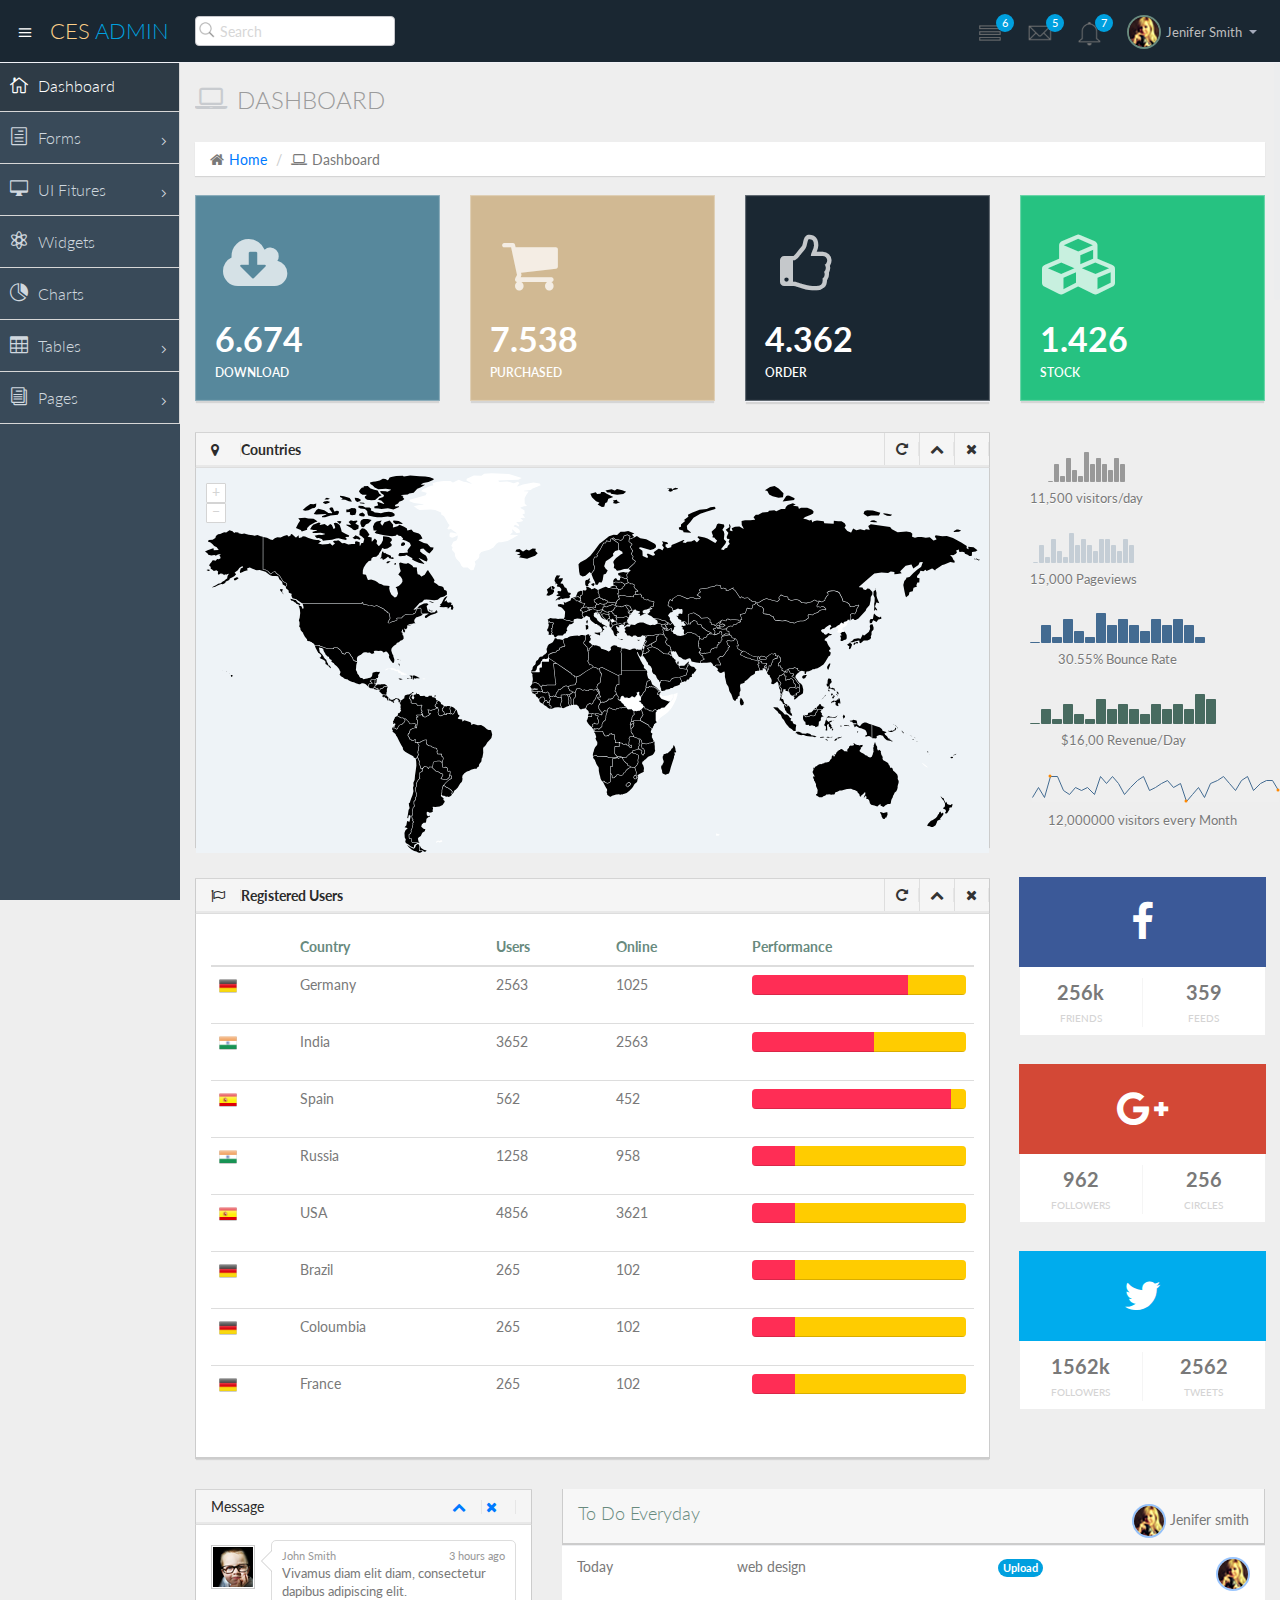
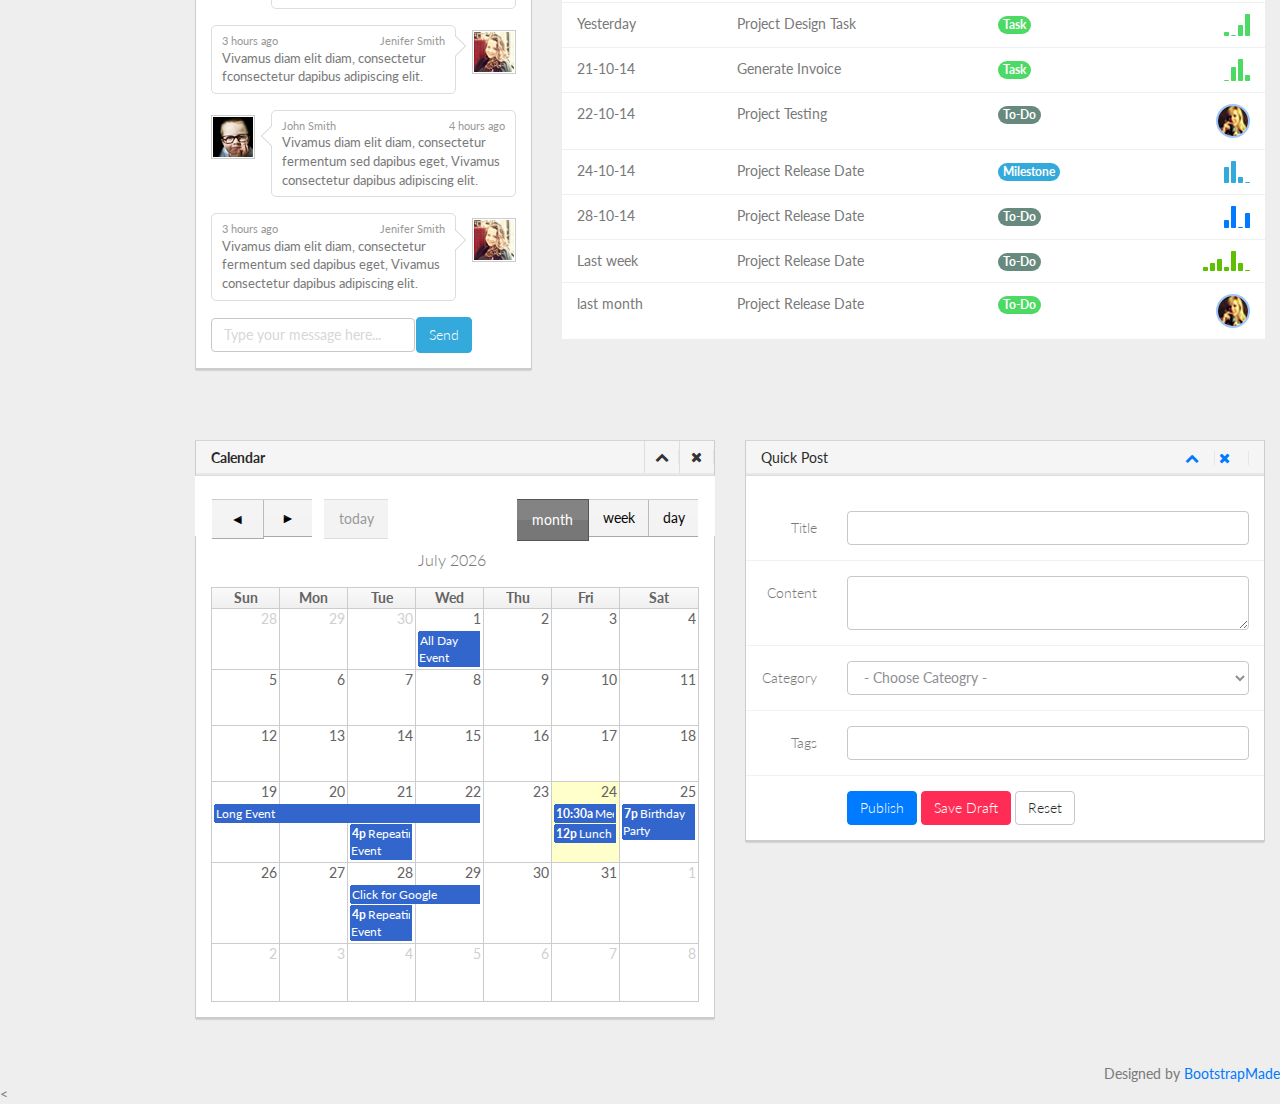
<file: index.html>
<!DOCTYPE html>
<html lang="en">

<head>
    <meta charset="utf-8">
    <meta name="viewport" content="width=device-width, initial-scale=1.0">
    <meta name="description" content="Creative - Bootstrap 3 Responsive Admin Template">
    <meta name="author" content="GeeksLabs">
    <meta name="keyword" content="Creative, Dashboard, Admin, Template, Theme, Bootstrap, Responsive, Retina, Minimal">
    <link rel="shortcut icon" href="img/favicon.png">

    <title>Panel Administración CES</title>

    <!-- Bootstrap CSS -->
    <link href="css/bootstrap.min.css" rel="stylesheet">
    <!-- bootstrap theme -->
    <link href="css/bootstrap-theme.css" rel="stylesheet">
    <!--external css-->
    <!-- font icon -->
    <link href="css/elegant-icons-style.css" rel="stylesheet" />
    <link href="css/font-awesome.min.css" rel="stylesheet" />
    <!-- full calendar css-->
    <link href="assets/fullcalendar/fullcalendar/bootstrap-fullcalendar.css" rel="stylesheet" />
    <link href="assets/fullcalendar/fullcalendar/fullcalendar.css" rel="stylesheet" />
    <!-- easy pie chart-->
    <link href="assets/jquery-easy-pie-chart/jquery.easy-pie-chart.css" rel="stylesheet" type="text/css" media="screen" />
    <!-- owl carousel -->
    <link rel="stylesheet" href="css/owl.carousel.css" type="text/css">
    <link href="css/jquery-jvectormap-1.2.2.css" rel="stylesheet">
    <!-- Custom styles -->
    <link rel="stylesheet" href="css/fullcalendar.css">
    <link href="css/widgets.css" rel="stylesheet">
    <link href="css/style.css" rel="stylesheet">
    <link href="css/style-responsive.css" rel="stylesheet" />
    <link href="css/xcharts.min.css" rel=" stylesheet">
    <link href="css/jquery-ui-1.10.4.min.css" rel="stylesheet">
    <!-- =======================================================
    Theme Name: NiceAdmin
    Theme URL: https://bootstrapmade.com/nice-admin-bootstrap-admin-html-template/
    Author: BootstrapMade
    Author URL: https://bootstrapmade.com
  ======================================================= -->
</head>

<body>
    <!-- container section start -->
    <section id="container" class="">


        <header class="header dark-bg">
            <div class="toggle-nav">
                <div class="icon-reorder tooltips" data-original-title="Toggle Navigation" data-placement="bottom"><i class="icon_menu"></i></div>
            </div>

            <!--logo start-->
            <a href="index.html" class="logo">CES <span class="lite">Admin</span></a>
            <!--logo end-->

            <div class="nav search-row" id="top_menu">
                <!--  search form start -->
                <ul class="nav top-menu">
                    <li>
                        <form class="navbar-form">
                            <input class="form-control" placeholder="Search" type="text">
                        </form>
                    </li>
                </ul>
                <!--  search form end -->
            </div>

            <div class="top-nav notification-row">
                <!-- notificatoin dropdown start-->
                <ul class="nav pull-right top-menu">

                    <!-- task notificatoin start -->
                    <li id="task_notificatoin_bar" class="dropdown">
                        <a data-toggle="dropdown" class="dropdown-toggle" href="#">
                            <i class="icon-task-l"></i>
                            <span class="badge bg-important">6</span>
                        </a>
                        <ul class="dropdown-menu extended tasks-bar">
                            <div class="notify-arrow notify-arrow-blue"></div>
                            <li>
                                <p class="blue">You have 6 pending letter</p>
                            </li>
                            <li>
                                <a href="#">
                                    <div class="task-info">
                                        <div class="desc">Design PSD </div>
                                        <div class="percent">90%</div>
                                    </div>
                                    <div class="progress progress-striped">
                                        <div class="progress-bar progress-bar-success" role="progressbar" aria-valuenow="90" aria-valuemin="0" aria-valuemax="100" style="width: 90%">
                                            <span class="sr-only">90% Complete (success)</span>
                                        </div>
                                    </div>
                                </a>
                            </li>
                            <li>
                                <a href="#">
                                    <div class="task-info">
                                        <div class="desc">
                                            Project 1
                                        </div>
                                        <div class="percent">30%</div>
                                    </div>
                                    <div class="progress progress-striped">
                                        <div class="progress-bar progress-bar-warning" role="progressbar" aria-valuenow="30" aria-valuemin="0" aria-valuemax="100" style="width: 30%">
                                            <span class="sr-only">30% Complete (warning)</span>
                                        </div>
                                    </div>
                                </a>
                            </li>
                            <li>
                                <a href="#">
                                    <div class="task-info">
                                        <div class="desc">Digital Marketing</div>
                                        <div class="percent">80%</div>
                                    </div>
                                    <div class="progress progress-striped">
                                        <div class="progress-bar progress-bar-info" role="progressbar" aria-valuenow="80" aria-valuemin="0" aria-valuemax="100" style="width: 80%">
                                            <span class="sr-only">80% Complete</span>
                                        </div>
                                    </div>
                                </a>
                            </li>
                            <li>
                                <a href="#">
                                    <div class="task-info">
                                        <div class="desc">Logo Designing</div>
                                        <div class="percent">78%</div>
                                    </div>
                                    <div class="progress progress-striped">
                                        <div class="progress-bar progress-bar-danger" role="progressbar" aria-valuenow="78" aria-valuemin="0" aria-valuemax="100" style="width: 78%">
                                            <span class="sr-only">78% Complete (danger)</span>
                                        </div>
                                    </div>
                                </a>
                            </li>
                            <li>
                                <a href="#">
                                    <div class="task-info">
                                        <div class="desc">Mobile App</div>
                                        <div class="percent">50%</div>
                                    </div>
                                    <div class="progress progress-striped active">
                                        <div class="progress-bar" role="progressbar" aria-valuenow="50" aria-valuemin="0" aria-valuemax="100" style="width: 50%">
                                            <span class="sr-only">50% Complete</span>
                                        </div>
                                    </div>

                                </a>
                            </li>
                            <li class="external">
                                <a href="#">See All Tasks</a>
                            </li>
                        </ul>
                    </li>
                    <!-- task notificatoin end -->
                    <!-- inbox notificatoin start-->
                    <li id="mail_notificatoin_bar" class="dropdown">
                        <a data-toggle="dropdown" class="dropdown-toggle" href="#">
                            <i class="icon-envelope-l"></i>
                            <span class="badge bg-important">5</span>
                        </a>
                        <ul class="dropdown-menu extended inbox">
                            <div class="notify-arrow notify-arrow-blue"></div>
                            <li>
                                <p class="blue">You have 5 new messages</p>
                            </li>
                            <li>
                                <a href="#">
                                    <span class="photo"><img alt="avatar" src="./img/avatar-mini.jpg"></span>
                                    <span class="subject">
                                    <span class="from">Greg  Martin</span>
                                    <span class="time">1 min</span>
                                    </span>
                                    <span class="message">
                                        I really like this admin panel.
                                    </span>
                                </a>
                            </li>
                            <li>
                                <a href="#">
                                    <span class="photo"><img alt="avatar" src="./img/avatar-mini2.jpg"></span>
                                    <span class="subject">
                                    <span class="from">Bob   Mckenzie</span>
                                    <span class="time">5 mins</span>
                                    </span>
                                    <span class="message">
                                     Hi, What is next project plan?
                                    </span>
                                </a>
                            </li>
                            <li>
                                <a href="#">
                                    <span class="photo"><img alt="avatar" src="./img/avatar-mini3.jpg"></span>
                                    <span class="subject">
                                    <span class="from">Phillip   Park</span>
                                    <span class="time">2 hrs</span>
                                    </span>
                                    <span class="message">
                                        I am like to buy this Admin Template.
                                    </span>
                                </a>
                            </li>
                            <li>
                                <a href="#">
                                    <span class="photo"><img alt="avatar" src="./img/avatar-mini4.jpg"></span>
                                    <span class="subject">
                                    <span class="from">Ray   Munoz</span>
                                    <span class="time">1 day</span>
                                    </span>
                                    <span class="message">
                                        Icon fonts are great.
                                    </span>
                                </a>
                            </li>
                            <li>
                                <a href="#">See all messages</a>
                            </li>
                        </ul>
                    </li>
                    <!-- inbox notificatoin end -->
                    <!-- alert notification start-->
                    <li id="alert_notificatoin_bar" class="dropdown">
                        <a data-toggle="dropdown" class="dropdown-toggle" href="#">

                            <i class="icon-bell-l"></i>
                            <span class="badge bg-important">7</span>
                        </a>
                        <ul class="dropdown-menu extended notification">
                            <div class="notify-arrow notify-arrow-blue"></div>
                            <li>
                                <p class="blue">You have 4 new notifications</p>
                            </li>
                            <li>
                                <a href="#">
                                    <span class="label label-primary"><i class="icon_profile"></i></span> Friend Request
                                    <span class="small italic pull-right">5 mins</span>
                                </a>
                            </li>
                            <li>
                                <a href="#">
                                    <span class="label label-warning"><i class="icon_pin"></i></span> John location.
                                    <span class="small italic pull-right">50 mins</span>
                                </a>
                            </li>
                            <li>
                                <a href="#">
                                    <span class="label label-danger"><i class="icon_book_alt"></i></span> Project 3 Completed.
                                    <span class="small italic pull-right">1 hr</span>
                                </a>
                            </li>
                            <li>
                                <a href="#">
                                    <span class="label label-success"><i class="icon_like"></i></span> Mick appreciated your work.
                                    <span class="small italic pull-right"> Today</span>
                                </a>
                            </li>
                            <li>
                                <a href="#">See all notifications</a>
                            </li>
                        </ul>
                    </li>
                    <!-- alert notification end-->
                    <!-- user login dropdown start-->
                    <li class="dropdown">
                        <a data-toggle="dropdown" class="dropdown-toggle" href="#">
                            <span class="profile-ava">
                                <img alt="" src="img/avatar1_small.jpg">
                            </span>
                            <span class="username">Jenifer Smith</span>
                            <b class="caret"></b>
                        </a>
                        <ul class="dropdown-menu extended logout">
                            <div class="log-arrow-up"></div>
                            <li class="eborder-top">
                                <a href="#"><i class="icon_profile"></i> My Profile</a>
                            </li>
                            <li>
                                <a href="#"><i class="icon_mail_alt"></i> My Inbox</a>
                            </li>
                            <li>
                                <a href="#"><i class="icon_clock_alt"></i> Timeline</a>
                            </li>
                            <li>
                                <a href="#"><i class="icon_chat_alt"></i> Chats</a>
                            </li>
                            <li>
                                <a href="login.html"><i class="icon_key_alt"></i> Log Out</a>
                            </li>
                            <li>
                                <a href="documentation.html"><i class="icon_key_alt"></i> Documentation</a>
                            </li>
                            <li>
                                <a href="documentation.html"><i class="icon_key_alt"></i> Documentation</a>
                            </li>
                        </ul>
                    </li>
                    <!-- user login dropdown end -->
                </ul>
                <!-- notificatoin dropdown end-->
            </div>
        </header>
        <!--header end-->

        <!--sidebar start-->
        <aside>
            <div id="sidebar" class="nav-collapse ">
                <!-- sidebar menu start-->
                <ul class="sidebar-menu">
                    <li class="active">
                        <a class="" href="index.html">
                            <i class="icon_house_alt"></i>
                            <span>Dashboard</span>
                        </a>
                    </li>
                    <li class="sub-menu">
                        <a href="javascript:;" class="">
                            <i class="icon_document_alt"></i>
                            <span>Forms</span>
                            <span class="menu-arrow arrow_carrot-right"></span>
                        </a>
                        <ul class="sub">
                            <li><a class="" href="form_component.html">Form Elements</a></li>
                            <li><a class="" href="form_validation.html">Form Validation</a></li>
                        </ul>
                    </li>
                    <li class="sub-menu">
                        <a href="javascript:;" class="">
                            <i class="icon_desktop"></i>
                            <span>UI Fitures</span>
                            <span class="menu-arrow arrow_carrot-right"></span>
                        </a>
                        <ul class="sub">
                            <li><a class="" href="general.html">Elements</a></li>
                            <li><a class="" href="buttons.html">Buttons</a></li>
                            <li><a class="" href="grids.html">Grids</a></li>
                        </ul>
                    </li>
                    <li>
                        <a class="" href="widgets.html">
                            <i class="icon_genius"></i>
                            <span>Widgets</span>
                        </a>
                    </li>
                    <li>
                        <a class="" href="chart-chartjs.html">
                            <i class="icon_piechart"></i>
                            <span>Charts</span>

                        </a>

                    </li>

                    <li class="sub-menu">
                        <a href="javascript:;" class="">
                            <i class="icon_table"></i>
                            <span>Tables</span>
                            <span class="menu-arrow arrow_carrot-right"></span>
                        </a>
                        <ul class="sub">
                            <li><a class="" href="basic_table.html">Basic Table</a></li>
                        </ul>
                    </li>

                    <li class="sub-menu">
                        <a href="javascript:;" class="">
                            <i class="icon_documents_alt"></i>
                            <span>Pages</span>
                            <span class="menu-arrow arrow_carrot-right"></span>
                        </a>
                        <ul class="sub">
                            <li><a class="" href="profile.html">Profile</a></li>
                            <li><a class="" href="login.html"><span>Login Page</span></a></li>
                            <li><a class="" href="contact.html"><span>Contact Page</span></a></li>
                            <li><a class="" href="blank.html">Blank Page</a></li>
                            <li><a class="" href="404.html">404 Error</a></li>
                        </ul>
                    </li>

                </ul>
                <!-- sidebar menu end-->
            </div>
        </aside>
        <!--sidebar end-->

        <!--main content start-->
        <section id="main-content">
            <section class="wrapper">
                <!--overview start-->
                <div class="row">
                    <div class="col-lg-12">
                        <h3 class="page-header"><i class="fa fa-laptop"></i> Dashboard</h3>
                        <ol class="breadcrumb">
                            <li><i class="fa fa-home"></i><a href="index.html">Home</a></li>
                            <li><i class="fa fa-laptop"></i>Dashboard</li>
                        </ol>
                    </div>
                </div>

                <div class="row">
                    <div class="col-lg-3 col-md-3 col-sm-12 col-xs-12">
                        <div class="info-box blue-bg">
                            <i class="fa fa-cloud-download"></i>
                            <div class="count">6.674</div>
                            <div class="title">Download</div>
                        </div>
                        <!--/.info-box-->
                    </div>
                    <!--/.col-->

                    <div class="col-lg-3 col-md-3 col-sm-12 col-xs-12">
                        <div class="info-box brown-bg">
                            <i class="fa fa-shopping-cart"></i>
                            <div class="count">7.538</div>
                            <div class="title">Purchased</div>
                        </div>
                        <!--/.info-box-->
                    </div>
                    <!--/.col-->

                    <div class="col-lg-3 col-md-3 col-sm-12 col-xs-12">
                        <div class="info-box dark-bg">
                            <i class="fa fa-thumbs-o-up"></i>
                            <div class="count">4.362</div>
                            <div class="title">Order</div>
                        </div>
                        <!--/.info-box-->
                    </div>
                    <!--/.col-->

                    <div class="col-lg-3 col-md-3 col-sm-12 col-xs-12">
                        <div class="info-box green-bg">
                            <i class="fa fa-cubes"></i>
                            <div class="count">1.426</div>
                            <div class="title">Stock</div>
                        </div>
                        <!--/.info-box-->
                    </div>
                    <!--/.col-->

                </div>
                <!--/.row-->


                <div class="row">
                    <div class="col-lg-9 col-md-12">

                        <div class="panel panel-default">
                            <div class="panel-heading">
                                <h2><i class="fa fa-map-marker red"></i><strong>Countries</strong></h2>
                                <div class="panel-actions">
                                    <a href="index.html#" class="btn-setting"><i class="fa fa-rotate-right"></i></a>
                                    <a href="index.html#" class="btn-minimize"><i class="fa fa-chevron-up"></i></a>
                                    <a href="index.html#" class="btn-close"><i class="fa fa-times"></i></a>
                                </div>
                            </div>
                            <div class="panel-body-map">
                                <div id="map" style="height:380px;"></div>
                            </div>

                        </div>
                    </div>
                    <div class="col-md-3">
                        <!-- List starts -->
                        <ul class="today-datas">
                            <!-- List #1 -->
                            <li>
                                <!-- Graph -->
                                <div><span id="todayspark1" class="spark"></span></div>
                                <!-- Text -->
                                <div class="datas-text">11,500 visitors/day</div>
                            </li>
                            <li>
                                <div><span id="todayspark2" class="spark"></span></div>
                                <div class="datas-text">15,000 Pageviews</div>
                            </li>
                            <li>
                                <div><span id="todayspark3" class="spark"></span></div>
                                <div class="datas-text">30.55% Bounce Rate</div>
                            </li>
                            <li>
                                <div><span id="todayspark4" class="spark"></span></div>
                                <div class="datas-text">$16,00 Revenue/Day</div>
                            </li>
                            <li>
                                <div><span id="todayspark5" class="spark"></span></div>
                                <div class="datas-text">12,000000 visitors every Month</div>
                            </li>
                        </ul>
                    </div>


                </div>


                <!-- Today status end -->



                <div class="row">

                    <div class="col-lg-9 col-md-12">
                        <div class="panel panel-default">
                            <div class="panel-heading">
                                <h2><i class="fa fa-flag-o red"></i><strong>Registered Users</strong></h2>
                                <div class="panel-actions">
                                    <a href="index.html#" class="btn-setting"><i class="fa fa-rotate-right"></i></a>
                                    <a href="index.html#" class="btn-minimize"><i class="fa fa-chevron-up"></i></a>
                                    <a href="index.html#" class="btn-close"><i class="fa fa-times"></i></a>
                                </div>
                            </div>
                            <div class="panel-body">
                                <table class="table bootstrap-datatable countries">
                                    <thead>
                                        <tr>
                                            <th></th>
                                            <th>Country</th>
                                            <th>Users</th>
                                            <th>Online</th>
                                            <th>Performance</th>
                                        </tr>
                                    </thead>
                                    <tbody>
                                        <tr>
                                            <td><img src="img/Germany.png" style="height:18px; margin-top:-2px;"></td>
                                            <td>Germany</td>
                                            <td>2563</td>
                                            <td>1025</td>
                                            <td>
                                                <div class="progress thin">
                                                    <div class="progress-bar progress-bar-danger" role="progressbar" aria-valuenow="73" aria-valuemin="0" aria-valuemax="100" style="width: 73%">
                                                    </div>
                                                    <div class="progress-bar progress-bar-warning" role="progressbar" aria-valuenow="27" aria-valuemin="0" aria-valuemax="100" style="width: 27%">
                                                    </div>
                                                </div>
                                                <span class="sr-only">73%</span>
                                            </td>
                                        </tr>
                                        <tr>
                                            <td><img src="img/India.png" style="height:18px; margin-top:-2px;"></td>
                                            <td>India</td>
                                            <td>3652</td>
                                            <td>2563</td>
                                            <td>
                                                <div class="progress thin">
                                                    <div class="progress-bar progress-bar-danger" role="progressbar" aria-valuenow="57" aria-valuemin="0" aria-valuemax="100" style="width: 57%">
                                                    </div>
                                                    <div class="progress-bar progress-bar-warning" role="progressbar" aria-valuenow="43" aria-valuemin="0" aria-valuemax="100" style="width: 43%">
                                                    </div>
                                                </div>
                                                <span class="sr-only">57%</span>
                                            </td>
                                        </tr>
                                        <tr>
                                            <td><img src="img/Spain.png" style="height:18px; margin-top:-2px;"></td>
                                            <td>Spain</td>
                                            <td>562</td>
                                            <td>452</td>
                                            <td>
                                                <div class="progress thin">
                                                    <div class="progress-bar progress-bar-danger" role="progressbar" aria-valuenow="93" aria-valuemin="0" aria-valuemax="100" style="width: 93%">
                                                    </div>
                                                    <div class="progress-bar progress-bar-warning" role="progressbar" aria-valuenow="7" aria-valuemin="0" aria-valuemax="100" style="width: 7%">
                                                    </div>
                                                </div>
                                                <span class="sr-only">93%</span>
                                            </td>
                                        </tr>
                                        <tr>
                                            <td><img src="img/India.png" style="height:18px; margin-top:-2px;"></td>
                                            <td>Russia</td>
                                            <td>1258</td>
                                            <td>958</td>
                                            <td>
                                                <div class="progress thin">
                                                    <div class="progress-bar progress-bar-danger" role="progressbar" aria-valuenow="20" aria-valuemin="0" aria-valuemax="100" style="width: 20%">
                                                    </div>
                                                    <div class="progress-bar progress-bar-warning" role="progressbar" aria-valuenow="80" aria-valuemin="0" aria-valuemax="100" style="width: 80%">
                                                    </div>
                                                </div>
                                                <span class="sr-only">20%</span>
                                            </td>
                                        </tr>
                                        <tr>
                                            <td><img src="img/Spain.png" style="height:18px; margin-top:-2px;"></td>
                                            <td>USA</td>
                                            <td>4856</td>
                                            <td>3621</td>
                                            <td>
                                                <div class="progress thin">
                                                    <div class="progress-bar progress-bar-danger" role="progressbar" aria-valuenow="20" aria-valuemin="0" aria-valuemax="100" style="width: 20%">
                                                    </div>
                                                    <div class="progress-bar progress-bar-warning" role="progressbar" aria-valuenow="80" aria-valuemin="0" aria-valuemax="100" style="width: 80%">
                                                    </div>
                                                </div>
                                                <span class="sr-only">20%</span>
                                            </td>
                                        </tr>
                                        <tr>
                                            <td><img src="img/Germany.png" style="height:18px; margin-top:-2px;"></td>
                                            <td>Brazil</td>
                                            <td>265</td>
                                            <td>102</td>
                                            <td>
                                                <div class="progress thin">
                                                    <div class="progress-bar progress-bar-danger" role="progressbar" aria-valuenow="20" aria-valuemin="0" aria-valuemax="100" style="width: 20%">
                                                    </div>
                                                    <div class="progress-bar progress-bar-warning" role="progressbar" aria-valuenow="80" aria-valuemin="0" aria-valuemax="100" style="width: 80%">
                                                    </div>
                                                </div>
                                                <span class="sr-only">20%</span>
                                            </td>
                                        </tr>
                                        <tr>
                                            <td><img src="img/Germany.png" style="height:18px; margin-top:-2px;"></td>
                                            <td>Coloumbia</td>
                                            <td>265</td>
                                            <td>102</td>
                                            <td>
                                                <div class="progress thin">
                                                    <div class="progress-bar progress-bar-danger" role="progressbar" aria-valuenow="20" aria-valuemin="0" aria-valuemax="100" style="width: 20%">
                                                    </div>
                                                    <div class="progress-bar progress-bar-warning" role="progressbar" aria-valuenow="80" aria-valuemin="0" aria-valuemax="100" style="width: 80%">
                                                    </div>
                                                </div>
                                                <span class="sr-only">20%</span>
                                            </td>
                                        </tr>
                                        <tr>
                                            <td><img src="img/Germany.png" style="height:18px; margin-top:-2px;"></td>
                                            <td>France</td>
                                            <td>265</td>
                                            <td>102</td>
                                            <td>
                                                <div class="progress thin">
                                                    <div class="progress-bar progress-bar-danger" role="progressbar" aria-valuenow="20" aria-valuemin="0" aria-valuemax="100" style="width: 20%">
                                                    </div>
                                                    <div class="progress-bar progress-bar-warning" role="progressbar" aria-valuenow="80" aria-valuemin="0" aria-valuemax="100" style="width: 80%">
                                                    </div>
                                                </div>
                                                <span class="sr-only">20%</span>
                                            </td>
                                        </tr>
                                    </tbody>
                                </table>
                            </div>

                        </div>

                    </div>
                    <!--/col-->
                    <div class="col-md-3">

                        <div class="social-box facebook">
                            <i class="fa fa-facebook"></i>
                            <ul>
                                <li>
                                    <strong>256k</strong>
                                    <span>friends</span>
                                </li>
                                <li>
                                    <strong>359</strong>
                                    <span>feeds</span>
                                </li>
                            </ul>
                        </div>
                        <!--/social-box-->
                    </div>
                    <div class="col-md-3">

                        <div class="social-box google-plus">
                            <i class="fa fa-google-plus"></i>
                            <ul>
                                <li>
                                    <strong>962</strong>
                                    <span>followers</span>
                                </li>
                                <li>
                                    <strong>256</strong>
                                    <span>circles</span>
                                </li>
                            </ul>
                        </div>
                        <!--/social-box-->

                    </div>
                    <!--/col-->
                    <div class="col-md-3">

                        <div class="social-box twitter">
                            <i class="fa fa-twitter"></i>
                            <ul>
                                <li>
                                    <strong>1562k</strong>
                                    <span>followers</span>
                                </li>
                                <li>
                                    <strong>2562</strong>
                                    <span>tweets</span>
                                </li>
                            </ul>
                        </div>
                        <!--/social-box-->

                    </div>
                    <!--/col-->

                </div>



                <!-- statics end -->




                <!-- project team & activity start -->
                <div class="row">
                    <div class="col-md-4 portlets">
                        <!-- Widget -->
                        <div class="panel panel-default">
                            <div class="panel-heading">
                                <div class="pull-left">Message</div>
                                <div class="widget-icons pull-right">
                                    <a href="#" class="wminimize"><i class="fa fa-chevron-up"></i></a>
                                    <a href="#" class="wclose"><i class="fa fa-times"></i></a>
                                </div>
                                <div class="clearfix"></div>
                            </div>

                            <div class="panel-body">
                                <!-- Widget content -->
                                <div class="padd sscroll">

                                    <ul class="chats">

                                        <!-- Chat by us. Use the class "by-me". -->
                                        <li class="by-me">
                                            <!-- Use the class "pull-left" in avatar -->
                                            <div class="avatar pull-left">
                                                <img src="img/user.jpg" alt="" />
                                            </div>

                                            <div class="chat-content">
                                                <!-- In meta area, first include "name" and then "time" -->
                                                <div class="chat-meta">John Smith <span class="pull-right">3 hours ago</span></div>
                                                Vivamus diam elit diam, consectetur dapibus adipiscing elit.
                                                <div class="clearfix"></div>
                                            </div>
                                        </li>

                                        <!-- Chat by other. Use the class "by-other". -->
                                        <li class="by-other">
                                            <!-- Use the class "pull-right" in avatar -->
                                            <div class="avatar pull-right">
                                                <img src="img/user22.png" alt="" />
                                            </div>

                                            <div class="chat-content">
                                                <!-- In the chat meta, first include "time" then "name" -->
                                                <div class="chat-meta">3 hours ago <span class="pull-right">Jenifer Smith</span></div>
                                                Vivamus diam elit diam, consectetur fconsectetur dapibus adipiscing elit.
                                                <div class="clearfix"></div>
                                            </div>
                                        </li>

                                        <li class="by-me">
                                            <div class="avatar pull-left">
                                                <img src="img/user.jpg" alt="" />
                                            </div>

                                            <div class="chat-content">
                                                <div class="chat-meta">John Smith <span class="pull-right">4 hours ago</span></div>
                                                Vivamus diam elit diam, consectetur fermentum sed dapibus eget, Vivamus consectetur dapibus adipiscing elit.
                                                <div class="clearfix"></div>
                                            </div>
                                        </li>

                                        <li class="by-other">
                                            <!-- Use the class "pull-right" in avatar -->
                                            <div class="avatar pull-right">
                                                <img src="img/user22.png" alt="" />
                                            </div>

                                            <div class="chat-content">
                                                <!-- In the chat meta, first include "time" then "name" -->
                                                <div class="chat-meta">3 hours ago <span class="pull-right">Jenifer Smith</span></div>
                                                Vivamus diam elit diam, consectetur fermentum sed dapibus eget, Vivamus consectetur dapibus adipiscing elit.
                                                <div class="clearfix"></div>
                                            </div>
                                        </li>

                                    </ul>

                                </div>
                                <!-- Widget footer -->
                                <div class="widget-foot">

                                    <form class="form-inline">
                                        <div class="form-group">
                                            <input type="text" class="form-control" placeholder="Type your message here...">
                                        </div>
                                        <button type="submit" class="btn btn-info">Send</button>
                                    </form>


                                </div>
                            </div>


                        </div>
                    </div>

                    <div class="col-lg-8">
                        <!--Project Activity start-->
                        <section class="panel">
                            <div class="panel-body progress-panel">
                                <div class="row">
                                    <div class="col-lg-8 task-progress pull-left">
                                        <h1>To Do Everyday</h1>
                                    </div>
                                    <div class="col-lg-4">
                                        <span class="profile-ava pull-right">
                                        <img alt="" class="simple" src="img/avatar1_small.jpg">
                                        Jenifer smith
                                </span>
                                    </div>
                                </div>
                            </div>
                            <table class="table table-hover personal-task">
                                <tbody>
                                    <tr>
                                        <td>Today</td>
                                        <td>
                                            web design
                                        </td>
                                        <td>
                                            <span class="badge bg-important">Upload</span>
                                        </td>
                                        <td>
                                            <span class="profile-ava">
                                        <img alt="" class="simple" src="img/avatar1_small.jpg">
                                    </span>
                                        </td>
                                    </tr>
                                    <tr>
                                        <td>Yesterday</td>
                                        <td>
                                            Project Design Task
                                        </td>
                                        <td>
                                            <span class="badge bg-success">Task</span>
                                        </td>
                                        <td>
                                            <div id="work-progress2"></div>
                                        </td>
                                    </tr>
                                    <tr>
                                        <td>21-10-14</td>
                                        <td>
                                            Generate Invoice
                                        </td>
                                        <td>
                                            <span class="badge bg-success">Task</span>
                                        </td>
                                        <td>
                                            <div id="work-progress3"></div>
                                        </td>
                                    </tr>
                                    <tr>
                                        <td>22-10-14</td>
                                        <td>
                                            Project Testing
                                        </td>
                                        <td>
                                            <span class="badge bg-primary">To-Do</span>
                                        </td>
                                        <td>
                                            <span class="profile-ava">
                                        <img alt="" class="simple" src="img/avatar1_small.jpg">
                                      </span>
                                        </td>
                                    </tr>
                                    <tr>
                                        <td>24-10-14</td>
                                        <td>
                                            Project Release Date
                                        </td>
                                        <td>
                                            <span class="badge bg-info">Milestone</span>
                                        </td>
                                        <td>
                                            <div id="work-progress4"></div>
                                        </td>
                                    </tr>
                                    <tr>
                                        <td>28-10-14</td>
                                        <td>
                                            Project Release Date
                                        </td>
                                        <td>
                                            <span class="badge bg-primary">To-Do</span>
                                        </td>
                                        <td>
                                            <div id="work-progress5"></div>
                                        </td>
                                    </tr>
                                    <tr>
                                        <td>Last week</td>
                                        <td>
                                            Project Release Date
                                        </td>
                                        <td>
                                            <span class="badge bg-primary">To-Do</span>
                                        </td>
                                        <td>
                                            <div id="work-progress1"></div>
                                        </td>
                                    </tr>
                                    <tr>
                                        <td>last month</td>
                                        <td>
                                            Project Release Date
                                        </td>
                                        <td>
                                            <span class="badge bg-success">To-Do</span>
                                        </td>
                                        <td>
                                            <span class="profile-ava">
                                        <img alt="" class="simple" src="img/avatar1_small.jpg">
                                      </span>
                                        </td>
                                    </tr>
                                </tbody>
                            </table>
                        </section>
                        <!--Project Activity end-->
                    </div>
                </div><br><br>

                <div class="row">
                    <div class="col-md-6 portlets">
                        <div class="panel panel-default">
                            <div class="panel-heading">
                                <h2><strong>Calendar</strong></h2>
                                <div class="panel-actions">
                                    <a href="#" class="wminimize"><i class="fa fa-chevron-up"></i></a>
                                    <a href="#" class="wclose"><i class="fa fa-times"></i></a>
                                </div>

                            </div><br><br><br>
                            <div class="panel-body">
                                <!-- Widget content -->

                                <!-- Below line produces calendar. I am using FullCalendar plugin. -->
                                <div id="calendar"></div>

                            </div>
                        </div>

                    </div>

                    <div class="col-md-6 portlets">
                        <div class="panel panel-default">
                            <div class="panel-heading">
                                <div class="pull-left">Quick Post</div>
                                <div class="widget-icons pull-right">
                                    <a href="#" class="wminimize"><i class="fa fa-chevron-up"></i></a>
                                    <a href="#" class="wclose"><i class="fa fa-times"></i></a>
                                </div>
                                <div class="clearfix"></div>
                            </div>
                            <div class="panel-body">
                                <div class="padd">

                                    <div class="form quick-post">
                                        <!-- Edit profile form (not working)-->
                                        <form class="form-horizontal">
                                            <!-- Title -->
                                            <div class="form-group">
                                                <label class="control-label col-lg-2" for="title">Title</label>
                                                <div class="col-lg-10">
                                                    <input type="text" class="form-control" id="title">
                                                </div>
                                            </div>
                                            <!-- Content -->
                                            <div class="form-group">
                                                <label class="control-label col-lg-2" for="content">Content</label>
                                                <div class="col-lg-10">
                                                    <textarea class="form-control" id="content"></textarea>
                                                </div>
                                            </div>
                                            <!-- Cateogry -->
                                            <div class="form-group">
                                                <label class="control-label col-lg-2">Category</label>
                                                <div class="col-lg-10">
                                                    <select class="form-control">
                                                  <option value="">- Choose Cateogry -</option>
                                                  <option value="1">General</option>
                                                  <option value="2">News</option>
                                                  <option value="3">Media</option>
                                                  <option value="4">Funny</option>
                                                </select>
                                                </div>
                                            </div>
                                            <!-- Tags -->
                                            <div class="form-group">
                                                <label class="control-label col-lg-2" for="tags">Tags</label>
                                                <div class="col-lg-10">
                                                    <input type="text" class="form-control" id="tags">
                                                </div>
                                            </div>

                                            <!-- Buttons -->
                                            <div class="form-group">
                                                <!-- Buttons -->
                                                <div class="col-lg-offset-2 col-lg-9">
                                                    <button type="submit" class="btn btn-primary">Publish</button>
                                                    <button type="submit" class="btn btn-danger">Save Draft</button>
                                                    <button type="reset" class="btn btn-default">Reset</button>
                                                </div>
                                            </div>
                                        </form>
                                    </div>


                                </div>
                                <div class="widget-foot">
                                    <!-- Footer goes here -->
                                </div>
                            </div>
                        </div>

                    </div>

                </div>
                <!-- project team & activity end -->

            </section>
            <div class="text-right">
                <div class="credits">
                    <!--
            All the links in the footer should remain intact.
            You can delete the links only if you purchased the pro version.
            Licensing information: https://bootstrapmade.com/license/
            Purchase the pro version form: https://bootstrapmade.com/buy/?theme=NiceAdmin
          -->
                    Designed by <a href="https://bootstrapmade.com/">BootstrapMade</a>
                </div>
            </div>
        </section>
        <!--main content end-->
    </section>
    <!-- container section start -->

    <!-- javascripts -->
    <script src="js/jquery.js"></script>
    <script src="js/jquery-ui-1.10.4.min.js"></script>
    <script src="js/jquery-1.8.3.min.js"></script>
    <script type="text/javascript" src="js/jquery-ui-1.9.2.custom.min.js"></script>
    <!-- bootstrap -->
    <script src="js/bootstrap.min.js"></script>
    <!-- nice scroll -->
    <script src="js/jquery.scrollTo.min.js"></script>
    <script src="js/jquery.nicescroll.js" type="text/javascript"></script>
    <!-- charts scripts -->
    <script src="assets/jquery-knob/js/jquery.knob.js"></script>
    <script src="js/jquery.sparkline.js" type="text/javascript"></script>
    <script src="assets/jquery-easy-pie-chart/jquery.easy-pie-chart.js"></script>
    <script src="js/owl.carousel.js"></script>
    <!-- jQuery full calendar -->
    <<script src="js/fullcalendar.min.js"></script>
        <!-- Full Google Calendar - Calendar -->
        <script src="assets/fullcalendar/fullcalendar/fullcalendar.js"></script>
        <!--script for this page only-->
        <script src="js/calendar-custom.js"></script>
        <script src="js/jquery.rateit.min.js"></script>
        <!-- custom select -->
        <script src="js/jquery.customSelect.min.js"></script>
        <script src="assets/chart-master/Chart.js"></script>

        <!--custome script for all page-->
        <script src="js/scripts.js"></script>
        <!-- custom script for this page-->
        <script src="js/sparkline-chart.js"></script>
        <script src="js/easy-pie-chart.js"></script>
        <script src="js/jquery-jvectormap-1.2.2.min.js"></script>
        <script src="js/jquery-jvectormap-world-mill-en.js"></script>
        <script src="js/xcharts.min.js"></script>
        <script src="js/jquery.autosize.min.js"></script>
        <script src="js/jquery.placeholder.min.js"></script>
        <script src="js/gdp-data.js"></script>
        <script src="js/morris.min.js"></script>
        <script src="js/sparklines.js"></script>
        <script src="js/charts.js"></script>
        <script src="js/jquery.slimscroll.min.js"></script>
        <script>
            //knob
            $(function() {
                $(".knob").knob({
                    'draw': function() {
                        $(this.i).val(this.cv + '%')
                    }
                })
            });

            //carousel
            $(document).ready(function() {
                $("#owl-slider").owlCarousel({
                    navigation: true,
                    slideSpeed: 300,
                    paginationSpeed: 400,
                    singleItem: true

                });
            });

            //custom select box

            $(function() {
                $('select.styled').customSelect();
            });

            /* ---------- Map ---------- */
            $(function() {
                $('#map').vectorMap({
                    map: 'world_mill_en',
                    series: {
                        regions: [{
                            values: gdpData,
                            scale: ['#000', '#000'],
                            normalizeFunction: 'polynomial'
                        }]
                    },
                    backgroundColor: '#eef3f7',
                    onLabelShow: function(e, el, code) {
                        el.html(el.html() + ' (GDP - ' + gdpData[code] + ')');
                    }
                });
            });
        </script>

</body>

</html>
</file>
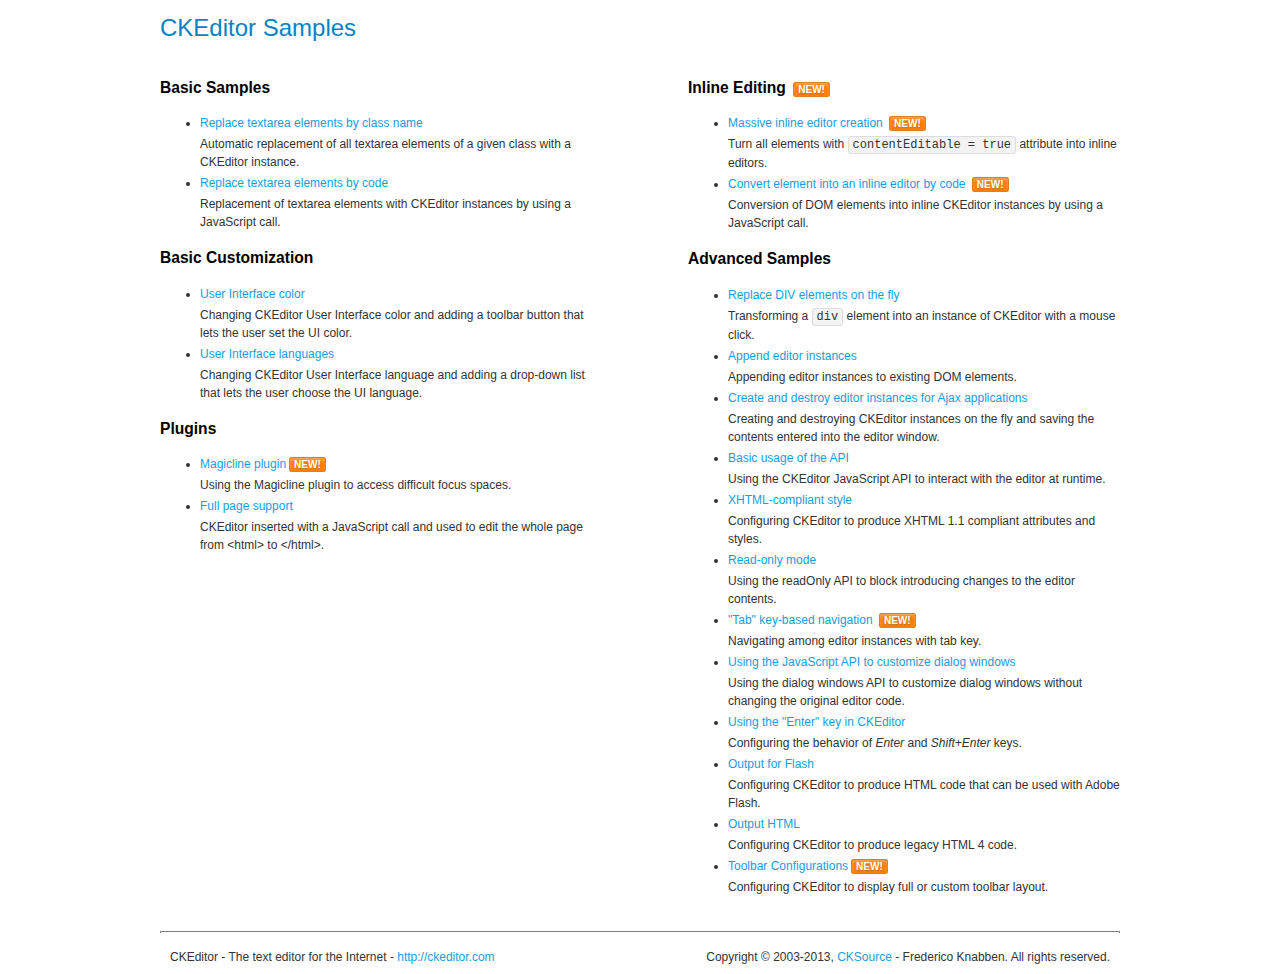
<file: assets/ckeditor/samples/index.html>
<!DOCTYPE html>
<!--
Copyright (c) 2003-2013, CKSource - Frederico Knabben. All rights reserved.
For licensing, see LICENSE.html or http://ckeditor.com/license
-->
<html>
<head>
	<title>CKEditor Samples</title>
	<meta charset="utf-8">
	<link rel="stylesheet" href="sample.css">
</head>
<body>
	<h1 class="samples">
		CKEditor Samples
	</h1>
	<div class="twoColumns">
		<div class="twoColumnsLeft">
			<h2 class="samples">
				Basic Samples
			</h2>
			<dl class="samples">
				<dt><a class="samples" href="replacebyclass.html">Replace textarea elements by class name</a></dt>
				<dd>Automatic replacement of all textarea elements of a given class with a CKEditor instance.</dd>

				<dt><a class="samples" href="replacebycode.html">Replace textarea elements by code</a></dt>
				<dd>Replacement of textarea elements with CKEditor instances by using a JavaScript call.</dd>
			</dl>

			<h2 class="samples">
				Basic Customization
			</h2>
			<dl class="samples">
				<dt><a class="samples" href="uicolor.html">User Interface color</a></dt>
				<dd>Changing CKEditor User Interface color and adding a toolbar button that lets the user set the UI color.</dd>

				<dt><a class="samples" href="uilanguages.html">User Interface languages</a></dt>
				<dd>Changing CKEditor User Interface language and adding a drop-down list that lets the user choose the UI language.</dd>
			</dl>


			<h2 class="samples">Plugins</h2>
<dl class="samples">
<dt><a class="samples" href="plugins/magicline/magicline.html">Magicline plugin</a><span class="new">New!</span></dt>
<dd>Using the Magicline plugin to access difficult focus spaces.</dd>

<dt><a class="samples" href="plugins/wysiwygarea/fullpage.html">Full page support</a></dt>
<dd>CKEditor inserted with a JavaScript call and used to edit the whole page from &lt;html&gt; to &lt;/html&gt;.</dd>
</dl>
		</div>
		<div class="twoColumnsRight">
			<h2 class="samples">
				Inline Editing <span class="new">New!</span>
			</h2>
			<dl class="samples">
				<dt><a class="samples" href="inlineall.html">Massive inline editor creation</a> <span class="new">New!</span></dt>
				<dd>Turn all elements with <code>contentEditable = true</code> attribute into inline editors.</dd>

				<dt><a class="samples" href="inlinebycode.html">Convert element into an inline editor by code</a> <span class="new">New!</span></dt>
				<dd>Conversion of DOM elements into inline CKEditor instances by using a JavaScript call.</dd>

				
			</dl>

			<h2 class="samples">
				Advanced Samples
			</h2>
			<dl class="samples">
				<dt><a class="samples" href="divreplace.html">Replace DIV elements on the fly</a></dt>
				<dd>Transforming a <code>div</code> element into an instance of CKEditor with a mouse click.</dd>

				<dt><a class="samples" href="appendto.html">Append editor instances</a></dt>
				<dd>Appending editor instances to existing DOM elements.</dd>

				<dt><a class="samples" href="ajax.html">Create and destroy editor instances for Ajax applications</a></dt>
				<dd>Creating and destroying CKEditor instances on the fly and saving the contents entered into the editor window.</dd>

				<dt><a class="samples" href="api.html">Basic usage of the API</a></dt>
				<dd>Using the CKEditor JavaScript API to interact with the editor at runtime.</dd>

				<dt><a class="samples" href="xhtmlstyle.html">XHTML-compliant style</a></dt>
				<dd>Configuring CKEditor to produce XHTML 1.1 compliant attributes and styles.</dd>

				<dt><a class="samples" href="readonly.html">Read-only mode</a></dt>
				<dd>Using the readOnly API to block introducing changes to the editor contents.</dd>

				<dt><a class="samples" href="tabindex.html">"Tab" key-based navigation</a> <span class="new">New!</span></dt>
				<dd>Navigating among editor instances with tab key.</dd>


				
<dt><a class="samples" href="plugins/dialog/dialog.html">Using the JavaScript API to customize dialog windows</a></dt>
<dd>Using the dialog windows API to customize dialog windows without changing the original editor code.</dd>

<dt><a class="samples" href="plugins/enterkey/enterkey.html">Using the &quot;Enter&quot; key in CKEditor</a></dt>
<dd>Configuring the behavior of <em>Enter</em> and <em>Shift+Enter</em> keys.</dd>

<dt><a class="samples" href="plugins/htmlwriter/outputforflash.html">Output for Flash</a></dt>
<dd>Configuring CKEditor to produce HTML code that can be used with Adobe Flash.</dd>

<dt><a class="samples" href="plugins/htmlwriter/outputhtml.html">Output HTML</a></dt>
<dd>Configuring CKEditor to produce legacy HTML 4 code.</dd>

<dt><a class="samples" href="plugins/toolbar/toolbar.html">Toolbar Configurations</a><span class="new">New!</span></dt>
<dd>Configuring CKEditor to display full or custom toolbar layout.</dd>

			</dl>
		</div>
	</div>
	<div id="footer">
		<hr>
		<p>
			CKEditor - The text editor for the Internet - <a class="samples" href="http://ckeditor.com/">http://ckeditor.com</a>
		</p>
		<p id="copy">
			Copyright &copy; 2003-2013, <a class="samples" href="http://cksource.com/">CKSource</a> - Frederico Knabben. All rights reserved.
		</p>
	</div>
</body>
</html>
</file>
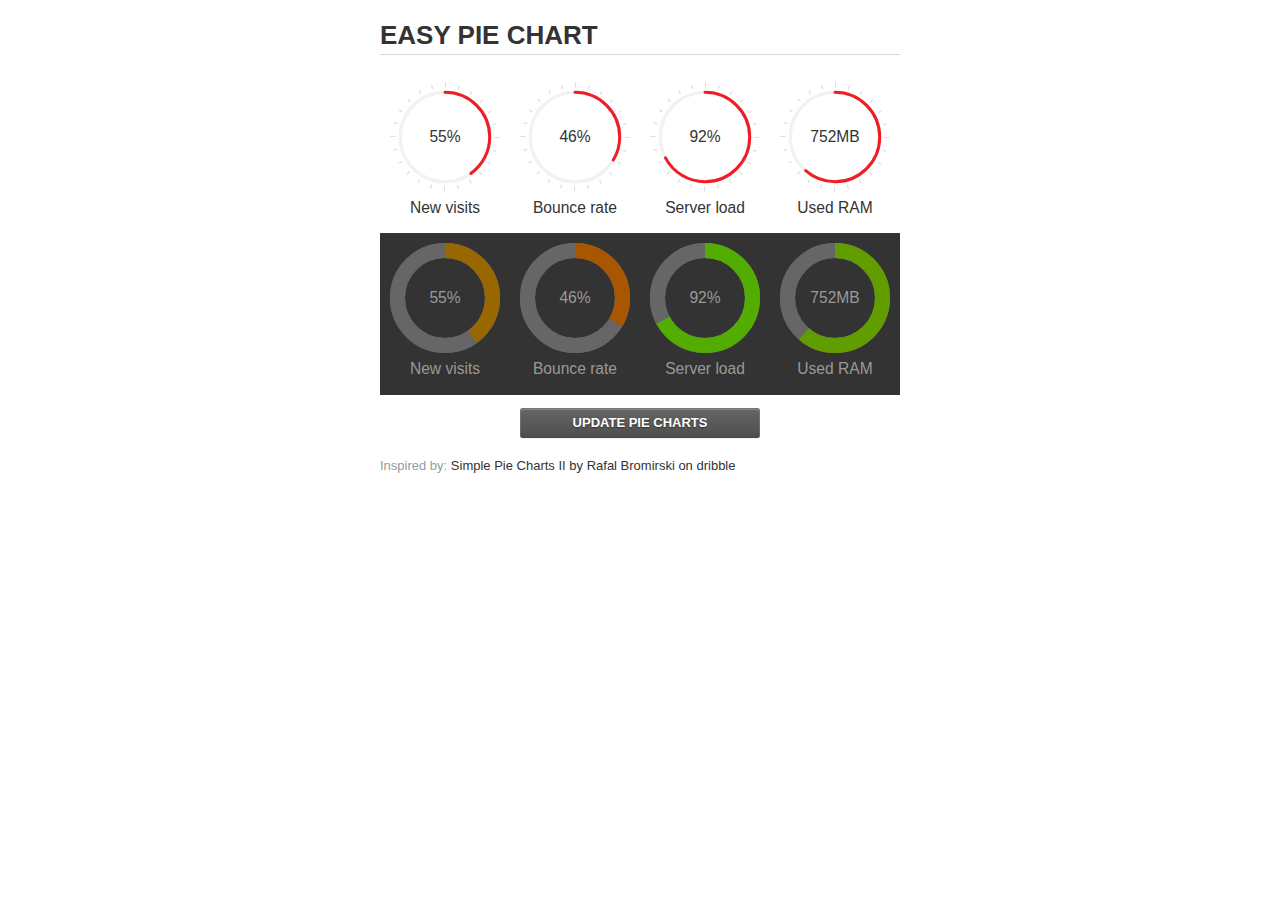
<file: assets/jquery-easy-pie-chart/examples/index.html>
<!doctype html>
<html>
    <head>
        <meta charset="utf-8">
        <title>Easy Pie Chart</title>
        <script type="text/javascript" src="https://ajax.googleapis.com/ajax/libs/jquery/1.7.2/jquery.min.js"></script>
        <script type="text/javascript" src="http://html5shiv.googlecode.com/svn/trunk/html5.js"></script>
        <script type="text/javascript" src="excanvas.js"></script>
        <script type="text/javascript" src="../jquery.easy-pie-chart.js"></script>

        <link rel="stylesheet" type="text/css" href="style.css" media="screen">
        <link rel="stylesheet" type="text/css" href="../jquery.easy-pie-chart.css" media="screen">

        <meta name="viewport" content="width=device-width, initial-scale=1.0">

        <script type="text/javascript">
            var initPieChart = function() {
                $('.percentage').easyPieChart({
                    animate: 1000
                });
                $('.percentage-light').easyPieChart({
                    barColor: function(percent) {
                        percent /= 100;
                        return "rgb(" + Math.round(255 * (1-percent)) + ", " + Math.round(255 * percent) + ", 0)";
                    },
                    trackColor: '#666',
                    scaleColor: false,
                    lineCap: 'butt',
                    lineWidth: 15,
                    animate: 1000
                });

                $('.updateEasyPieChart').on('click', function(e) {
                  e.preventDefault();
                  $('.percentage, .percentage-light').each(function() {
                    var newValue = Math.round(100*Math.random());
                    $(this).data('easyPieChart').update(newValue);
                    $('span', this).text(newValue);
                  });
                });
            };
        </script>
    </head>
    <body onload="initPieChart();">
        <div class="container">
            <h1>EASY PIE CHART</h1>
            <div class="chart">
                <div class="percentage success" data-percent="55"><span>55</span>%</div>
                <div class="label">New visits</div>
            </div>
            <div class="chart">
                <div class="percentage" data-percent="46"><span>46</span>%</div>
                <div class="label">Bounce rate</div>
            </div>
            <div class="chart">
                <div class="percentage" data-percent="92"><span>92</span>%</div>
                <div class="label">Server load</div>
            </div>
            <div class="chart">
                <div class="percentage" data-percent="84"><span>752</span>MB</div>
                <div class="label">Used RAM</div>
            </div>
            <div style="clear:both;"></div>
            <div class="dark">
                <div class="chart">
                    <div id="sparkline_bar" class="percentage-light" data-percent="55"><span>55</span>%</div>
                    <div class="label">New visits</div>
                </div>
                <div class="chart">
                    <div id="sparkline_bar" class="percentage-light" data-percent="46"><span>46</span>%</div>
                    <div class="label">Bounce rate</div>
                </div>
                <div class="chart">
                    <div class="percentage-light" data-percent="92"><span>92</span>%</div>
                    <div class="label">Server load</div>
                </div>
                <div class="chart">
                    <div class="percentage-light" data-percent="84"><span>752</span>MB</div>
                    <div class="label">Used RAM</div>
                </div>
                <div style="clear:both;"></div>
            </div>

            <p><a href="#" class="button updateEasyPieChart">Update pie charts</a></p>

            <p class="credits">Inspired by: <a href="http://drbl.in/ezuc" target="_blank">Simple Pie Charts II by Rafal Bromirski on dribble</a></p>
        </div>
    </body>
</html>
</file>
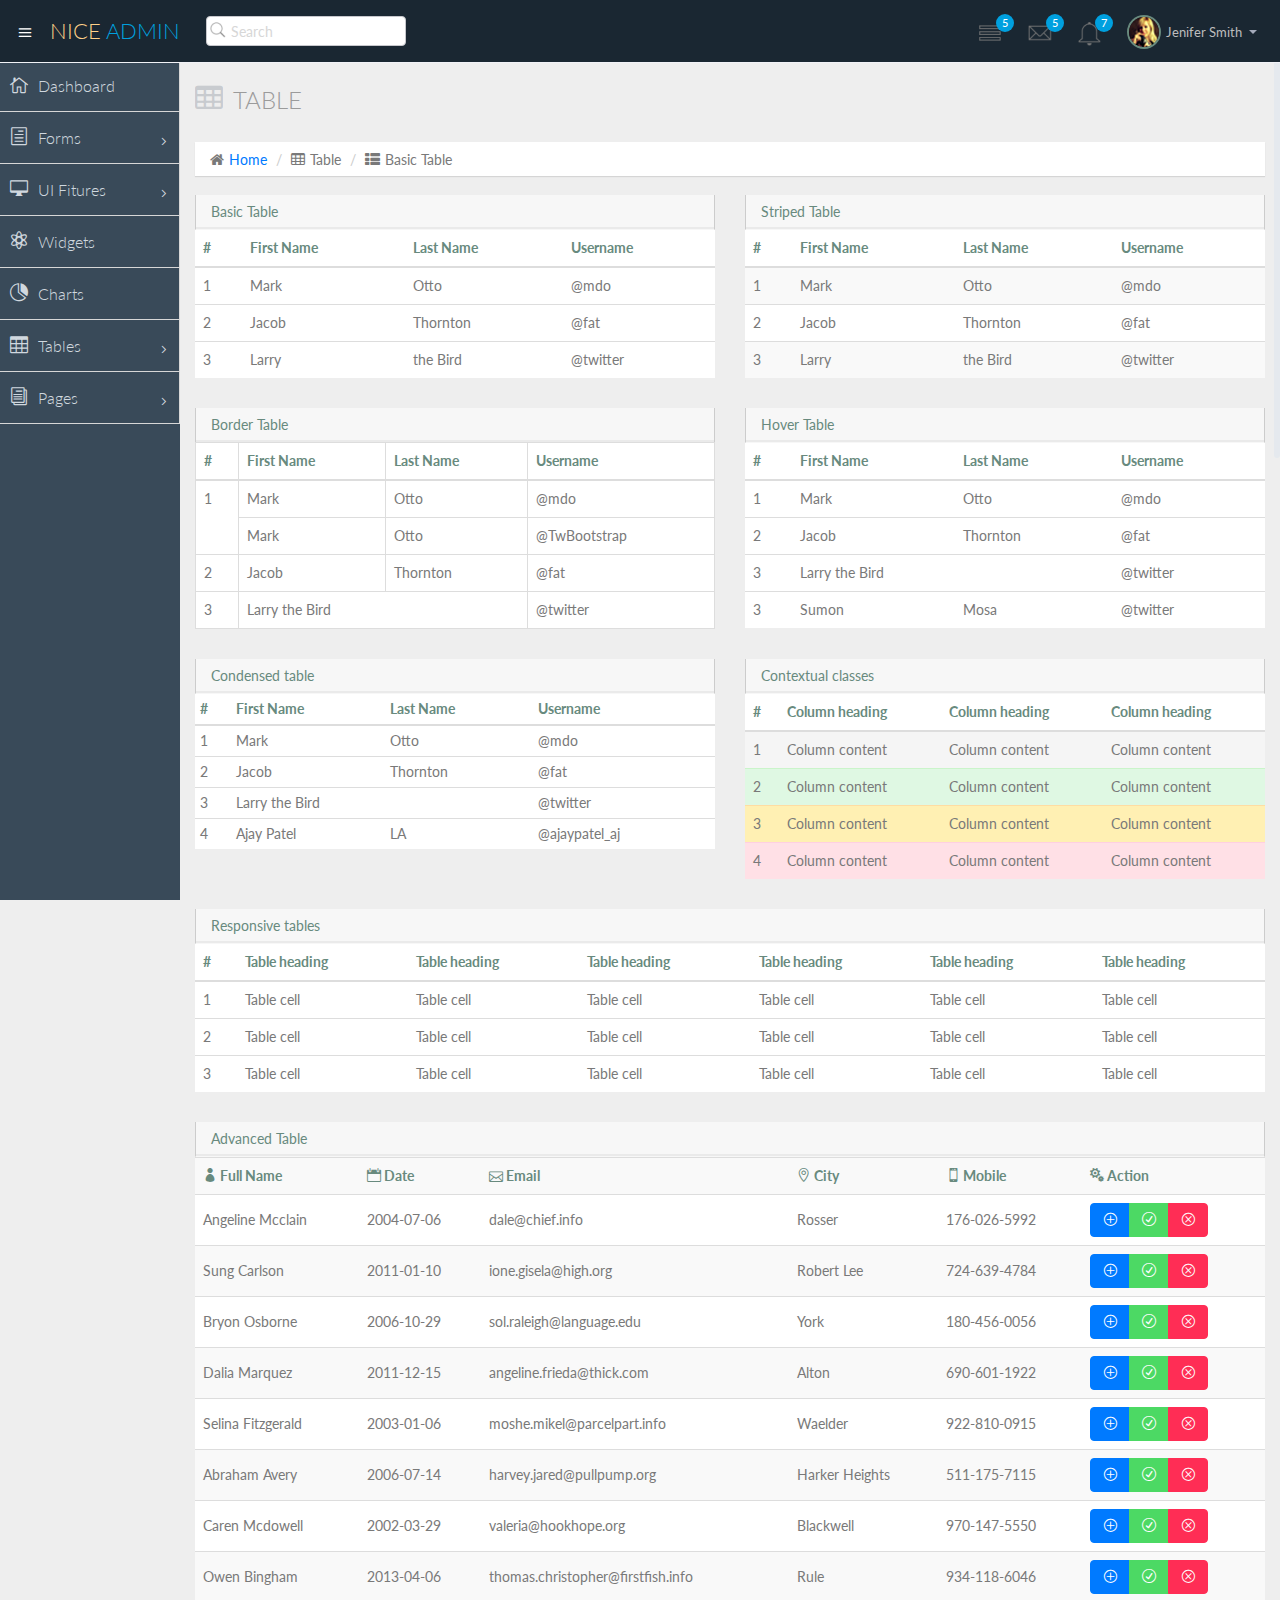
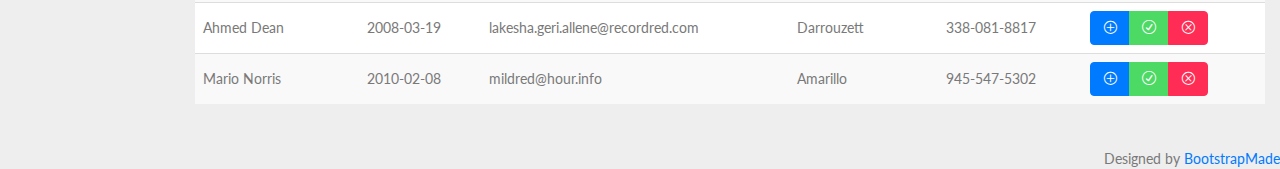
<file: basic_table.html>
<!DOCTYPE html>
<html lang="en">

<head>
  <meta charset="utf-8">
  <meta name="viewport" content="width=device-width, initial-scale=1.0">
  <meta name="description" content="Creative - Bootstrap 3 Responsive Admin Template">
  <meta name="author" content="GeeksLabs">
  <meta name="keyword" content="Creative, Dashboard, Admin, Template, Theme, Bootstrap, Responsive, Retina, Minimal">
  <link rel="shortcut icon" href="img/favicon.png">

  <title>Basic Table | Creative - Bootstrap 3 Responsive Admin Template</title>

  <!-- Bootstrap CSS -->
  <link href="css/bootstrap.min.css" rel="stylesheet">
  <!-- bootstrap theme -->
  <link href="css/bootstrap-theme.css" rel="stylesheet">
  <!--external css-->
  <!-- font icon -->
  <link href="css/elegant-icons-style.css" rel="stylesheet" />
  <link href="css/font-awesome.min.css" rel="stylesheet" />
  <!-- Custom styles -->
  <link href="css/style.css" rel="stylesheet">
  <link href="css/style-responsive.css" rel="stylesheet" />

  <!-- HTML5 shim and Respond.js IE8 support of HTML5 -->
  <!--[if lt IE 9]>
      <script src="js/html5shiv.js"></script>
      <script src="js/respond.min.js"></script>
      <script src="js/lte-ie7.js"></script>
    <![endif]-->

    <!-- =======================================================
      Theme Name: NiceAdmin
      Theme URL: https://bootstrapmade.com/nice-admin-bootstrap-admin-html-template/
      Author: BootstrapMade
      Author URL: https://bootstrapmade.com
    ======================================================= -->
</head>

<body>
  <!-- container section start -->
  <section id="container" class="">
    <!--header start-->
    <header class="header dark-bg">
      <div class="toggle-nav">
        <div class="icon-reorder tooltips" data-original-title="Toggle Navigation" data-placement="bottom"><i class="icon_menu"></i></div>
      </div>

      <!--logo start-->
      <a href="index.html" class="logo">Nice <span class="lite">Admin</span></a>
      <!--logo end-->

      <div class="nav search-row" id="top_menu">
        <!--  search form start -->
        <ul class="nav top-menu">
          <li>
            <form class="navbar-form">
              <input class="form-control" placeholder="Search" type="text">
            </form>
          </li>
        </ul>
        <!--  search form end -->
      </div>

      <div class="top-nav notification-row">
        <!-- notificatoin dropdown start-->
        <ul class="nav pull-right top-menu">

          <!-- task notificatoin start -->
          <li id="task_notificatoin_bar" class="dropdown">
            <a data-toggle="dropdown" class="dropdown-toggle" href="#">
                            <i class="icon-task-l"></i>
                            <span class="badge bg-important">5</span>
                        </a>
            <ul class="dropdown-menu extended tasks-bar">
              <div class="notify-arrow notify-arrow-blue"></div>
              <li>
                <p class="blue">You have 5 pending tasks</p>
              </li>
              <li>
                <a href="#">
                  <div class="task-info">
                    <div class="desc">Design PSD </div>
                    <div class="percent">90%</div>
                  </div>
                  <div class="progress progress-striped">
                    <div class="progress-bar progress-bar-success" role="progressbar" aria-valuenow="90" aria-valuemin="0" aria-valuemax="100" style="width: 90%">
                      <span class="sr-only">90% Complete (success)</span>
                    </div>
                  </div>
                </a>
              </li>
              <li>
                <a href="#">
                  <div class="task-info">
                    <div class="desc">
                      Project 1
                    </div>
                    <div class="percent">30%</div>
                  </div>
                  <div class="progress progress-striped">
                    <div class="progress-bar progress-bar-warning" role="progressbar" aria-valuenow="30" aria-valuemin="0" aria-valuemax="100" style="width: 30%">
                      <span class="sr-only">30% Complete (warning)</span>
                    </div>
                  </div>
                </a>
              </li>
              <li>
                <a href="#">
                  <div class="task-info">
                    <div class="desc">Digital Marketing</div>
                    <div class="percent">80%</div>
                  </div>
                  <div class="progress progress-striped">
                    <div class="progress-bar progress-bar-info" role="progressbar" aria-valuenow="80" aria-valuemin="0" aria-valuemax="100" style="width: 80%">
                      <span class="sr-only">80% Complete</span>
                    </div>
                  </div>
                </a>
              </li>
              <li>
                <a href="#">
                  <div class="task-info">
                    <div class="desc">Logo Designing</div>
                    <div class="percent">78%</div>
                  </div>
                  <div class="progress progress-striped">
                    <div class="progress-bar progress-bar-danger" role="progressbar" aria-valuenow="78" aria-valuemin="0" aria-valuemax="100" style="width: 78%">
                      <span class="sr-only">78% Complete (danger)</span>
                    </div>
                  </div>
                </a>
              </li>
              <li>
                <a href="#">
                  <div class="task-info">
                    <div class="desc">Mobile App</div>
                    <div class="percent">50%</div>
                  </div>
                  <div class="progress progress-striped active">
                    <div class="progress-bar" role="progressbar" aria-valuenow="50" aria-valuemin="0" aria-valuemax="100" style="width: 50%">
                      <span class="sr-only">50% Complete</span>
                    </div>
                  </div>

                </a>
              </li>
              <li class="external">
                <a href="#">See All Tasks</a>
              </li>
            </ul>
          </li>
          <!-- task notificatoin end -->
          <!-- inbox notificatoin start-->
          <li id="mail_notificatoin_bar" class="dropdown">
            <a data-toggle="dropdown" class="dropdown-toggle" href="#">
                            <i class="icon-envelope-l"></i>
                            <span class="badge bg-important">5</span>
                        </a>
            <ul class="dropdown-menu extended inbox">
              <div class="notify-arrow notify-arrow-blue"></div>
              <li>
                <p class="blue">You have 5 new messages</p>
              </li>
              <li>
                <a href="#">
                                    <span class="photo"><img alt="avatar" src="./img/avatar-mini.jpg"></span>
                                    <span class="subject">
                                    <span class="from">Greg  Martin</span>
                                    <span class="time">1 min</span>
                                    </span>
                                    <span class="message">
                                        I really like this admin panel.
                                    </span>
                                </a>
              </li>
              <li>
                <a href="#">
                                    <span class="photo"><img alt="avatar" src="./img/avatar-mini2.jpg"></span>
                                    <span class="subject">
                                    <span class="from">Bob   Mckenzie</span>
                                    <span class="time">5 mins</span>
                                    </span>
                                    <span class="message">
                                     Hi, What is next project plan?
                                    </span>
                                </a>
              </li>
              <li>
                <a href="#">
                                    <span class="photo"><img alt="avatar" src="./img/avatar-mini3.jpg"></span>
                                    <span class="subject">
                                    <span class="from">Phillip   Park</span>
                                    <span class="time">2 hrs</span>
                                    </span>
                                    <span class="message">
                                        I am like to buy this Admin Template.
                                    </span>
                                </a>
              </li>
              <li>
                <a href="#">
                                    <span class="photo"><img alt="avatar" src="./img/avatar-mini4.jpg"></span>
                                    <span class="subject">
                                    <span class="from">Ray   Munoz</span>
                                    <span class="time">1 day</span>
                                    </span>
                                    <span class="message">
                                        Icon fonts are great.
                                    </span>
                                </a>
              </li>
              <li>
                <a href="#">See all messages</a>
              </li>
            </ul>
          </li>
          <!-- inbox notificatoin end -->
          <!-- alert notification start-->
          <li id="alert_notificatoin_bar" class="dropdown">
            <a data-toggle="dropdown" class="dropdown-toggle" href="#">

                            <i class="icon-bell-l"></i>
                            <span class="badge bg-important">7</span>
                        </a>
            <ul class="dropdown-menu extended notification">
              <div class="notify-arrow notify-arrow-blue"></div>
              <li>
                <p class="blue">You have 4 new notifications</p>
              </li>
              <li>
                <a href="#">
                                    <span class="label label-primary"><i class="icon_profile"></i></span>
                                    Friend Request
                                    <span class="small italic pull-right">5 mins</span>
                                </a>
              </li>
              <li>
                <a href="#">
                                    <span class="label label-warning"><i class="icon_pin"></i></span>
                                    John location.
                                    <span class="small italic pull-right">50 mins</span>
                                </a>
              </li>
              <li>
                <a href="#">
                                    <span class="label label-danger"><i class="icon_book_alt"></i></span>
                                    Project 3 Completed.
                                    <span class="small italic pull-right">1 hr</span>
                                </a>
              </li>
              <li>
                <a href="#">
                                    <span class="label label-success"><i class="icon_like"></i></span>
                                    Mick appreciated your work.
                                    <span class="small italic pull-right"> Today</span>
                                </a>
              </li>
              <li>
                <a href="#">See all notifications</a>
              </li>
            </ul>
          </li>
          <!-- alert notification end-->
          <!-- user login dropdown start-->
          <li class="dropdown">
            <a data-toggle="dropdown" class="dropdown-toggle" href="#">
                            <span class="profile-ava">
                                <img alt="" src="img/avatar1_small.jpg">
                            </span>
                            <span class="username">Jenifer Smith</span>
                            <b class="caret"></b>
                        </a>
            <ul class="dropdown-menu extended logout">
              <div class="log-arrow-up"></div>
              <li class="eborder-top">
                <a href="#"><i class="icon_profile"></i> My Profile</a>
              </li>
              <li>
                <a href="#"><i class="icon_mail_alt"></i> My Inbox</a>
              </li>
              <li>
                <a href="#"><i class="icon_clock_alt"></i> Timeline</a>
              </li>
              <li>
                <a href="#"><i class="icon_chat_alt"></i> Chats</a>
              </li>
              <li>
                <a href="login.html"><i class="icon_key_alt"></i> Log Out</a>
              </li>
              <li>
                <a href="documentation.html"><i class="icon_key_alt"></i> Documentation</a>
              </li>
              <li>
                <a href="documentation.html"><i class="icon_key_alt"></i> Documentation</a>
              </li>
            </ul>
          </li>
          <!-- user login dropdown end -->
        </ul>
        <!-- notificatoin dropdown end-->
      </div>
    </header>
    <!--header end-->

    <!--sidebar start-->
    <aside>
      <div id="sidebar" class="nav-collapse ">
        <!-- sidebar menu start-->
        <ul class="sidebar-menu">
          <li class="">
            <a class="" href="index.html">
                          <i class="icon_house_alt"></i>
                          <span>Dashboard</span>
                      </a>
          </li>
          <li class="sub-menu">
            <a href="javascript:;" class="">
                          <i class="icon_document_alt"></i>
                          <span>Forms</span>
                          <span class="menu-arrow arrow_carrot-right"></span>
                      </a>
            <ul class="sub">
              <li><a class="" href="form_component.html">Form Elements</a></li>
              <li><a class="" href="form_validation.html">Form Validation</a></li>
            </ul>
          </li>
          <li class="sub-menu">
            <a href="javascript:;" class="">
                          <i class="icon_desktop"></i>
                          <span>UI Fitures</span>
                          <span class="menu-arrow arrow_carrot-right"></span>
                      </a>
            <ul class="sub">
              <li><a class="" href="general.html">Components</a></li>
              <li><a class="" href="buttons.html">Buttons</a></li>
              <li><a class="" href="grids.html">Grids</a></li>
            </ul>
          </li>
          <li>
            <a class="" href="widgets.html">
                          <i class="icon_genius"></i>
                          <span>Widgets</span>
                      </a>
          </li>
          <li>
            <a class="" href="chart-chartjs.html">
                          <i class="icon_piechart"></i>
                          <span>Charts</span>

                      </a>

          </li>

          <li class="sub-menu">
            <a href="javascript:;" class="">
                          <i class="icon_table"></i>
                          <span>Tables</span>
                          <span class="menu-arrow arrow_carrot-right"></span>
                      </a>
            <ul class="sub">
              <li><a class="active" href="basic_table.html">Basic Table</a></li>
            </ul>
          </li>

          <li class="sub-menu">
            <a href="javascript:;" class="">
                          <i class="icon_documents_alt"></i>
                          <span>Pages</span>
                          <span class="menu-arrow arrow_carrot-right"></span>
                      </a>
            <ul class="sub">
              <li><a class="" href="profile.html">Profile</a></li>
              <li><a class="" href="login.html"><span>Login Page</span></a></li>
              <li><a class="" href="contact.html"><span>Contact Page</span></a></li>
              <li><a class="" href="blank.html">Blank Page</a></li>
              <li><a class="" href="404.html">404 Error</a></li>
            </ul>
          </li>

        </ul>
        <!-- sidebar menu end-->
      </div>
    </aside>

    <!--main content start-->
    <section id="main-content">
      <section class="wrapper">
        <div class="row">
          <div class="col-lg-12">
            <h3 class="page-header"><i class="fa fa-table"></i> Table</h3>
            <ol class="breadcrumb">
              <li><i class="fa fa-home"></i><a href="index.html">Home</a></li>
              <li><i class="fa fa-table"></i>Table</li>
              <li><i class="fa fa-th-list"></i>Basic Table</li>
            </ol>
          </div>
        </div>
        <!-- page start-->
        <div class="row">
          <div class="col-sm-6">
            <section class="panel">
              <header class="panel-heading">
                Basic Table
              </header>
              <table class="table">
                <thead>
                  <tr>
                    <th>#</th>
                    <th>First Name</th>
                    <th>Last Name</th>
                    <th>Username</th>
                  </tr>
                </thead>
                <tbody>
                  <tr>
                    <td>1</td>
                    <td>Mark</td>
                    <td>Otto</td>
                    <td>@mdo</td>
                  </tr>
                  <tr>
                    <td>2</td>
                    <td>Jacob</td>
                    <td>Thornton</td>
                    <td>@fat</td>
                  </tr>
                  <tr>
                    <td>3</td>
                    <td>Larry</td>
                    <td>the Bird</td>
                    <td>@twitter</td>
                  </tr>
                </tbody>
              </table>
            </section>
          </div>
          <div class="col-sm-6">
            <section class="panel">
              <header class="panel-heading">
                Striped Table
              </header>
              <table class="table table-striped">
                <thead>
                  <tr>
                    <th>#</th>
                    <th>First Name</th>
                    <th>Last Name</th>
                    <th>Username</th>
                  </tr>
                </thead>
                <tbody>
                  <tr>
                    <td>1</td>
                    <td>Mark</td>
                    <td>Otto</td>
                    <td>@mdo</td>
                  </tr>
                  <tr>
                    <td>2</td>
                    <td>Jacob</td>
                    <td>Thornton</td>
                    <td>@fat</td>
                  </tr>
                  <tr>
                    <td>3</td>
                    <td>Larry</td>
                    <td>the Bird</td>
                    <td>@twitter</td>
                  </tr>
                </tbody>
              </table>
            </section>
          </div>
        </div>
        <div class="row">
          <div class="col-sm-6">
            <section class="panel">
              <header class="panel-heading no-border">
                Border Table
              </header>
              <table class="table table-bordered">
                <thead>
                  <tr>
                    <th>#</th>
                    <th>First Name</th>
                    <th>Last Name</th>
                    <th>Username</th>
                  </tr>
                </thead>
                <tbody>
                  <tr>
                    <td rowspan="2">1</td>
                    <td>Mark</td>
                    <td>Otto</td>
                    <td>@mdo</td>
                  </tr>
                  <tr>
                    <td>Mark</td>
                    <td>Otto</td>
                    <td>@TwBootstrap</td>
                  </tr>
                  <tr>
                    <td>2</td>
                    <td>Jacob</td>
                    <td>Thornton</td>
                    <td>@fat</td>
                  </tr>
                  <tr>
                    <td>3</td>
                    <td colspan="2">Larry the Bird</td>
                    <td>@twitter</td>
                  </tr>
                </tbody>
              </table>
            </section>
          </div>
          <div class="col-sm-6">
            <section class="panel">
              <header class="panel-heading">
                Hover Table
              </header>
              <table class="table table-hover">
                <thead>
                  <tr>
                    <th>#</th>
                    <th>First Name</th>
                    <th>Last Name</th>
                    <th>Username</th>
                  </tr>
                </thead>
                <tbody>
                  <tr>
                    <td>1</td>
                    <td>Mark</td>
                    <td>Otto</td>
                    <td>@mdo</td>
                  </tr>
                  <tr>
                    <td>2</td>
                    <td>Jacob</td>
                    <td>Thornton</td>
                    <td>@fat</td>
                  </tr>
                  <tr>
                    <td>3</td>
                    <td colspan="2">Larry the Bird</td>
                    <td>@twitter</td>
                  </tr>
                  <tr>
                    <td>3</td>
                    <td>Sumon</td>
                    <td>Mosa</td>
                    <td>@twitter</td>
                  </tr>
                </tbody>
              </table>
            </section>
          </div>
        </div>
        <div class="row">
          <div class="col-sm-6">
            <section class="panel">
              <header class="panel-heading">
                Condensed table
              </header>
              <table class="table table-condensed">
                <thead>
                  <tr>
                    <th>#</th>
                    <th>First Name</th>
                    <th>Last Name</th>
                    <th>Username</th>
                  </tr>
                </thead>
                <tbody>
                  <tr>
                    <td>1</td>
                    <td>Mark</td>
                    <td>Otto</td>
                    <td>@mdo</td>
                  </tr>
                  <tr>
                    <td>2</td>
                    <td>Jacob</td>
                    <td>Thornton</td>
                    <td>@fat</td>
                  </tr>
                  <tr>
                    <td>3</td>
                    <td colspan="2">Larry the Bird</td>
                    <td>@twitter</td>
                  </tr>
                  <tr>
                    <td>4</td>
                    <td>Ajay Patel</td>
                    <td>LA</td>
                    <td>@ajaypatel_aj</td>
                  </tr>
                </tbody>
              </table>
            </section>
          </div>
          <div class="col-sm-6">
            <section class="panel">
              <header class="panel-heading">
                Contextual classes
              </header>
              <table class="table">
                <thead>
                  <tr>
                    <th>#</th>
                    <th>Column heading</th>
                    <th>Column heading</th>
                    <th>Column heading</th>
                  </tr>
                </thead>
                <tbody>
                  <tr class="active">
                    <td>1</td>
                    <td>Column content</td>
                    <td>Column content</td>
                    <td>Column content</td>
                  </tr>
                  <tr class="success">
                    <td>2</td>
                    <td>Column content</td>
                    <td>Column content</td>
                    <td>Column content</td>
                  </tr>
                  <tr class="warning">
                    <td>3</td>
                    <td>Column content</td>
                    <td>Column content</td>
                    <td>Column content</td>
                  </tr>
                  <tr class="danger">
                    <td>4</td>
                    <td>Column content</td>
                    <td>Column content</td>
                    <td>Column content</td>
                  </tr>
                </tbody>
              </table>
            </section>
          </div>
        </div>
        <div class="row">
          <div class="col-lg-12">
            <section class="panel">
              <header class="panel-heading">
                Responsive tables
              </header>
              <div class="table-responsive">
                <table class="table">
                  <thead>
                    <tr>
                      <th>#</th>
                      <th>Table heading</th>
                      <th>Table heading</th>
                      <th>Table heading</th>
                      <th>Table heading</th>
                      <th>Table heading</th>
                      <th>Table heading</th>
                    </tr>
                  </thead>
                  <tbody>
                    <tr>
                      <td>1</td>
                      <td>Table cell</td>
                      <td>Table cell</td>
                      <td>Table cell</td>
                      <td>Table cell</td>
                      <td>Table cell</td>
                      <td>Table cell</td>
                    </tr>
                    <tr>
                      <td>2</td>
                      <td>Table cell</td>
                      <td>Table cell</td>
                      <td>Table cell</td>
                      <td>Table cell</td>
                      <td>Table cell</td>
                      <td>Table cell</td>
                    </tr>
                    <tr>
                      <td>3</td>
                      <td>Table cell</td>
                      <td>Table cell</td>
                      <td>Table cell</td>
                      <td>Table cell</td>
                      <td>Table cell</td>
                      <td>Table cell</td>
                    </tr>
                  </tbody>
                </table>
              </div>

            </section>
          </div>
        </div>
        <div class="row">
          <div class="col-lg-12">
            <section class="panel">
              <header class="panel-heading">
                Advanced Table
              </header>

              <table class="table table-striped table-advance table-hover">
                <tbody>
                  <tr>
                    <th><i class="icon_profile"></i> Full Name</th>
                    <th><i class="icon_calendar"></i> Date</th>
                    <th><i class="icon_mail_alt"></i> Email</th>
                    <th><i class="icon_pin_alt"></i> City</th>
                    <th><i class="icon_mobile"></i> Mobile</th>
                    <th><i class="icon_cogs"></i> Action</th>
                  </tr>
                  <tr>
                    <td>Angeline Mcclain</td>
                    <td>2004-07-06</td>
                    <td>dale@chief.info</td>
                    <td>Rosser</td>
                    <td>176-026-5992</td>
                    <td>
                      <div class="btn-group">
                        <a class="btn btn-primary" href="#"><i class="icon_plus_alt2"></i></a>
                        <a class="btn btn-success" href="#"><i class="icon_check_alt2"></i></a>
                        <a class="btn btn-danger" href="#"><i class="icon_close_alt2"></i></a>
                      </div>
                    </td>
                  </tr>
                  <tr>
                    <td>Sung Carlson</td>
                    <td>2011-01-10</td>
                    <td>ione.gisela@high.org</td>
                    <td>Robert Lee</td>
                    <td>724-639-4784</td>
                    <td>
                      <div class="btn-group">
                        <a class="btn btn-primary" href="#"><i class="icon_plus_alt2"></i></a>
                        <a class="btn btn-success" href="#"><i class="icon_check_alt2"></i></a>
                        <a class="btn btn-danger" href="#"><i class="icon_close_alt2"></i></a>
                      </div>
                    </td>
                  </tr>
                  <tr>
                    <td>Bryon Osborne</td>
                    <td>2006-10-29</td>
                    <td>sol.raleigh@language.edu</td>
                    <td>York</td>
                    <td>180-456-0056</td>
                    <td>
                      <div class="btn-group">
                        <a class="btn btn-primary" href="#"><i class="icon_plus_alt2"></i></a>
                        <a class="btn btn-success" href="#"><i class="icon_check_alt2"></i></a>
                        <a class="btn btn-danger" href="#"><i class="icon_close_alt2"></i></a>
                      </div>
                    </td>
                  </tr>
                  <tr>
                    <td>Dalia Marquez</td>
                    <td>2011-12-15</td>
                    <td>angeline.frieda@thick.com</td>
                    <td>Alton</td>
                    <td>690-601-1922</td>
                    <td>
                      <div class="btn-group">
                        <a class="btn btn-primary" href="#"><i class="icon_plus_alt2"></i></a>
                        <a class="btn btn-success" href="#"><i class="icon_check_alt2"></i></a>
                        <a class="btn btn-danger" href="#"><i class="icon_close_alt2"></i></a>
                      </div>
                    </td>
                  </tr>
                  <tr>
                    <td>Selina Fitzgerald</td>
                    <td>2003-01-06</td>
                    <td>moshe.mikel@parcelpart.info</td>
                    <td>Waelder</td>
                    <td>922-810-0915</td>
                    <td>
                      <div class="btn-group">
                        <a class="btn btn-primary" href="#"><i class="icon_plus_alt2"></i></a>
                        <a class="btn btn-success" href="#"><i class="icon_check_alt2"></i></a>
                        <a class="btn btn-danger" href="#"><i class="icon_close_alt2"></i></a>
                      </div>
                    </td>
                  </tr>
                  <tr>
                    <td>Abraham Avery</td>
                    <td>2006-07-14</td>
                    <td>harvey.jared@pullpump.org</td>
                    <td>Harker Heights</td>
                    <td>511-175-7115</td>
                    <td>
                      <div class="btn-group">
                        <a class="btn btn-primary" href="#"><i class="icon_plus_alt2"></i></a>
                        <a class="btn btn-success" href="#"><i class="icon_check_alt2"></i></a>
                        <a class="btn btn-danger" href="#"><i class="icon_close_alt2"></i></a>
                      </div>
                    </td>
                  </tr>
                  <tr>
                    <td>Caren Mcdowell</td>
                    <td>2002-03-29</td>
                    <td>valeria@hookhope.org</td>
                    <td>Blackwell</td>
                    <td>970-147-5550</td>
                    <td>
                      <div class="btn-group">
                        <a class="btn btn-primary" href="#"><i class="icon_plus_alt2"></i></a>
                        <a class="btn btn-success" href="#"><i class="icon_check_alt2"></i></a>
                        <a class="btn btn-danger" href="#"><i class="icon_close_alt2"></i></a>
                      </div>
                    </td>
                  </tr>
                  <tr>
                    <td>Owen Bingham</td>
                    <td>2013-04-06</td>
                    <td>thomas.christopher@firstfish.info</td>
                    <td>Rule</td>
                    <td>934-118-6046</td>
                    <td>
                      <div class="btn-group">
                        <a class="btn btn-primary" href="#"><i class="icon_plus_alt2"></i></a>
                        <a class="btn btn-success" href="#"><i class="icon_check_alt2"></i></a>
                        <a class="btn btn-danger" href="#"><i class="icon_close_alt2"></i></a>
                      </div>
                    </td>
                  </tr>
                  <tr>
                    <td>Ahmed Dean</td>
                    <td>2008-03-19</td>
                    <td>lakesha.geri.allene@recordred.com</td>
                    <td>Darrouzett</td>
                    <td>338-081-8817</td>
                    <td>
                      <div class="btn-group">
                        <a class="btn btn-primary" href="#"><i class="icon_plus_alt2"></i></a>
                        <a class="btn btn-success" href="#"><i class="icon_check_alt2"></i></a>
                        <a class="btn btn-danger" href="#"><i class="icon_close_alt2"></i></a>
                      </div>
                    </td>
                  </tr>
                  <tr>
                    <td>Mario Norris</td>
                    <td>2010-02-08</td>
                    <td>mildred@hour.info</td>
                    <td>Amarillo</td>
                    <td>945-547-5302</td>
                    <td>
                      <div class="btn-group">
                        <a class="btn btn-primary" href="#"><i class="icon_plus_alt2"></i></a>
                        <a class="btn btn-success" href="#"><i class="icon_check_alt2"></i></a>
                        <a class="btn btn-danger" href="#"><i class="icon_close_alt2"></i></a>
                      </div>
                    </td>
                  </tr>
                </tbody>
              </table>
            </section>
          </div>
        </div>
        <!-- page end-->
      </section>
    </section>
    <!--main content end-->
    <div class="text-right">
      <div class="credits">
          <!--
            All the links in the footer should remain intact.
            You can delete the links only if you purchased the pro version.
            Licensing information: https://bootstrapmade.com/license/
            Purchase the pro version form: https://bootstrapmade.com/buy/?theme=NiceAdmin
          -->
          Designed by <a href="https://bootstrapmade.com/">BootstrapMade</a>
        </div>
    </div>
  </section>
  <!-- container section end -->
  <!-- javascripts -->
  <script src="js/jquery.js"></script>
  <script src="js/bootstrap.min.js"></script>
  <!-- nicescroll -->
  <script src="js/jquery.scrollTo.min.js"></script>
  <script src="js/jquery.nicescroll.js" type="text/javascript"></script>
  <!--custome script for all page-->
  <script src="js/scripts.js"></script>


</body>

</html>
</file>
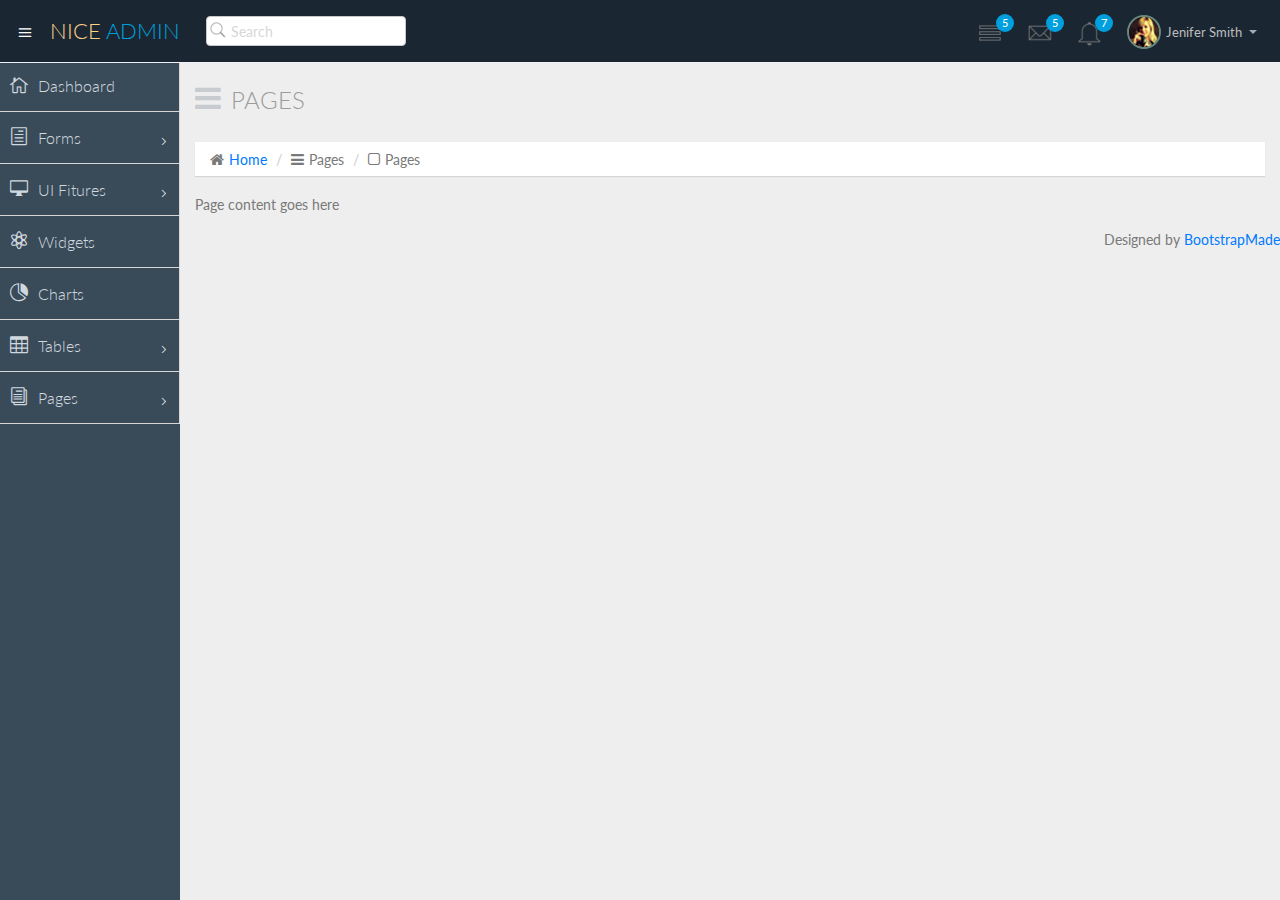
<file: blank.html>
<!DOCTYPE html>
<html lang="en">

<head>
  <meta charset="utf-8">
  <meta name="viewport" content="width=device-width, initial-scale=1.0">
  <meta name="description" content="Creative - Bootstrap 3 Responsive Admin Template">
  <meta name="author" content="GeeksLabs">
  <meta name="keyword" content="Creative, Dashboard, Admin, Template, Theme, Bootstrap, Responsive, Retina, Minimal">
  <link rel="shortcut icon" href="img/favicon.png">

  <title>Blank | Creative - Bootstrap 3 Responsive Admin Template</title>

  <!-- Bootstrap CSS -->
  <link href="css/bootstrap.min.css" rel="stylesheet">
  <!-- bootstrap theme -->
  <link href="css/bootstrap-theme.css" rel="stylesheet">
  <!--external css-->
  <!-- font icon -->
  <link href="css/elegant-icons-style.css" rel="stylesheet" />
  <link href="css/font-awesome.min.css" rel="stylesheet" />
  <!-- Custom styles -->
  <link href="css/style.css" rel="stylesheet">
  <link href="css/style-responsive.css" rel="stylesheet" />

  <!-- HTML5 shim and Respond.js IE8 support of HTML5 -->
  <!--[if lt IE 9]>
      <script src="js/html5shiv.js"></script>
      <script src="js/respond.min.js"></script>
      <script src="js/lte-ie7.js"></script>
    <![endif]-->

    <!-- =======================================================
      Theme Name: NiceAdmin
      Theme URL: https://bootstrapmade.com/nice-admin-bootstrap-admin-html-template/
      Author: BootstrapMade
      Author URL: https://bootstrapmade.com
    ======================================================= -->
</head>

<body>
  <!-- container section start -->
  <section id="container" class="">
    <!--header start-->

    <header class="header dark-bg">
      <div class="toggle-nav">
        <div class="icon-reorder tooltips" data-original-title="Toggle Navigation" data-placement="bottom"><i class="icon_menu"></i></div>
      </div>

      <!--logo start-->
      <a href="index.html" class="logo">Nice <span class="lite">Admin</span></a>
      <!--logo end-->

      <div class="nav search-row" id="top_menu">
        <!--  search form start -->
        <ul class="nav top-menu">
          <li>
            <form class="navbar-form">
              <input class="form-control" placeholder="Search" type="text">
            </form>
          </li>
        </ul>
        <!--  search form end -->
      </div>

      <div class="top-nav notification-row">
        <!-- notificatoin dropdown start-->
        <ul class="nav pull-right top-menu">

          <!-- task notificatoin start -->
          <li id="task_notificatoin_bar" class="dropdown">
            <a data-toggle="dropdown" class="dropdown-toggle" href="#">
                            <i class="icon-task-l"></i>
                            <span class="badge bg-important">5</span>
                        </a>
            <ul class="dropdown-menu extended tasks-bar">
              <div class="notify-arrow notify-arrow-blue"></div>
              <li>
                <p class="blue">You have 5 pending tasks</p>
              </li>
              <li>
                <a href="#">
                  <div class="task-info">
                    <div class="desc">Design PSD </div>
                    <div class="percent">90%</div>
                  </div>
                  <div class="progress progress-striped">
                    <div class="progress-bar progress-bar-success" role="progressbar" aria-valuenow="90" aria-valuemin="0" aria-valuemax="100" style="width: 90%">
                      <span class="sr-only">90% Complete (success)</span>
                    </div>
                  </div>
                </a>
              </li>
              <li>
                <a href="#">
                  <div class="task-info">
                    <div class="desc">
                      Project 1
                    </div>
                    <div class="percent">30%</div>
                  </div>
                  <div class="progress progress-striped">
                    <div class="progress-bar progress-bar-warning" role="progressbar" aria-valuenow="30" aria-valuemin="0" aria-valuemax="100" style="width: 30%">
                      <span class="sr-only">30% Complete (warning)</span>
                    </div>
                  </div>
                </a>
              </li>
              <li>
                <a href="#">
                  <div class="task-info">
                    <div class="desc">Digital Marketing</div>
                    <div class="percent">80%</div>
                  </div>
                  <div class="progress progress-striped">
                    <div class="progress-bar progress-bar-info" role="progressbar" aria-valuenow="80" aria-valuemin="0" aria-valuemax="100" style="width: 80%">
                      <span class="sr-only">80% Complete</span>
                    </div>
                  </div>
                </a>
              </li>
              <li>
                <a href="#">
                  <div class="task-info">
                    <div class="desc">Logo Designing</div>
                    <div class="percent">78%</div>
                  </div>
                  <div class="progress progress-striped">
                    <div class="progress-bar progress-bar-danger" role="progressbar" aria-valuenow="78" aria-valuemin="0" aria-valuemax="100" style="width: 78%">
                      <span class="sr-only">78% Complete (danger)</span>
                    </div>
                  </div>
                </a>
              </li>
              <li>
                <a href="#">
                  <div class="task-info">
                    <div class="desc">Mobile App</div>
                    <div class="percent">50%</div>
                  </div>
                  <div class="progress progress-striped active">
                    <div class="progress-bar" role="progressbar" aria-valuenow="50" aria-valuemin="0" aria-valuemax="100" style="width: 50%">
                      <span class="sr-only">50% Complete</span>
                    </div>
                  </div>

                </a>
              </li>
              <li class="external">
                <a href="#">See All Tasks</a>
              </li>
            </ul>
          </li>
          <!-- task notificatoin end -->
          <!-- inbox notificatoin start-->
          <li id="mail_notificatoin_bar" class="dropdown">
            <a data-toggle="dropdown" class="dropdown-toggle" href="#">
                            <i class="icon-envelope-l"></i>
                            <span class="badge bg-important">5</span>
                        </a>
            <ul class="dropdown-menu extended inbox">
              <div class="notify-arrow notify-arrow-blue"></div>
              <li>
                <p class="blue">You have 5 new messages</p>
              </li>
              <li>
                <a href="#">
                                    <span class="photo"><img alt="avatar" src="./img/avatar-mini.jpg"></span>
                                    <span class="subject">
                                    <span class="from">Greg  Martin</span>
                                    <span class="time">1 min</span>
                                    </span>
                                    <span class="message">
                                        I really like this admin panel.
                                    </span>
                                </a>
              </li>
              <li>
                <a href="#">
                                    <span class="photo"><img alt="avatar" src="./img/avatar-mini2.jpg"></span>
                                    <span class="subject">
                                    <span class="from">Bob   Mckenzie</span>
                                    <span class="time">5 mins</span>
                                    </span>
                                    <span class="message">
                                     Hi, What is next project plan?
                                    </span>
                                </a>
              </li>
              <li>
                <a href="#">
                                    <span class="photo"><img alt="avatar" src="./img/avatar-mini3.jpg"></span>
                                    <span class="subject">
                                    <span class="from">Phillip   Park</span>
                                    <span class="time">2 hrs</span>
                                    </span>
                                    <span class="message">
                                        I am like to buy this Admin Template.
                                    </span>
                                </a>
              </li>
              <li>
                <a href="#">
                                    <span class="photo"><img alt="avatar" src="./img/avatar-mini4.jpg"></span>
                                    <span class="subject">
                                    <span class="from">Ray   Munoz</span>
                                    <span class="time">1 day</span>
                                    </span>
                                    <span class="message">
                                        Icon fonts are great.
                                    </span>
                                </a>
              </li>
              <li>
                <a href="#">See all messages</a>
              </li>
            </ul>
          </li>
          <!-- inbox notificatoin end -->
          <!-- alert notification start-->
          <li id="alert_notificatoin_bar" class="dropdown">
            <a data-toggle="dropdown" class="dropdown-toggle" href="#">

                            <i class="icon-bell-l"></i>
                            <span class="badge bg-important">7</span>
                        </a>
            <ul class="dropdown-menu extended notification">
              <div class="notify-arrow notify-arrow-blue"></div>
              <li>
                <p class="blue">You have 4 new notifications</p>
              </li>
              <li>
                <a href="#">
                                    <span class="label label-primary"><i class="icon_profile"></i></span>
                                    Friend Request
                                    <span class="small italic pull-right">5 mins</span>
                                </a>
              </li>
              <li>
                <a href="#">
                                    <span class="label label-warning"><i class="icon_pin"></i></span>
                                    John location.
                                    <span class="small italic pull-right">50 mins</span>
                                </a>
              </li>
              <li>
                <a href="#">
                                    <span class="label label-danger"><i class="icon_book_alt"></i></span>
                                    Project 3 Completed.
                                    <span class="small italic pull-right">1 hr</span>
                                </a>
              </li>
              <li>
                <a href="#">
                                    <span class="label label-success"><i class="icon_like"></i></span>
                                    Mick appreciated your work.
                                    <span class="small italic pull-right"> Today</span>
                                </a>
              </li>
              <li>
                <a href="#">See all notifications</a>
              </li>
            </ul>
          </li>
          <!-- alert notification end-->
          <!-- user login dropdown start-->
          <li class="dropdown">
            <a data-toggle="dropdown" class="dropdown-toggle" href="#">
                            <span class="profile-ava">
                                <img alt="" src="img/avatar1_small.jpg">
                            </span>
                            <span class="username">Jenifer Smith</span>
                            <b class="caret"></b>
                        </a>
            <ul class="dropdown-menu extended logout">
              <div class="log-arrow-up"></div>
              <li class="eborder-top">
                <a href="#"><i class="icon_profile"></i> My Profile</a>
              </li>
              <li>
                <a href="#"><i class="icon_mail_alt"></i> My Inbox</a>
              </li>
              <li>
                <a href="#"><i class="icon_clock_alt"></i> Timeline</a>
              </li>
              <li>
                <a href="#"><i class="icon_chat_alt"></i> Chats</a>
              </li>
              <li>
                <a href="login.html"><i class="icon_key_alt"></i> Log Out</a>
              </li>
              <li>
                <a href="documentation.html"><i class="icon_key_alt"></i> Documentation</a>
              </li>
              <li>
                <a href="documentation.html"><i class="icon_key_alt"></i> Documentation</a>
              </li>
            </ul>
          </li>
          <!-- user login dropdown end -->
        </ul>
        <!-- notificatoin dropdown end-->
      </div>
    </header>
    <!--header end-->

    <!--sidebar start-->
    <aside>
      <div id="sidebar" class="nav-collapse ">
        <!-- sidebar menu start-->
        <ul class="sidebar-menu">
          <li class="">
            <a class="" href="index.html">
                          <i class="icon_house_alt"></i>
                          <span>Dashboard</span>
                      </a>
          </li>
          <li class="sub-menu">
            <a href="javascript:;" class="">
                          <i class="icon_document_alt"></i>
                          <span>Forms</span>
                          <span class="menu-arrow arrow_carrot-right"></span>
                      </a>
            <ul class="sub">
              <li><a class="" href="form_component.html">Form Elements</a></li>
              <li><a class="" href="form_validation.html">Form Validation</a></li>
            </ul>
          </li>
          <li class="sub-menu">
            <a href="javascript:;" class="">
                          <i class="icon_desktop"></i>
                          <span>UI Fitures</span>
                          <span class="menu-arrow arrow_carrot-right"></span>
                      </a>
            <ul class="sub">
              <li><a class="" href="general.html">Components</a></li>
              <li><a class="" href="buttons.html">Buttons</a></li>
              <li><a class="" href="grids.html">Grids</a></li>
            </ul>
          </li>
          <li>
            <a class="" href="widgets.html">
                          <i class="icon_genius"></i>
                          <span>Widgets</span>
                      </a>
          </li>
          <li>
            <a class="" href="chart-chartjs.html">
                          <i class="icon_piechart"></i>
                          <span>Charts</span>

                      </a>

          </li>

          <li class="sub-menu">
            <a href="javascript:;" class="">
                          <i class="icon_table"></i>
                          <span>Tables</span>
                          <span class="menu-arrow arrow_carrot-right"></span>
                      </a>
            <ul class="sub">
              <li><a class="" href="basic_table.html">Basic Table</a></li>
            </ul>
          </li>

          <li class="sub-menu ">
            <a href="javascript:;" class="">
                          <i class="icon_documents_alt"></i>
                          <span>Pages</span>
                          <span class="menu-arrow arrow_carrot-right"></span>
                      </a>
            <ul class="sub">
              <li><a class="" href="profile.html">Profile</a></li>
              <li><a class="" href="login.html"><span>Login Page</span></a></li>
              <li><a class="" href="contact.html"><span>Contact Page</span></a></li>
              <li><a class="active" href="blank.html">Blank Page</a></li>
              <li><a class="" href="404.html">404 Error</a></li>
            </ul>
          </li>

        </ul>
        <!-- sidebar menu end-->
      </div>
    </aside>
    <!--sidebar end-->

    <!--main content start-->
    <section id="main-content">
      <section class="wrapper">
        <div class="row">
          <div class="col-lg-12">
            <h3 class="page-header"><i class="fa fa fa-bars"></i> Pages</h3>
            <ol class="breadcrumb">
              <li><i class="fa fa-home"></i><a href="index.html">Home</a></li>
              <li><i class="fa fa-bars"></i>Pages</li>
              <li><i class="fa fa-square-o"></i>Pages</li>
            </ol>
          </div>
        </div>
        <!-- page start-->
        Page content goes here
        <!-- page end-->
      </section>
    </section>
    <!--main content end-->
    <div class="text-right">
      <div class="credits">
          <!--
            All the links in the footer should remain intact.
            You can delete the links only if you purchased the pro version.
            Licensing information: https://bootstrapmade.com/license/
            Purchase the pro version form: https://bootstrapmade.com/buy/?theme=NiceAdmin
          -->
          Designed by <a href="https://bootstrapmade.com/">BootstrapMade</a>
        </div>
    </div>
  </section>
  <!-- container section end -->
  <!-- javascripts -->
  <script src="js/jquery.js"></script>
  <script src="js/bootstrap.min.js"></script>
  <!-- nice scroll -->
  <script src="js/jquery.scrollTo.min.js"></script>
  <script src="js/jquery.nicescroll.js" type="text/javascript"></script>
  <!--custome script for all page-->
  <script src="js/scripts.js"></script>


</body>

</html>
</file>
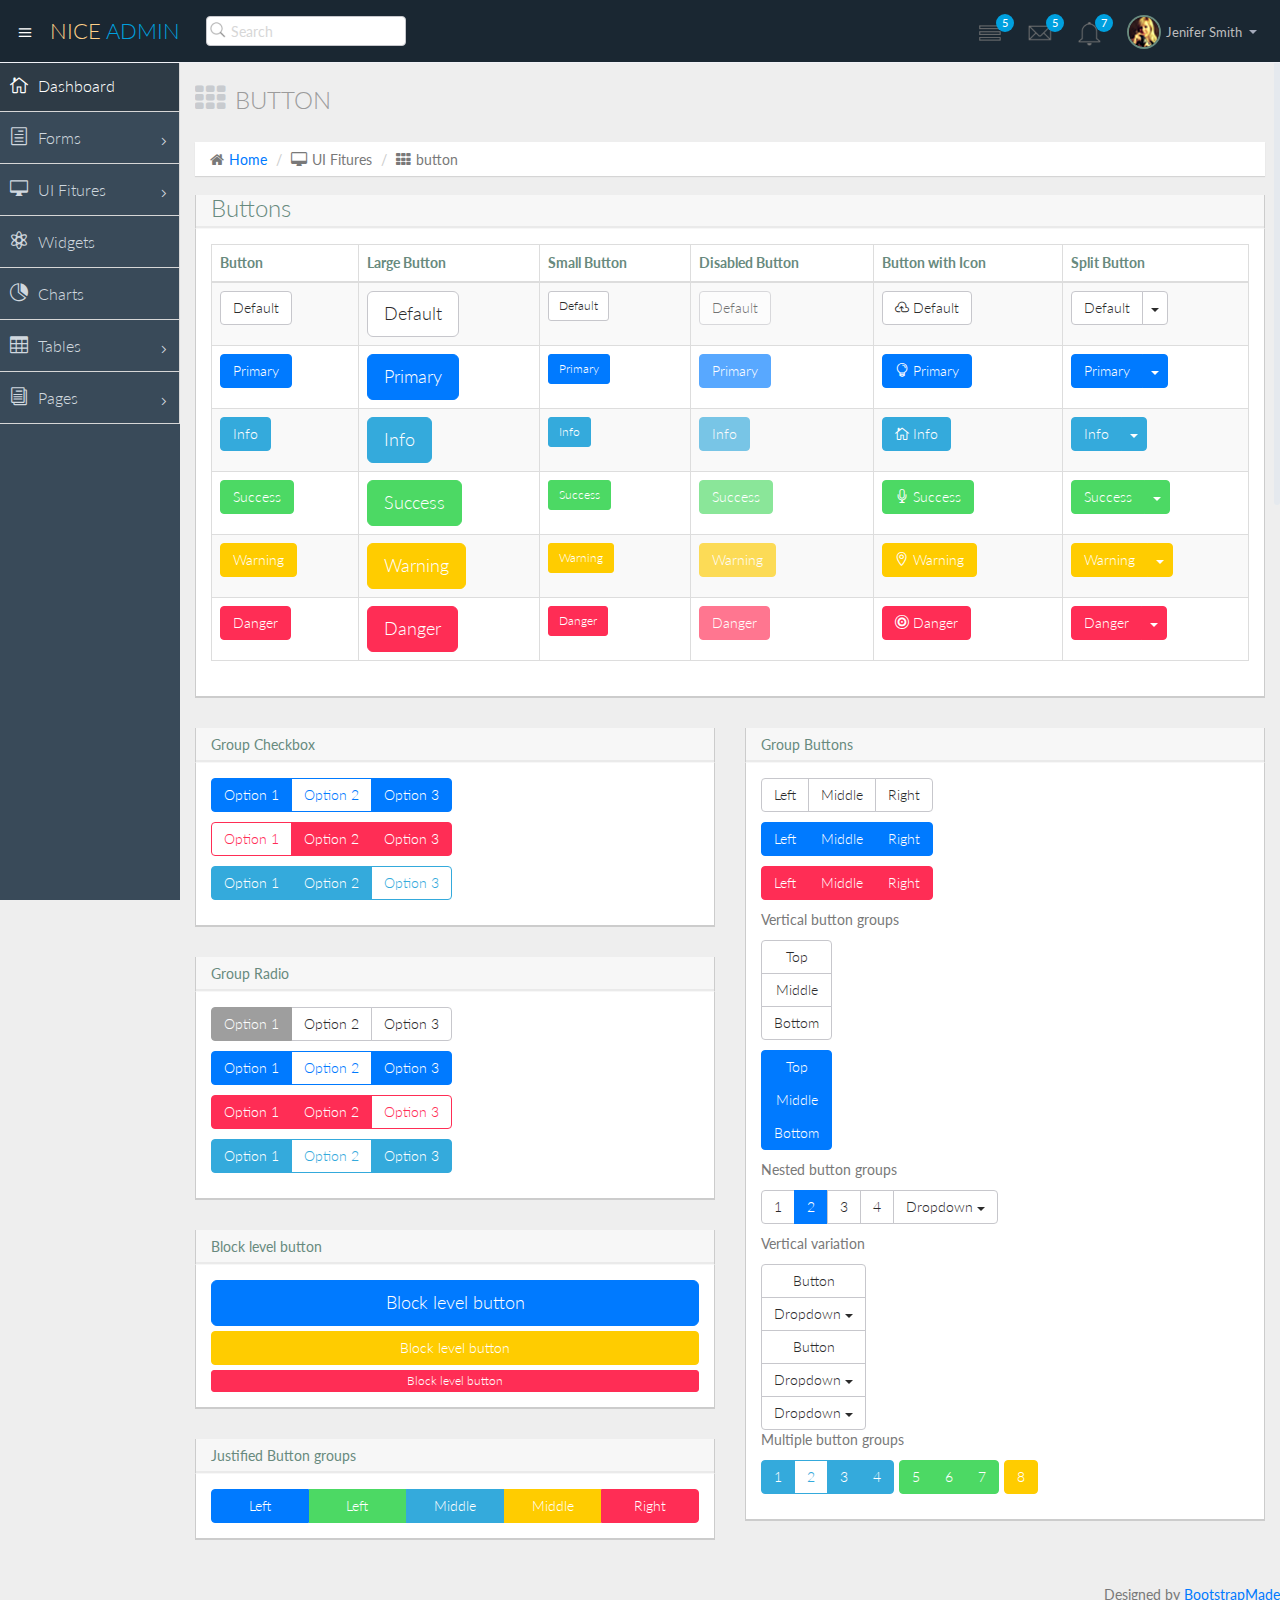
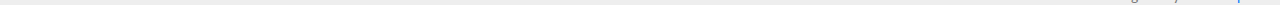
<file: buttons.html>
<!DOCTYPE html>
<html lang="en">

<head>
  <meta charset="utf-8">
  <meta name="viewport" content="width=device-width, initial-scale=1.0">
  <meta name="description" content="Creative - Bootstrap 3 Responsive Admin Template">
  <meta name="author" content="GeeksLabs">
  <meta name="keyword" content="Creative, Dashboard, Admin, Template, Theme, Bootstrap, Responsive, Retina, Minimal">
  <link rel="shortcut icon" href="img/favicon.png">

  <title>Button | Creative - Bootstrap 3 Responsive Admin Template</title>

  <!-- Bootstrap CSS -->
  <link href="css/bootstrap.min.css" rel="stylesheet">
  <!-- bootstrap theme -->
  <link href="css/bootstrap-theme.css" rel="stylesheet">
  <!--external css-->
  <!-- font icon -->
  <link href="css/elegant-icons-style.css" rel="stylesheet" />
  <link href="css/font-awesome.min.css" rel="stylesheet" />
  <!-- Custom styles -->
  <link href="css/style.css" rel="stylesheet">
  <link href="css/style-responsive.css" rel="stylesheet" />

  <!-- HTML5 shim and Respond.js IE8 support of HTML5 -->
  <!--[if lt IE 9]>
      <script src="js/html5shiv.js"></script>
      <script src="js/respond.min.js"></script>
      <script src="js/lte-ie7.js"></script>
    <![endif]-->

    <!-- =======================================================
      Theme Name: NiceAdmin
      Theme URL: https://bootstrapmade.com/nice-admin-bootstrap-admin-html-template/
      Author: BootstrapMade
      Author URL: https://bootstrapmade.com
    ======================================================= -->
</head>

<body>
  <!-- container section start -->
  <section id="container" class="">

    <!--header start-->

    <header class="header dark-bg">
      <div class="toggle-nav">
        <div class="icon-reorder tooltips" data-original-title="Toggle Navigation" data-placement="bottom"><i class="icon_menu"></i></div>
      </div>

      <!--logo start-->
      <a href="index.html" class="logo">Nice <span class="lite">Admin</span></a>
      <!--logo end-->

      <div class="nav search-row" id="top_menu">
        <!--  search form start -->
        <ul class="nav top-menu">
          <li>
            <form class="navbar-form">
              <input class="form-control" placeholder="Search" type="text">
            </form>
          </li>
        </ul>
        <!--  search form end -->
      </div>

      <div class="top-nav notification-row">
        <!-- notificatoin dropdown start-->
        <ul class="nav pull-right top-menu">

          <!-- task notificatoin start -->
          <li id="task_notificatoin_bar" class="dropdown">
            <a data-toggle="dropdown" class="dropdown-toggle" href="#">
                            <i class="icon-task-l"></i>
                            <span class="badge bg-important">5</span>
                        </a>
            <ul class="dropdown-menu extended tasks-bar">
              <div class="notify-arrow notify-arrow-blue"></div>
              <li>
                <p class="blue">You have 5 pending tasks</p>
              </li>
              <li>
                <a href="#">
                  <div class="task-info">
                    <div class="desc">Design PSD </div>
                    <div class="percent">90%</div>
                  </div>
                  <div class="progress progress-striped">
                    <div class="progress-bar progress-bar-success" role="progressbar" aria-valuenow="90" aria-valuemin="0" aria-valuemax="100" style="width: 90%">
                      <span class="sr-only">90% Complete (success)</span>
                    </div>
                  </div>
                </a>
              </li>
              <li>
                <a href="#">
                  <div class="task-info">
                    <div class="desc">
                      Project 1
                    </div>
                    <div class="percent">30%</div>
                  </div>
                  <div class="progress progress-striped">
                    <div class="progress-bar progress-bar-warning" role="progressbar" aria-valuenow="30" aria-valuemin="0" aria-valuemax="100" style="width: 30%">
                      <span class="sr-only">30% Complete (warning)</span>
                    </div>
                  </div>
                </a>
              </li>
              <li>
                <a href="#">
                  <div class="task-info">
                    <div class="desc">Digital Marketing</div>
                    <div class="percent">80%</div>
                  </div>
                  <div class="progress progress-striped">
                    <div class="progress-bar progress-bar-info" role="progressbar" aria-valuenow="80" aria-valuemin="0" aria-valuemax="100" style="width: 80%">
                      <span class="sr-only">80% Complete</span>
                    </div>
                  </div>
                </a>
              </li>
              <li>
                <a href="#">
                  <div class="task-info">
                    <div class="desc">Logo Designing</div>
                    <div class="percent">78%</div>
                  </div>
                  <div class="progress progress-striped">
                    <div class="progress-bar progress-bar-danger" role="progressbar" aria-valuenow="78" aria-valuemin="0" aria-valuemax="100" style="width: 78%">
                      <span class="sr-only">78% Complete (danger)</span>
                    </div>
                  </div>
                </a>
              </li>
              <li>
                <a href="#">
                  <div class="task-info">
                    <div class="desc">Mobile App</div>
                    <div class="percent">50%</div>
                  </div>
                  <div class="progress progress-striped active">
                    <div class="progress-bar" role="progressbar" aria-valuenow="50" aria-valuemin="0" aria-valuemax="100" style="width: 50%">
                      <span class="sr-only">50% Complete</span>
                    </div>
                  </div>

                </a>
              </li>
              <li class="external">
                <a href="#">See All Tasks</a>
              </li>
            </ul>
          </li>
          <!-- task notificatoin end -->
          <!-- inbox notificatoin start-->
          <li id="mail_notificatoin_bar" class="dropdown">
            <a data-toggle="dropdown" class="dropdown-toggle" href="#">
                            <i class="icon-envelope-l"></i>
                            <span class="badge bg-important">5</span>
                        </a>
            <ul class="dropdown-menu extended inbox">
              <div class="notify-arrow notify-arrow-blue"></div>
              <li>
                <p class="blue">You have 5 new messages</p>
              </li>
              <li>
                <a href="#">
                                    <span class="photo"><img alt="avatar" src="./img/avatar-mini.jpg"></span>
                                    <span class="subject">
                                    <span class="from">Greg  Martin</span>
                                    <span class="time">1 min</span>
                                    </span>
                                    <span class="message">
                                        I really like this admin panel.
                                    </span>
                                </a>
              </li>
              <li>
                <a href="#">
                                    <span class="photo"><img alt="avatar" src="./img/avatar-mini2.jpg"></span>
                                    <span class="subject">
                                    <span class="from">Bob   Mckenzie</span>
                                    <span class="time">5 mins</span>
                                    </span>
                                    <span class="message">
                                     Hi, What is next project plan?
                                    </span>
                                </a>
              </li>
              <li>
                <a href="#">
                                    <span class="photo"><img alt="avatar" src="./img/avatar-mini3.jpg"></span>
                                    <span class="subject">
                                    <span class="from">Phillip   Park</span>
                                    <span class="time">2 hrs</span>
                                    </span>
                                    <span class="message">
                                        I am like to buy this Admin Template.
                                    </span>
                                </a>
              </li>
              <li>
                <a href="#">
                                    <span class="photo"><img alt="avatar" src="./img/avatar-mini4.jpg"></span>
                                    <span class="subject">
                                    <span class="from">Ray   Munoz</span>
                                    <span class="time">1 day</span>
                                    </span>
                                    <span class="message">
                                        Icon fonts are great.
                                    </span>
                                </a>
              </li>
              <li>
                <a href="#">See all messages</a>
              </li>
            </ul>
          </li>
          <!-- inbox notificatoin end -->
          <!-- alert notification start-->
          <li id="alert_notificatoin_bar" class="dropdown">
            <a data-toggle="dropdown" class="dropdown-toggle" href="#">

                            <i class="icon-bell-l"></i>
                            <span class="badge bg-important">7</span>
                        </a>
            <ul class="dropdown-menu extended notification">
              <div class="notify-arrow notify-arrow-blue"></div>
              <li>
                <p class="blue">You have 4 new notifications</p>
              </li>
              <li>
                <a href="#">
                                    <span class="label label-primary"><i class="icon_profile"></i></span>
                                    Friend Request
                                    <span class="small italic pull-right">5 mins</span>
                                </a>
              </li>
              <li>
                <a href="#">
                                    <span class="label label-warning"><i class="icon_pin"></i></span>
                                    John location.
                                    <span class="small italic pull-right">50 mins</span>
                                </a>
              </li>
              <li>
                <a href="#">
                                    <span class="label label-danger"><i class="icon_book_alt"></i></span>
                                    Project 3 Completed.
                                    <span class="small italic pull-right">1 hr</span>
                                </a>
              </li>
              <li>
                <a href="#">
                                    <span class="label label-success"><i class="icon_like"></i></span>
                                    Mick appreciated your work.
                                    <span class="small italic pull-right"> Today</span>
                                </a>
              </li>
              <li>
                <a href="#">See all notifications</a>
              </li>
            </ul>
          </li>
          <!-- alert notification end-->
          <!-- user login dropdown start-->
          <li class="dropdown">
            <a data-toggle="dropdown" class="dropdown-toggle" href="#">
                            <span class="profile-ava">
                                <img alt="" src="img/avatar1_small.jpg">
                            </span>
                            <span class="username">Jenifer Smith</span>
                            <b class="caret"></b>
                        </a>
            <ul class="dropdown-menu extended logout">
              <div class="log-arrow-up"></div>
              <li class="eborder-top">
                <a href="#"><i class="icon_profile"></i> My Profile</a>
              </li>
              <li>
                <a href="#"><i class="icon_mail_alt"></i> My Inbox</a>
              </li>
              <li>
                <a href="#"><i class="icon_clock_alt"></i> Timeline</a>
              </li>
              <li>
                <a href="#"><i class="icon_chat_alt"></i> Chats</a>
              </li>
              <li>
                <a href="login.html"><i class="icon_key_alt"></i> Log Out</a>
              </li>
              <li>
                <a href="documentation.html"><i class="icon_key_alt"></i> Documentation</a>
              </li>
              <li>
                <a href="documentation.html"><i class="icon_key_alt"></i> Documentation</a>
              </li>
            </ul>
          </li>
          <!-- user login dropdown end -->
        </ul>
        <!-- notificatoin dropdown end-->
      </div>
    </header>
    <!--header end-->

    <!--sidebar start-->
    <aside>
      <div id="sidebar" class="nav-collapse ">
        <!-- sidebar menu start-->
        <ul class="sidebar-menu">
          <li class="active">
            <a class="" href="index.html">
                          <i class="icon_house_alt"></i>
                          <span>Dashboard</span>
                      </a>
          </li>
          <li class="sub-menu">
            <a href="javascript:;" class="">
                          <i class="icon_document_alt"></i>
                          <span>Forms</span>
                          <span class="menu-arrow arrow_carrot-right"></span>
                      </a>
            <ul class="sub">
              <li><a class="" href="form_component.html">Form Elements</a></li>
              <li><a class="" href="form_validation.html">Form Validation</a></li>
            </ul>
          </li>
          <li class="sub-menu">
            <a href="javascript:;" class="">
                          <i class="icon_desktop"></i>
                          <span>UI Fitures</span>
                          <span class="menu-arrow arrow_carrot-right"></span>
                      </a>
            <ul class="sub">
              <li><a class="" href="general.html">Components</a></li>
              <li><a class="" href="buttons.html">Buttons</a></li>
              <li><a class="" href="grids.html">Grids</a></li>
            </ul>
          </li>
          <li>
            <a class="" href="widgets.html">
                          <i class="icon_genius"></i>
                          <span>Widgets</span>
                      </a>
          </li>
          <li>
            <a class="" href="chart-chartjs.html">
                          <i class="icon_piechart"></i>
                          <span>Charts</span>

                      </a>

          </li>

          <li class="sub-menu">
            <a href="javascript:;" class="">
                          <i class="icon_table"></i>
                          <span>Tables</span>
                          <span class="menu-arrow arrow_carrot-right"></span>
                      </a>
            <ul class="sub">
              <li><a class="" href="basic_table.html">Basic Table</a></li>
            </ul>
          </li>

          <li class="sub-menu">
            <a href="javascript:;" class="">
                          <i class="icon_documents_alt"></i>
                          <span>Pages</span>
                          <span class="menu-arrow arrow_carrot-right"></span>
                      </a>
            <ul class="sub">
              <li><a class="" href="profile.html">Profile</a></li>
              <li><a class="" href="login.html"><span>Login Page</span></a></li>
              <li><a class="" href="contact.html"><span>Contact Page</span></a></li>
              <li><a class="" href="blank.html">Blank Page</a></li>
              <li><a class="" href="404.html">404 Error</a></li>
            </ul>
          </li>

        </ul>
        <!-- sidebar menu end-->
      </div>
    </aside>
    <!--sidebar end-->

    <!--main content start-->
    <section id="main-content">
      <section class="wrapper">
        <div class="row">
          <div class="col-lg-12">
            <h3 class="page-header"><i class="fa fa-th"></i>Button</h3>
            <ol class="breadcrumb">
              <li><i class="fa fa-home"></i><a href="index.html">Home</a></li>
              <li><i class="fa fa-desktop"></i>UI Fitures</li>
              <li><i class="fa fa-th"></i>button</li>
            </ol>
          </div>
        </div>
        <div class="row">
          <div class="col-md-12">
            <section class="panel">
              <header class="panel-heading">
                <h3>Buttons</h3>

              </header>
              <div class="panel-body">
                <table class="table table-bordered table-striped">
                  <thead>
                    <tr>
                      <th>Button</th>
                      <th>Large Button</th>
                      <th>Small Button</th>
                      <th>Disabled Button</th>
                      <th>Button with Icon</th>
                      <th>Split Button</th>
                    </tr>
                  </thead>
                  <tbody>
                    <tr>
                      <td><a class="btn btn-default" href="" title="Bootstrap 3 themes generator">Default</a></td>
                      <td><a class="btn btn-default btn-lg" href="" title="Bootstrap 3 themes generator">Default</a></td>
                      <td><a class="btn btn-default btn-sm" href="" title="Bootstrap 3 themes generator">Default</a></td>
                      <td><a class="btn btn-default disabled" href="" title="Bootstrap 3 themes generator">Default</a></td>
                      <td><a class="btn btn-default" href="" title="Bootstrap 3 themes generator">
                                        <span class="icon_cloud-upload_alt"></span> Default</a></td>
                      <td>
                        <div class="btn-group">
                          <a class="btn btn-default" href="" title="Bootstrap 3 themes generator">Default</a>
                          <a class="btn btn-default dropdown-toggle" data-toggle="dropdown" href="" title="Bootstrap 3 themes generator"><span class="caret"></span></a>
                          <ul class="dropdown-menu">
                            <li><a href="" title="Bootstrap 3 themes generator">Action</a></li>
                            <li><a href="" title="Bootstrap 3 themes generator">Another action</a></li>
                            <li><a href="" title="Bootstrap 3 themes generator">Something else here</a></li>
                            <li class="divider"></li>
                            <li><a href="" title="Bootstrap 3 themes generator">Separated link</a></li>
                          </ul>
                        </div>
                        <!-- /btn-group -->
                      </td>
                    </tr>
                    <tr>
                      <td><a class="btn btn-primary" href="" title="Bootstrap 3 themes generator">Primary</a></td>
                      <td><a class="btn btn-primary btn-lg" href="" title="Bootstrap 3 themes generator">Primary</a></td>
                      <td><a class="btn btn-primary btn-sm" href="" title="Bootstrap 3 themes generator">Primary</a></td>
                      <td><a class="btn btn-primary disabled" href="" title="Bootstrap 3 themes generator">Primary</a></td>
                      <td><a class="btn btn-primary" href="" title="Bootstrap 3 themes generator"><span class="icon_lightbulb_alt"></span> Primary</a></td>
                      <td>
                        <div class="btn-group">
                          <a class="btn btn-primary" href="" title="Bootstrap 3 themes generator">Primary</a>
                          <a class="btn btn-primary dropdown-toggle" data-toggle="dropdown" href="" title="Bootstrap 3 themes generator"><span class="caret"></span></a>
                          <ul class="dropdown-menu">
                            <li><a href="" title="Bootstrap 3 themes generator">Action</a></li>
                            <li><a href="" title="Bootstrap 3 themes generator">Another action</a></li>
                            <li><a href="" title="Bootstrap 3 themes generator">Something else here</a></li>
                            <li class="divider"></li>
                            <li><a href="" title="Bootstrap 3 themes generator">Separated link</a></li>
                          </ul>
                        </div>
                        <!-- /btn-group -->
                      </td>
                    </tr>
                    <tr>
                      <td><a class="btn btn-info" href="" title="Bootstrap 3 themes generator">Info</a></td>
                      <td><a class="btn btn-info btn-lg" href="" title="Bootstrap 3 themes generator">Info</a></td>
                      <td><a class="btn btn-info btn-sm" href="" title="Bootstrap 3 themes generator">Info</a></td>
                      <td><a class="btn btn-info disabled" href="" title="Bootstrap 3 themes generator">Info</a></td>
                      <td><a class="btn btn-info" href="" title="Bootstrap 3 themes generator"><span class="icon_house_alt"></span> Info</a></td>
                      <td>
                        <div class="btn-group">
                          <a class="btn btn-info" href="" title="Bootstrap 3 themes generator">Info</a>
                          <a class="btn btn-info dropdown-toggle" data-toggle="dropdown" href="" title="Bootstrap 3 themes generator"><span class="caret"></span></a>
                          <ul class="dropdown-menu">
                            <li><a href="" title="Bootstrap 3 themes generator">Action</a></li>
                            <li><a href="" title="Bootstrap 3 themes generator">Another action</a></li>
                            <li><a href="" title="Bootstrap 3 themes generator">Something else here</a></li>
                            <li class="divider"></li>
                            <li><a href="" title="Bootstrap 3 themes generator">Separated link</a></li>
                          </ul>
                        </div>
                        <!-- /btn-group -->
                      </td>
                    </tr>
                    <tr>
                      <td><a class="btn btn-success" href="" title="Bootstrap 3 themes generator">Success</a></td>
                      <td><a class="btn btn-success btn-lg" href="" title="Bootstrap 3 themes generator">Success</a></td>
                      <td><a class="btn btn-success btn-sm" href="" title="Bootstrap 3 themes generator">Success</a></td>
                      <td><a class="btn btn-success disabled" href="" title="Bootstrap 3 themes generator">Success</a></td>
                      <td><a class="btn btn-success" href="" title="Bootstrap 3 themes generator"><span class="icon_mic_alt"></span> Success</a></td>
                      <td>
                        <div class="btn-group">
                          <a class="btn btn-success" href="" title="Bootstrap 3 themes generator">Success</a>
                          <a class="btn btn-success dropdown-toggle" data-toggle="dropdown" href="" title="Bootstrap 3 themes generator"><span class="caret"></span></a>
                          <ul class="dropdown-menu">
                            <li><a href="" title="Bootstrap 3 themes generator">Action</a></li>
                            <li><a href="" title="Bootstrap 3 themes generator">Another action</a></li>
                            <li><a href="" title="Bootstrap 3 themes generator">Something else here</a></li>
                            <li class="divider"></li>
                            <li><a href="" title="Bootstrap 3 themes generator">Separated link</a></li>
                          </ul>
                        </div>
                        <!-- /btn-group -->
                      </td>
                    </tr>
                    <tr>
                      <td><a class="btn btn-warning" href="" title="Bootstrap 3 themes generator">Warning</a></td>
                      <td><a class="btn btn-warning btn-lg" href="" title="Bootstrap 3 themes generator">Warning</a></td>
                      <td><a class="btn btn-warning btn-sm" href="" title="Bootstrap 3 themes generator">Warning</a></td>
                      <td><a class="btn btn-warning disabled" href="" title="Bootstrap 3 themes generator">Warning</a></td>
                      <td><a class="btn btn-warning" href="" title="Bootstrap 3 themes generator"><span class="icon_pin_alt"></span> Warning</a></td>
                      <td>
                        <div class="btn-group">
                          <a class="btn btn-warning" href="" title="Bootstrap 3 themes generator">Warning</a>
                          <a class="btn btn-warning dropdown-toggle" data-toggle="dropdown" href="" title="Bootstrap 3 themes generator"><span class="caret"></span></a>
                          <ul class="dropdown-menu">
                            <li><a href="" title="Bootstrap 3 themes generator">Action</a></li>
                            <li><a href="" title="Bootstrap 3 themes generator">Another action</a></li>
                            <li><a href="" title="Bootstrap 3 themes generator">Something else here</a></li>
                            <li class="divider"></li>
                            <li><a href="" title="Bootstrap 3 themes generator">Separated link</a></li>
                          </ul>
                        </div>
                        <!-- /btn-group -->
                      </td>
                    </tr>
                    <tr>
                      <td><a class="btn btn-danger" href="" title="Bootstrap 3 themes generator">Danger</a></td>
                      <td><a class="btn btn-danger btn-lg" href="" title="Bootstrap 3 themes generator">Danger</a></td>
                      <td><a class="btn btn-danger btn-sm" href="" title="Bootstrap 3 themes generator">Danger</a></td>
                      <td><a class="btn btn-danger disabled" href="" title="Bootstrap 3 themes generator">Danger</a></td>
                      <td><a class="btn btn-danger" href="" title="Bootstrap 3 themes generator"><span class="icon_target"></span> Danger</a></td>
                      <td>
                        <div class="btn-group">
                          <a class="btn btn-danger" href="" title="Bootstrap 3 themes generator">Danger</a>
                          <a class="btn btn-danger dropdown-toggle" data-toggle="dropdown" href="" title="Bootstrap 3 themes generator"><span class="caret"></span></a>
                          <ul class="dropdown-menu">
                            <li><a href="" title="Bootstrap 3 themes generator">Action</a></li>
                            <li><a href="" title="Bootstrap 3 themes generator">Another action</a></li>
                            <li><a href="" title="Bootstrap 3 themes generator">Something else here</a></li>
                            <li class="divider"></li>
                            <li><a href="" title="Bootstrap 3 themes generator">Separated link</a></li>
                          </ul>
                        </div>
                        <!-- /btn-group -->
                      </td>
                    </tr>

                  </tbody>
                </table>
              </div>
            </section>
          </div>
        </div>
        <!-- page start-->

        <div class="row">
          <div class="col-sm-6">
            <section class="panel">
              <header class="panel-heading">
                Group Checkbox
              </header>
              <div class="panel-body">
                <div class="btn-row">
                  <div class="btn-group" data-toggle="buttons">
                    <label class="btn btn-primary">
                                          <input type="checkbox"> Option 1
                                      </label>
                    <label class="btn btn-primary active">
                                          <input type="checkbox"> Option 2
                                      </label>
                    <label class="btn btn-primary">
                                          <input type="checkbox"> Option 3
                                      </label>
                  </div>
                </div>
                <div class="btn-row">
                  <div class="btn-group" data-toggle="buttons">
                    <label class="btn btn-danger active">
                                          <input type="checkbox"> Option 1
                                      </label>
                    <label class="btn btn-danger">
                                          <input type="checkbox"> Option 2
                                      </label>
                    <label class="btn btn-danger">
                                          <input type="checkbox"> Option 3
                                      </label>
                  </div>
                </div>
                <div class="btn-row">
                  <div class="btn-group" data-toggle="buttons">
                    <label class="btn btn-info">
                                          <input type="checkbox"> Option 1
                                      </label>
                    <label class="btn btn-info">
                                          <input type="checkbox"> Option 2
                                      </label>
                    <label class="btn btn-info active">
                                          <input type="checkbox"> Option 3
                                      </label>
                  </div>
                </div>
              </div>
            </section>
            <section class="panel">
              <header class="panel-heading">
                Group Radio
              </header>
              <div class="panel-body">
                <div class="btn-row">
                  <div class="btn-group" data-toggle="buttons">
                    <label class="btn btn-default active">
                                          <input type="radio" name="options" id="option1"> Option 1
                                      </label>
                    <label class="btn btn-default">
                                          <input type="radio" name="options" id="option2"> Option 2
                                      </label>
                    <label class="btn btn-default">
                                          <input type="radio" name="options" id="option3"> Option 3
                                      </label>
                  </div>
                </div>
                <div class="btn-row">
                  <div class="btn-group" data-toggle="buttons">
                    <label class="btn btn-primary">
                                          <input type="radio" name="options" id="option1"> Option 1
                                      </label>
                    <label class="btn btn-primary active">
                                          <input type="radio" name="options" id="option2"> Option 2
                                      </label>
                    <label class="btn btn-primary">
                                          <input type="radio" name="options" id="option3"> Option 3
                                      </label>
                  </div>
                </div>
                <div class="btn-row">
                  <div class="btn-group" data-toggle="buttons">
                    <label class="btn btn-danger">
                                          <input type="radio" name="options" id="option1"> Option 1
                                      </label>
                    <label class="btn btn-danger">
                                          <input type="radio" name="options" id="option2"> Option 2
                                      </label>
                    <label class="btn btn-danger active">
                                          <input type="radio" name="options" id="option3"> Option 3
                                      </label>
                  </div>
                </div>
                <div class="btn-row">
                  <div class="btn-group" data-toggle="buttons">
                    <label class="btn btn-info">
                                          <input type="radio" name="options" id="option1"> Option 1
                                      </label>
                    <label class="btn btn-info active">
                                          <input type="radio" name="options" id="option2"> Option 2
                                      </label>
                    <label class="btn btn-info">
                                          <input type="radio" name="options" id="option3"> Option 3
                                      </label>
                  </div>
                </div>
              </div>
            </section>
            <section class="panel">
              <header class="panel-heading">
                Block level button
              </header>
              <div class="panel-body">
                <button type="button" class="btn btn-primary btn-lg btn-block">Block level button</button>
                <button type="button" class="btn btn-warning btn-block">Block level button</button>
                <button type="button" class="btn btn-danger btn-xs btn-block">Block level button</button>
              </div>
            </section>
            <section class="panel">
              <header class="panel-heading">
                Justified Button groups
              </header>
              <div class="panel-body">
                <div class="btn-group btn-group-justified">
                  <a class="btn btn-primary" href="#">Left</a>
                  <a class="btn btn-success" href="#">Left</a>
                  <a class="btn btn-info" href="#">Middle</a>
                  <a class="btn btn-warning" href="#">Middle</a>
                  <a class="btn btn-danger" href="#">Right</a>
                </div>
              </div>
            </section>
          </div>
          <div class="col-sm-6">
            <section class="panel">
              <header class="panel-heading">
                Group Buttons
              </header>
              <div class="panel-body">
                <div class="btn-row">
                  <div class="btn-group">
                    <button type="button" class="btn btn-default">Left</button>
                    <button type="button" class="btn btn-default">Middle</button>
                    <button type="button" class="btn btn-default">Right</button>
                  </div>
                </div>
                <div class="btn-row">
                  <div class="btn-group">
                    <button type="button" class="btn btn-primary">Left</button>
                    <button type="button" class="btn btn-primary">Middle</button>
                    <button type="button" class="btn btn-primary">Right</button>
                  </div>
                </div>
                <div class="btn-row">
                  <div class="btn-group">
                    <button type="button" class="btn btn-danger">Left</button>
                    <button type="button" class="btn btn-danger">Middle</button>
                    <button type="button" class="btn btn-danger">Right</button>
                  </div>
                </div>
                <p class="">Vertical button groups</p>
                <div class="btn-row">
                  <div class="btn-group-vertical">
                    <button class="btn btn-default" type="button">Top</button>
                    <button class="btn btn-default" type="button">Middle</button>
                    <button class="btn btn-default" type="button">Bottom</button>
                  </div>
                </div>
                <div class="btn-row">
                  <div class="btn-group-vertical">
                    <button class="btn btn-primary" type="button">Top</button>
                    <button class="btn btn-primary" type="button">Middle</button>
                    <button class="btn btn-primary" type="button">Bottom</button>
                  </div>
                </div>
                <p class="">Nested button groups</p>
                <div class="btn-row">
                  <div class="btn-group">
                    <button class="btn btn-default" type="button">1</button>
                    <button class="btn btn-primary" type="button">2</button>
                    <button class="btn btn-default" type="button">3</button>
                    <button class="btn btn-default" type="button">4</button>
                    <div class="btn-group">
                      <button data-toggle="dropdown" class="btn btn-default dropdown-toggle" type="button"> Dropdown <span class="caret"></span> </button>
                      <ul class="dropdown-menu">
                        <li><a href="#">Dropdown link 1</a></li>
                        <li><a href="#">Dropdown link 2</a></li>
                        <li><a href="#">Dropdown link 3</a></li>
                      </ul>
                    </div>
                  </div>
                </div>
                <p class="">Vertical variation</p>
                <div class="btn-group-vertical">
                  <button type="button" class="btn btn-default">Button</button>
                  <div class="btn-group">
                    <button id="btnGroupVerticalDrop1" type="button" class="btn btn-default dropdown-toggle" data-toggle="dropdown">
                                    Dropdown
                                    <span class="caret"></span>
                                  </button>
                    <ul class="dropdown-menu" role="menu" aria-labelledby="btnGroupVerticalDrop1">
                      <li><a href="#">Dropdown link</a></li>
                      <li><a href="#">Dropdown link</a></li>
                    </ul>
                  </div>
                  <button type="button" class="btn btn-default">Button</button>
                  <div class="btn-group">
                    <button id="btnGroupVerticalDrop3" type="button" class="btn btn-default dropdown-toggle" data-toggle="dropdown">
                                    Dropdown
                                    <span class="caret"></span>
                                  </button>
                    <ul class="dropdown-menu" role="menu" aria-labelledby="btnGroupVerticalDrop3">
                      <li><a href="#">Dropdown link</a></li>
                      <li><a href="#">Dropdown link</a></li>
                    </ul>
                  </div>
                  <div class="btn-group">
                    <button id="btnGroupVerticalDrop4" type="button" class="btn btn-default dropdown-toggle" data-toggle="dropdown">
                                    Dropdown
                                    <span class="caret"></span>
                                  </button>
                    <ul class="dropdown-menu" role="menu" aria-labelledby="btnGroupVerticalDrop4">
                      <li><a href="#">Dropdown link</a></li>
                      <li><a href="#">Dropdown link</a></li>
                    </ul>
                  </div>
                </div>

                <p class="">Multiple button groups</p>
                <div class="btn-row">
                  <div class="btn-toolbar">
                    <div class="btn-group">
                      <button class="btn btn-info" type="button">1</button>
                      <button class="btn btn-info active" type="button">2</button>
                      <button class="btn btn-info" type="button">3</button>
                      <button class="btn btn-info" type="button">4</button>
                    </div>
                    <div class="btn-group">
                      <button class="btn btn-success" type="button">5</button>
                      <button class="btn btn-success" type="button">6</button>
                      <button class="btn btn-success" type="button">7</button>
                    </div>
                    <div class="btn-group">
                      <button class="btn btn-warning" type="button">8</button>
                    </div>
                  </div>
                </div>
              </div>
            </section>
          </div>
        </div>
        <!-- page end-->
      </section>
    </section>
    <!--main content end-->
    <div class="text-right">
      <div class="credits">
          <!--
            All the links in the footer should remain intact.
            You can delete the links only if you purchased the pro version.
            Licensing information: https://bootstrapmade.com/license/
            Purchase the pro version form: https://bootstrapmade.com/buy/?theme=NiceAdmin
          -->
          Designed by <a href="https://bootstrapmade.com/">BootstrapMade</a>
        </div>
    </div>
  </section>
  <!-- container section end -->
  <!-- javascripts -->
  <script src="js/jquery.js"></script>
  <script src="js/bootstrap.min.js"></script>
  <!-- nice scroll -->
  <script src="js/jquery.scrollTo.min.js"></script>
  <script src="js/jquery.nicescroll.js" type="text/javascript"></script>
  <!--custome script for all page-->
  <script src="js/scripts.js"></script>


</body>

</html>
</file>
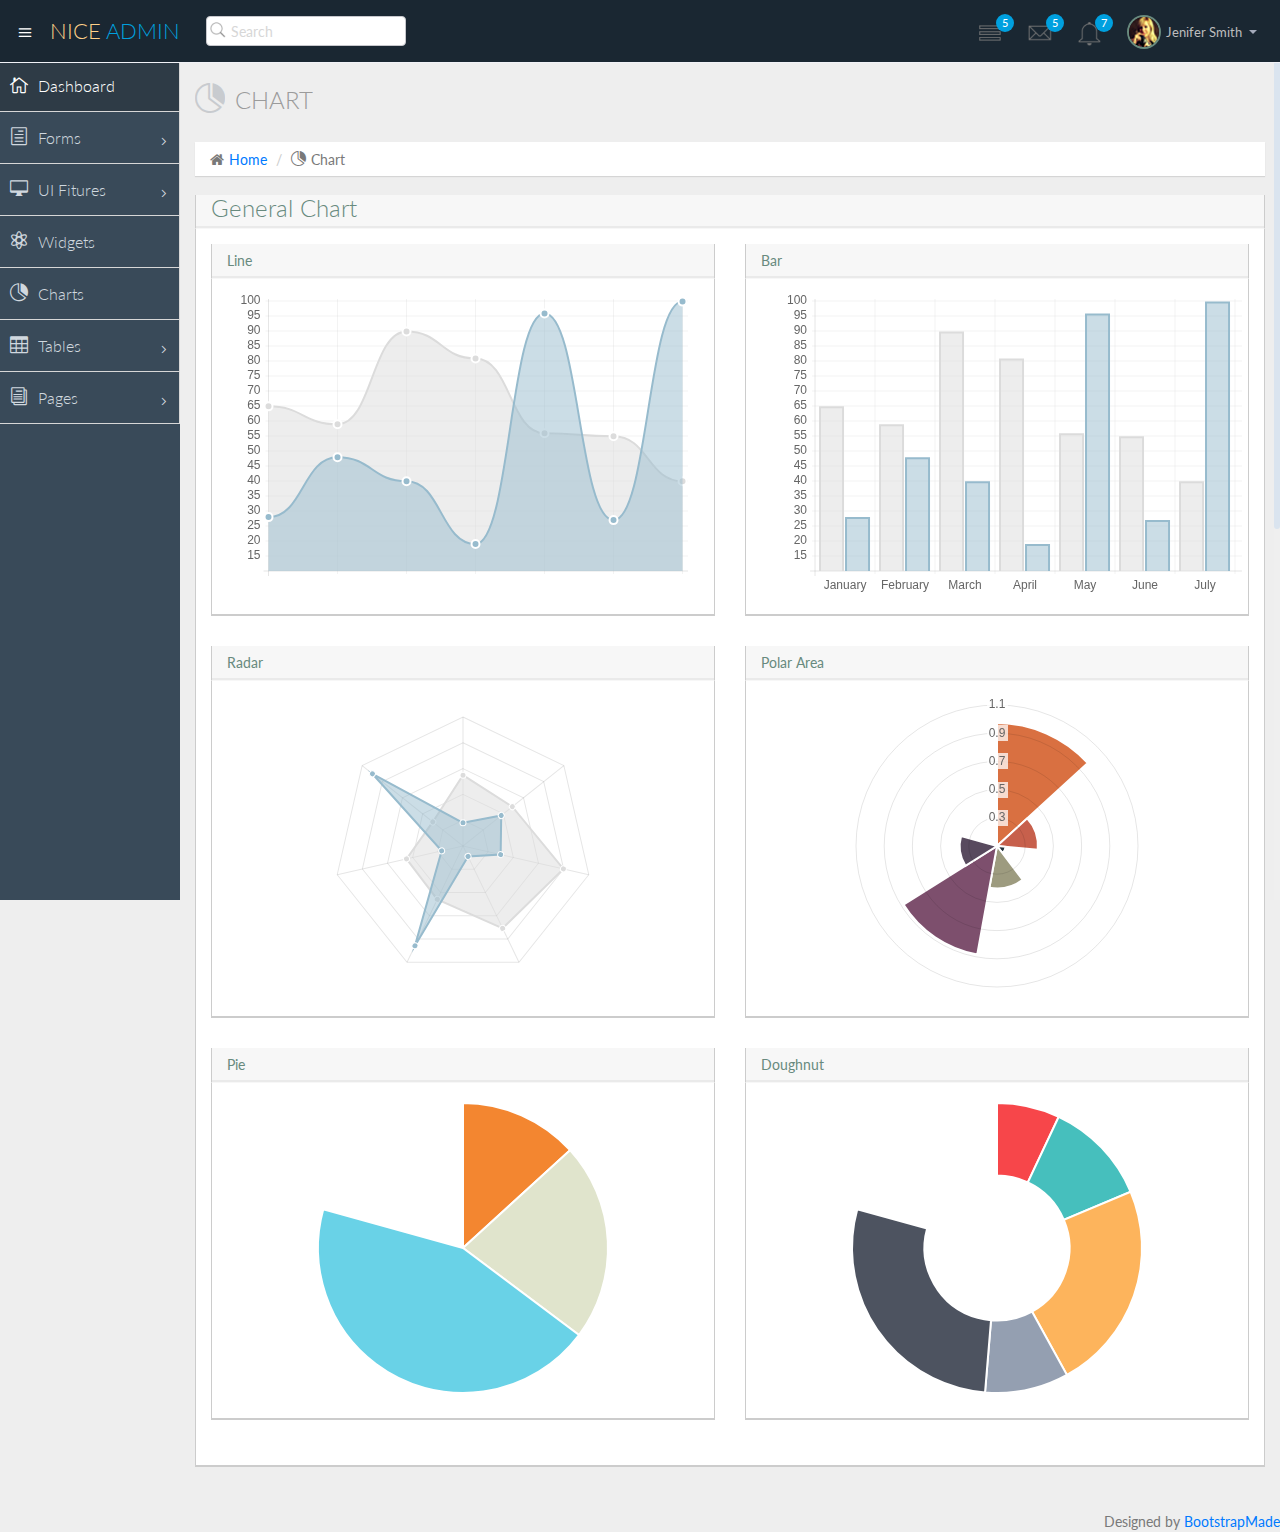
<file: chart-chartjs.html>
<!DOCTYPE html>
<html lang="en">

<head>
    <meta charset="utf-8">
    <meta name="viewport" content="width=device-width, initial-scale=1.0">
    <meta name="description" content="Creative - Bootstrap 3 Responsive Admin Template">
    <meta name="author" content="GeeksLabs">
    <meta name="keyword" content="Creative, Dashboard, Admin, Template, Theme, Bootstrap, Responsive, Retina, Minimal">
    <link rel="shortcut icon" href="img/favicon.png">

    <title>Charts | Creative - Bootstrap 3 Responsive Admin Template</title>

    <!-- Bootstrap CSS -->
    <link href="css/bootstrap.min.css" rel="stylesheet">
    <!-- bootstrap theme -->
    <link href="css/bootstrap-theme.css" rel="stylesheet">
    <!--external css-->
    <!-- font icon -->
    <link href="css/elegant-icons-style.css" rel="stylesheet" />
    <link href="css/font-awesome.min.css" rel="stylesheet" />
    <!-- Custom styles -->
    <link href="css/style.css" rel="stylesheet">
    <link href="css/style-responsive.css" rel="stylesheet" />

    <!-- HTML5 shim and Respond.js IE8 support of HTML5 -->
    <!--[if lt IE 9]>
      <script src="js/html5shiv.js"></script>
      <script src="js/respond.min.js"></script>
      <script src="js/lte-ie7.js"></script>
    <![endif]-->

    <!-- =======================================================
      Theme Name: NiceAdmin
      Theme URL: https://bootstrapmade.com/nice-admin-bootstrap-admin-html-template/
      Author: BootstrapMade
      Author URL: https://bootstrapmade.com
    ======================================================= -->
</head>

<body>
    <!-- container section start -->
    <section id="container" class="">
        <!--header start-->

        <header class="header dark-bg">
            <div class="toggle-nav">
                <div class="icon-reorder tooltips" data-original-title="Toggle Navigation" data-placement="bottom"><i class="icon_menu"></i></div>
            </div>

            <!--logo start-->
            <a href="index.html" class="logo">Nice <span class="lite">Admin</span></a>
            <!--logo end-->

            <div class="nav search-row" id="top_menu">
                <!--  search form start -->
                <ul class="nav top-menu">
                    <li>
                        <form class="navbar-form">
                            <input class="form-control" placeholder="Search" type="text">
                        </form>
                    </li>
                </ul>
                <!--  search form end -->
            </div>

            <div class="top-nav notification-row">
                <!-- notificatoin dropdown start-->
                <ul class="nav pull-right top-menu">

                    <!-- task notificatoin start -->
                    <li id="task_notificatoin_bar" class="dropdown">
                        <a data-toggle="dropdown" class="dropdown-toggle" href="#">
                            <i class="icon-task-l"></i>
                            <span class="badge bg-important">5</span>
                        </a>
                        <ul class="dropdown-menu extended tasks-bar">
                            <div class="notify-arrow notify-arrow-blue"></div>
                            <li>
                                <p class="blue">You have 5 pending tasks</p>
                            </li>
                            <li>
                                <a href="#">
                                    <div class="task-info">
                                        <div class="desc">Design PSD </div>
                                        <div class="percent">90%</div>
                                    </div>
                                    <div class="progress progress-striped">
                                        <div class="progress-bar progress-bar-success" role="progressbar" aria-valuenow="90" aria-valuemin="0" aria-valuemax="100" style="width: 90%">
                                            <span class="sr-only">90% Complete (success)</span>
                                        </div>
                                    </div>
                                </a>
                            </li>
                            <li>
                                <a href="#">
                                    <div class="task-info">
                                        <div class="desc">
                                            Project 1
                                        </div>
                                        <div class="percent">30%</div>
                                    </div>
                                    <div class="progress progress-striped">
                                        <div class="progress-bar progress-bar-warning" role="progressbar" aria-valuenow="30" aria-valuemin="0" aria-valuemax="100" style="width: 30%">
                                            <span class="sr-only">30% Complete (warning)</span>
                                        </div>
                                    </div>
                                </a>
                            </li>
                            <li>
                                <a href="#">
                                    <div class="task-info">
                                        <div class="desc">Digital Marketing</div>
                                        <div class="percent">80%</div>
                                    </div>
                                    <div class="progress progress-striped">
                                        <div class="progress-bar progress-bar-info" role="progressbar" aria-valuenow="80" aria-valuemin="0" aria-valuemax="100" style="width: 80%">
                                            <span class="sr-only">80% Complete</span>
                                        </div>
                                    </div>
                                </a>
                            </li>
                            <li>
                                <a href="#">
                                    <div class="task-info">
                                        <div class="desc">Logo Designing</div>
                                        <div class="percent">78%</div>
                                    </div>
                                    <div class="progress progress-striped">
                                        <div class="progress-bar progress-bar-danger" role="progressbar" aria-valuenow="78" aria-valuemin="0" aria-valuemax="100" style="width: 78%">
                                            <span class="sr-only">78% Complete (danger)</span>
                                        </div>
                                    </div>
                                </a>
                            </li>
                            <li>
                                <a href="#">
                                    <div class="task-info">
                                        <div class="desc">Mobile App</div>
                                        <div class="percent">50%</div>
                                    </div>
                                    <div class="progress progress-striped active">
                                        <div class="progress-bar" role="progressbar" aria-valuenow="50" aria-valuemin="0" aria-valuemax="100" style="width: 50%">
                                            <span class="sr-only">50% Complete</span>
                                        </div>
                                    </div>

                                </a>
                            </li>
                            <li class="external">
                                <a href="#">See All Tasks</a>
                            </li>
                        </ul>
                    </li>
                    <!-- task notificatoin end -->
                    <!-- inbox notificatoin start-->
                    <li id="mail_notificatoin_bar" class="dropdown">
                        <a data-toggle="dropdown" class="dropdown-toggle" href="#">
                            <i class="icon-envelope-l"></i>
                            <span class="badge bg-important">5</span>
                        </a>
                        <ul class="dropdown-menu extended inbox">
                            <div class="notify-arrow notify-arrow-blue"></div>
                            <li>
                                <p class="blue">You have 5 new messages</p>
                            </li>
                            <li>
                                <a href="#">
                                    <span class="photo"><img alt="avatar" src="./img/avatar-mini.jpg"></span>
                                    <span class="subject">
                                    <span class="from">Greg  Martin</span>
                                    <span class="time">1 min</span>
                                    </span>
                                    <span class="message">
                                        I really like this admin panel.
                                    </span>
                                </a>
                            </li>
                            <li>
                                <a href="#">
                                    <span class="photo"><img alt="avatar" src="./img/avatar-mini2.jpg"></span>
                                    <span class="subject">
                                    <span class="from">Bob   Mckenzie</span>
                                    <span class="time">5 mins</span>
                                    </span>
                                    <span class="message">
                                     Hi, What is next project plan?
                                    </span>
                                </a>
                            </li>
                            <li>
                                <a href="#">
                                    <span class="photo"><img alt="avatar" src="./img/avatar-mini3.jpg"></span>
                                    <span class="subject">
                                    <span class="from">Phillip   Park</span>
                                    <span class="time">2 hrs</span>
                                    </span>
                                    <span class="message">
                                        I am like to buy this Admin Template.
                                    </span>
                                </a>
                            </li>
                            <li>
                                <a href="#">
                                    <span class="photo"><img alt="avatar" src="./img/avatar-mini4.jpg"></span>
                                    <span class="subject">
                                    <span class="from">Ray   Munoz</span>
                                    <span class="time">1 day</span>
                                    </span>
                                    <span class="message">
                                        Icon fonts are great.
                                    </span>
                                </a>
                            </li>
                            <li>
                                <a href="#">See all messages</a>
                            </li>
                        </ul>
                    </li>
                    <!-- inbox notificatoin end -->
                    <!-- alert notification start-->
                    <li id="alert_notificatoin_bar" class="dropdown">
                        <a data-toggle="dropdown" class="dropdown-toggle" href="#">

                            <i class="icon-bell-l"></i>
                            <span class="badge bg-important">7</span>
                        </a>
                        <ul class="dropdown-menu extended notification">
                            <div class="notify-arrow notify-arrow-blue"></div>
                            <li>
                                <p class="blue">You have 4 new notifications</p>
                            </li>
                            <li>
                                <a href="#">
                                    <span class="label label-primary"><i class="icon_profile"></i></span> Friend Request
                                    <span class="small italic pull-right">5 mins</span>
                                </a>
                            </li>
                            <li>
                                <a href="#">
                                    <span class="label label-warning"><i class="icon_pin"></i></span> John location.
                                    <span class="small italic pull-right">50 mins</span>
                                </a>
                            </li>
                            <li>
                                <a href="#">
                                    <span class="label label-danger"><i class="icon_book_alt"></i></span> Project 3 Completed.
                                    <span class="small italic pull-right">1 hr</span>
                                </a>
                            </li>
                            <li>
                                <a href="#">
                                    <span class="label label-success"><i class="icon_like"></i></span> Mick appreciated your work.
                                    <span class="small italic pull-right"> Today</span>
                                </a>
                            </li>
                            <li>
                                <a href="#">See all notifications</a>
                            </li>
                        </ul>
                    </li>
                    <!-- alert notification end-->
                    <!-- user login dropdown start-->
                    <li class="dropdown">
                        <a data-toggle="dropdown" class="dropdown-toggle" href="#">
                            <span class="profile-ava">
                                <img alt="" src="img/avatar1_small.jpg">
                            </span>
                            <span class="username">Jenifer Smith</span>
                            <b class="caret"></b>
                        </a>
                        <ul class="dropdown-menu extended logout">
                            <div class="log-arrow-up"></div>
                            <li class="eborder-top">
                                <a href="#"><i class="icon_profile"></i> My Profile</a>
                            </li>
                            <li>
                                <a href="#"><i class="icon_mail_alt"></i> My Inbox</a>
                            </li>
                            <li>
                                <a href="#"><i class="icon_clock_alt"></i> Timeline</a>
                            </li>
                            <li>
                                <a href="#"><i class="icon_chat_alt"></i> Chats</a>
                            </li>
                            <li>
                                <a href="login.html"><i class="icon_key_alt"></i> Log Out</a>
                            </li>
                            <li>
                                <a href="documentation.html"><i class="icon_key_alt"></i> Documentation</a>
                            </li>
                            <li>
                                <a href="documentation.html"><i class="icon_key_alt"></i> Documentation</a>
                            </li>
                        </ul>
                    </li>
                    <!-- user login dropdown end -->
                </ul>
                <!-- notificatoin dropdown end-->
            </div>
        </header>
        <!--header end-->

        <!--sidebar start-->
        <aside>
            <div id="sidebar" class="nav-collapse ">
                <!-- sidebar menu start-->
                <ul class="sidebar-menu">
                    <li class="active">
                        <a class="" href="index.html">
                            <i class="icon_house_alt"></i>
                            <span>Dashboard</span>
                        </a>
                    </li>
                    <li class="sub-menu">
                        <a href="javascript:;" class="">
                            <i class="icon_document_alt"></i>
                            <span>Forms</span>
                            <span class="menu-arrow arrow_carrot-right"></span>
                        </a>
                        <ul class="sub">
                            <li><a class="" href="form_component.html">Form Elements</a></li>
                            <li><a class="" href="form_validation.html">Form Validation</a></li>
                        </ul>
                    </li>
                    <li class="sub-menu">
                        <a href="javascript:;" class="">
                            <i class="icon_desktop"></i>
                            <span>UI Fitures</span>
                            <span class="menu-arrow arrow_carrot-right"></span>
                        </a>
                        <ul class="sub">
                            <li><a class="" href="general.html">Components</a></li>
                            <li><a class="" href="buttons.html">Buttons</a></li>
                            <li><a class="" href="grids.html">Grids</a></li>
                        </ul>
                    </li>
                    <li>
                        <a class="" href="widgets.html">
                            <i class="icon_genius"></i>
                            <span>Widgets</span>
                        </a>
                    </li>
                    <li>
                        <a class="" href="chart-chartjs.html">
                            <i class="icon_piechart"></i>
                            <span>Charts</span>

                        </a>

                    </li>

                    <li class="sub-menu">
                        <a href="javascript:;" class="">
                            <i class="icon_table"></i>
                            <span>Tables</span>
                            <span class="menu-arrow arrow_carrot-right"></span>
                        </a>
                        <ul class="sub">
                            <li><a class="" href="basic_table.html">Basic Table</a></li>
                        </ul>
                    </li>

                    <li class="sub-menu">
                        <a href="javascript:;" class="">
                            <i class="icon_documents_alt"></i>
                            <span>Pages</span>
                            <span class="menu-arrow arrow_carrot-right"></span>
                        </a>
                        <ul class="sub">
                            <li><a class="" href="profile.html">Profile</a></li>
                            <li><a class="" href="login.html"><span>Login Page</span></a></li>
                            <li><a class="" href="contact.html"><span>Contact Page</span></a></li>
                            <li><a class="" href="blank.html">Blank Page</a></li>
                            <li><a class="" href="404.html">404 Error</a></li>
                        </ul>
                    </li>

                </ul>
                <!-- sidebar menu end-->
            </div>
        </aside>
        <!--sidebar end-->

        <!--main content start-->
        <section id="main-content">
            <section class="wrapper">
                <div class="row">
                    <div class="col-lg-12">
                        <h3 class="page-header"><i class="icon_piechart"></i> Chart</h3>
                        <ol class="breadcrumb">
                            <li><i class="fa fa-home"></i><a href="index.html">Home</a></li>
                            <li><i class="icon_piechart"></i>Chart</li>

                        </ol>
                    </div>
                </div>
                <div class="row">
                    <!-- chart morris start -->
                    <div class="col-lg-12">
                        <section class="panel">
                            <header class="panel-heading">
                                <h3>General Chart</Char>
                            </header>
                            <div class="panel-body">
                                <div class="tab-pane" id="chartjs">
                                    <div class="row">
                                        <!-- Line -->
                                        <div class="col-lg-6">
                                            <section class="panel">
                                                <header class="panel-heading">
                                                    Line
                                                </header>
                                                <div class="panel-body text-center">
                                                    <canvas id="line" height="300" width="450"></canvas>
                                                </div>
                                            </section>
                                        </div>
                                        <!-- Bar -->
                                        <div class="col-lg-6">
                                            <section class="panel">
                                                <header class="panel-heading">
                                                    Bar
                                                </header>
                                                <div class="panel-body text-center">
                                                    <canvas id="bar" height="300" width="500"></canvas>
                                                </div>
                                            </section>
                                        </div>
                                    </div>
                                    <div class="row">
                                        <!-- Radar -->
                                        <div class="col-lg-6">
                                            <section class="panel">
                                                <header class="panel-heading">
                                                    Radar
                                                </header>
                                                <div class="panel-body text-center">
                                                    <canvas id="radar" height="300" width="400"></canvas>
                                                </div>
                                            </section>
                                        </div>
                                        <!-- Polar Area -->
                                        <div class="col-lg-6">
                                            <section class="panel">
                                                <header class="panel-heading">
                                                    Polar Area
                                                </header>
                                                <div class="panel-body text-center">
                                                    <canvas id="polarArea" height="300" width="400"></canvas>
                                                </div>
                                            </section>
                                        </div>
                                    </div>
                                    <div class="row">

                                        <!-- Pie -->
                                        <div class="col-lg-6">
                                            <section class="panel">
                                                <header class="panel-heading">
                                                    Pie
                                                </header>
                                                <div class="panel-body text-center">
                                                    <canvas id="pie" height="300" width="400"></canvas>
                                                </div>
                                            </section>
                                        </div>
                                        <!-- Doughnut -->
                                        <div class="col-lg-6">
                                            <section class="panel">
                                                <header class="panel-heading">
                                                    Doughnut
                                                </header>
                                                <div class="panel-body text-center">
                                                    <canvas id="doughnut" height="300" width="400"></canvas>
                                                </div>
                                            </section>
                                        </div>
                                    </div>
                                </div>
                            </div>
                    </div>
                    </section>
                </div>
                <!-- chart morris start -->
                </div>
            </section>
            <!--main content end-->
            <div class="text-right">
                <div class="credits">
                    <!--
            All the links in the footer should remain intact.
            You can delete the links only if you purchased the pro version.
            Licensing information: https://bootstrapmade.com/license/
            Purchase the pro version form: https://bootstrapmade.com/buy/?theme=NiceAdmin
          -->
                    Designed by <a href="https://bootstrapmade.com/">BootstrapMade</a>
                </div>
            </div>
        </section>
        <!-- container section end -->
        <!-- javascripts -->
        <script src="js/jquery.js"></script>
        <script src="js/jquery-1.8.3.min.js"></script>
        <script src="js/bootstrap.min.js"></script>
        <!-- nice scroll -->
        <script src="js/jquery.scrollTo.min.js"></script>
        <script src="js/jquery.nicescroll.js" type="text/javascript"></script>
        <!-- chartjs -->
        <script src="assets/chart-master/Chart.js"></script>
        <!-- custom chart script for this page only-->
        <script src="js/chartjs-custom.js"></script>
        <!--custome script for all page-->
        <script src="js/scripts.js"></script>

</body>

</html>
</file>
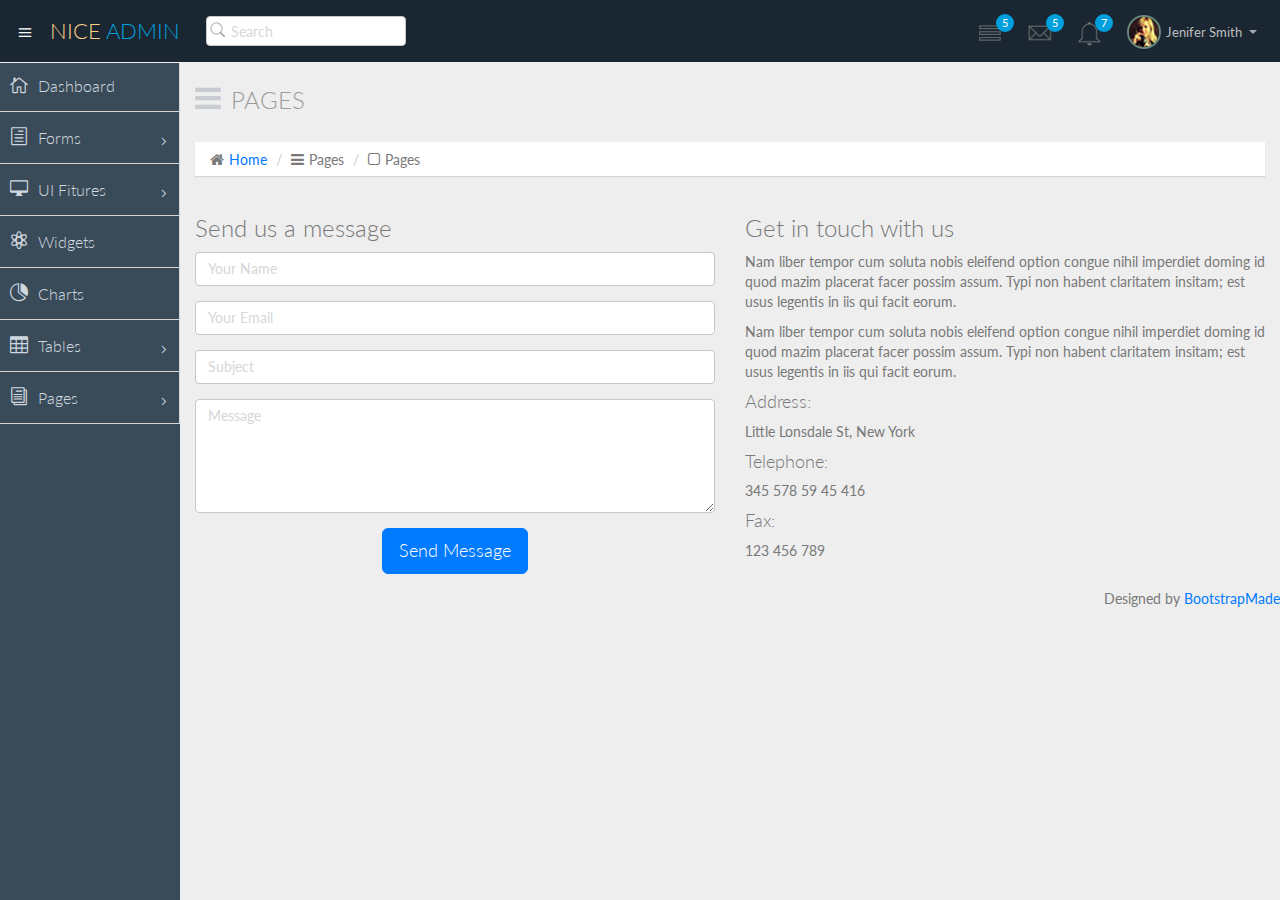
<file: contact.html>
<!DOCTYPE html>
<html lang="en">

<head>
  <meta charset="utf-8">
  <meta name="viewport" content="width=device-width, initial-scale=1.0">
  <meta name="description" content="Creative - Bootstrap 3 Responsive Admin Template">
  <meta name="author" content="GeeksLabs">
  <meta name="keyword" content="Creative, Dashboard, Admin, Template, Theme, Bootstrap, Responsive, Retina, Minimal">
  <link rel="shortcut icon" href="img/favicon.png">

  <title>Blank | Creative - Bootstrap 3 Responsive Admin Template</title>

  <!-- Bootstrap CSS -->
  <link href="css/bootstrap.min.css" rel="stylesheet">
  <!-- bootstrap theme -->
  <link href="css/bootstrap-theme.css" rel="stylesheet">
  <!--external css-->
  <!-- font icon -->
  <link href="css/elegant-icons-style.css" rel="stylesheet" />
  <link href="css/font-awesome.min.css" rel="stylesheet" />
  <!-- Custom styles -->
  <link href="css/style.css" rel="stylesheet">
  <link href="css/style-responsive.css" rel="stylesheet" />

  <!-- HTML5 shim and Respond.js IE8 support of HTML5 -->
  <!--[if lt IE 9]>
      <script src="js/html5shiv.js"></script>
      <script src="js/respond.min.js"></script>
      <script src="js/lte-ie7.js"></script>
    <![endif]-->

    <!-- =======================================================
      Theme Name: NiceAdmin
      Theme URL: https://bootstrapmade.com/nice-admin-bootstrap-admin-html-template/
      Author: BootstrapMade
      Author URL: https://bootstrapmade.com
    ======================================================= -->
</head>

<body>
  <!-- container section start -->
  <section id="container" class="">
    <!--header start-->

    <header class="header dark-bg">
      <div class="toggle-nav">
        <div class="icon-reorder tooltips" data-original-title="Toggle Navigation" data-placement="bottom"><i class="icon_menu"></i></div>
      </div>

      <!--logo start-->
      <a href="index.html" class="logo">Nice <span class="lite">Admin</span></a>
      <!--logo end-->

      <div class="nav search-row" id="top_menu">
        <!--  search form start -->
        <ul class="nav top-menu">
          <li>
            <form class="navbar-form">
              <input class="form-control" placeholder="Search" type="text">
            </form>
          </li>
        </ul>
        <!--  search form end -->
      </div>

      <div class="top-nav notification-row">
        <!-- notificatoin dropdown start-->
        <ul class="nav pull-right top-menu">

          <!-- task notificatoin start -->
          <li id="task_notificatoin_bar" class="dropdown">
            <a data-toggle="dropdown" class="dropdown-toggle" href="#">
                            <i class="icon-task-l"></i>
                            <span class="badge bg-important">5</span>
                        </a>
            <ul class="dropdown-menu extended tasks-bar">
              <div class="notify-arrow notify-arrow-blue"></div>
              <li>
                <p class="blue">You have 5 pending tasks</p>
              </li>
              <li>
                <a href="#">
                  <div class="task-info">
                    <div class="desc">Design PSD </div>
                    <div class="percent">90%</div>
                  </div>
                  <div class="progress progress-striped">
                    <div class="progress-bar progress-bar-success" role="progressbar" aria-valuenow="90" aria-valuemin="0" aria-valuemax="100" style="width: 90%">
                      <span class="sr-only">90% Complete (success)</span>
                    </div>
                  </div>
                </a>
              </li>
              <li>
                <a href="#">
                  <div class="task-info">
                    <div class="desc">
                      Project 1
                    </div>
                    <div class="percent">30%</div>
                  </div>
                  <div class="progress progress-striped">
                    <div class="progress-bar progress-bar-warning" role="progressbar" aria-valuenow="30" aria-valuemin="0" aria-valuemax="100" style="width: 30%">
                      <span class="sr-only">30% Complete (warning)</span>
                    </div>
                  </div>
                </a>
              </li>
              <li>
                <a href="#">
                  <div class="task-info">
                    <div class="desc">Digital Marketing</div>
                    <div class="percent">80%</div>
                  </div>
                  <div class="progress progress-striped">
                    <div class="progress-bar progress-bar-info" role="progressbar" aria-valuenow="80" aria-valuemin="0" aria-valuemax="100" style="width: 80%">
                      <span class="sr-only">80% Complete</span>
                    </div>
                  </div>
                </a>
              </li>
              <li>
                <a href="#">
                  <div class="task-info">
                    <div class="desc">Logo Designing</div>
                    <div class="percent">78%</div>
                  </div>
                  <div class="progress progress-striped">
                    <div class="progress-bar progress-bar-danger" role="progressbar" aria-valuenow="78" aria-valuemin="0" aria-valuemax="100" style="width: 78%">
                      <span class="sr-only">78% Complete (danger)</span>
                    </div>
                  </div>
                </a>
              </li>
              <li>
                <a href="#">
                  <div class="task-info">
                    <div class="desc">Mobile App</div>
                    <div class="percent">50%</div>
                  </div>
                  <div class="progress progress-striped active">
                    <div class="progress-bar" role="progressbar" aria-valuenow="50" aria-valuemin="0" aria-valuemax="100" style="width: 50%">
                      <span class="sr-only">50% Complete</span>
                    </div>
                  </div>

                </a>
              </li>
              <li class="external">
                <a href="#">See All Tasks</a>
              </li>
            </ul>
          </li>
          <!-- task notificatoin end -->
          <!-- inbox notificatoin start-->
          <li id="mail_notificatoin_bar" class="dropdown">
            <a data-toggle="dropdown" class="dropdown-toggle" href="#">
                            <i class="icon-envelope-l"></i>
                            <span class="badge bg-important">5</span>
                        </a>
            <ul class="dropdown-menu extended inbox">
              <div class="notify-arrow notify-arrow-blue"></div>
              <li>
                <p class="blue">You have 5 new messages</p>
              </li>
              <li>
                <a href="#">
                                    <span class="photo"><img alt="avatar" src="./img/avatar-mini.jpg"></span>
                                    <span class="subject">
                                    <span class="from">Greg  Martin</span>
                                    <span class="time">1 min</span>
                                    </span>
                                    <span class="message">
                                        I really like this admin panel.
                                    </span>
                                </a>
              </li>
              <li>
                <a href="#">
                                    <span class="photo"><img alt="avatar" src="./img/avatar-mini2.jpg"></span>
                                    <span class="subject">
                                    <span class="from">Bob   Mckenzie</span>
                                    <span class="time">5 mins</span>
                                    </span>
                                    <span class="message">
                                     Hi, What is next project plan?
                                    </span>
                                </a>
              </li>
              <li>
                <a href="#">
                                    <span class="photo"><img alt="avatar" src="./img/avatar-mini3.jpg"></span>
                                    <span class="subject">
                                    <span class="from">Phillip   Park</span>
                                    <span class="time">2 hrs</span>
                                    </span>
                                    <span class="message">
                                        I am like to buy this Admin Template.
                                    </span>
                                </a>
              </li>
              <li>
                <a href="#">
                                    <span class="photo"><img alt="avatar" src="./img/avatar-mini4.jpg"></span>
                                    <span class="subject">
                                    <span class="from">Ray   Munoz</span>
                                    <span class="time">1 day</span>
                                    </span>
                                    <span class="message">
                                        Icon fonts are great.
                                    </span>
                                </a>
              </li>
              <li>
                <a href="#">See all messages</a>
              </li>
            </ul>
          </li>
          <!-- inbox notificatoin end -->
          <!-- alert notification start-->
          <li id="alert_notificatoin_bar" class="dropdown">
            <a data-toggle="dropdown" class="dropdown-toggle" href="#">

                            <i class="icon-bell-l"></i>
                            <span class="badge bg-important">7</span>
                        </a>
            <ul class="dropdown-menu extended notification">
              <div class="notify-arrow notify-arrow-blue"></div>
              <li>
                <p class="blue">You have 4 new notifications</p>
              </li>
              <li>
                <a href="#">
                                    <span class="label label-primary"><i class="icon_profile"></i></span>
                                    Friend Request
                                    <span class="small italic pull-right">5 mins</span>
                                </a>
              </li>
              <li>
                <a href="#">
                                    <span class="label label-warning"><i class="icon_pin"></i></span>
                                    John location.
                                    <span class="small italic pull-right">50 mins</span>
                                </a>
              </li>
              <li>
                <a href="#">
                                    <span class="label label-danger"><i class="icon_book_alt"></i></span>
                                    Project 3 Completed.
                                    <span class="small italic pull-right">1 hr</span>
                                </a>
              </li>
              <li>
                <a href="#">
                                    <span class="label label-success"><i class="icon_like"></i></span>
                                    Mick appreciated your work.
                                    <span class="small italic pull-right"> Today</span>
                                </a>
              </li>
              <li>
                <a href="#">See all notifications</a>
              </li>
            </ul>
          </li>
          <!-- alert notification end-->
          <!-- user login dropdown start-->
          <li class="dropdown">
            <a data-toggle="dropdown" class="dropdown-toggle" href="#">
                            <span class="profile-ava">
                                <img alt="" src="img/avatar1_small.jpg">
                            </span>
                            <span class="username">Jenifer Smith</span>
                            <b class="caret"></b>
                        </a>
            <ul class="dropdown-menu extended logout">
              <div class="log-arrow-up"></div>
              <li class="eborder-top">
                <a href="#"><i class="icon_profile"></i> My Profile</a>
              </li>
              <li>
                <a href="#"><i class="icon_mail_alt"></i> My Inbox</a>
              </li>
              <li>
                <a href="#"><i class="icon_clock_alt"></i> Timeline</a>
              </li>
              <li>
                <a href="#"><i class="icon_chat_alt"></i> Chats</a>
              </li>
              <li>
                <a href="login.html"><i class="icon_key_alt"></i> Log Out</a>
              </li>
              <li>
                <a href="documentation.html"><i class="icon_key_alt"></i> Documentation</a>
              </li>
              <li>
                <a href="documentation.html"><i class="icon_key_alt"></i> Documentation</a>
              </li>
            </ul>
          </li>
          <!-- user login dropdown end -->
        </ul>
        <!-- notificatoin dropdown end-->
      </div>
    </header>
    <!--header end-->

    <!--sidebar start-->
    <aside>
      <div id="sidebar" class="nav-collapse ">
        <!-- sidebar menu start-->
        <ul class="sidebar-menu">
          <li class="">
            <a class="" href="index.html">
                          <i class="icon_house_alt"></i>
                          <span>Dashboard</span>
                      </a>
          </li>
          <li class="sub-menu">
            <a href="javascript:;" class="">
                          <i class="icon_document_alt"></i>
                          <span>Forms</span>
                          <span class="menu-arrow arrow_carrot-right"></span>
                      </a>
            <ul class="sub">
              <li><a class="" href="form_component.html">Form Elements</a></li>
              <li><a class="" href="form_validation.html">Form Validation</a></li>
            </ul>
          </li>
          <li class="sub-menu">
            <a href="javascript:;" class="">
                          <i class="icon_desktop"></i>
                          <span>UI Fitures</span>
                          <span class="menu-arrow arrow_carrot-right"></span>
                      </a>
            <ul class="sub">
              <li><a class="" href="general.html">Components</a></li>
              <li><a class="" href="buttons.html">Buttons</a></li>
              <li><a class="" href="grids.html">Grids</a></li>
            </ul>
          </li>
          <li>
            <a class="" href="widgets.html">
              <i class="icon_genius"></i>
              <span>Widgets</span>
            </a>
          </li>
          <li>
            <a class="" href="chart-chartjs.html">
                          <i class="icon_piechart"></i>
                          <span>Charts</span>

                      </a>

          </li>

          <li class="sub-menu">
            <a href="javascript:;" class="">
                          <i class="icon_table"></i>
                          <span>Tables</span>
                          <span class="menu-arrow arrow_carrot-right"></span>
                      </a>
            <ul class="sub">
              <li><a class="" href="basic_table.html">Basic Table</a></li>
            </ul>
          </li>

          <li class="sub-menu ">
            <a href="javascript:;" class="">
                          <i class="icon_documents_alt"></i>
                          <span>Pages</span>
                          <span class="menu-arrow arrow_carrot-right"></span>
                      </a>
            <ul class="sub">
              <li><a class="" href="profile.html">Profile</a></li>
              <li><a class="" href="login.html"><span>Login Page</span></a></li>
              <li><a class="" href="contact.html"><span>Contact Page</span></a></li>
              <li><a class="active" href="blank.html">Blank Page</a></li>
              <li><a class="" href="404.html">404 Error</a></li>
            </ul>
          </li>

        </ul>
        <!-- sidebar menu end-->
      </div>
    </aside>
    <!--sidebar end-->

    <!--main content start-->
    <section id="main-content">
      <section class="wrapper">
        <div class="row">
          <div class="col-lg-12">
            <h3 class="page-header"><i class="fa fa fa-bars"></i> Pages</h3>
            <ol class="breadcrumb">
              <li><i class="fa fa-home"></i><a href="index.html">Home</a></li>
              <li><i class="fa fa-bars"></i>Pages</li>
              <li><i class="fa fa-square-o"></i>Pages</li>
            </ol>
          </div>
        </div>
        <!-- page start-->
        <div class="row">
          <div class="col-lg-6">
            <div class="recent">
              <h3>Send us a message</h3>
            </div>
            <div id="sendmessage">Your message has been sent. Thank you!</div>
            <div id="errormessage"></div>
            <form action="" method="post" role="form" class="contactForm">
              <div class="form-group">
                <input type="text" name="name" class="form-control" id="name" placeholder="Your Name" data-rule="minlen:4" data-msg="Please enter at least 4 chars" />
                <div class="validation"></div>
              </div>
              <div class="form-group">
                <input type="email" class="form-control" name="email" id="email" placeholder="Your Email" data-rule="email" data-msg="Please enter a valid email" />
                <div class="validation"></div>
              </div>
              <div class="form-group">
                <input type="text" class="form-control" name="subject" id="subject" placeholder="Subject" data-rule="minlen:4" data-msg="Please enter at least 8 chars of subject" />
                <div class="validation"></div>
              </div>
              <div class="form-group">
                <textarea class="form-control" name="message" rows="5" data-rule="required" data-msg="Please write something for us" placeholder="Message"></textarea>
                <div class="validation"></div>
              </div>

              <div class="text-center"><button type="submit" class="btn btn-primary btn-lg">Send Message</button></div>
            </form>
          </div>

          <div class="col-lg-6">
            <div class="recent">
              <h3>Get in touch with us</h3>
            </div>
            <div class="">
              <p>Nam liber tempor cum soluta nobis eleifend option congue nihil imperdiet doming id quod mazim placerat facer possim assum. Typi non habent claritatem insitam; est usus legentis in iis qui facit eorum.</p>
              <p>Nam liber tempor cum soluta nobis eleifend option congue nihil imperdiet doming id quod mazim placerat facer possim assum. Typi non habent claritatem insitam; est usus legentis in iis qui facit eorum.</p>

              <h4>Address:</h4>Little Lonsdale St, New York<br>
              <h4>Telephone:</h4>345 578 59 45 416</br>
              <h4>Fax:</h4>123 456 789
            </div>
          </div>
        </div>
        <!-- page end-->
      </section>
    </section>
    <!--main content end-->
    <div class="text-right">
      <div class="credits">
          <!--
            All the links in the footer should remain intact.
            You can delete the links only if you purchased the pro version.
            Licensing information: https://bootstrapmade.com/license/
            Purchase the pro version form: https://bootstrapmade.com/buy/?theme=NiceAdmin
          -->
          Designed by <a href="https://bootstrapmade.com/">BootstrapMade</a>
        </div>
    </div>
  </section>
  <!-- container section end -->
  <!-- javascripts -->
  <script src="js/jquery.js"></script>
  <script src="js/bootstrap.min.js"></script>
  <!-- nice scroll -->
  <script src="js/jquery.scrollTo.min.js"></script>
  <script src="js/jquery.nicescroll.js" type="text/javascript"></script>
  <!--custome script for all page-->
  <script src="js/scripts.js"></script>
  <script src="contactform/contactform.js"></script>


</body>

</html>
</file>
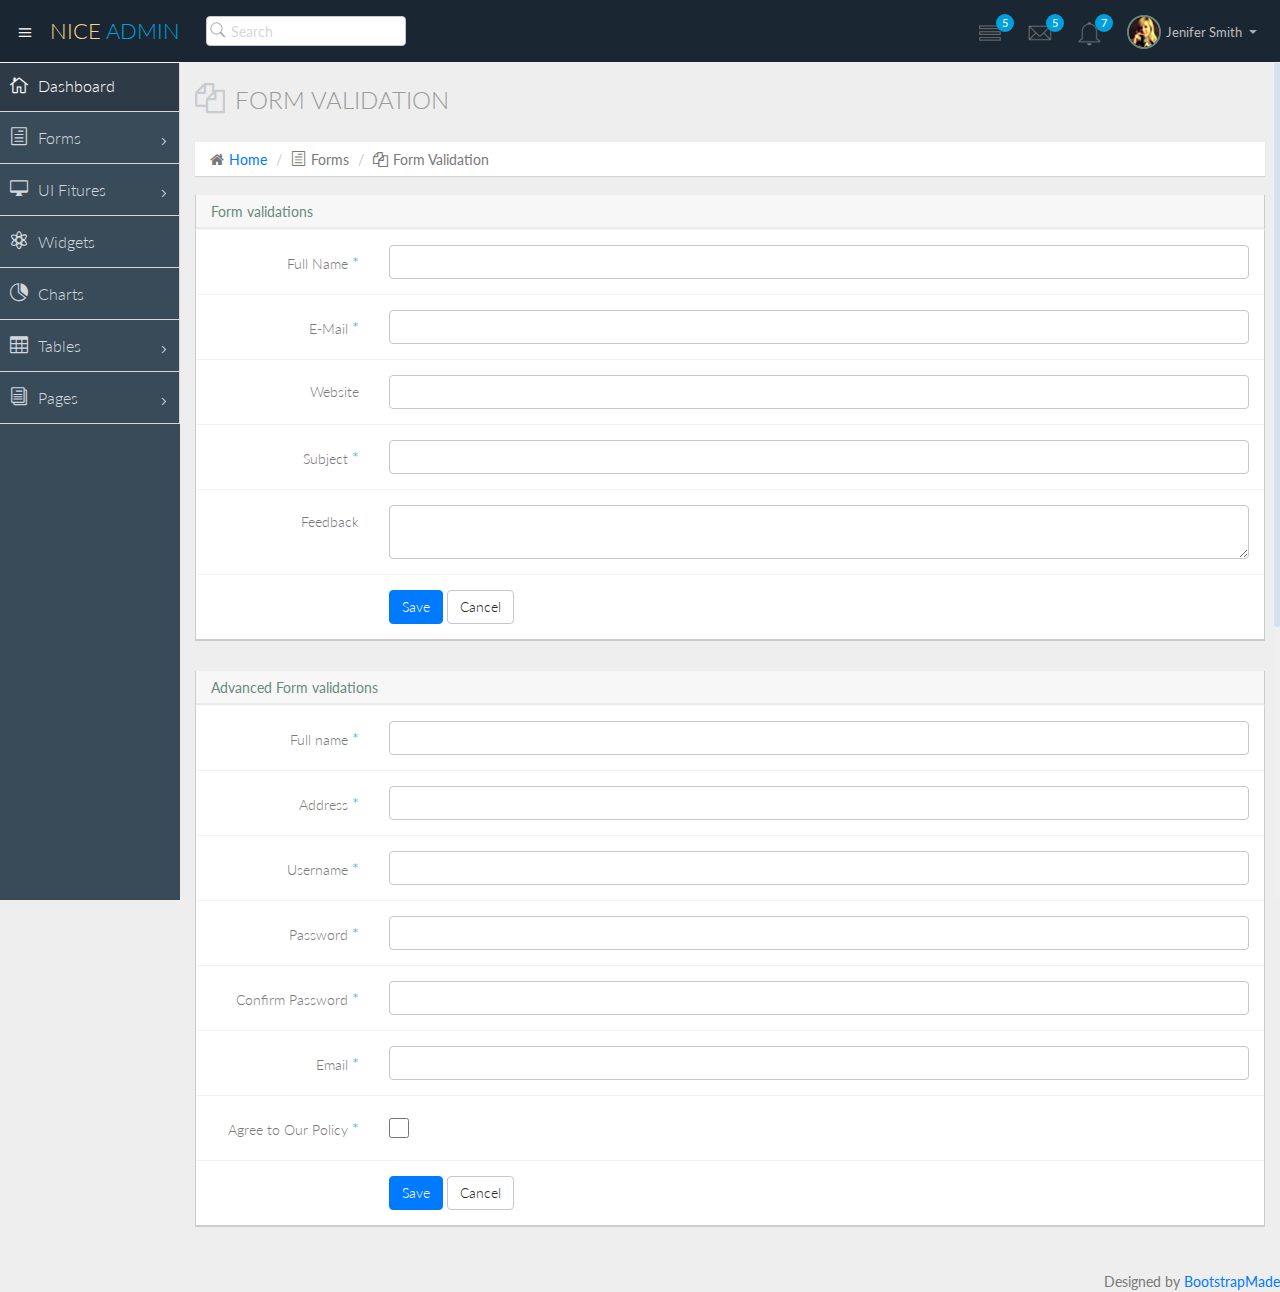
<file: form_validation.html>
<!DOCTYPE html>
<html lang="en">

<head>
  <meta charset="utf-8">
  <meta name="viewport" content="width=device-width, initial-scale=1.0">
  <meta name="description" content="Creative - Bootstrap 3 Responsive Admin Template">
  <meta name="author" content="GeeksLabs">
  <meta name="keyword" content="Creative, Dashboard, Admin, Template, Theme, Bootstrap, Responsive, Retina, Minimal">
  <link rel="shortcut icon" href="img/favicon.png">

  <title>Form Validation | Creative - Bootstrap 3 Responsive Admin Template</title>

  <!-- Bootstrap CSS -->
  <link href="css/bootstrap.min.css" rel="stylesheet">
  <!-- bootstrap theme -->
  <link href="css/bootstrap-theme.css" rel="stylesheet">
  <!--external css-->
  <!-- font icon -->
  <link href="css/elegant-icons-style.css" rel="stylesheet" />
  <link href="css/font-awesome.min.css" rel="stylesheet" />
  <!-- Custom styles -->
  <link href="css/style.css" rel="stylesheet">
  <link href="css/style-responsive.css" rel="stylesheet" />

  <!-- HTML5 shim and Respond.js IE8 support of HTML5 -->
  <!--[if lt IE 9]>
      <script src="js/html5shiv.js"></script>
      <script src="js/respond.min.js"></script>
      <script src="js/lte-ie7.js"></script>
    <![endif]-->

    <!-- =======================================================
      Theme Name: NiceAdmin
      Theme URL: https://bootstrapmade.com/nice-admin-bootstrap-admin-html-template/
      Author: BootstrapMade
      Author URL: https://bootstrapmade.com
    ======================================================= -->
</head>

<body>
  <!-- container section start -->
  <section id="container" class="">
    <!--header start-->
    <header class="header dark-bg">
      <div class="toggle-nav">
        <div class="icon-reorder tooltips" data-original-title="Toggle Navigation" data-placement="bottom"><i class="icon_menu"></i></div>
      </div>

      <!--logo start-->
      <a href="index.html" class="logo">Nice <span class="lite">Admin</span></a>
      <!--logo end-->

      <div class="nav search-row" id="top_menu">
        <!--  search form start -->
        <ul class="nav top-menu">
          <li>
            <form class="navbar-form">
              <input class="form-control" placeholder="Search" type="text">
            </form>
          </li>
        </ul>
        <!--  search form end -->
      </div>

      <div class="top-nav notification-row">
        <!-- notificatoin dropdown start-->
        <ul class="nav pull-right top-menu">

          <!-- task notificatoin start -->
          <li id="task_notificatoin_bar" class="dropdown">
            <a data-toggle="dropdown" class="dropdown-toggle" href="#">
                            <i class="icon-task-l"></i>
                            <span class="badge bg-important">5</span>
                        </a>
            <ul class="dropdown-menu extended tasks-bar">
              <div class="notify-arrow notify-arrow-blue"></div>
              <li>
                <p class="blue">You have 5 pending tasks</p>
              </li>
              <li>
                <a href="#">
                  <div class="task-info">
                    <div class="desc">Design PSD </div>
                    <div class="percent">90%</div>
                  </div>
                  <div class="progress progress-striped">
                    <div class="progress-bar progress-bar-success" role="progressbar" aria-valuenow="90" aria-valuemin="0" aria-valuemax="100" style="width: 90%">
                      <span class="sr-only">90% Complete (success)</span>
                    </div>
                  </div>
                </a>
              </li>
              <li>
                <a href="#">
                  <div class="task-info">
                    <div class="desc">
                      Project 1
                    </div>
                    <div class="percent">30%</div>
                  </div>
                  <div class="progress progress-striped">
                    <div class="progress-bar progress-bar-warning" role="progressbar" aria-valuenow="30" aria-valuemin="0" aria-valuemax="100" style="width: 30%">
                      <span class="sr-only">30% Complete (warning)</span>
                    </div>
                  </div>
                </a>
              </li>
              <li>
                <a href="#">
                  <div class="task-info">
                    <div class="desc">Digital Marketing</div>
                    <div class="percent">80%</div>
                  </div>
                  <div class="progress progress-striped">
                    <div class="progress-bar progress-bar-info" role="progressbar" aria-valuenow="80" aria-valuemin="0" aria-valuemax="100" style="width: 80%">
                      <span class="sr-only">80% Complete</span>
                    </div>
                  </div>
                </a>
              </li>
              <li>
                <a href="#">
                  <div class="task-info">
                    <div class="desc">Logo Designing</div>
                    <div class="percent">78%</div>
                  </div>
                  <div class="progress progress-striped">
                    <div class="progress-bar progress-bar-danger" role="progressbar" aria-valuenow="78" aria-valuemin="0" aria-valuemax="100" style="width: 78%">
                      <span class="sr-only">78% Complete (danger)</span>
                    </div>
                  </div>
                </a>
              </li>
              <li>
                <a href="#">
                  <div class="task-info">
                    <div class="desc">Mobile App</div>
                    <div class="percent">50%</div>
                  </div>
                  <div class="progress progress-striped active">
                    <div class="progress-bar" role="progressbar" aria-valuenow="50" aria-valuemin="0" aria-valuemax="100" style="width: 50%">
                      <span class="sr-only">50% Complete</span>
                    </div>
                  </div>

                </a>
              </li>
              <li class="external">
                <a href="#">See All Tasks</a>
              </li>
            </ul>
          </li>
          <!-- task notificatoin end -->
          <!-- inbox notificatoin start-->
          <li id="mail_notificatoin_bar" class="dropdown">
            <a data-toggle="dropdown" class="dropdown-toggle" href="#">
                            <i class="icon-envelope-l"></i>
                            <span class="badge bg-important">5</span>
                        </a>
            <ul class="dropdown-menu extended inbox">
              <div class="notify-arrow notify-arrow-blue"></div>
              <li>
                <p class="blue">You have 5 new messages</p>
              </li>
              <li>
                <a href="#">
                                    <span class="photo"><img alt="avatar" src="./img/avatar-mini.jpg"></span>
                                    <span class="subject">
                                    <span class="from">Greg  Martin</span>
                                    <span class="time">1 min</span>
                                    </span>
                                    <span class="message">
                                        I really like this admin panel.
                                    </span>
                                </a>
              </li>
              <li>
                <a href="#">
                                    <span class="photo"><img alt="avatar" src="./img/avatar-mini2.jpg"></span>
                                    <span class="subject">
                                    <span class="from">Bob   Mckenzie</span>
                                    <span class="time">5 mins</span>
                                    </span>
                                    <span class="message">
                                     Hi, What is next project plan?
                                    </span>
                                </a>
              </li>
              <li>
                <a href="#">
                                    <span class="photo"><img alt="avatar" src="./img/avatar-mini3.jpg"></span>
                                    <span class="subject">
                                    <span class="from">Phillip   Park</span>
                                    <span class="time">2 hrs</span>
                                    </span>
                                    <span class="message">
                                        I am like to buy this Admin Template.
                                    </span>
                                </a>
              </li>
              <li>
                <a href="#">
                                    <span class="photo"><img alt="avatar" src="./img/avatar-mini4.jpg"></span>
                                    <span class="subject">
                                    <span class="from">Ray   Munoz</span>
                                    <span class="time">1 day</span>
                                    </span>
                                    <span class="message">
                                        Icon fonts are great.
                                    </span>
                                </a>
              </li>
              <li>
                <a href="#">See all messages</a>
              </li>
            </ul>
          </li>
          <!-- inbox notificatoin end -->
          <!-- alert notification start-->
          <li id="alert_notificatoin_bar" class="dropdown">
            <a data-toggle="dropdown" class="dropdown-toggle" href="#">

                            <i class="icon-bell-l"></i>
                            <span class="badge bg-important">7</span>
                        </a>
            <ul class="dropdown-menu extended notification">
              <div class="notify-arrow notify-arrow-blue"></div>
              <li>
                <p class="blue">You have 4 new notifications</p>
              </li>
              <li>
                <a href="#">
                                    <span class="label label-primary"><i class="icon_profile"></i></span>
                                    Friend Request
                                    <span class="small italic pull-right">5 mins</span>
                                </a>
              </li>
              <li>
                <a href="#">
                                    <span class="label label-warning"><i class="icon_pin"></i></span>
                                    John location.
                                    <span class="small italic pull-right">50 mins</span>
                                </a>
              </li>
              <li>
                <a href="#">
                                    <span class="label label-danger"><i class="icon_book_alt"></i></span>
                                    Project 3 Completed.
                                    <span class="small italic pull-right">1 hr</span>
                                </a>
              </li>
              <li>
                <a href="#">
                                    <span class="label label-success"><i class="icon_like"></i></span>
                                    Mick appreciated your work.
                                    <span class="small italic pull-right"> Today</span>
                                </a>
              </li>
              <li>
                <a href="#">See all notifications</a>
              </li>
            </ul>
          </li>
          <!-- alert notification end-->
          <!-- user login dropdown start-->
          <li class="dropdown">
            <a data-toggle="dropdown" class="dropdown-toggle" href="#">
                            <span class="profile-ava">
                                <img alt="" src="img/avatar1_small.jpg">
                            </span>
                            <span class="username">Jenifer Smith</span>
                            <b class="caret"></b>
                        </a>
            <ul class="dropdown-menu extended logout">
              <div class="log-arrow-up"></div>
              <li class="eborder-top">
                <a href="#"><i class="icon_profile"></i> My Profile</a>
              </li>
              <li>
                <a href="#"><i class="icon_mail_alt"></i> My Inbox</a>
              </li>
              <li>
                <a href="#"><i class="icon_clock_alt"></i> Timeline</a>
              </li>
              <li>
                <a href="#"><i class="icon_chat_alt"></i> Chats</a>
              </li>
              <li>
                <a href="login.html"><i class="icon_key_alt"></i> Log Out</a>
              </li>
              <li>
                <a href="documentation.html"><i class="icon_key_alt"></i> Documentation</a>
              </li>
              <li>
                <a href="documentation.html"><i class="icon_key_alt"></i> Documentation</a>
              </li>
            </ul>
          </li>
          <!-- user login dropdown end -->
        </ul>
        <!-- notificatoin dropdown end-->
      </div>
    </header>
    <!--header end-->

    <!--sidebar start-->
    <aside>
      <div id="sidebar" class="nav-collapse ">
        <!-- sidebar menu start-->
        <ul class="sidebar-menu">
          <li class="active">
            <a class="" href="index.html">
                          <i class="icon_house_alt"></i>
                          <span>Dashboard</span>
                      </a>
          </li>
          <li class="sub-menu">
            <a href="javascript:;" class="">
                          <i class="icon_document_alt"></i>
                          <span>Forms</span>
                          <span class="menu-arrow arrow_carrot-right"></span>
                      </a>
            <ul class="sub">
              <li><a class="" href="form_component.html">Form Elements</a></li>
              <li><a class="" href="form_validation.html">Form Validation</a></li>
            </ul>
          </li>
          <li class="sub-menu">
            <a href="javascript:;" class="">
                          <i class="icon_desktop"></i>
                          <span>UI Fitures</span>
                          <span class="menu-arrow arrow_carrot-right"></span>
                      </a>
            <ul class="sub">
              <li><a class="" href="general.html">Components</a></li>
              <li><a class="" href="buttons.html">Buttons</a></li>
              <li><a class="" href="grids.html">Grids</a></li>
            </ul>
          </li>
          <li>
            <a class="" href="widgets.html">
                          <i class="icon_genius"></i>
                          <span>Widgets</span>
                      </a>
          </li>
          <li>
            <a class="" href="chart-chartjs.html">
                          <i class="icon_piechart"></i>
                          <span>Charts</span>

                      </a>

          </li>

          <li class="sub-menu">
            <a href="javascript:;" class="">
                          <i class="icon_table"></i>
                          <span>Tables</span>
                          <span class="menu-arrow arrow_carrot-right"></span>
                      </a>
            <ul class="sub">
              <li><a class="" href="basic_table.html">Basic Table</a></li>
            </ul>
          </li>

          <li class="sub-menu">
            <a href="javascript:;" class="">
                          <i class="icon_documents_alt"></i>
                          <span>Pages</span>
                          <span class="menu-arrow arrow_carrot-right"></span>
                      </a>
            <ul class="sub">
              <li><a class="" href="profile.html">Profile</a></li>
              <li><a class="" href="login.html"><span>Login Page</span></a></li>
              <li><a class="" href="contact.html"><span>Contact Page</span></a></li>
              <li><a class="" href="blank.html">Blank Page</a></li>
              <li><a class="" href="404.html">404 Error</a></li>
            </ul>
          </li>

        </ul>
        <!-- sidebar menu end-->
      </div>
    </aside>
    <!--sidebar end-->

    <!--main content start-->
    <section id="main-content">
      <section class="wrapper">
        <div class="row">
          <div class="col-lg-12">
            <h3 class="page-header"><i class="fa fa-files-o"></i> Form Validation</h3>
            <ol class="breadcrumb">
              <li><i class="fa fa-home"></i><a href="index.html">Home</a></li>
              <li><i class="icon_document_alt"></i>Forms</li>
              <li><i class="fa fa-files-o"></i>Form Validation</li>
            </ol>
          </div>
        </div>
        <!-- Form validations -->
        <div class="row">
          <div class="col-lg-12">
            <section class="panel">
              <header class="panel-heading">
                Form validations
              </header>
              <div class="panel-body">
                <div class="form">
                  <form class="form-validate form-horizontal" id="feedback_form" method="get" action="">
                    <div class="form-group ">
                      <label for="cname" class="control-label col-lg-2">Full Name <span class="required">*</span></label>
                      <div class="col-lg-10">
                        <input class="form-control" id="cname" name="fullname" minlength="5" type="text" required />
                      </div>
                    </div>
                    <div class="form-group ">
                      <label for="cemail" class="control-label col-lg-2">E-Mail <span class="required">*</span></label>
                      <div class="col-lg-10">
                        <input class="form-control " id="cemail" type="email" name="email" required />
                      </div>
                    </div>
                    <div class="form-group ">
                      <label for="curl" class="control-label col-lg-2">Website</label>
                      <div class="col-lg-10">
                        <input class="form-control " id="curl" type="url" name="url" />
                      </div>
                    </div>
                    <div class="form-group ">
                      <label for="cname" class="control-label col-lg-2">Subject <span class="required">*</span></label>
                      <div class="col-lg-10">
                        <input class="form-control" id="subject" name="subject" minlength="5" type="text" required />
                      </div>
                    </div>
                    <div class="form-group ">
                      <label for="ccomment" class="control-label col-lg-2">Feedback</label>
                      <div class="col-lg-10">
                        <textarea class="form-control " id="ccomment" name="comment" required></textarea>
                      </div>
                    </div>
                    <div class="form-group">
                      <div class="col-lg-offset-2 col-lg-10">
                        <button class="btn btn-primary" type="submit">Save</button>
                        <button class="btn btn-default" type="button">Cancel</button>
                      </div>
                    </div>
                  </form>
                </div>

              </div>
            </section>
          </div>
        </div>
        <div class="row">
          <div class="col-lg-12">
            <section class="panel">
              <header class="panel-heading">
                Advanced Form validations
              </header>
              <div class="panel-body">
                <div class="form">
                  <form class="form-validate form-horizontal " id="register_form" method="get" action="">
                    <div class="form-group ">
                      <label for="fullname" class="control-label col-lg-2">Full name <span class="required">*</span></label>
                      <div class="col-lg-10">
                        <input class=" form-control" id="fullname" name="fullname" type="text" />
                      </div>
                    </div>
                    <div class="form-group ">
                      <label for="address" class="control-label col-lg-2">Address <span class="required">*</span></label>
                      <div class="col-lg-10">
                        <input class=" form-control" id="address" name="address" type="text" />
                      </div>
                    </div>
                    <div class="form-group ">
                      <label for="username" class="control-label col-lg-2">Username <span class="required">*</span></label>
                      <div class="col-lg-10">
                        <input class="form-control " id="username" name="username" type="text" />
                      </div>
                    </div>
                    <div class="form-group ">
                      <label for="password" class="control-label col-lg-2">Password <span class="required">*</span></label>
                      <div class="col-lg-10">
                        <input class="form-control " id="password" name="password" type="password" />
                      </div>
                    </div>
                    <div class="form-group ">
                      <label for="confirm_password" class="control-label col-lg-2">Confirm Password <span class="required">*</span></label>
                      <div class="col-lg-10">
                        <input class="form-control " id="confirm_password" name="confirm_password" type="password" />
                      </div>
                    </div>
                    <div class="form-group ">
                      <label for="email" class="control-label col-lg-2">Email <span class="required">*</span></label>
                      <div class="col-lg-10">
                        <input class="form-control " id="email" name="email" type="email" />
                      </div>
                    </div>
                    <div class="form-group ">
                      <label for="agree" class="control-label col-lg-2 col-sm-3">Agree to Our Policy <span class="required">*</span></label>
                      <div class="col-lg-10 col-sm-9">
                        <input type="checkbox" style="width: 20px" class="checkbox form-control" id="agree" name="agree" />
                      </div>
                    </div>
                    <div class="form-group">
                      <div class="col-lg-offset-2 col-lg-10">
                        <button class="btn btn-primary" type="submit">Save</button>
                        <button class="btn btn-default" type="button">Cancel</button>
                      </div>
                    </div>
                  </form>
                </div>
              </div>
            </section>
          </div>
        </div>
        <!-- page end-->
      </section>
    </section>
    <!--main content end-->
    <div class="text-right">
      <div class="credits">
          <!--
            All the links in the footer should remain intact.
            You can delete the links only if you purchased the pro version.
            Licensing information: https://bootstrapmade.com/license/
            Purchase the pro version form: https://bootstrapmade.com/buy/?theme=NiceAdmin
          -->
          Designed by <a href="https://bootstrapmade.com/">BootstrapMade</a>
        </div>
    </div>
  </section>
  <!-- container section end -->

  <!-- javascripts -->
  <script src="js/jquery.js"></script>
  <script src="js/bootstrap.min.js"></script>
  <!-- nice scroll -->
  <script src="js/jquery.scrollTo.min.js"></script>
  <script src="js/jquery.nicescroll.js" type="text/javascript"></script>
  <!-- jquery validate js -->
  <script type="text/javascript" src="js/jquery.validate.min.js"></script>

  <!-- custom form validation script for this page-->
  <script src="js/form-validation-script.js"></script>
  <!--custome script for all page-->
  <script src="js/scripts.js"></script>


</body>

</html>
</file>
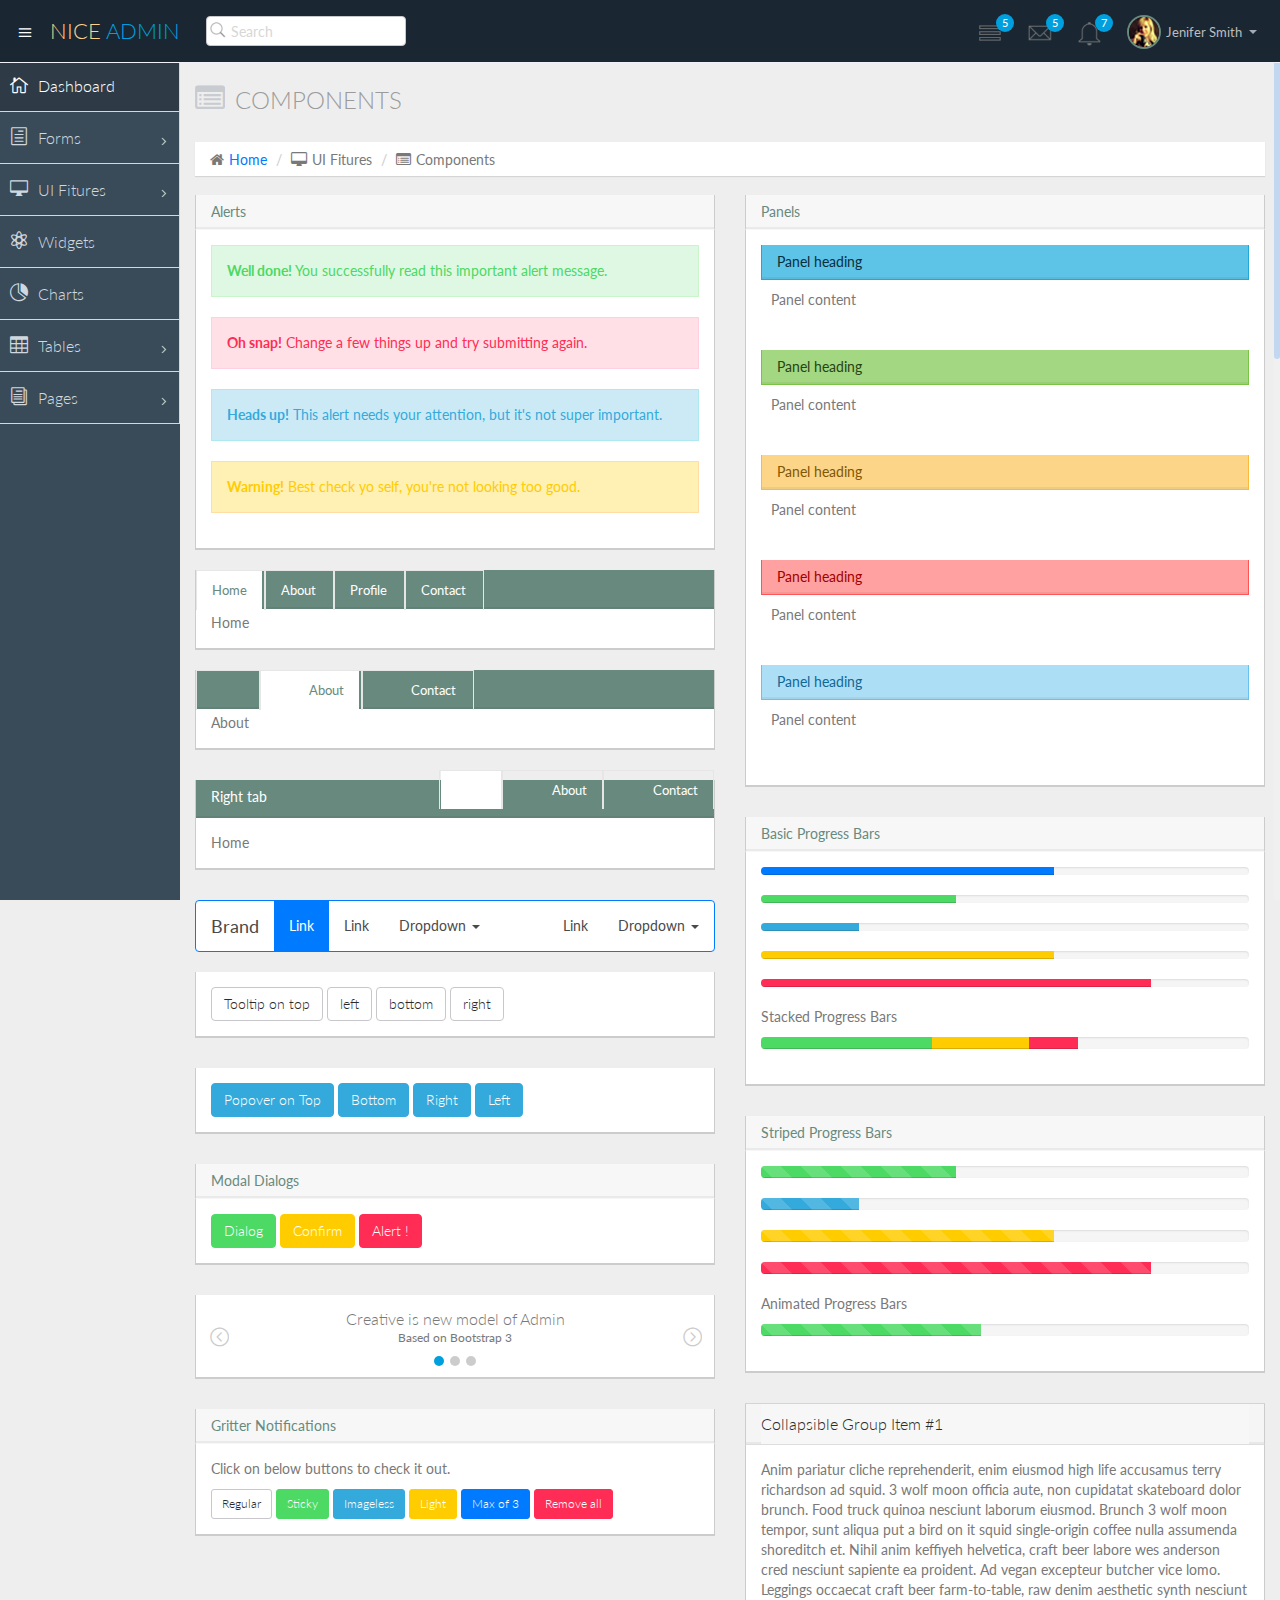
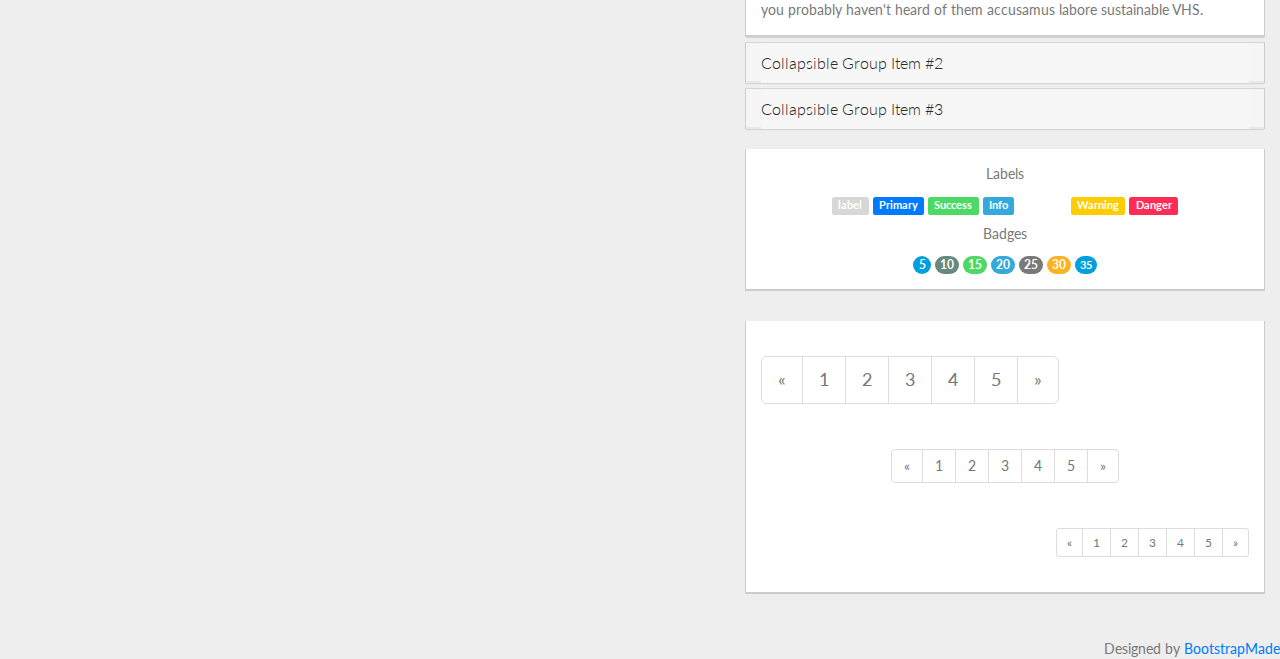
<file: general.html>
<!DOCTYPE html>
<html lang="en">

<head>
  <meta charset="utf-8">
  <meta name="viewport" content="width=device-width, initial-scale=1.0">
  <meta name="description" content="Creative - Bootstrap 3 Responsive Admin Template">
  <meta name="author" content="GeeksLabs">
  <meta name="keyword" content="Creative, Dashboard, Admin, Template, Theme, Bootstrap, Responsive, Retina, Minimal">
  <link rel="shortcut icon" href="img/favicon.png">

  <title>Elements | Creative - Bootstrap 3 Responsive Admin Template</title>

  <!-- Bootstrap CSS -->
  <link href="css/bootstrap.min.css" rel="stylesheet">
  <!-- bootstrap theme -->
  <link href="css/bootstrap-theme.css" rel="stylesheet">
  <!--external css-->
  <!-- font icon -->
  <link href="css/elegant-icons-style.css" rel="stylesheet" />
  <link href="css/font-awesome.min.css" rel="stylesheet" />
  <!-- Custom styles -->
  <link href="css/style.css" rel="stylesheet">
  <link href="css/style-responsive.css" rel="stylesheet" />

  <!-- HTML5 shim and Respond.js IE8 support of HTML5 -->
  <!--[if lt IE 9]>
      <script src="js/html5shiv.js"></script>
      <script src="js/respond.min.js"></script>
      <script src="js/lte-ie7.js"></script>
    <![endif]-->

    <!-- =======================================================
      Theme Name: NiceAdmin
      Theme URL: https://bootstrapmade.com/nice-admin-bootstrap-admin-html-template/
      Author: BootstrapMade
      Author URL: https://bootstrapmade.com
    ======================================================= -->
</head>

<body>

  <!-- container section start -->
  <section id="container" class="">
    <!--header start-->
    <header class="header dark-bg">
      <div class="toggle-nav">
        <div class="icon-reorder tooltips" data-original-title="Toggle Navigation" data-placement="bottom"><i class="icon_menu"></i></div>
      </div>

      <!--logo start-->
      <a href="index.html" class="logo">Nice <span class="lite">Admin</span></a>
      <!--logo end-->

      <div class="nav search-row" id="top_menu">
        <!--  search form start -->
        <ul class="nav top-menu">
          <li>
            <form class="navbar-form">
              <input class="form-control" placeholder="Search" type="text">
            </form>
          </li>
        </ul>
        <!--  search form end -->
      </div>

      <div class="top-nav notification-row">
        <!-- notificatoin dropdown start-->
        <ul class="nav pull-right top-menu">

          <!-- task notificatoin start -->
          <li id="task_notificatoin_bar" class="dropdown">
            <a data-toggle="dropdown" class="dropdown-toggle" href="#">
                            <i class="icon-task-l"></i>
                            <span class="badge bg-important">5</span>
                        </a>
            <ul class="dropdown-menu extended tasks-bar">
              <div class="notify-arrow notify-arrow-blue"></div>
              <li>
                <p class="blue">You have 5 pending tasks</p>
              </li>
              <li>
                <a href="#">
                  <div class="task-info">
                    <div class="desc">Design PSD </div>
                    <div class="percent">90%</div>
                  </div>
                  <div class="progress progress-striped">
                    <div class="progress-bar progress-bar-success" role="progressbar" aria-valuenow="90" aria-valuemin="0" aria-valuemax="100" style="width: 90%">
                      <span class="sr-only">90% Complete (success)</span>
                    </div>
                  </div>
                </a>
              </li>
              <li>
                <a href="#">
                  <div class="task-info">
                    <div class="desc">
                      Project 1
                    </div>
                    <div class="percent">30%</div>
                  </div>
                  <div class="progress progress-striped">
                    <div class="progress-bar progress-bar-warning" role="progressbar" aria-valuenow="30" aria-valuemin="0" aria-valuemax="100" style="width: 30%">
                      <span class="sr-only">30% Complete (warning)</span>
                    </div>
                  </div>
                </a>
              </li>
              <li>
                <a href="#">
                  <div class="task-info">
                    <div class="desc">Digital Marketing</div>
                    <div class="percent">80%</div>
                  </div>
                  <div class="progress progress-striped">
                    <div class="progress-bar progress-bar-info" role="progressbar" aria-valuenow="80" aria-valuemin="0" aria-valuemax="100" style="width: 80%">
                      <span class="sr-only">80% Complete</span>
                    </div>
                  </div>
                </a>
              </li>
              <li>
                <a href="#">
                  <div class="task-info">
                    <div class="desc">Logo Designing</div>
                    <div class="percent">78%</div>
                  </div>
                  <div class="progress progress-striped">
                    <div class="progress-bar progress-bar-danger" role="progressbar" aria-valuenow="78" aria-valuemin="0" aria-valuemax="100" style="width: 78%">
                      <span class="sr-only">78% Complete (danger)</span>
                    </div>
                  </div>
                </a>
              </li>
              <li>
                <a href="#">
                  <div class="task-info">
                    <div class="desc">Mobile App</div>
                    <div class="percent">50%</div>
                  </div>
                  <div class="progress progress-striped active">
                    <div class="progress-bar" role="progressbar" aria-valuenow="50" aria-valuemin="0" aria-valuemax="100" style="width: 50%">
                      <span class="sr-only">50% Complete</span>
                    </div>
                  </div>

                </a>
              </li>
              <li class="external">
                <a href="#">See All Tasks</a>
              </li>
            </ul>
          </li>
          <!-- task notificatoin end -->
          <!-- inbox notificatoin start-->
          <li id="mail_notificatoin_bar" class="dropdown">
            <a data-toggle="dropdown" class="dropdown-toggle" href="#">
                            <i class="icon-envelope-l"></i>
                            <span class="badge bg-important">5</span>
                        </a>
            <ul class="dropdown-menu extended inbox">
              <div class="notify-arrow notify-arrow-blue"></div>
              <li>
                <p class="blue">You have 5 new messages</p>
              </li>
              <li>
                <a href="#">
                                    <span class="photo"><img alt="avatar" src="./img/avatar-mini.jpg"></span>
                                    <span class="subject">
                                    <span class="from">Greg  Martin</span>
                                    <span class="time">1 min</span>
                                    </span>
                                    <span class="message">
                                        I really like this admin panel.
                                    </span>
                                </a>
              </li>
              <li>
                <a href="#">
                                    <span class="photo"><img alt="avatar" src="./img/avatar-mini2.jpg"></span>
                                    <span class="subject">
                                    <span class="from">Bob   Mckenzie</span>
                                    <span class="time">5 mins</span>
                                    </span>
                                    <span class="message">
                                     Hi, What is next project plan?
                                    </span>
                                </a>
              </li>
              <li>
                <a href="#">
                                    <span class="photo"><img alt="avatar" src="./img/avatar-mini3.jpg"></span>
                                    <span class="subject">
                                    <span class="from">Phillip   Park</span>
                                    <span class="time">2 hrs</span>
                                    </span>
                                    <span class="message">
                                        I am like to buy this Admin Template.
                                    </span>
                                </a>
              </li>
              <li>
                <a href="#">
                                    <span class="photo"><img alt="avatar" src="./img/avatar-mini4.jpg"></span>
                                    <span class="subject">
                                    <span class="from">Ray   Munoz</span>
                                    <span class="time">1 day</span>
                                    </span>
                                    <span class="message">
                                        Icon fonts are great.
                                    </span>
                                </a>
              </li>
              <li>
                <a href="#">See all messages</a>
              </li>
            </ul>
          </li>
          <!-- inbox notificatoin end -->
          <!-- alert notification start-->
          <li id="alert_notificatoin_bar" class="dropdown">
            <a data-toggle="dropdown" class="dropdown-toggle" href="#">

                            <i class="icon-bell-l"></i>
                            <span class="badge bg-important">7</span>
                        </a>
            <ul class="dropdown-menu extended notification">
              <div class="notify-arrow notify-arrow-blue"></div>
              <li>
                <p class="blue">You have 4 new notifications</p>
              </li>
              <li>
                <a href="#">
                                    <span class="label label-primary"><i class="icon_profile"></i></span>
                                    Friend Request
                                    <span class="small italic pull-right">5 mins</span>
                                </a>
              </li>
              <li>
                <a href="#">
                                    <span class="label label-warning"><i class="icon_pin"></i></span>
                                    John location.
                                    <span class="small italic pull-right">50 mins</span>
                                </a>
              </li>
              <li>
                <a href="#">
                                    <span class="label label-danger"><i class="icon_book_alt"></i></span>
                                    Project 3 Completed.
                                    <span class="small italic pull-right">1 hr</span>
                                </a>
              </li>
              <li>
                <a href="#">
                                    <span class="label label-success"><i class="icon_like"></i></span>
                                    Mick appreciated your work.
                                    <span class="small italic pull-right"> Today</span>
                                </a>
              </li>
              <li>
                <a href="#">See all notifications</a>
              </li>
            </ul>
          </li>
          <!-- alert notification end-->
          <!-- user login dropdown start-->
          <li class="dropdown">
            <a data-toggle="dropdown" class="dropdown-toggle" href="#">
                            <span class="profile-ava">
                                <img alt="" src="img/avatar1_small.jpg">
                            </span>
                            <span class="username">Jenifer Smith</span>
                            <b class="caret"></b>
                        </a>
            <ul class="dropdown-menu extended logout">
              <div class="log-arrow-up"></div>
              <li class="eborder-top">
                <a href="#"><i class="icon_profile"></i> My Profile</a>
              </li>
              <li>
                <a href="#"><i class="icon_mail_alt"></i> My Inbox</a>
              </li>
              <li>
                <a href="#"><i class="icon_clock_alt"></i> Timeline</a>
              </li>
              <li>
                <a href="#"><i class="icon_chat_alt"></i> Chats</a>
              </li>
              <li>
                <a href="login.html"><i class="icon_key_alt"></i> Log Out</a>
              </li>
              <li>
                <a href="documentation.html"><i class="icon_key_alt"></i> Documentation</a>
              </li>
              <li>
                <a href="documentation.html"><i class="icon_key_alt"></i> Documentation</a>
              </li>
            </ul>
          </li>
          <!-- user login dropdown end -->
        </ul>
        <!-- notificatoin dropdown end-->
      </div>
    </header>
    <!--header end-->

    <!--sidebar start-->
    <aside>
      <div id="sidebar" class="nav-collapse ">
        <!-- sidebar menu start-->
        <ul class="sidebar-menu">
          <li class="active">
            <a class="" href="index.html">
                          <i class="icon_house_alt"></i>
                          <span>Dashboard</span>
                      </a>
          </li>
          <li class="sub-menu">
            <a href="javascript:;" class="">
                          <i class="icon_document_alt"></i>
                          <span>Forms</span>
                          <span class="menu-arrow arrow_carrot-right"></span>
                      </a>
            <ul class="sub">
              <li><a class="" href="form_component.html">Form Elements</a></li>
              <li><a class="" href="form_validation.html">Form Validation</a></li>
            </ul>
          </li>
          <li class="sub-menu">
            <a href="javascript:;" class="">
                          <i class="icon_desktop"></i>
                          <span>UI Fitures</span>
                          <span class="menu-arrow arrow_carrot-right"></span>
                      </a>
            <ul class="sub">
              <li><a class="" href="general.html">Components</a></li>
              <li><a class="" href="buttons.html">Buttons</a></li>
              <li><a class="" href="grids.html">Grids</a></li>
            </ul>
          </li>
          <li>
            <a class="" href="widgets.html">
                          <i class="icon_genius"></i>
                          <span>Widgets</span>
                      </a>
          </li>
          <li>
            <a class="" href="chart-chartjs.html">
                          <i class="icon_piechart"></i>
                          <span>Charts</span>

                      </a>

          </li>

          <li class="sub-menu">
            <a href="javascript:;" class="">
                          <i class="icon_table"></i>
                          <span>Tables</span>
                          <span class="menu-arrow arrow_carrot-right"></span>
                      </a>
            <ul class="sub">
              <li><a class="" href="basic_table.html">Basic Table</a></li>
            </ul>
          </li>

          <li class="sub-menu">
            <a href="javascript:;" class="">
                          <i class="icon_documents_alt"></i>
                          <span>Pages</span>
                          <span class="menu-arrow arrow_carrot-right"></span>
                      </a>
            <ul class="sub">
              <li><a class="" href="profile.html">Profile</a></li>
              <li><a class="" href="login.html"><span>Login Page</span></a></li>
              <li><a class="" href="contact.html"><span>Contact Page</span></a></li>
              <li><a class="" href="blank.html">Blank Page</a></li>
              <li><a class="" href="404.html">404 Error</a></li>
            </ul>
          </li>

        </ul>
        <!-- sidebar menu end-->
      </div>
    </aside>
    <!--sidebar end-->

    <!--main content start-->
    <section id="main-content">
      <section class="wrapper">
        <div class="row">
          <div class="col-lg-12">
            <h3 class="page-header"><i class="fa fa-list-alt"></i> Components</h3>
            <ol class="breadcrumb">
              <li><i class="fa fa-home"></i><a href="index.html">Home</a></li>
              <li><i class="fa fa-desktop"></i>UI Fitures</li>
              <li><i class="fa fa-list-alt"></i>Components</li>
            </ol>
          </div>
        </div>
        <div class="row">
          <div class="col-lg-6">
            <!--notification start-->
            <section class="panel">
              <header class="panel-heading">
                Alerts
              </header>
              <div class="panel-body">
                <div class="alert alert-success fade in">
                  <button data-dismiss="alert" class="close close-sm" type="button">
                                      <i class="icon-remove"></i>
                                  </button>
                  <strong>Well done!</strong> You successfully read this important alert message.
                </div>
                <div class="alert alert-block alert-danger fade in">
                  <button data-dismiss="alert" class="close close-sm" type="button">
                                      <i class="icon-remove"></i>
                                  </button>
                  <strong>Oh snap!</strong> Change a few things up and try submitting again.
                </div>
                <div class="alert alert-info fade in">
                  <button data-dismiss="alert" class="close close-sm" type="button">
                                      <i class="icon-remove"></i>
                                  </button>
                  <strong>Heads up!</strong> This alert needs your attention, but it's not super important.
                </div>
                <div class="alert alert-warning fade in">
                  <button data-dismiss="alert" class="close close-sm" type="button">
                                      <i class="icon-remove"></i>
                                  </button>
                  <strong>Warning!</strong> Best check yo self, you're not looking too good.
                </div>

              </div>
            </section>
            <!--notification end-->

            <!--tab nav start-->
            <section class="panel">
              <header class="panel-heading tab-bg-primary ">
                <ul class="nav nav-tabs">
                  <li class="active">
                    <a data-toggle="tab" href="#home">Home</a>
                  </li>
                  <li class="">
                    <a data-toggle="tab" href="#about">About</a>
                  </li>
                  <li class="">
                    <a data-toggle="tab" href="#profile">Profile</a>
                  </li>
                  <li class="">
                    <a data-toggle="tab" href="#contact">Contact</a>
                  </li>
                </ul>
              </header>
              <div class="panel-body">
                <div class="tab-content">
                  <div id="home" class="tab-pane active">
                    Home
                  </div>
                  <div id="about" class="tab-pane">About</div>
                  <div id="profile" class="tab-pane">Profile</div>
                  <div id="contact" class="tab-pane">Contact</div>
                </div>
              </div>
            </section>
            <!--tab nav start-->
            <!--tab nav start-->
            <section class="panel">
              <header class="panel-heading tab-bg-primary">
                <ul class="nav nav-tabs">
                  <li>
                    <a data-toggle="tab" href="#home-2">
                                          <i class="icon-home"></i>
                                      </a>
                  </li>
                  <li class="active">
                    <a data-toggle="tab" href="#about-2">
                                          <i class="icon-user"></i>
                                          About
                                      </a>
                  </li>
                  <li class="">
                    <a data-toggle="tab" href="#contact-2">
                                          <i class="icon-envelope"></i>
                                          Contact
                                      </a>
                  </li>
                </ul>
              </header>
              <div class="panel-body">
                <div class="tab-content">
                  <div id="home-2" class="tab-pane ">
                    Home
                  </div>
                  <div id="about-2" class="tab-pane active">About</div>
                  <div id="contact-2" class="tab-pane ">Contact</div>
                </div>
              </div>
            </section>
            <!--tab nav start-->

            <!--tab nav start-->
            <section class="panel">
              <header class="panel-heading tab-bg-primary tab-right ">
                <ul class="nav nav-tabs pull-right">
                  <li class="active">
                    <a data-toggle="tab" href="#home-3">
                                          <i class="icon-home"></i>
                                      </a>
                  </li>
                  <li class="">
                    <a data-toggle="tab" href="#about-3">
                                          <i class="icon-user"></i>
                                          About
                                      </a>
                  </li>
                  <li class="">
                    <a data-toggle="tab" href="#contact-3">
                                          <i class="icon-envelope"></i>
                                          Contact
                                      </a>
                  </li>
                </ul>
                <span class="hidden-sm wht-color">Right tab</span>
              </header>
              <div class="panel-body">
                <div class="tab-content">
                  <div id="home-3" class="tab-pane active">
                    Home
                  </div>
                  <div id="about-3" class="tab-pane">About</div>
                  <div id="contact-3" class="tab-pane">Contact</div>
                </div>
              </div>
            </section>
            <!--tab nav start-->

            <!--navigation start-->
            <nav class="navbar navbar-default" role="navigation">
              <!-- Brand and toggle get grouped for better mobile display -->
              <div class="navbar-header">
                <button type="button" class="navbar-toggle" data-toggle="collapse" data-target=".navbar-ex1-collapse">
                                  <span class="sr-only">Toggle navigation</span>
                                  <span class="icon-bar"></span>
                                  <span class="icon-bar"></span>
                                  <span class="icon-bar"></span>
                              </button>
                <a class="navbar-brand" href="#">Brand</a>
              </div>

              <!-- Collect the nav links, forms, and other content for toggling -->
              <div class="collapse navbar-collapse navbar-ex1-collapse">
                <ul class="nav navbar-nav">
                  <li class="active"><a href="#">Link</a></li>
                  <li><a href="javascript:;">Link</a></li>
                  <li class="dropdown">
                    <a href="javascript:;" class="dropdown-toggle" data-toggle="dropdown">Dropdown <b class="caret"></b></a>
                    <ul class="dropdown-menu">
                      <li><a href="#">Action</a></li>
                      <li><a href="#">Another action</a></li>
                      <li><a href="#">Something else here</a></li>
                      <li><a href="#">Separated link</a></li>
                      <li><a href="#">One more separated link</a></li>
                    </ul>
                  </li>
                </ul>
                <!--<form class="navbar-form navbar-left" role="search">-->
                <!--<div class="form-group">-->
                <!--<input type="text" class="form-control" placeholder="Search">-->
                <!--</div>-->
                <!--<button type="submit" class="btn btn-default">Submit</button>-->
                <!--</form>-->
                <ul class="nav navbar-nav navbar-right">
                  <li><a href="javascript:;">Link</a></li>
                  <li class="dropdown">
                    <a href="javascript:;" class="dropdown-toggle" data-toggle="dropdown">Dropdown <b class="caret"></b></a>
                    <ul class="dropdown-menu">
                      <li><a href="#">Action</a></li>
                      <li><a href="#">Another action</a></li>
                      <li><a href="#">Something else here</a></li>
                      <li><a href="#">Separated link</a></li>
                    </ul>
                  </li>
                </ul>
              </div>
              <!-- /.navbar-collapse -->
            </nav>

            <!--navigation end-->

            <!--tooltips start-->
            <section class="panel">
              <div class="panel-body">
                <button title="" data-placement="top" data-toggle="tooltip" class="btn btn-default tooltips" type="button" data-original-title="Tooltip on top">Tooltip on top</button>
                <button title="" data-placement="left" data-toggle="tooltip" class="btn btn-default tooltips" type="button" data-original-title="Tooltip on left"> left</button>
                <button title="Tooltip on bottom" data-placement="bottom" data-toggle="tooltip " class="btn btn-default tooltips" type="button"> bottom</button>
                <button title="Tooltip on right" data-placement="right" data-toggle="tooltip" class="btn btn-default tooltips" type="button"> right</button>
              </div>
            </section>
            <!--tooltips start-->

            <!--popover start-->
            <section class="panel">
              <div class="panel-body">
                <button data-original-title="Popovers in top" data-content="And here's some amazing content. It's very engaging. right?" data-placement="top" data-trigger="hover" class="btn btn-info popovers">Popover on Top</button>
                <button data-original-title="Popovers in bottom" data-content="Vivamus sagittis lacus vel augue laoreet rutrum faucibus." data-placement="bottom" data-trigger="hover" class="btn btn-info popovers">Bottom</button>
                <button data-original-title="Popovers in right" data-content="Vivamus sagittis lacus vel augue laoreet rutrum faucibus." data-placement="right" data-trigger="hover" class="btn btn-info popovers">Right</button>
                <button data-original-title="Popovers in left" data-content="Vivamus sagittis lacus vel augue laoreet rutrum faucibus." data-placement="left" data-trigger="hover" class="btn btn-info popovers">Left</button>
              </div>
            </section>
            <!--popover start-->

            <!--modal start-->
            <section class="panel">
              <header class="panel-heading">
                Modal Dialogs
              </header>
              <div class="panel-body">
                <a class="btn btn-success" data-toggle="modal" href="#myModal">
                                  Dialog
                              </a>
                <a class="btn btn-warning" data-toggle="modal" href="#myModal2">
                                  Confirm
                              </a>
                <a class="btn btn-danger" data-toggle="modal" href="#myModal3">
                                  Alert !
                              </a>
                <!-- Modal -->
                <div class="modal fade" id="myModal" tabindex="-1" role="dialog" aria-labelledby="myModalLabel" aria-hidden="true">
                  <div class="modal-dialog">
                    <div class="modal-content">
                      <div class="modal-header">
                        <button type="button" class="close" data-dismiss="modal" aria-hidden="true">&times;</button>
                        <h4 class="modal-title">Modal Tittle</h4>
                      </div>
                      <div class="modal-body">

                        Body goes here...

                      </div>
                      <div class="modal-footer">
                        <button data-dismiss="modal" class="btn btn-default" type="button">Close</button>
                        <button class="btn btn-success" type="button">Save changes</button>
                      </div>
                    </div>
                  </div>
                </div>
                <!-- modal -->
                <!-- Modal -->
                <div class="modal fade" id="myModal2" tabindex="-1" role="dialog" aria-labelledby="myModalLabel" aria-hidden="true">
                  <div class="modal-dialog">
                    <div class="modal-content">
                      <div class="modal-header">
                        <button type="button" class="close" data-dismiss="modal" aria-hidden="true">&times;</button>
                        <h4 class="modal-title">Modal Tittle</h4>
                      </div>
                      <div class="modal-body">

                        Body goes here...

                      </div>
                      <div class="modal-footer">
                        <button data-dismiss="modal" class="btn btn-default" type="button">Close</button>
                        <button class="btn btn-warning" type="button"> Confirm</button>
                      </div>
                    </div>
                  </div>
                </div>
                <!-- modal -->
                <!-- Modal -->
                <div class="modal fade" id="myModal3" tabindex="-1" role="dialog" aria-labelledby="myModalLabel" aria-hidden="true">
                  <div class="modal-dialog">
                    <div class="modal-content">
                      <div class="modal-header">
                        <button type="button" class="close" data-dismiss="modal" aria-hidden="true">&times;</button>
                        <h4 class="modal-title">Modal Tittle</h4>
                      </div>
                      <div class="modal-body">

                        Body goes here...

                      </div>
                      <div class="modal-footer">
                        <button class="btn btn-danger" type="button"> Ok</button>
                      </div>
                    </div>
                  </div>
                </div>
                <!-- modal -->

              </div>
            </section>
            <!--modal start-->

            <!--carousel start-->
            <section class="panel">
              <div id="c-slide" class="carousel slide auto panel-body">
                <ol class="carousel-indicators out">
                  <li class="active" data-slide-to="0" data-target="#c-slide"></li>
                  <li class="" data-slide-to="1" data-target="#c-slide"></li>
                  <li class="" data-slide-to="2" data-target="#c-slide"></li>
                </ol>
                <div class="carousel-inner">
                  <div class="item text-center active">
                    <h3>Creative is new model of Admin</h3>
                    <small class="">Based on Bootstrap 3</small>
                  </div>
                  <div class="item text-center">
                    <h3>Massive UI Elements</h3>
                    <small class="">Fully Responsive</small>
                  </div>
                  <div class="item text-center">
                    <h3>Well Documentation</h3>
                    <small class="">Easy to Use</small>
                  </div>
                </div>
                <a data-slide="prev" href="#c-slide" class="left carousel-control">
                                  <i class="arrow_carrot-left_alt2"></i>
                              </a>
                <a data-slide="next" href="#c-slide" class="right carousel-control">
                                  <i class="arrow_carrot-right_alt2"></i>
                              </a>
              </div>
            </section>
            <!--carousel end-->

            <!--gritter notification start-->
            <section class="panel">
              <header class="panel-heading">
                Gritter Notifications
              </header>
              <div class="panel-body">
                <p class="">Click on below buttons to check it out.</p>
                <a id="add-regular" class="btn btn-default btn-sm" href="javascript:;">Regular</a>
                <a id="add-sticky" class="btn btn-success  btn-sm" href="javascript:;">Sticky</a>
                <a id="add-without-image" class="btn btn-info  btn-sm" href="javascript:;">Imageless</a>

                <a id="add-gritter-light" class="btn btn-warning  btn-sm" href="javascript:;">Light</a>
                <a id="add-max" class="btn btn-primary  btn-sm" href="javascript:;">Max of 3</a>
                <a id="remove-all" class="btn btn-danger  btn-sm" href="#">Remove all</a>
              </div>
            </section>
            <!--gritter notification end-->

          </div>
          <div class="col-lg-6">
            <section class="panel">
              <header class="panel-heading">
                Panels
              </header>
              <div class="panel-body">
                <div class="panel panel-primary">
                  <div class="panel-heading">Panel heading</div>
                  <div class="panel-content">Panel content</div>
                </div>
                <div class="panel panel-success">
                  <div class="panel-heading">Panel heading</div>
                  <div class="panel-content">Panel content</div>
                </div>
                <div class="panel panel-warning">
                  <div class="panel-heading">Panel heading</div>
                  <div class="panel-content">Panel content</div>
                </div>
                <div class="panel panel-danger">
                  <div class="panel-heading">Panel heading</div>
                  <div class="panel-content">Panel content</div>
                </div>
                <div class="panel panel-info">
                  <div class="panel-heading">Panel heading</div>
                  <div class="panel-content">Panel content</div>
                </div>
              </div>
            </section>
            <!--progress bar start-->
            <section class="panel">
              <header class="panel-heading">
                Basic Progress Bars
              </header>
              <div class="panel-body">
                <div class="progress progress-xs">
                  <div class="progress-bar" role="progressbar" aria-valuenow="60" aria-valuemin="0" aria-valuemax="100" style="width: 60%;">
                    <span class="sr-only">60% Complete</span>
                  </div>
                </div>
                <div class="progress progress-xs">
                  <div class="progress-bar progress-bar-success" role="progressbar" aria-valuenow="40" aria-valuemin="0" aria-valuemax="100" style="width: 40%">
                    <span class="sr-only">40% Complete (success)</span>
                  </div>
                </div>
                <div class="progress progress-xs">
                  <div class="progress-bar progress-bar-info" role="progressbar" aria-valuenow="20" aria-valuemin="0" aria-valuemax="100" style="width: 20%">
                    <span class="sr-only">20% Complete</span>
                  </div>
                </div>
                <div class="progress progress-xs">
                  <div class="progress-bar progress-bar-warning" role="progressbar" aria-valuenow="60" aria-valuemin="0" aria-valuemax="100" style="width: 60%">
                    <span class="sr-only">60% Complete (warning)</span>
                  </div>
                </div>
                <div class="progress progress-xs">
                  <div class="progress-bar progress-bar-danger" role="progressbar" aria-valuenow="80" aria-valuemin="0" aria-valuemax="100" style="width: 80%">
                    <span class="sr-only">80% Complete</span>
                  </div>
                </div>
                <p class="">
                  Stacked Progress Bars
                </p>
                <div class="progress progress-sm">
                  <div class="progress-bar progress-bar-success" style="width: 35%">
                    <span class="sr-only">35% Complete (success)</span>
                  </div>
                  <div class="progress-bar progress-bar-warning" style="width: 20%">
                    <span class="sr-only">20% Complete (warning)</span>
                  </div>
                  <div class="progress-bar progress-bar-danger" style="width: 10%">
                    <span class="sr-only">10% Complete (danger)</span>
                  </div>
                </div>
              </div>
            </section>
            <section class="panel">
              <header class="panel-heading">
                Striped Progress Bars
              </header>
              <div class="panel-body">
                <div class="progress progress-striped progress-sm">
                  <div class="progress-bar progress-bar-success" role="progressbar" aria-valuenow="40" aria-valuemin="0" aria-valuemax="100" style="width: 40%">
                    <span class="sr-only">40% Complete (success)</span>
                  </div>
                </div>
                <div class="progress progress-striped progress-sm">
                  <div class="progress-bar progress-bar-info" role="progressbar" aria-valuenow="20" aria-valuemin="0" aria-valuemax="100" style="width: 20%">
                    <span class="sr-only">20% Complete</span>
                  </div>
                </div>
                <div class="progress progress-striped progress-sm">
                  <div class="progress-bar progress-bar-warning" role="progressbar" aria-valuenow="60" aria-valuemin="0" aria-valuemax="100" style="width: 60%">
                    <span class="sr-only">60% Complete (warning)</span>
                  </div>
                </div>
                <div class="progress progress-striped progress-sm">
                  <div class="progress-bar progress-bar-danger" role="progressbar" aria-valuenow="80" aria-valuemin="0" aria-valuemax="100" style="width: 80%">
                    <span class="sr-only">80% Complete (danger)</span>
                  </div>
                </div>
                <p class="">
                  Animated Progress Bars
                </p>
                <div class="progress progress-striped active progress-sm">
                  <div class="progress-bar progress-bar-success" role="progressbar" aria-valuenow="45" aria-valuemin="0" aria-valuemax="100" style="width: 45%">
                    <span class="sr-only">45% Complete</span>
                  </div>
                </div>
              </div>
            </section>
            <!--progress bar end-->

            <!--collapse start-->
            <div class="panel-group m-bot20" id="accordion">
              <div class="panel panel-default">
                <div class="panel-heading">
                  <h4 class="panel-title">
                                      <a class="accordion-toggle" data-toggle="collapse" data-parent="#accordion" href="#collapseOne">
                                          Collapsible Group Item #1
                                      </a>
                                  </h4>
                </div>
                <div id="collapseOne" class="panel-collapse collapse in">
                  <div class="panel-body">
                    Anim pariatur cliche reprehenderit, enim eiusmod high life accusamus terry richardson ad squid. 3 wolf moon officia aute, non cupidatat skateboard dolor brunch. Food truck quinoa nesciunt laborum eiusmod. Brunch 3 wolf moon tempor, sunt aliqua put a bird
                    on it squid single-origin coffee nulla assumenda shoreditch et. Nihil anim keffiyeh helvetica, craft beer labore wes anderson cred nesciunt sapiente ea proident. Ad vegan excepteur butcher vice lomo. Leggings occaecat craft beer farm-to-table,
                    raw denim aesthetic synth nesciunt you probably haven't heard of them accusamus labore sustainable VHS.
                  </div>
                </div>
              </div>
              <div class="panel panel-default">
                <div class="panel-heading">
                  <h4 class="panel-title">
                                      <a class="accordion-toggle" data-toggle="collapse" data-parent="#accordion" href="#collapseTwo">
                                          Collapsible Group Item #2
                                      </a>
                                  </h4>
                </div>
                <div id="collapseTwo" class="panel-collapse collapse">
                  <div class="panel-body">
                    Anim pariatur cliche reprehenderit, enim eiusmod high life accusamus terry richardson ad squid. 3 wolf moon officia aute, non cupidatat skateboard dolor brunch. Food truck quinoa nesciunt laborum eiusmod. Brunch 3 wolf moon tempor, sunt aliqua put a bird
                    on it squid single-origin coffee nulla assumenda shoreditch et. Nihil anim keffiyeh helvetica, craft beer labore wes anderson cred nesciunt sapiente ea proident. Ad vegan excepteur butcher vice lomo. Leggings occaecat craft beer farm-to-table,
                    raw denim aesthetic synth nesciunt you probably haven't heard of them accusamus labore sustainable VHS.
                  </div>
                </div>
              </div>
              <div class="panel panel-default">
                <div class="panel-heading">
                  <h4 class="panel-title">
                                      <a class="accordion-toggle" data-toggle="collapse" data-parent="#accordion" href="#collapseThree">
                                          Collapsible Group Item #3
                                      </a>
                                  </h4>
                </div>
                <div id="collapseThree" class="panel-collapse collapse">
                  <div class="panel-body">
                    Anim pariatur cliche reprehenderit, enim eiusmod high life accusamus terry richardson ad squid. 3 wolf moon officia aute, non cupidatat skateboard dolor brunch. Food truck quinoa nesciunt laborum eiusmod. Brunch 3 wolf moon tempor, sunt aliqua put a bird
                    on it squid single-origin coffee nulla assumenda shoreditch et. Nihil anim keffiyeh helvetica, craft beer labore wes anderson cred nesciunt sapiente ea proident. Ad vegan excepteur butcher vice lomo. Leggings occaecat craft beer farm-to-table,
                    raw denim aesthetic synth nesciunt you probably haven't heard of them accusamus labore sustainable VHS.
                  </div>
                </div>
              </div>
            </div>
            <!--collapse end-->

            <!--label and badge start-->
            <section class="panel">
              <div class="panel-body">
                <p class=" text-center">Labels</p>
                <p class="text-center">
                  <span class="label label-default">label</span>
                  <span class="label label-primary">Primary</span>
                  <span class="label label-success">Success</span>
                  <span class="label label-info">Info</span>
                  <span class="label label-inverse">Inverse</span>
                  <span class="label label-warning">Warning</span>
                  <span class="label label-danger">Danger</span>
                </p>
                <p class=" text-center">Badges</p>
                <p class="m-bot-none text-center">
                  <span class="badge">5</span>
                  <span class="badge bg-primary">10</span>
                  <span class="badge bg-success">15</span>
                  <span class="badge bg-info">20</span>
                  <span class="badge bg-inverse">25</span>
                  <span class="badge bg-warning">30</span>
                  <span class="badge bg-important">35</span>
                </p>
              </div>
            </section>
            <!--label and badge end-->

            <!--pagination start-->
            <section class="panel">
              <div class="panel-body">
                <div>
                  <ul class="pagination pagination-lg">
                    <li><a href="#">«</a></li>
                    <li><a href="#">1</a></li>
                    <li><a href="#">2</a></li>
                    <li><a href="#">3</a></li>
                    <li><a href="#">4</a></li>
                    <li><a href="#">5</a></li>
                    <li><a href="#">»</a></li>
                  </ul>
                </div>
                <div class="text-center">
                  <ul class="pagination">
                    <li><a href="#">«</a></li>
                    <li><a href="#">1</a></li>
                    <li><a href="#">2</a></li>
                    <li><a href="#">3</a></li>
                    <li><a href="#">4</a></li>
                    <li><a href="#">5</a></li>
                    <li><a href="#">»</a></li>
                  </ul>
                </div>
                <div>
                  <ul class="pagination pagination-sm pull-right">
                    <li><a href="#">«</a></li>
                    <li><a href="#">1</a></li>
                    <li><a href="#">2</a></li>
                    <li><a href="#">3</a></li>
                    <li><a href="#">4</a></li>
                    <li><a href="#">5</a></li>
                    <li><a href="#">»</a></li>
                  </ul>
                </div>
              </div>
            </section>
            <!--pagination end-->

          </div>

        </div>
      </section>
    </section>
    <!--main content end-->
    <div class="text-right">
      <div class="credits">
          <!--
            All the links in the footer should remain intact.
            You can delete the links only if you purchased the pro version.
            Licensing information: https://bootstrapmade.com/license/
            Purchase the pro version form: https://bootstrapmade.com/buy/?theme=NiceAdmin
          -->
          Designed by <a href="https://bootstrapmade.com/">BootstrapMade</a>
        </div>
    </div>
  </section>
  <!-- container section end -->

  <!-- javascripts -->
  <script src="js/jquery.js"></script>
  <script src="js/bootstrap.min.js"></script>
  <!-- nice scroll -->
  <script src="js/jquery.scrollTo.min.js"></script>
  <script src="js/jquery.nicescroll.js" type="text/javascript"></script>
  <!-- gritter -->

  <!-- custom gritter script for this page only-->
  <script src="js/gritter.js" type="text/javascript"></script>
  <!--custome script for all page-->
  <script src="js/scripts.js"></script>




</body>

</html>
</file>
<file: css/elegant-icons-style.css>
@font-face {
	font-family: 'ElegantIcons';
	src:url('../fonts/ElegantIcons.eot');
	src:url('../fonts/ElegantIcons.eot?#iefix') format('embedded-opentype'),
		url('../fonts/ElegantIcons.woff') format('woff'),
		url('../fonts/ElegantIcons.ttf') format('truetype'),
		url('../fonts/ElegantIcons.svg#ElegantIcons') format('svg');
	font-weight: normal;
	font-style: normal;
}

/* Use the following CSS code if you want to use data attributes for inserting your icons */
[data-icon]:before {
	font-family: 'ElegantIcons';
	content: attr(data-icon);
	speak: none;
	font-weight: normal;
	font-variant: normal;
	text-transform: none;
	line-height: 1;
	-webkit-font-smoothing: antialiased;
	-moz-osx-font-smoothing: grayscale;
}

/* Use the following CSS code if you want to have a class per icon */
/*
Instead of a list of all class selectors,
you can use the generic selector below, but it's slower:
[class*="your-class-prefix"] {
*/
.arrow_up, .arrow_down, .arrow_left, .arrow_right, .arrow_left-up, .arrow_right-up, .arrow_right-down, .arrow_left-down, .arrow-up-down, .arrow_up-down_alt, .arrow_left-right_alt, .arrow_left-right, .arrow_expand_alt2, .arrow_expand_alt, .arrow_condense, .arrow_expand, .arrow_move, .arrow_carrot-up, .arrow_carrot-down, .arrow_carrot-left, .arrow_carrot-right, .arrow_carrot-2up, .arrow_carrot-2down, .arrow_carrot-2left, .arrow_carrot-2right, .arrow_carrot-up_alt2, .arrow_carrot-down_alt2, .arrow_carrot-left_alt2, .arrow_carrot-right_alt2, .arrow_carrot-2up_alt2, .arrow_carrot-2down_alt2, .arrow_carrot-2left_alt2, .arrow_carrot-2right_alt2, .arrow_triangle-up, .arrow_triangle-down, .arrow_triangle-left, .arrow_triangle-right, .arrow_triangle-up_alt2, .arrow_triangle-down_alt2, .arrow_triangle-left_alt2, .arrow_triangle-right_alt2, .arrow_back, .icon_minus-06, .icon_plus, .icon_close, .icon_check, .icon_minus_alt2, .icon_plus_alt2, .icon_close_alt2, .icon_check_alt2, .icon_zoom-out_alt, .icon_zoom-in_alt, .icon_search, .icon_box-empty, .icon_box-selected, .icon_minus-box, .icon_plus-box, .icon_box-checked, .icon_circle-empty, .icon_circle-slelected, .icon_stop_alt2, .icon_stop, .icon_pause_alt2, .icon_pause, .icon_menu, .icon_menu-square_alt2, .icon_menu-circle_alt2, .icon_ul, .icon_ol, .icon_adjust-horiz, .icon_adjust-vert, .icon_document_alt, .icon_documents_alt, .icon_pencil, .icon_pencil-edit_alt, .icon_pencil-edit, .icon_folder-alt, .icon_folder-open_alt, .icon_folder-add_alt, .icon_info_alt, .icon_error-oct_alt, .icon_error-circle_alt, .icon_error-triangle_alt, .icon_question_alt2, .icon_question, .icon_comment_alt, .icon_chat_alt, .icon_vol-mute_alt, .icon_volume-low_alt, .icon_volume-high_alt, .icon_quotations, .icon_quotations_alt2, .icon_clock_alt, .icon_lock_alt, .icon_lock-open_alt, .icon_key_alt, .icon_cloud_alt, .icon_cloud-upload_alt, .icon_cloud-download_alt, .icon_image, .icon_images, .icon_lightbulb_alt, .icon_gift_alt, .icon_house_alt, .icon_genius, .icon_mobile, .icon_tablet, .icon_laptop, .icon_desktop, .icon_camera_alt, .icon_mail_alt, .icon_cone_alt, .icon_ribbon_alt, .icon_bag_alt, .icon_creditcard, .icon_cart_alt, .icon_paperclip, .icon_tag_alt, .icon_tags_alt, .icon_trash_alt, .icon_cursor_alt, .icon_mic_alt, .icon_compass_alt, .icon_pin_alt, .icon_pushpin_alt, .icon_map_alt, .icon_drawer_alt, .icon_toolbox_alt, .icon_book_alt, .icon_calendar, .icon_film, .icon_table, .icon_contacts_alt, .icon_headphones, .icon_lifesaver, .icon_piechart, .icon_refresh, .icon_link_alt, .icon_link, .icon_loading, .icon_blocked, .icon_archive_alt, .icon_heart_alt, .icon_star_alt, .icon_star-half_alt, .icon_star, .icon_star-half, .icon_tools, .icon_tool, .icon_cog, .icon_cogs, .arrow_up_alt, .arrow_down_alt, .arrow_left_alt, .arrow_right_alt, .arrow_left-up_alt, .arrow_right-up_alt, .arrow_right-down_alt, .arrow_left-down_alt, .arrow_condense_alt, .arrow_expand_alt3, .arrow_carrot_up_alt, .arrow_carrot-down_alt, .arrow_carrot-left_alt, .arrow_carrot-right_alt, .arrow_carrot-2up_alt, .arrow_carrot-2dwnn_alt, .arrow_carrot-2left_alt, .arrow_carrot-2right_alt, .arrow_triangle-up_alt, .arrow_triangle-down_alt, .arrow_triangle-left_alt, .arrow_triangle-right_alt, .icon_minus_alt, .icon_plus_alt, .icon_close_alt, .icon_check_alt, .icon_zoom-out, .icon_zoom-in, .icon_stop_alt, .icon_menu-square_alt, .icon_menu-circle_alt, .icon_document, .icon_documents, .icon_pencil_alt, .icon_folder, .icon_folder-open, .icon_folder-add, .icon_folder_upload, .icon_folder_download, .icon_info, .icon_error-circle, .icon_error-oct, .icon_error-triangle, .icon_question_alt, .icon_comment, .icon_chat, .icon_vol-mute, .icon_volume-low, .icon_volume-high, .icon_quotations_alt, .icon_clock, .icon_lock, .icon_lock-open, .icon_key, .icon_cloud, .icon_cloud-upload, .icon_cloud-download, .icon_lightbulb, .icon_gift, .icon_house, .icon_camera, .icon_mail, .icon_cone, .icon_ribbon, .icon_bag, .icon_cart, .icon_tag, .icon_tags, .icon_trash, .icon_cursor, .icon_mic, .icon_compass, .icon_pin, .icon_pushpin, .icon_map, .icon_drawer, .icon_toolbox, .icon_book, .icon_contacts, .icon_archive, .icon_heart, .icon_profile, .icon_group, .icon_grid-2x2, .icon_grid-3x3, .icon_music, .icon_pause_alt, .icon_phone, .icon_upload, .icon_download, .social_facebook, .social_twitter, .social_pinterest, .social_googleplus, .social_tumblr, .social_tumbleupon, .social_wordpress, .social_instagram, .social_dribbble, .social_vimeo, .social_linkedin, .social_rss, .social_deviantart, .social_share, .social_myspace, .social_skype, .social_youtube, .social_picassa, .social_googledrive, .social_flickr, .social_blogger, .social_spotify, .social_delicious, .social_facebook_circle, .social_twitter_circle, .social_pinterest_circle, .social_googleplus_circle, .social_tumblr_circle, .social_stumbleupon_circle, .social_wordpress_circle, .social_instagram_circle, .social_dribbble_circle, .social_vimeo_circle, .social_linkedin_circle, .social_rss_circle, .social_deviantart_circle, .social_share_circle, .social_myspace_circle, .social_skype_circle, .social_youtube_circle, .social_picassa_circle, .social_googledrive_alt2, .social_flickr_circle, .social_blogger_circle, .social_spotify_circle, .social_delicious_circle, .social_facebook_square, .social_twitter_square, .social_pinterest_square, .social_googleplus_square, .social_tumblr_square, .social_stumbleupon_square, .social_wordpress_square, .social_instagram_square, .social_dribbble_square, .social_vimeo_square, .social_linkedin_square, .social_rss_square, .social_deviantart_square, .social_share_square, .social_myspace_square, .social_skype_square, .social_youtube_square, .social_picassa_square, .social_googledrive_square, .social_flickr_square, .social_blogger_square, .social_spotify_square, .social_delicious_square, .icon_printer, .icon_calulator, .icon_building, .icon_floppy, .icon_drive, .icon_search-2, .icon_id, .icon_id-2, .icon_puzzle, .icon_like, .icon_dislike, .icon_mug, .icon_currency, .icon_wallet, .icon_pens, .icon_easel, .icon_flowchart, .icon_datareport, .icon_briefcase, .icon_shield, .icon_percent, .icon_globe, .icon_globe-2, .icon_target, .icon_hourglass, .icon_balance, .icon_rook, .icon_printer-alt, .icon_calculator_alt, .icon_building_alt, .icon_floppy_alt, .icon_drive_alt, .icon_search_alt, .icon_id_alt, .icon_id-2_alt, .icon_puzzle_alt, .icon_like_alt, .icon_dislike_alt, .icon_mug_alt, .icon_currency_alt, .icon_wallet_alt, .icon_pens_alt, .icon_easel_alt, .icon_flowchart_alt, .icon_datareport_alt, .icon_briefcase_alt, .icon_shield_alt, .icon_percent_alt, .icon_globe_alt, .icon_clipboard {
	font-family: 'ElegantIcons';
	speak: none;
	font-style: normal;
	font-weight: normal;
	font-variant: normal;
	text-transform: none;
	line-height: 1;
	-webkit-font-smoothing: antialiased;
}
.arrow_up:before {
	content: "\21";
}
.arrow_down:before {
	content: "\22";
}
.arrow_left:before {
	content: "\23";
}
.arrow_right:before {
	content: "\24";
}
.arrow_left-up:before {
	content: "\25";
}
.arrow_right-up:before {
	content: "\26";
}
.arrow_right-down:before {
	content: "\27";
}
.arrow_left-down:before {
	content: "\28";
}
.arrow-up-down:before {
	content: "\29";
}
.arrow_up-down_alt:before {
	content: "\2a";
}
.arrow_left-right_alt:before {
	content: "\2b";
}
.arrow_left-right:before {
	content: "\2c";
}
.arrow_expand_alt2:before {
	content: "\2d";
}
.arrow_expand_alt:before {
	content: "\2e";
}
.arrow_condense:before {
	content: "\2f";
}
.arrow_expand:before {
	content: "\30";
}
.arrow_move:before {
	content: "\31";
}
.arrow_carrot-up:before {
	content: "\32";
}
.arrow_carrot-down:before {
	content: "\33";
}
.arrow_carrot-left:before {
	content: "\34";
}
.arrow_carrot-right:before {
	content: "\35";
}
.arrow_carrot-2up:before {
	content: "\36";
}
.arrow_carrot-2down:before {
	content: "\37";
}
.arrow_carrot-2left:before {
	content: "\38";
}
.arrow_carrot-2right:before {
	content: "\39";
}
.arrow_carrot-up_alt2:before {
	content: "\3a";
}
.arrow_carrot-down_alt2:before {
	content: "\3b";
}
.arrow_carrot-left_alt2:before {
	content: "\3c";
}
.arrow_carrot-right_alt2:before {
	content: "\3d";
}
.arrow_carrot-2up_alt2:before {
	content: "\3e";
}
.arrow_carrot-2down_alt2:before {
	content: "\3f";
}
.arrow_carrot-2left_alt2:before {
	content: "\40";
}
.arrow_carrot-2right_alt2:before {
	content: "\41";
}
.arrow_triangle-up:before {
	content: "\42";
}
.arrow_triangle-down:before {
	content: "\43";
}
.arrow_triangle-left:before {
	content: "\44";
}
.arrow_triangle-right:before {
	content: "\45";
}
.arrow_triangle-up_alt2:before {
	content: "\46";
}
.arrow_triangle-down_alt2:before {
	content: "\47";
}
.arrow_triangle-left_alt2:before {
	content: "\48";
}
.arrow_triangle-right_alt2:before {
	content: "\49";
}
.arrow_back:before {
	content: "\4a";
}
.icon_minus-06:before {
	content: "\4b";
}
.icon_plus:before {
	content: "\4c";
}
.icon_close:before {
	content: "\4d";
}
.icon_check:before {
	content: "\4e";
}
.icon_minus_alt2:before {
	content: "\4f";
}
.icon_plus_alt2:before {
	content: "\50";
}
.icon_close_alt2:before {
	content: "\51";
}
.icon_check_alt2:before {
	content: "\52";
}
.icon_zoom-out_alt:before {
	content: "\53";
}
.icon_zoom-in_alt:before {
	content: "\54";
}
.icon_search:before {
	content: "\55";
}
.icon_box-empty:before {
	content: "\56";
}
.icon_box-selected:before {
	content: "\57";
}
.icon_minus-box:before {
	content: "\58";
}
.icon_plus-box:before {
	content: "\59";
}
.icon_box-checked:before {
	content: "\5a";
}
.icon_circle-empty:before {
	content: "\5b";
}
.icon_circle-slelected:before {
	content: "\5c";
}
.icon_stop_alt2:before {
	content: "\5d";
}
.icon_stop:before {
	content: "\5e";
}
.icon_pause_alt2:before {
	content: "\5f";
}
.icon_pause:before {
	content: "\60";
}
.icon_menu:before {
	content: "\61";
}
.icon_menu-square_alt2:before {
	content: "\62";
}
.icon_menu-circle_alt2:before {
	content: "\63";
}
.icon_ul:before {
	content: "\64";
}
.icon_ol:before {
	content: "\65";
}
.icon_adjust-horiz:before {
	content: "\66";
}
.icon_adjust-vert:before {
	content: "\67";
}
.icon_document_alt:before {
	content: "\68";
}
.icon_documents_alt:before {
	content: "\69";
}
.icon_pencil:before {
	content: "\6a";
}
.icon_pencil-edit_alt:before {
	content: "\6b";
}
.icon_pencil-edit:before {
	content: "\6c";
}
.icon_folder-alt:before {
	content: "\6d";
}
.icon_folder-open_alt:before {
	content: "\6e";
}
.icon_folder-add_alt:before {
	content: "\6f";
}
.icon_info_alt:before {
	content: "\70";
}
.icon_error-oct_alt:before {
	content: "\71";
}
.icon_error-circle_alt:before {
	content: "\72";
}
.icon_error-triangle_alt:before {
	content: "\73";
}
.icon_question_alt2:before {
	content: "\74";
}
.icon_question:before {
	content: "\75";
}
.icon_comment_alt:before {
	content: "\76";
}
.icon_chat_alt:before {
	content: "\77";
}
.icon_vol-mute_alt:before {
	content: "\78";
}
.icon_volume-low_alt:before {
	content: "\79";
}
.icon_volume-high_alt:before {
	content: "\7a";
}
.icon_quotations:before {
	content: "\7b";
}
.icon_quotations_alt2:before {
	content: "\7c";
}
.icon_clock_alt:before {
	content: "\7d";
}
.icon_lock_alt:before {
	content: "\7e";
}
.icon_lock-open_alt:before {
	content: "\e000";
}
.icon_key_alt:before {
	content: "\e001";
}
.icon_cloud_alt:before {
	content: "\e002";
}
.icon_cloud-upload_alt:before {
	content: "\e003";
}
.icon_cloud-download_alt:before {
	content: "\e004";
}
.icon_image:before {
	content: "\e005";
}
.icon_images:before {
	content: "\e006";
}
.icon_lightbulb_alt:before {
	content: "\e007";
}
.icon_gift_alt:before {
	content: "\e008";
}
.icon_house_alt:before {
	content: "\e009";
}
.icon_genius:before {
	content: "\e00a";
}
.icon_mobile:before {
	content: "\e00b";
}
.icon_tablet:before {
	content: "\e00c";
}
.icon_laptop:before {
	content: "\e00d";
}
.icon_desktop:before {
	content: "\e00e";
}
.icon_camera_alt:before {
	content: "\e00f";
}
.icon_mail_alt:before {
	content: "\e010";
}
.icon_cone_alt:before {
	content: "\e011";
}
.icon_ribbon_alt:before {
	content: "\e012";
}
.icon_bag_alt:before {
	content: "\e013";
}
.icon_creditcard:before {
	content: "\e014";
}
.icon_cart_alt:before {
	content: "\e015";
}
.icon_paperclip:before {
	content: "\e016";
}
.icon_tag_alt:before {
	content: "\e017";
}
.icon_tags_alt:before {
	content: "\e018";
}
.icon_trash_alt:before {
	content: "\e019";
}
.icon_cursor_alt:before {
	content: "\e01a";
}
.icon_mic_alt:before {
	content: "\e01b";
}
.icon_compass_alt:before {
	content: "\e01c";
}
.icon_pin_alt:before {
	content: "\e01d";
}
.icon_pushpin_alt:before {
	content: "\e01e";
}
.icon_map_alt:before {
	content: "\e01f";
}
.icon_drawer_alt:before {
	content: "\e020";
}
.icon_toolbox_alt:before {
	content: "\e021";
}
.icon_book_alt:before {
	content: "\e022";
}
.icon_calendar:before {
	content: "\e023";
}
.icon_film:before {
	content: "\e024";
}
.icon_table:before {
	content: "\e025";
}
.icon_contacts_alt:before {
	content: "\e026";
}
.icon_headphones:before {
	content: "\e027";
}
.icon_lifesaver:before {
	content: "\e028";
}
.icon_piechart:before {
	content: "\e029";
}
.icon_refresh:before {
	content: "\e02a";
}
.icon_link_alt:before {
	content: "\e02b";
}
.icon_link:before {
	content: "\e02c";
}
.icon_loading:before {
	content: "\e02d";
}
.icon_blocked:before {
	content: "\e02e";
}
.icon_archive_alt:before {
	content: "\e02f";
}
.icon_heart_alt:before {
	content: "\e030";
}
.icon_star_alt:before {
	content: "\e031";
}
.icon_star-half_alt:before {
	content: "\e032";
}
.icon_star:before {
	content: "\e033";
}
.icon_star-half:before {
	content: "\e034";
}
.icon_tools:before {
	content: "\e035";
}
.icon_tool:before {
	content: "\e036";
}
.icon_cog:before {
	content: "\e037";
}
.icon_cogs:before {
	content: "\e038";
}
.arrow_up_alt:before {
	content: "\e039";
}
.arrow_down_alt:before {
	content: "\e03a";
}
.arrow_left_alt:before {
	content: "\e03b";
}
.arrow_right_alt:before {
	content: "\e03c";
}
.arrow_left-up_alt:before {
	content: "\e03d";
}
.arrow_right-up_alt:before {
	content: "\e03e";
}
.arrow_right-down_alt:before {
	content: "\e03f";
}
.arrow_left-down_alt:before {
	content: "\e040";
}
.arrow_condense_alt:before {
	content: "\e041";
}
.arrow_expand_alt3:before {
	content: "\e042";
}
.arrow_carrot_up_alt:before {
	content: "\e043";
}
.arrow_carrot-down_alt:before {
	content: "\e044";
}
.arrow_carrot-left_alt:before {
	content: "\e045";
}
.arrow_carrot-right_alt:before {
	content: "\e046";
}
.arrow_carrot-2up_alt:before {
	content: "\e047";
}
.arrow_carrot-2dwnn_alt:before {
	content: "\e048";
}
.arrow_carrot-2left_alt:before {
	content: "\e049";
}
.arrow_carrot-2right_alt:before {
	content: "\e04a";
}
.arrow_triangle-up_alt:before {
	content: "\e04b";
}
.arrow_triangle-down_alt:before {
	content: "\e04c";
}
.arrow_triangle-left_alt:before {
	content: "\e04d";
}
.arrow_triangle-right_alt:before {
	content: "\e04e";
}
.icon_minus_alt:before {
	content: "\e04f";
}
.icon_plus_alt:before {
	content: "\e050";
}
.icon_close_alt:before {
	content: "\e051";
}
.icon_check_alt:before {
	content: "\e052";
}
.icon_zoom-out:before {
	content: "\e053";
}
.icon_zoom-in:before {
	content: "\e054";
}
.icon_stop_alt:before {
	content: "\e055";
}
.icon_menu-square_alt:before {
	content: "\e056";
}
.icon_menu-circle_alt:before {
	content: "\e057";
}
.icon_document:before {
	content: "\e058";
}
.icon_documents:before {
	content: "\e059";
}
.icon_pencil_alt:before {
	content: "\e05a";
}
.icon_folder:before {
	content: "\e05b";
}
.icon_folder-open:before {
	content: "\e05c";
}
.icon_folder-add:before {
	content: "\e05d";
}
.icon_folder_upload:before {
	content: "\e05e";
}
.icon_folder_download:before {
	content: "\e05f";
}
.icon_info:before {
	content: "\e060";
}
.icon_error-circle:before {
	content: "\e061";
}
.icon_error-oct:before {
	content: "\e062";
}
.icon_error-triangle:before {
	content: "\e063";
}
.icon_question_alt:before {
	content: "\e064";
}
.icon_comment:before {
	content: "\e065";
}
.icon_chat:before {
	content: "\e066";
}
.icon_vol-mute:before {
	content: "\e067";
}
.icon_volume-low:before {
	content: "\e068";
}
.icon_volume-high:before {
	content: "\e069";
}
.icon_quotations_alt:before {
	content: "\e06a";
}
.icon_clock:before {
	content: "\e06b";
}
.icon_lock:before {
	content: "\e06c";
}
.icon_lock-open:before {
	content: "\e06d";
}
.icon_key:before {
	content: "\e06e";
}
.icon_cloud:before {
	content: "\e06f";
}
.icon_cloud-upload:before {
	content: "\e070";
}
.icon_cloud-download:before {
	content: "\e071";
}
.icon_lightbulb:before {
	content: "\e072";
}
.icon_gift:before {
	content: "\e073";
}
.icon_house:before {
	content: "\e074";
}
.icon_camera:before {
	content: "\e075";
}
.icon_mail:before {
	content: "\e076";
}
.icon_cone:before {
	content: "\e077";
}
.icon_ribbon:before {
	content: "\e078";
}
.icon_bag:before {
	content: "\e079";
}
.icon_cart:before {
	content: "\e07a";
}
.icon_tag:before {
	content: "\e07b";
}
.icon_tags:before {
	content: "\e07c";
}
.icon_trash:before {
	content: "\e07d";
}
.icon_cursor:before {
	content: "\e07e";
}
.icon_mic:before {
	content: "\e07f";
}
.icon_compass:before {
	content: "\e080";
}
.icon_pin:before {
	content: "\e081";
}
.icon_pushpin:before {
	content: "\e082";
}
.icon_map:before {
	content: "\e083";
}
.icon_drawer:before {
	content: "\e084";
}
.icon_toolbox:before {
	content: "\e085";
}
.icon_book:before {
	content: "\e086";
}
.icon_contacts:before {
	content: "\e087";
}
.icon_archive:before {
	content: "\e088";
}
.icon_heart:before {
	content: "\e089";
}
.icon_profile:before {
	content: "\e08a";
}
.icon_group:before {
	content: "\e08b";
}
.icon_grid-2x2:before {
	content: "\e08c";
}
.icon_grid-3x3:before {
	content: "\e08d";
}
.icon_music:before {
	content: "\e08e";
}
.icon_pause_alt:before {
	content: "\e08f";
}
.icon_phone:before {
	content: "\e090";
}
.icon_upload:before {
	content: "\e091";
}
.icon_download:before {
	content: "\e092";
}
.social_facebook:before {
	content: "\e093";
}
.social_twitter:before {
	content: "\e094";
}
.social_pinterest:before {
	content: "\e095";
}
.social_googleplus:before {
	content: "\e096";
}
.social_tumblr:before {
	content: "\e097";
}
.social_tumbleupon:before {
	content: "\e098";
}
.social_wordpress:before {
	content: "\e099";
}
.social_instagram:before {
	content: "\e09a";
}
.social_dribbble:before {
	content: "\e09b";
}
.social_vimeo:before {
	content: "\e09c";
}
.social_linkedin:before {
	content: "\e09d";
}
.social_rss:before {
	content: "\e09e";
}
.social_deviantart:before {
	content: "\e09f";
}
.social_share:before {
	content: "\e0a0";
}
.social_myspace:before {
	content: "\e0a1";
}
.social_skype:before {
	content: "\e0a2";
}
.social_youtube:before {
	content: "\e0a3";
}
.social_picassa:before {
	content: "\e0a4";
}
.social_googledrive:before {
	content: "\e0a5";
}
.social_flickr:before {
	content: "\e0a6";
}
.social_blogger:before {
	content: "\e0a7";
}
.social_spotify:before {
	content: "\e0a8";
}
.social_delicious:before {
	content: "\e0a9";
}
.social_facebook_circle:before {
	content: "\e0aa";
}
.social_twitter_circle:before {
	content: "\e0ab";
}
.social_pinterest_circle:before {
	content: "\e0ac";
}
.social_googleplus_circle:before {
	content: "\e0ad";
}
.social_tumblr_circle:before {
	content: "\e0ae";
}
.social_stumbleupon_circle:before {
	content: "\e0af";
}
.social_wordpress_circle:before {
	content: "\e0b0";
}
.social_instagram_circle:before {
	content: "\e0b1";
}
.social_dribbble_circle:before {
	content: "\e0b2";
}
.social_vimeo_circle:before {
	content: "\e0b3";
}
.social_linkedin_circle:before {
	content: "\e0b4";
}
.social_rss_circle:before {
	content: "\e0b5";
}
.social_deviantart_circle:before {
	content: "\e0b6";
}
.social_share_circle:before {
	content: "\e0b7";
}
.social_myspace_circle:before {
	content: "\e0b8";
}
.social_skype_circle:before {
	content: "\e0b9";
}
.social_youtube_circle:before {
	content: "\e0ba";
}
.social_picassa_circle:before {
	content: "\e0bb";
}
.social_googledrive_alt2:before {
	content: "\e0bc";
}
.social_flickr_circle:before {
	content: "\e0bd";
}
.social_blogger_circle:before {
	content: "\e0be";
}
.social_spotify_circle:before {
	content: "\e0bf";
}
.social_delicious_circle:before {
	content: "\e0c0";
}
.social_facebook_square:before {
	content: "\e0c1";
}
.social_twitter_square:before {
	content: "\e0c2";
}
.social_pinterest_square:before {
	content: "\e0c3";
}
.social_googleplus_square:before {
	content: "\e0c4";
}
.social_tumblr_square:before {
	content: "\e0c5";
}
.social_stumbleupon_square:before {
	content: "\e0c6";
}
.social_wordpress_square:before {
	content: "\e0c7";
}
.social_instagram_square:before {
	content: "\e0c8";
}
.social_dribbble_square:before {
	content: "\e0c9";
}
.social_vimeo_square:before {
	content: "\e0ca";
}
.social_linkedin_square:before {
	content: "\e0cb";
}
.social_rss_square:before {
	content: "\e0cc";
}
.social_deviantart_square:before {
	content: "\e0cd";
}
.social_share_square:before {
	content: "\e0ce";
}
.social_myspace_square:before {
	content: "\e0cf";
}
.social_skype_square:before {
	content: "\e0d0";
}
.social_youtube_square:before {
	content: "\e0d1";
}
.social_picassa_square:before {
	content: "\e0d2";
}
.social_googledrive_square:before {
	content: "\e0d3";
}
.social_flickr_square:before {
	content: "\e0d4";
}
.social_blogger_square:before {
	content: "\e0d5";
}
.social_spotify_square:before {
	content: "\e0d6";
}
.social_delicious_square:before {
	content: "\e0d7";
}
.icon_printer:before {
	content: "\e103";
}
.icon_calulator:before {
	content: "\e0ee";
}
.icon_building:before {
	content: "\e0ef";
}
.icon_floppy:before {
	content: "\e0e8";
}
.icon_drive:before {
	content: "\e0ea";
}
.icon_search-2:before {
	content: "\e101";
}
.icon_id:before {
	content: "\e107";
}
.icon_id-2:before {
	content: "\e108";
}
.icon_puzzle:before {
	content: "\e102";
}
.icon_like:before {
	content: "\e106";
}
.icon_dislike:before {
	content: "\e0eb";
}
.icon_mug:before {
	content: "\e105";
}
.icon_currency:before {
	content: "\e0ed";
}
.icon_wallet:before {
	content: "\e100";
}
.icon_pens:before {
	content: "\e104";
}
.icon_easel:before {
	content: "\e0e9";
}
.icon_flowchart:before {
	content: "\e109";
}
.icon_datareport:before {
	content: "\e0ec";
}
.icon_briefcase:before {
	content: "\e0fe";
}
.icon_shield:before {
	content: "\e0f6";
}
.icon_percent:before {
	content: "\e0fb";
}
.icon_globe:before {
	content: "\e0e2";
}
.icon_globe-2:before {
	content: "\e0e3";
}
.icon_target:before {
	content: "\e0f5";
}
.icon_hourglass:before {
	content: "\e0e1";
}
.icon_balance:before {
	content: "\e0ff";
}
.icon_rook:before {
	content: "\e0f8";
}
.icon_printer-alt:before {
	content: "\e0fa";
}
.icon_calculator_alt:before {
	content: "\e0e7";
}
.icon_building_alt:before {
	content: "\e0fd";
}
.icon_floppy_alt:before {
	content: "\e0e4";
}
.icon_drive_alt:before {
	content: "\e0e5";
}
.icon_search_alt:before {
	content: "\e0f7";
}
.icon_id_alt:before {
	content: "\e0e0";
}
.icon_id-2_alt:before {
	content: "\e0fc";
}
.icon_puzzle_alt:before {
	content: "\e0f9";
}
.icon_like_alt:before {
	content: "\e0dd";
}
.icon_dislike_alt:before {
	content: "\e0f1";
}
.icon_mug_alt:before {
	content: "\e0dc";
}
.icon_currency_alt:before {
	content: "\e0f3";
}
.icon_wallet_alt:before {
	content: "\e0d8";
}
.icon_pens_alt:before {
	content: "\e0db";
}
.icon_easel_alt:before {
	content: "\e0f0";
}
.icon_flowchart_alt:before {
	content: "\e0df";
}
.icon_datareport_alt:before {
	content: "\e0f2";
}
.icon_briefcase_alt:before {
	content: "\e0f4";
}
.icon_shield_alt:before {
	content: "\e0d9";
}
.icon_percent_alt:before {
	content: "\e0da";
}
.icon_globe_alt:before {
	content: "\e0de";
}
.icon_clipboard:before {
	content: "\e0e6";
}


	.glyph {
		float: left;
		text-align: center;
		padding: .75em;
		margin: .4em 1.5em .75em 0;
		width: 6em;
text-shadow: none;
	}
        .glyph_big {
        font-size: 128px;
        color: #59c5dc;
        float: left;
        margin-right: 20px;
        }

        .glyph div { padding-bottom: 10px;}

	.glyph input {
		font-family: consolas, monospace;
		font-size: 12px;
		width: 100%;
		text-align: center;
		border: 0;
		box-shadow: 0 0 0 1px #ccc;
		padding: .2em;
                -moz-border-radius: 5px;
                -webkit-border-radius: 5px;
	}
	.centered {
		margin-left: auto;
		margin-right: auto;
	}
	.glyph .fs1 {
		font-size: 2em;
	}
</file>
<file: assets/fullcalendar/fullcalendar/fullcalendar.css>
/*
 * FullCalendar v1.5.4 Stylesheet
 *
 * Copyright (c) 2011 Adam Shaw
 * Dual licensed under the MIT and GPL licenses, located in
 * MIT-LICENSE.txt and GPL-LICENSE.txt respectively.
 *
 * Date: Tue Sep 4 23:38:33 2012 -0700
 *
 */


.fc {
	direction: ltr;
	text-align: left;
	}
	
.fc table {
	border-collapse: collapse;
	border-spacing: 0;
	}
	
html .fc,
.fc table {
	font-size: 1em;
	}
	
.fc td,
.fc th {
	padding: 0;
	vertical-align: top;
	}



/* Header
------------------------------------------------------------------------*/

.fc-header td {
	white-space: nowrap;
	}

.fc-header-left {
	width: 25%;
	text-align: left;
	}
	
.fc-header-center {
	text-align: center;
	}
	
.fc-header-right {
	width: 25%;
	text-align: right;
	}
	
.fc-header-title {
	display: inline-block;
	vertical-align: top;
	}
	
.fc-header-title h2 {
	margin-top: 0;
	white-space: nowrap;
	}
	
.fc .fc-header-space {
	padding-left: 10px;
	}
	
.fc-header .fc-button {
	margin-bottom: 1em;
	vertical-align: top;
	}
	
/* buttons edges butting together */

.fc-header .fc-button {
	margin-right: -1px;
	}
	
.fc-header .fc-corner-right {
	margin-right: 1px; /* back to normal */
	}
	
.fc-header .ui-corner-right {
	margin-right: 0; /* back to normal */
	}
	
/* button layering (for border precedence) */
	
.fc-header .fc-state-hover,
.fc-header .ui-state-hover {
	z-index: 2;
	}
	
.fc-header .fc-state-down {
	z-index: 3;
	}

.fc-header .fc-state-active,
.fc-header .ui-state-active {
	z-index: 4;
	}
	
	
	
/* Content
------------------------------------------------------------------------*/
	
.fc-content {
	clear: both;
	}
	
.fc-view {
	width: 100%; /* needed for view switching (when view is absolute) */
	overflow: hidden;
	}
	
	

/* Cell Styles
------------------------------------------------------------------------*/

.fc-widget-header,    /* <th>, usually */
.fc-widget-content {  /* <td>, usually */
	border: 1px solid #ccc;
	}
	
.fc-state-highlight { /* <td> today cell */ /* TODO: add .fc-today to <th> */
	background: #ffc;
	}
	
.fc-cell-overlay { /* semi-transparent rectangle while dragging */
	background: #9cf;
	opacity: .2;
	filter: alpha(opacity=20); /* for IE */
	}
	


/* Buttons
------------------------------------------------------------------------*/

.fc-button {
	position: relative;
	display: inline-block;
	cursor: pointer;
	}
	
.fc-state-default { /* non-theme */
	border-style: solid;
	border-width: 1px 0;
	}
	
.fc-button-inner {
	position: relative;
	float: left;
	overflow: hidden;
	}
	
.fc-state-default .fc-button-inner { /* non-theme */
	border-style: solid;
	border-width: 0 1px;
	}
	
.fc-button-content {
	position: relative;
	float: left;
	height: 1.9em;
	line-height: 1.9em;
	padding: 0 .6em;
	white-space: nowrap;
	}
	
/* icon (for jquery ui) */
	
.fc-button-content .fc-icon-wrap {
	position: relative;
	float: left;
	top: 50%;
	}
	
.fc-button-content .ui-icon {
	position: relative;
	float: left;
	margin-top: -50%;
	*margin-top: 0;
	*top: -50%;
	}
	
/* gloss effect */
	
.fc-state-default .fc-button-effect {
	position: absolute;
	top: 50%;
	left: 0;
	}
	
.fc-state-default .fc-button-effect span {
	position: absolute;
	top: -100px;
	left: 0;
	width: 500px;
	height: 100px;
	border-width: 100px 0 0 1px;
	border-style: solid;
	border-color: #fff;
	background: #444;
	opacity: .09;
	filter: alpha(opacity=9);
	}
	
/* button states (determines colors)  */
	
.fc-state-default,
.fc-state-default .fc-button-inner {
	border-style: solid;
	border-color: #ccc #bbb #aaa;
	background: #F3F3F3;
	color: #000;
	}
	
.fc-state-hover,
.fc-state-hover .fc-button-inner {
	border-color: #999;
	}
	
.fc-state-down,
.fc-state-down .fc-button-inner {
	border-color: #555;
	background: #777;
	}
	
.fc-state-active,
.fc-state-active .fc-button-inner {
	border-color: #555;
	background: #777;
	color: #fff;
	}
	
.fc-state-disabled,
.fc-state-disabled .fc-button-inner {
	color: #999;
	border-color: #ddd;
	}
	
.fc-state-disabled {
	cursor: default;
	}
	
.fc-state-disabled .fc-button-effect {
	display: none;
	}
	
	

/* Global Event Styles
------------------------------------------------------------------------*/
	 
.fc-event {
	border-style: solid;
	border-width: 0;
	font-size: .85em;
	cursor: default;
	}
	
a.fc-event,
.fc-event-draggable {
	cursor: pointer;
	}
	
a.fc-event {
	text-decoration: none;
	}
	
.fc-rtl .fc-event {
	text-align: right;
	}
	
.fc-event-skin {
	border-color: #36c;     /* default BORDER color */
	background-color: #36c; /* default BACKGROUND color */
	color: #fff;            /* default TEXT color */
	}
	
.fc-event-inner {
	position: relative;
	width: 100%;
	height: 100%;
	border-style: solid;
	border-width: 0;
	overflow: hidden;
	}
	
.fc-event-time,
.fc-event-title {
	padding: 0 1px;
	}
	
.fc .ui-resizable-handle { /*** TODO: don't use ui-resizable anymore, change class ***/
	display: block;
	position: absolute;
	z-index: 99999;
	overflow: hidden; /* hacky spaces (IE6/7) */
	font-size: 300%;  /* */
	line-height: 50%; /* */
	}
	
	
	
/* Horizontal Events
------------------------------------------------------------------------*/

.fc-event-hori {
	border-width: 1px 0;
	margin-bottom: 1px;
	}
	
/* resizable */
	
.fc-event-hori .ui-resizable-e {
	top: 0           !important; /* importants override pre jquery ui 1.7 styles */
	right: -3px      !important;
	width: 7px       !important;
	height: 100%     !important;
	cursor: e-resize;
	}
	
.fc-event-hori .ui-resizable-w {
	top: 0           !important;
	left: -3px       !important;
	width: 7px       !important;
	height: 100%     !important;
	cursor: w-resize;
	}
	
.fc-event-hori .ui-resizable-handle {
	_padding-bottom: 14px; /* IE6 had 0 height */
	}
	
	
	
/* Fake Rounded Corners (for buttons and events)
------------------------------------------------------------*/
	
.fc-corner-left {
	margin-left: 1px;
	}
	
.fc-corner-left .fc-button-inner,
.fc-corner-left .fc-event-inner {
	margin-left: -1px;
	}
	
.fc-corner-right {
	margin-right: 1px;
	}
	
.fc-corner-right .fc-button-inner,
.fc-corner-right .fc-event-inner {
	margin-right: -1px;
	}
	
.fc-corner-top {
	margin-top: 1px;
	}
	
.fc-corner-top .fc-event-inner {
	margin-top: -1px;
	}
	
.fc-corner-bottom {
	margin-bottom: 1px;
	}
	
.fc-corner-bottom .fc-event-inner {
	margin-bottom: -1px;
	}
	
	
	
/* Fake Rounded Corners SPECIFICALLY FOR EVENTS
-----------------------------------------------------------------*/
	
.fc-corner-left .fc-event-inner {
	border-left-width: 1px;
	}
	
.fc-corner-right .fc-event-inner {
	border-right-width: 1px;
	}
	
.fc-corner-top .fc-event-inner {
	border-top-width: 1px;
	}
	
.fc-corner-bottom .fc-event-inner {
	border-bottom-width: 1px;
	}
	
	
	
/* Reusable Separate-border Table
------------------------------------------------------------*/

table.fc-border-separate {
	border-collapse: separate;
	}
	
.fc-border-separate th,
.fc-border-separate td {
	border-width: 1px 0 0 1px;
	}
	
.fc-border-separate th.fc-last,
.fc-border-separate td.fc-last {
	border-right-width: 1px;
	}
	
.fc-border-separate tr.fc-last th,
.fc-border-separate tr.fc-last td {
	border-bottom-width: 1px;
	}
	
.fc-border-separate tbody tr.fc-first td,
.fc-border-separate tbody tr.fc-first th {
	border-top-width: 0;
	}
	
	

/* Month View, Basic Week View, Basic Day View
------------------------------------------------------------------------*/

.fc-grid th {
	text-align: center;
	}
	
.fc-grid .fc-day-number {
	float: right;
	padding: 0 2px;
	}
	
.fc-grid .fc-other-month .fc-day-number {
	opacity: 0.3;
	filter: alpha(opacity=30); /* for IE */
	/* opacity with small font can sometimes look too faded
	   might want to set the 'color' property instead
	   making day-numbers bold also fixes the problem */
	}
	
.fc-grid .fc-day-content {
	clear: both;
	padding: 2px 2px 1px; /* distance between events and day edges */
	}
	
/* event styles */
	
.fc-grid .fc-event-time {
	font-weight: bold;
	}
	
/* right-to-left */
	
.fc-rtl .fc-grid .fc-day-number {
	float: left;
	}
	
.fc-rtl .fc-grid .fc-event-time {
	float: right;
	}
	
	

/* Agenda Week View, Agenda Day View
------------------------------------------------------------------------*/

.fc-agenda table {
	border-collapse: separate;
	}
	
.fc-agenda-days th {
	text-align: center;
	}
	
.fc-agenda .fc-agenda-axis {
	width: 50px;
	padding: 0 4px;
	vertical-align: middle;
	text-align: right;
	white-space: nowrap;
	font-weight: normal;
	}
	
.fc-agenda .fc-day-content {
	padding: 2px 2px 1px;
	}
	
/* make axis border take precedence */
	
.fc-agenda-days .fc-agenda-axis {
	border-right-width: 1px;
	}
	
.fc-agenda-days .fc-col0 {
	border-left-width: 0;
	}
	
/* all-day area */
	
.fc-agenda-allday th {
	border-width: 0 1px;
	}
	
.fc-agenda-allday .fc-day-content {
	min-height: 34px; /* TODO: doesnt work well in quirksmode */
	_height: 34px;
	}
	
/* divider (between all-day and slots) */
	
.fc-agenda-divider-inner {
	height: 2px;
	overflow: hidden;
	}
	
.fc-widget-header .fc-agenda-divider-inner {
	background: #eee;
	}
	
/* slot rows */
	
.fc-agenda-slots th {
	border-width: 1px 1px 0;
	}
	
.fc-agenda-slots td {
	border-width: 1px 0 0;
	background: none;
	}
	
.fc-agenda-slots td div {
	height: 20px;
	}
	
.fc-agenda-slots tr.fc-slot0 th,
.fc-agenda-slots tr.fc-slot0 td {
	border-top-width: 0;
	}

.fc-agenda-slots tr.fc-minor th,
.fc-agenda-slots tr.fc-minor td {
	border-top-style: dotted;
	}
	
.fc-agenda-slots tr.fc-minor th.ui-widget-header {
	*border-top-style: solid; /* doesn't work with background in IE6/7 */
	}
	


/* Vertical Events
------------------------------------------------------------------------*/

.fc-event-vert {
	border-width: 0 1px;
	}
	
.fc-event-vert .fc-event-head,
.fc-event-vert .fc-event-content {
	position: relative;
	z-index: 2;
	width: 100%;
	overflow: hidden;
	}
	
.fc-event-vert .fc-event-time {
	white-space: nowrap;
	font-size: 10px;
	}
	
.fc-event-vert .fc-event-bg { /* makes the event lighter w/ a semi-transparent overlay  */
	position: absolute;
	z-index: 1;
	top: 0;
	left: 0;
	width: 100%;
	height: 100%;
	background: #fff;
	opacity: .3;
	filter: alpha(opacity=30);
	}
	
.fc .ui-draggable-dragging .fc-event-bg, /* TODO: something nicer like .fc-opacity */
.fc-select-helper .fc-event-bg {
	display: none\9; /* for IE6/7/8. nested opacity filters while dragging don't work */
	}
	
/* resizable */
	
.fc-event-vert .ui-resizable-s {
	bottom: 0        !important; /* importants override pre jquery ui 1.7 styles */
	width: 100%      !important;
	height: 8px      !important;
	overflow: hidden !important;
	line-height: 8px !important;
	font-size: 11px  !important;
	font-family: monospace;
	text-align: center;
	cursor: s-resize;
	}
	
.fc-agenda .ui-resizable-resizing { /* TODO: better selector */
	_overflow: hidden;
	}
</file>
<file: css/fullcalendar.css>
/*
 * FullCalendar v1.5.4 Stylesheet
 *
 */


.fc {
	direction: ltr;
	text-align: left;
	}
	
.fc table {
	border-collapse: collapse;
	border-spacing: 0;
	}
	
html .fc,
.fc table {
	font-size: 1em;
	}
	
.fc td,
.fc th {
	padding: 0;
	vertical-align: top;
	}



/* Header
------------------------------------------------------------------------*/

.fc-header td {
	white-space: nowrap;
	}

.fc-header-left {
	width: 25%;
	text-align: left;
	}
	
.fc-header-center {
	text-align: center;
	}
	
.fc-header-right {
	width: 25%;
	text-align: right;
	}
	
.fc-header-title {
	display: inline-block;
	vertical-align: top;
	}
	
.fc-header-title h2 {
	margin-top: 0;
	white-space: nowrap;
	}
	
.fc .fc-header-space {
	padding-left: 10px;
	}
	
.fc-header .fc-button {
	margin-bottom: 1em;
	vertical-align: top;
	}
	
/* buttons edges butting together */

.fc-header .fc-button {
	margin-right: -1px;
	}
	
.fc-header .fc-corner-right {
	margin-right: 1px; /* back to normal */
	}
	
.fc-header .ui-corner-right {
	margin-right: 0; /* back to normal */
	}
	
/* button layering (for border precedence) */
	
.fc-header .fc-state-hover,
.fc-header .ui-state-hover {
	z-index: 2;
	}
	
.fc-header .fc-state-down {
	z-index: 3;
	}

.fc-header .fc-state-active,
.fc-header .ui-state-active {
	z-index: 4;
	}
	
	
	
/* Content
------------------------------------------------------------------------*/
	
.fc-content {
	clear: both;
	}
	
.fc-view {
	width: 100%; /* needed for view switching (when view is absolute) */
	overflow: hidden;
	}
	
	

/* Cell Styles
------------------------------------------------------------------------*/

.fc-widget-header,    /* <th>, usually */
.fc-widget-content {  /* <td>, usually */
	border: 1px solid #ccc;
	}
	
.fc-state-highlight { /* <td> today cell */ /* TODO: add .fc-today to <th> */
	background: #ffc;
	}
	
.fc-cell-overlay { /* semi-transparent rectangle while dragging */
	background: #9cf;
	opacity: .2;
	filter: alpha(opacity=20); /* for IE */
	}
	


/* Buttons
------------------------------------------------------------------------*/

.fc-button {
	position: relative;
	display: inline-block;
	cursor: pointer;
	}
	
.fc-state-default { /* non-theme */
	border-style: solid;
	border-width: 1px 0;
	}
	
.fc-button-inner {
	position: relative;
	float: left;
	overflow: hidden;
	}
	
.fc-state-default .fc-button-inner { /* non-theme */
	border-style: solid;
	border-width: 0 1px;
	}
	
.fc-button-content {
	position: relative;
	float: left;
	height: 1.9em;
	line-height: 1.9em;
	padding: 0 .6em;
	white-space: nowrap;
	}
	
/* icon (for jquery ui) */
	
.fc-button-content .fc-icon-wrap {
	position: relative;
	float: left;
	top: 50%;
	}
	
.fc-button-content .ui-icon {
	position: relative;
	float: left;
	margin-top: -50%;
	*margin-top: 0;
	*top: -50%;
	}
	
/* gloss effect */
	
.fc-state-default .fc-button-effect {
	position: absolute;
	top: 50%;
	left: 0;
	}
	
.fc-state-default .fc-button-effect span {
	position: absolute;
	top: -100px;
	left: 0;
	width: 500px;
	height: 100px;
	border-width: 100px 0 0 1px;
	border-style: solid;
	border-color: #fff;
	background: #444;
	opacity: .09;
	filter: alpha(opacity=9);
	}
	
/* button states (determines colors)  */
	
.fc-state-default,
.fc-state-default .fc-button-inner {
	border-style: solid;
	border-color: #ccc #bbb #aaa;
	background: #F3F3F3;
	color: #000;
	}
	
.fc-state-hover,
.fc-state-hover .fc-button-inner {
	border-color: #999;
	}
	
.fc-state-down,
.fc-state-down .fc-button-inner {
	border-color: #555;
	background: #777;
	}
	
.fc-state-active,
.fc-state-active .fc-button-inner {
	border-color: #555;
	background: #777;
	color: #fff;
	}
	
.fc-state-disabled,
.fc-state-disabled .fc-button-inner {
	color: #999;
	border-color: #ddd;
	}
	
.fc-state-disabled {
	cursor: default;
	}
	
.fc-state-disabled .fc-button-effect {
	display: none;
	}
	
	

/* Global Event Styles
------------------------------------------------------------------------*/
	 
.fc-event {
	border-style: solid;
	border-width: 0;
	font-size: .85em;
	cursor: default;
	}
	
a.fc-event,
.fc-event-draggable {
	cursor: pointer;
	}
	
a.fc-event {
	text-decoration: none;
	}
	
.fc-rtl .fc-event {
	text-align: right;
	}
	
.fc-event-skin {
	border-color: #36c;     /* default BORDER color */
	background-color: #36c; /* default BACKGROUND color */
	color: #fff;            /* default TEXT color */
	}
	
.fc-event-inner {
	position: relative;
	width: 100%;
	height: 100%;
	border-style: solid;
	border-width: 0;
	overflow: hidden;
	}
	
.fc-event-time,
.fc-event-title {
	padding: 0 1px;
	}
	
.fc .ui-resizable-handle { /*** TODO: don't use ui-resizable anymore, change class ***/
	display: block;
	position: absolute;
	z-index: 99999;
	overflow: hidden; /* hacky spaces (IE6/7) */
	font-size: 300%;  /* */
	line-height: 50%; /* */
	}
	
	
	
/* Horizontal Events
------------------------------------------------------------------------*/

.fc-event-hori {
	border-width: 1px 0;
	margin-bottom: 1px;
	}
	
/* resizable */
	
.fc-event-hori .ui-resizable-e {
	top: 0           !important; /* importants override pre jquery ui 1.7 styles */
	right: -3px      !important;
	width: 7px       !important;
	height: 100%     !important;
	cursor: e-resize;
	}
	
.fc-event-hori .ui-resizable-w {
	top: 0           !important;
	left: -3px       !important;
	width: 7px       !important;
	height: 100%     !important;
	cursor: w-resize;
	}
	
.fc-event-hori .ui-resizable-handle {
	_padding-bottom: 14px; /* IE6 had 0 height */
	}
	
	
	
/* Fake Rounded Corners (for buttons and events)
------------------------------------------------------------*/
	
.fc-corner-left {
	margin-left: 1px;
	}
	
.fc-corner-left .fc-button-inner,
.fc-corner-left .fc-event-inner {
	margin-left: -1px;
	}
	
.fc-corner-right {
	margin-right: 1px;
	}
	
.fc-corner-right .fc-button-inner,
.fc-corner-right .fc-event-inner {
	margin-right: -1px;
	}
	
.fc-corner-top {
	margin-top: 1px;
	}
	
.fc-corner-top .fc-event-inner {
	margin-top: -1px;
	}
	
.fc-corner-bottom {
	margin-bottom: 1px;
	}
	
.fc-corner-bottom .fc-event-inner {
	margin-bottom: -1px;
	}
	
	
	
/* Fake Rounded Corners SPECIFICALLY FOR EVENTS
-----------------------------------------------------------------*/
	
.fc-corner-left .fc-event-inner {
	border-left-width: 1px;
	}
	
.fc-corner-right .fc-event-inner {
	border-right-width: 1px;
	}
	
.fc-corner-top .fc-event-inner {
	border-top-width: 1px;
	}
	
.fc-corner-bottom .fc-event-inner {
	border-bottom-width: 1px;
	}
	
	
	
/* Reusable Separate-border Table
------------------------------------------------------------*/

table.fc-border-separate {
	border-collapse: separate;
	}
	
.fc-border-separate th,
.fc-border-separate td {
	border-width: 1px 0 0 1px;
	}
	
.fc-border-separate th.fc-last,
.fc-border-separate td.fc-last {
	border-right-width: 1px;
	}
	
.fc-border-separate tr.fc-last th,
.fc-border-separate tr.fc-last td {
	border-bottom-width: 1px;
	}
	
.fc-border-separate tbody tr.fc-first td,
.fc-border-separate tbody tr.fc-first th {
	border-top-width: 0;
	}
	
	

/* Month View, Basic Week View, Basic Day View
------------------------------------------------------------------------*/

.fc-grid th {
	text-align: center;
	}
	
.fc-grid .fc-day-number {
	float: right;
	padding: 0 2px;
	}
	
.fc-grid .fc-other-month .fc-day-number {
	opacity: 0.3;
	filter: alpha(opacity=30); /* for IE */
	/* opacity with small font can sometimes look too faded
	   might want to set the 'color' property instead
	   making day-numbers bold also fixes the problem */
	}
	
.fc-grid .fc-day-content {
	clear: both;
	padding: 2px 2px 1px; /* distance between events and day edges */
	}
	
/* event styles */
	
.fc-grid .fc-event-time {
	font-weight: bold;
	}
	
/* right-to-left */
	
.fc-rtl .fc-grid .fc-day-number {
	float: left;
	}
	
.fc-rtl .fc-grid .fc-event-time {
	float: right;
	}
	
	

/* Agenda Week View, Agenda Day View
------------------------------------------------------------------------*/

.fc-agenda table {
	border-collapse: separate;
	}
	
.fc-agenda-days th {
	text-align: center;
	}
	
.fc-agenda .fc-agenda-axis {
	width: 50px;
	padding: 0 4px;
	vertical-align: middle;
	text-align: right;
	white-space: nowrap;
	font-weight: normal;
	}
	
.fc-agenda .fc-day-content {
	padding: 2px 2px 1px;
	}
	
/* make axis border take precedence */
	
.fc-agenda-days .fc-agenda-axis {
	border-right-width: 1px;
	}
	
.fc-agenda-days .fc-col0 {
	border-left-width: 0;
	}
	
/* all-day area */
	
.fc-agenda-allday th {
	border-width: 0 1px;
	}
	
.fc-agenda-allday .fc-day-content {
	min-height: 34px; /* TODO: doesnt work well in quirksmode */
	_height: 34px;
	}
	
/* divider (between all-day and slots) */
	
.fc-agenda-divider-inner {
	height: 2px;
	overflow: hidden;
	}
	
.fc-widget-header .fc-agenda-divider-inner {
	background: #eee;
	}
	
/* slot rows */
	
.fc-agenda-slots th {
	border-width: 1px 1px 0;
	}
	
.fc-agenda-slots td {
	border-width: 1px 0 0;
	background: none;
	}
	
.fc-agenda-slots td div {
	height: 20px;
	}
	
.fc-agenda-slots tr.fc-slot0 th,
.fc-agenda-slots tr.fc-slot0 td {
	border-top-width: 0;
	}

.fc-agenda-slots tr.fc-minor th,
.fc-agenda-slots tr.fc-minor td {
	border-top-style: dotted;
	}
	
.fc-agenda-slots tr.fc-minor th.ui-widget-header {
	*border-top-style: solid; /* doesn't work with background in IE6/7 */
	}
	


/* Vertical Events
------------------------------------------------------------------------*/

.fc-event-vert {
	border-width: 0 1px;
	}
	
.fc-event-vert .fc-event-head,
.fc-event-vert .fc-event-content {
	position: relative;
	z-index: 2;
	width: 100%;
	overflow: hidden;
	}
	
.fc-event-vert .fc-event-time {
	white-space: nowrap;
	font-size: 10px;
	}
	
.fc-event-vert .fc-event-bg { /* makes the event lighter w/ a semi-transparent overlay  */
	position: absolute;
	z-index: 1;
	top: 0;
	left: 0;
	width: 100%;
	height: 100%;
	background: #fff;
	opacity: .3;
	filter: alpha(opacity=30);
	}
	
.fc .ui-draggable-dragging .fc-event-bg, /* TODO: something nicer like .fc-opacity */
.fc-select-helper .fc-event-bg {
	display: none\9; /* for IE6/7/8. nested opacity filters while dragging don't work */
	}
	
/* resizable */
	
.fc-event-vert .ui-resizable-s {
	bottom: 0        !important; /* importants override pre jquery ui 1.7 styles */
	width: 100%      !important;
	height: 8px      !important;
	overflow: hidden !important;
	line-height: 8px !important;
	font-size: 11px  !important;
	font-family: monospace;
	text-align: center;
	cursor: s-resize;
	}
	
.fc-agenda .ui-resizable-resizing { /* TODO: better selector */
	_overflow: hidden;
	}
</file>
<file: css/widgets.css>
/* Widget css */

/* Chat Widget starts */

.chats{
	list-style-type: none;
	margin: 0px;
}

.chats li{
	margin-bottom: 8px;
	padding-bottom: 8px;
}

.chats .by-me img{
	margin-top: 5px;
	margin-right:10px;
	padding: 1px;
	background:#fff;
	border: 1px solid #ccc;
}

.chats .by-me .chat-meta{
	font-size: 11px;
	color: #999;
}

.chats .by-me .chat-content{
	margin-left: 60px;
	position: relative; 
	background: #fff; 
	border: 1px solid #ddd;
	padding: 7px 10px;
	border-radius: 5px;
	font-size: 13px;
}

.chats .by-me .chat-content:after, .chats .by-me .chat-content:before { 
	right: 100%; 
	border: solid transparent; 
	content: " "; 
	height: 0; 
	width: 0; 
	position: absolute; 
	pointer-events: none; 
} 

.chats .by-me .chat-content:after { 
	border-color: rgba(255, 255, 255, 0); 
	border-right-color: #fff; 
	border-width: 10px; 
	top: 30%; 
	margin-top: -10px; 
} 

.chats .by-me .chat-content:before { 
	border-color: rgba(238, 238, 238, 0); 
	border-right-color: #ccc; 
	border-width: 11px; 
	top: 30%; 
	margin-top: -11px; 
}

.chats .by-other img{
	margin-top: 5px;
	margin-left:10px;
	padding: 1px;
	background:#fff;
	border: 1px solid #ccc;
}

.chats .by-other .chat-meta{
	font-size: 11px;
	color: #999;
}

.chats .by-other .chat-content{
	margin-right: 60px;
	position: relative; 
	background: #fff; 
	border: 1px solid #ddd;
	padding: 7px 10px;
	border-radius: 5px;
	font-size: 13px;
}

.chats .by-other .chat-content:after, .chats .by-other .chat-content:before { 
	left: 100%; 
	border: solid transparent; 
	content: " "; 
	height: 0; 
	width: 0; 
	position: absolute; 
	pointer-events: none; 
} 

.chats .by-other .chat-content:after { 
	border-color: rgba(255, 255, 255, 0); 
	border-left-color: #fff; 
	border-width: 10px; 
	top: 30%; 
	margin-top: -10px; 
} 

.chats .by-other .chat-content:before { 
	border-color: rgba(238, 238, 238, 0); 
	border-left-color: #ccc; 
	border-width: 11px; 
	top: 30%; 
	margin-top: -11px; 
}

/* Chat widget ends */


/* Recent posts & Comments widgets starts */


.recent-content .btn{
	font-size: 11px !important;
	margin-top: 5px;
}

.recent-meta{
	font-size: 11px;
	color: #999;
}

.recent {
	list-style-type: none;
	margin: 0px;
	font-size: 12px;
	line-height: 16px;
}

.recent img{
	margin-top: 5px;
	margin-right:10px;
	padding: 1px;
	background:#fff;
	border: 1px solid #ccc;
}

.recent li{
	margin-bottom: 8px;
	padding-bottom: 8px;
	border-bottom: 1px solid #eee;
}

/* Recent posts and comments widget ends */

/* File upload widget starts */

.file-upload{
	list-style-type: none;
	margin: 0px;
	padding:0px;
}

.file-upload li{
	padding:5px 10px;
  background-color: #fafafa;
  background: -webkit-gradient(linear, left top, left bottom, from(#fafafa), to(#f6f6f6));
  background: -webkit-linear-gradient(top, #fafafa, #f6f6f6);
  background: -moz-linear-gradient(top, #fafafa, #f6f6f6);
  background: -ms-linear-gradient(top, #fafafa, #f6f6f6);
  background: -o-linear-gradient(top, #fafafa, #f6f6f6);
  background: linear-gradient(top, #fafafa, #f6f6f6);	
  border-top: 1px solid #ccc;
}

.file-upload li:first-child{
	border-top: 0px;
}

.file-upload li:hover{
	background: #f0f0f0;
}

.file-upload .file-meta{
	font-size: 11px;
}

.file-upload .progress{
	margin: 5px 0px !important;
}

/* File upload widget ends */


/* Tasks starts */

.task{
	list-style-type: none;
	margin: 0px;
	padding:0px;
}

.task li{
	padding:10px 10px;
  background-color: #fafafa;
  background: -webkit-gradient(linear, left top, left bottom, from(#fafafa), to(#f6f6f6));
  background: -webkit-linear-gradient(top, #fafafa, #f6f6f6);
  background: -moz-linear-gradient(top, #fafafa, #f6f6f6);
  background: -ms-linear-gradient(top, #fafafa, #f6f6f6);
  background: -o-linear-gradient(top, #fafafa, #f6f6f6);
  background: linear-gradient(top, #fafafa, #f6f6f6);	
  border-top: 1px solid #ccc;
}

.task li:first-child{
	border-top: 0px;
}

.task li:hover{
	background: #f0f0f0;
}

.task i{
	width: 17px;
	height: 17px;
	background: #ccc;
	text-align: center;
	border-radius: 50px;
	font-size: 10px;
	line-height: 17px;
}

.task .label{
	margin-left: 5px;
}

.task a{
	color: #999;
}

/* Tasks ends */

/* Referrer - OS and Browser */

.referrer img{
	max-width: 20px;
	width: 20px;
	display: block;
	margin: 0 auto;
}

/* Referrer ends */

/* Latest news */

.latest-news{
	margin: 0px;
	padding: 0px;
	list-style-type: none;
}

.latest-news li{
	border-bottom: 1px solid #ddd;
	padding-bottom: 5px;
	margin-bottom: 5px;
}

.latest-news li:last-child{
	border-bottom: 0px;
	margin-bottom: 0px;
	padding-bottom: 0px;
}

.latest-news h6{
	line-height: 13px;
}

.latest-news h6 span{
	font-weight: normal;
	font-size: 11px;
	color: #666;
}

/* Quick post */

.quick-post{
	margin-top: 20px;
}

/* Project starts */

.project{
	list-style-type: none;
	margin: 0px;
	padding:0px;
}

.project li{
	padding:10px 10px;
  background-color: #fafafa;
  background: -webkit-gradient(linear, left top, left bottom, from(#fafafa), to(#f6f6f6));
  background: -webkit-linear-gradient(top, #fafafa, #f6f6f6);
  background: -moz-linear-gradient(top, #fafafa, #f6f6f6);
  background: -ms-linear-gradient(top, #fafafa, #f6f6f6);
  background: -o-linear-gradient(top, #fafafa, #f6f6f6);
  background: linear-gradient(top, #fafafa, #f6f6f6);	
  border-top: 1px solid #ccc;
}

.project li:first-child{
	border-top: 0px;
}

.project li:hover{
	background: #f0f0f0;
}

.project p{
	font-weight: bold;
	margin: 0px !important;
	padding: 0px !important
}

.project .p-meta{
	font-size: 11px;
	font-weight: normal;
	margin-left: 26px !important;
	margin-bottom: 5px !important;
}

.project .progress{
	margin:0px !important;
	padding: 0px !important;
	margin-left: 26px !important;
}

/* Proejct ends */

/* Recent Activity starts */

.activity{
	list-style-type: none;
	margin: 0px;
	padding:0px;
}

.activity li{
	padding:8px 10px;
  background-color: #fafafa;
  background: -webkit-gradient(linear, left top, left bottom, from(#fafafa), to(#f6f6f6));
  background: -webkit-linear-gradient(top, #fafafa, #f6f6f6);
  background: -moz-linear-gradient(top, #fafafa, #f6f6f6);
  background: -ms-linear-gradient(top, #fafafa, #f6f6f6);
  background: -o-linear-gradient(top, #fafafa, #f6f6f6);
  background: linear-gradient(top, #fafafa, #f6f6f6);	
  border-top: 1px solid #ccc;
}

.activity li:first-child{
	border-top: 0px;
}

.activity li:hover{
	background: #f0f0f0;
}

.activity i{
	margin-right: 5px;
}

/* Recent activity ends */

/* Google maps */

.gmap iframe{
	width: 100%;
	margin: 0px;
	padding: 0px;
}

/* Google maps ends */

/* Users starts */

.user img{
	max-width: 100px;
	border: 1px solid #aaa;
	padding: 1px;
	background: #fff;
	margin-top: 5px;
}

.user .user-pic{
	float: left;
	width: 110px;
}

.user .user-details{
	margin-left: 115px;
}

/* Users ends */
</file>
<file: css/style-responsive.css>
@media (min-width: 980px) {

}

@media (min-width: 768px) and (max-width: 979px) {

    .inbox-wrapper .inbox-left {
        width: 30%;
    }

    .inbox-wrapper .inbox-right {
        width: 70%;
    }

}

@media (max-width: 768px) {

    .header {
        position: absolute;
    }

    /*sidebar*/

    #sidebar {
        height: auto;
        overflow: hidden;
        position: absolute;
        width: 100%;
        z-index: 1001;
    }


    /* body container */
    #main-content {
        margin: 0px!important;
        position: none !important;
    }

    #sidebar > ul > li > a > span {
        line-height: 35px;
    }

    #sidebar > ul > li {
        margin: 0 10px 5px 10px;
    }
    #sidebar > ul > li > a {
        height:35px;
        line-height:35px;
        padding: 0 10px;
        text-align: left;
    }
    #sidebar > ul > li > a i{
        /*display: none !important;*/
    }

    .mail-info, .mail-info:hover {
        display: none !important;
    }
    #sidebar ul > li > a .arrow, #sidebar > ul > li > a .arrow.open {
        margin-right: 10px;
        margin-top: 15px;
    }

    #sidebar ul > li.active > a .arrow, #sidebar ul > li > a:hover .arrow, #sidebar ul > li > a:focus .arrow,
    #sidebar > ul > li.active > a .arrow.open, #sidebar > ul > li > a:hover .arrow.open, #sidebar > ul > li > a:focus .arrow.open{
        margin-top: 15px;
    }

    #sidebar > ul > li > a, #sidebar > ul > li > ul.sub > li {
        width: 100%;
    }
    #sidebar > ul > li > ul.sub > li > a {
        background: transparent !important ;
    }
    #sidebar > ul > li > ul.sub > li > a:hover {
        /*background: #4A8BC2 !important ;*/
    }


    /* sidebar */
    #sidebar {
        margin: 0px !important;
    }

    /* sidebar collabler */
    #sidebar .btn-navbar.collapsed .arrow {
        display: none;
    }

    #sidebar .btn-navbar .arrow {
        position: absolute;
        right: 35px;
        width: 0;
        height: 0;
        top:48px;
        border-bottom: 15px solid #282e36;
        border-left: 15px solid transparent;
        border-right: 15px solid transparent;
    }


    /*---------*/

    .btn {
        margin-bottom: 5px;
    }


    .inbox-wrapper aside {
        display: block;
    }

    .inbox-wrapper .inbox-left , .inbox-wrapper .inbox-right{
        width: 100% ;
    }

    /* full calendar fix */
    .fc-header-right {
        left:25px;
        position: absolute;
    }

    .fc-header-left .fc-button {
        margin: 0px !important;
        top: -10px !important;
    }

    .fc-header-right .fc-button {
        margin: 0px !important;
        top: -50px !important;
    }

    .fc-state-active, .fc-state-active .fc-button-inner, .fc-state-hover, .fc-state-hover .fc-button-inner {
        background: none !important;
        color: #FFFFFF !important;
    }

    .fc-state-default, .fc-state-default .fc-button-inner {
        background: none !important;
    }

    .fc-button {
        border: none !important;
        margin-right: 2px;
    }

    .fc-view {
        top: 0px !important;
    }

    .fc-button .fc-button-inner {
        margin: 0px !important;
        padding: 2px !important;
        border: none !important;
        margin-right: 2px !important;
        background-color: #fafafa !important;
        background-image: -moz-linear-gradient(top, #fafafa, #efefef) !important;
        background-image: -webkit-gradient(linear, 0 0, 0 100%, from(#fafafa), to(#efefef)) !important;
        background-image: -webkit-linear-gradient(top, #fafafa, #efefef) !important;
        background-image: -o-linear-gradient(top, #fafafa, #efefef) !important;
        background-image: linear-gradient(to bottom, #fafafa, #efefef) !important;
        filter: progid:dximagetransform.microsoft.gradient(startColorstr='#fafafa', endColorstr='#efefef', GradientType=0) !important;
        -webkit-box-shadow: 0 1px 0px rgba(255, 255, 255, .8) !important;
        -moz-box-shadow: 0 1px 0px rgba(255, 255, 255, .8) !important;
        box-shadow: 0 1px 0px rgba(255, 255, 255, .8) !important;
        -webkit-border-radius: 3px !important;
        -moz-border-radius: 3px !important;
        border-radius: 3px !important;
        color: #646464 !important;
        border: 1px solid #ddd !important;
        text-shadow: 0 1px 0px rgba(255, 255, 255, .6) !important;
        text-align: center;
    }

    .fc-button.fc-state-disabled .fc-button-inner {
        color: #bcbbbb !important;
    }

    .fc-button.fc-state-active .fc-button-inner {
        background-color: #e5e4e4 !important;
        background-image: -moz-linear-gradient(top, #e5e4e4, #dddcdc) !important;
        background-image: -webkit-gradient(linear, 0 0, 0 100%, from(#e5e4e4), to(#dddcdc)) !important;
        background-image: -webkit-linear-gradient(top, #e5e4e4, #dddcdc) !important;
        background-image: -o-linear-gradient(top, #e5e4e4, #dddcdc) !important;
        background-image: linear-gradient(to bottom, #e5e4e4, #dddcdc) !important;
        filter: progid:dximagetransform.microsoft.gradient(startColorstr='#e5e4e4', endColorstr='#dddcdc', GradientType=0) !important;
    }

    .fc-content {
        margin-top: 50px;
    }

    .fc-header-title h2 {
        line-height: 40px !important;
        font-size: 12px !important;
    }

    .fc-header {
        margin-bottom:0px !important;
    }

    /*--*/

    /*.chart-position {*/
        /*margin-top: 0px;*/
    /*}*/

    .timeline-desk .album a {
        margin-bottom: 5px;
        margin-right: 4px;
    }

    .stepy-titles li {
        margin: 10px 3px;
    }

    .mail-option .btn {
        margin-bottom: 0;
    }



}


@media (max-width: 740px) {
    #task_notificatoin_bar,#mail_notificatoin_bar,#alert_notificatoin_bar{
        display: none;
    }
}

@media (max-width: 480px) {

    .notification-row,.task_notificatoin_bar, .search-row,.knob-charts, .dont-show , .inbox-head .sr-input, .inbox-head .sr-btn{
        display: none;
    }

    .inbox-wrapper aside {
        display: block;
    }

    .inbox-wrapper .inbox-left , .inbox-wrapper .inbox-right{
        width: 100% ;
    }

    #top_menu .nav > li, ul.top-menu > li {
        float: right;
    }
    .hidden-phone {
        display: none !important;
    }

    .dataTables_filter {
        float: left;
    }

    .dataTables_info {
        margin-bottom: 10px;
    }

    .mail-option .btn {
        margin-bottom: 0;
    }

    .mail-option .inbox-pagination {
        margin-top: 10px;
        float: left;
    }

    .chart-position {
       margin-top: 0px;
     }
}

@media (max-width:320px) {
    .login-social-link a {
        padding: 15px 17px !important;
    }

    .notification-row, .search, .dont-show, .inbox-head .sr-input, .inbox-head .sr-btn {
        display: none;
    }

    .inbox-wrapper aside {
        display: block ;
    }

    .inbox-wrapper .inbox-left , .inbox-wrapper .inbox-right{
        width: 100% ;
    }

    #top_menu .nav > li, ul.top-menu > li {
        float: right;
    }

    .hidden-phone {
        display: none !important;
    }

    .dataTables_filter {
        float: left;
    }

    .dataTables_info {
        margin-bottom: 10px;
    }

    .mail-option .btn {
        margin-bottom: 0;
    }

    .mail-option .inbox-pagination {
        margin-top: 10px;
        float: left;
    }

    .chart-position {
        margin-top: 0px;
    }

}
</file>
<file: assets/ckeditor/samples/sample.css>
/*
Copyright (c) 2003-2013, CKSource - Frederico Knabben. All rights reserved.
For licensing, see LICENSE.html or http://ckeditor.com/license
*/

html, body, h1, h2, h3, h4, h5, h6, div, span, blockquote, p, address, form, fieldset, img, ul, ol, dl, dt, dd, li, hr, table, td, th, strong, em, sup, sub, dfn, ins, del, q, cite, var, samp, code, kbd, tt, pre
{
	line-height: 1.5em;
}

body
{
	padding: 10px 30px;
}

input, textarea, select, option, optgroup, button, td, th
{
	font-size: 100%;
}

pre, code, kbd, samp, tt
{
	font-family: monospace,monospace;
	font-size: 1em;
}

body {
    width: 960px;
    margin: 0 auto;
}

code
{
	background: #f3f3f3;
	border: 1px solid #ddd;
	padding: 1px 4px;

	-moz-border-radius: 3px;
	-webkit-border-radius: 3px;
	border-radius: 3px;
}

.new
{
	background: #FF7E00;
	border: 1px solid #DA8028;
	color: #fff;
	font-size: 10px;
	font-weight: bold;
	padding: 1px 4px;
	text-shadow: 0 1px 0 #C97626;
	text-transform: uppercase;
	margin: 0 0 0 3px;

	-moz-border-radius: 3px;
	-webkit-border-radius: 3px;
	border-radius: 3px;

	-moz-box-shadow: 0 2px 3px 0 #FFA54E inset;
	-webkit-box-shadow: 0 2px 3px 0 #FFA54E inset;
	box-shadow: 0 2px 3px 0 #FFA54E inset;
}

h1.samples
{
	color: #0782C1;
	font-size: 200%;
	font-weight: normal;
	margin: 0;
	padding: 0;
}

h1.samples a
{
	color: #0782C1;
	text-decoration: none;
	border-bottom: 1px dotted #0782C1;
}

.samples a:hover
{
	border-bottom: 1px dotted #0782C1;
}

h2.samples
{
	color: #000000;
	font-size: 130%;
	margin: 15px 0 0 0;
	padding: 0;
}

p, blockquote, address, form, pre, dl, h1.samples, h2.samples
{
	margin-bottom: 15px;
}

ul.samples
{
	margin-bottom: 15px;
}

.clear
{
	clear: both;
}

fieldset
{
	margin: 0;
	padding: 10px;
}

body, input, textarea
{
	color: #333333;
	font-family: Arial, Helvetica, sans-serif;
}

body
{
	font-size: 75%;
}

a.samples
{
	color: #189DE1;
	text-decoration: none;
}

form
{
	margin: 0;
	padding: 0;
}

pre.samples
{
	background-color: #F7F7F7;
	border: 1px solid #D7D7D7;
	overflow: auto;
	padding: 0.25em;
	white-space: pre-wrap; /* CSS 2.1 */
	word-wrap: break-word; /* IE7 */
	-moz-tab-size: 4;
	-o-tab-size: 4;
	-webkit-tab-size: 4;
	tab-size: 4;
}

#footer
{
	clear: both;
	padding-top: 10px;
}

#footer hr
{
	margin: 10px 0 15px 0;
	height: 1px;
	border: solid 1px gray;
	border-bottom: none;
}

#footer p
{
	margin: 0 10px 10px 10px;
	float: left;
}

#footer #copy
{
	float: right;
}

#outputSample
{
	width: 100%;
	table-layout: fixed;
}

#outputSample thead th
{
	color: #dddddd;
	background-color: #999999;
	padding: 4px;
	white-space: nowrap;
}

#outputSample tbody th
{
	vertical-align: top;
	text-align: left;
}

#outputSample pre
{
	margin: 0;
	padding: 0;
}

.description
{
	border: 1px dotted #B7B7B7;
	margin-bottom: 10px;
	padding: 10px 10px 0;
	overflow: hidden;
}

label
{
	display: block;
	margin-bottom: 6px;
}

/**
 *	CKEditor editables are automatically set with the "cke_editable" class
 *	plus cke_editable_(inline|themed) depending on the editor type.
 */

/* Style a bit the inline editables. */
.cke_editable.cke_editable_inline
{
	cursor: pointer;
}

/* Once an editable element gets focused, the "cke_focus" class is
   added to it, so we can style it differently. */
.cke_editable.cke_editable_inline.cke_focus
{
	box-shadow: inset 0px 0px 20px 3px #ddd, inset 0 0 1px #000;
	outline: none;
	background: #eee;
	cursor: text;
}

/* Avoid pre-formatted overflows inline editable. */
.cke_editable_inline pre
{
	white-space: pre-wrap;
	word-wrap: break-word;
}

/**
 *	Samples index styles.
 */

.twoColumns,
.twoColumnsLeft,
.twoColumnsRight
{
	overflow: hidden;
}

.twoColumnsLeft,
.twoColumnsRight
{
	width: 45%;
}

.twoColumnsLeft
{
	float: left;
}

.twoColumnsRight
{
	float: right;
}

dl.samples
{
	padding: 0 0 0 40px;
}
dl.samples > dt
{
	display: list-item;
	list-style-type: disc;
	list-style-position: outside;
	margin: 0 0 3px;
}
dl.samples > dd
{
	margin: 0 0 3px;
}
.warning
{
    color: #ff0000;
	background-color: #FFCCBA;
    border: 2px dotted #ff0000;
	padding: 15px 10px;
	margin: 10px 0;
}

/* Used on inline samples */

blockquote
{
	font-style: italic;
	font-family: Georgia, Times, "Times New Roman", serif;
	padding: 2px 0;
	border-style: solid;
	border-color: #ccc;
	border-width: 0;
}

.cke_contents_ltr blockquote
{
	padding-left: 20px;
	padding-right: 8px;
	border-left-width: 5px;
}

.cke_contents_rtl blockquote
{
	padding-left: 8px;
	padding-right: 20px;
	border-right-width: 5px;
}

img.right {
    border: 1px solid #ccc;
    float: right;
    margin-left: 15px;
    padding: 5px;
}

img.left {
    border: 1px solid #ccc;
    float: left;
    margin-right: 15px;
    padding: 5px;
}
</file>
<file: assets/jquery-easy-pie-chart/examples/style.css>
body {
    font: 13px/1.4 'Helvetica Neue', 'Helvetica','Arial', sans-serif;
    color: #333;
}

.container {
    width: 520px;
    margin: auto;
}

h1 {
    border-bottom: 1px solid #d9d9d9;
}

a {
    color: #be2221;
    text-decoration: none;
}

.chart {
    float: left;
    margin: 10px;
}

.percentage,
.label {
    text-align: center;
    color: #333;
    font-weight: 100;
    font-size: 1.2em;
    margin-bottom: 0.3em;
}

.credits {
    padding-top: 0.5em;
    clear: both;
    color: #999;
}

.credits a {
    color: #333;
}

.dark {
    background: #333;
}

.dark .percentage-light,
.dark .label {
    text-align: center;
    color: #999;
    font-weight: 100;
    font-size: 1.2em;
    margin-bottom: 0.3em;
}


.button {
  -webkit-box-shadow: inset 0 0 1px #000, inset 0 1px 0 1px rgba(255,255,255,0.2), 0 1px 1px -1px rgba(0, 0, 0, .5);
  -moz-box-shadow: inset 0 0 1px #000, inset 0 1px 0 1px rgba(255,255,255,0.2), 0 1px 1px -1px rgba(0, 0, 0, .5);
  box-shadow: inset 0 0 1px #000, inset 0 1px 0 1px rgba(255,255,255,0.2), 0 1px 1px -1px rgba(0, 0, 0, .5);
  -webkit-border-radius: 3px;
  -moz-border-radius: 3px;
  border-radius: 3px;
  padding: 6px 20px;
  font-weight: bold;
  text-transform: uppercase;
  display: block;
  margin: auto;
  max-width: 200px;
  text-align: center;
  background-color: #5c5c5c;
  background-image: -moz-linear-gradient(top, #666666, #4d4d4d);
  background-image: -ms-linear-gradient(top, #666666, #4d4d4d);
  background-image: -webkit-gradient(linear, 0 0, 0 100%, from(#666666), to(#4d4d4d));
  background-image: -webkit-linear-gradient(top, #666666, #4d4d4d);
  background-image: -o-linear-gradient(top, #666666, #4d4d4d);
  background-image: linear-gradient(top, #666666, #4d4d4d);
  background-repeat: repeat-x;
  filter: progid:DXImageTransform.Microsoft.gradient(startColorstr='#666666', endColorstr='#4d4d4d', GradientType=0);
  color: #ffffff;
  text-shadow: 0 1px 1px #333333;
}
.button:hover {
  color: #ffffff;
  text-decoration: none;
  background-color: #616161;
  background-image: -moz-linear-gradient(top, #6b6b6b, #525252);
  background-image: -ms-linear-gradient(top, #6b6b6b, #525252);
  background-image: -webkit-gradient(linear, 0 0, 0 100%, from(#6b6b6b), to(#525252));
  background-image: -webkit-linear-gradient(top, #6b6b6b, #525252);
  background-image: -o-linear-gradient(top, #6b6b6b, #525252);
  background-image: linear-gradient(top, #6b6b6b, #525252);
  background-repeat: repeat-x;
  filter: progid:DXImageTransform.Microsoft.gradient(startColorstr='#6b6b6b', endColorstr='#525252', GradientType=0);
}
.button:active {
  background-color: #575757;
  background-image: -moz-linear-gradient(top, #616161, #474747);
  background-image: -ms-linear-gradient(top, #616161, #474747);
  background-image: -webkit-gradient(linear, 0 0, 0 100%, from(#616161), to(#474747));
  background-image: -webkit-linear-gradient(top, #616161, #474747);
  background-image: -o-linear-gradient(top, #616161, #474747);
  background-image: linear-gradient(top, #616161, #474747);
  background-repeat: repeat-x;
  filter: progid:DXImageTransform.Microsoft.gradient(startColorstr='#616161', endColorstr='#474747', GradientType=0);
  -webkit-transform: translate(0, 1px);
  -moz-transform: translate(0, 1px);
  -ms-transform: translate(0, 1px);
  -o-transform: translate(0, 1px);
  transform: translate(0, 1px);
}
.button:disabled {
  background-color: #dddddd;
  background-image: -moz-linear-gradient(top, #e7e7e7, #cdcdcd);
  background-image: -ms-linear-gradient(top, #e7e7e7, #cdcdcd);
  background-image: -webkit-gradient(linear, 0 0, 0 100%, from(#e7e7e7), to(#cdcdcd));
  background-image: -webkit-linear-gradient(top, #e7e7e7, #cdcdcd);
  background-image: -o-linear-gradient(top, #e7e7e7, #cdcdcd);
  background-image: linear-gradient(top, #e7e7e7, #cdcdcd);
  background-repeat: repeat-x;
  filter: progid:DXImageTransform.Microsoft.gradient(startColorstr='#e7e7e7', endColorstr='#cdcdcd', GradientType=0);
  color: #939393;
  text-shadow: 0 1px 1px #fff;
}

@media screen and (max-device-width: 480px) {
  .container{
    width: 100%;
  }
}
</file>
<file: css/style.css>
/*
    Theme Name: NiceAdmin
    Theme URL: https://bootstrapmade.com/nice-admin-bootstrap-admin-html-template/
    Author: BootstrapMade
    Author URL: https://bootstrapmade.com
*/


/* Import fonts */

@import url(https://fonts.googleapis.com/css?family=Lato:400,300,300italic,400italic,600,600italic,700,700italic,800,800italic);
@import url(line-icons.css);
body {
    color: #797979;
    background: #eeeeee;
    font-family: 'Lato', sans-serif;
    padding: 0px !important;
    margin: 0px !important;
    font-size: 14px !important;
}

h1,
h2,
h3,
h4,
h5 {
    font-weight: 300;
}

label {
    font-weight: 300;
}

ul li {
    list-style: none;
}

a,
a:hover,
a:focus {
    text-decoration: none;
    outline: none;
    outline: 0;
}

input:focus,
textarea:focus {
    outline: none;
}

table tr th {
    color: #688a7e;
}

*:focus {
    outline: none;
}

::selection {
    background: #688a7e;
    color: #fff;
}

::-moz-selection {
    background: #688a7e;
    color: #fff;
}

#container {
    width: 100%;
    height: 100%;
}

.Creative-pro,
.Creative-pro h3 {
    display: block;
    position: fixed;
    bottom: 0;
    z-index: 100000;
    width: 100%;
    overflow: hidden;
    height: 50px;
    margin: 0px;
}

.Creative-pro h3 {
    padding-bottom: 10px;
    padding-top: 10px;
}

.lite {
    color: #00a0df !important;
}


/*login page*/

.login-body {
    background-color: #f1f2f7;
}

.login-img-body {
    background: url('../img/colegio.jpg') no-repeat center center fixed;
    -webkit-background-size: cover;
    -moz-background-size: cover;
    -o-background-size: cover;
    background-size: cover;
}

.login-img2-body {
    background: url('../img/colegio.jpg') no-repeat center center fixed;
    -webkit-background-size: cover;
    -moz-background-size: cover;
    -o-background-size: cover;
    background-size: cover;
}

.login-img3-body {
    background: url('../img/colegio.jpg') no-repeat center center fixed;
    -webkit-background-size: cover;
    -moz-background-size: cover;
    -o-background-size: cover;
    background-size: cover;
}

.login-form {
    max-width: 350px;
    margin: 200px auto 0;
    background: #d5d7de;
}

.login-img-body .login-form {
    max-width: 350px;
    margin: 200px auto 0;
    background: rgba(213, 215, 222, 0.4);
    border: 1px solid #B0B6BE;
}

.login-img2-body .login-form {
    border: 1px solid #B0B6BE;
    background: rgba(213, 215, 222, 0.7);
}

.login-img3-body .login-form {
    border: 1px solid #B0B6BE;
    background: rgba(213, 215, 222, 0.9);
}

.login-form a {
    color: #688a7e !important;
}

.login-form h2.login-form-heading {
    margin: 0;
    padding: 20px 15px;
    text-align: center;
    background: #34aadc;
    border-radius: 5px 5px 0 0;
    -webkit-border-radius: 5px 5px 0 0;
    color: #fff;
    font-size: 18px;
    text-transform: uppercase;
    font-weight: 300;
    font-family: 'Lato', sans-serif;
}

.login-form .checkbox {
    margin-bottom: 14px;
}

.login-form .checkbox {
    font-weight: normal;
    font-weight: 300;
    font-family: 'Lato', sans-serif;
}

.login-form .form-control {
    position: relative;
    font-size: 16px;
    height: auto;
    padding: 10px;
    -webkit-box-sizing: border-box;
    -moz-box-sizing: border-box;
    box-sizing: border-box;
}

.login-form .form-control:focus {
    z-index: 2;
}

.login-form .login-img {
    font-size: 50px;
    font-weight: 300;
}

.login-form .input-group {
    padding-bottom: 15px;
}

.login-form .input-group-addon {
    padding: 6px 12px;
    font-size: 16px;
    color: #8b9199;
    font-weight: normal;
    line-height: 1;
    text-align: center;
    background-color: #ffffff;
    border: none;
    border-radius: 0;
}

.login-form input[type="text"],
.login-form input[type="password"] {
    border: none;
    box-shadow: none;
    font-size: 16px;
    border-radius: 0;
}

.login-form .btn {
    border-radius: 0;
}

.login-form .btn-login {
    background: #f67a6e;
    color: #fff;
    text-transform: uppercase;
    font-weight: 300;
    font-family: 'Lato', sans-serif;
    box-shadow: 0 4px #e56b60;
    margin-bottom: 20px;
}

.login-form p {
    text-align: center;
    color: #b6b6b6;
    font-size: 16px;
    font-weight: 300;
}

.login-img3-body .login-form p,
.login-img2-body .login-form p {
    color: #34aadc;
}

.login-form a {
    color: #b6b6b6;
}

.login-form a:hover {
    color: #34aadc;
}

.form .required {
    font-size: 16px;
    color: #00a0df;
}

.login-wrap {
    padding: 20px;
}

.login-social-link {
    display: inline-block;
    margin-top: 20px;
    margin-bottom: 15px;
}

.login-social-link a {
    color: #fff;
    padding: 15px 28px;
    border-radius: 4px;
}

.login-social-link a:hover {
    color: #fff;
}

.login-social-link a i {
    font-size: 20px;
    padding-right: 10px;
}

.login-social-link a.facebook {
    background: #5193ea;
    margin-right: 22px;
    box-shadow: 0 4px #2775e2;
    float: left;
}

.login-social-link a.twitter {
    background: #44ccfe;
    box-shadow: 0 4px #2bb4e8;
    float: left;
}


/*Modal Content*/

.modal-content {
    border-radius: 0px;
    background: rgba(255, 255, 255, 0.9);
}

.modal-header .close {
    font-weight: 300;
    font-size: 30px;
}


/*sidebar navigation*/

#sidebar {
    width: 180px;
    height: 100%;
    position: fixed;
    background: #394a59;
}

.nav-collapse.collapse {
    display: inline;
}

ul.sidebar-menu,
ul.sidebar-menu li ul.sub {
    margin: -2px 0 0;
    padding: 0;
}

ul.sidebar-menu {
    margin-top: 60px;
}

#sidebar>ul>li>ul.sub {
    display: none;
}

#sidebar>ul>li.active>ul.sub,
#sidebar>ul>li>ul.sub>li>a {
    display: block;
}

ul.sidebar-menu li ul.sub li {
    background: #394a59;
    margin-bottom: 0;
    margin-left: 0;
    margin-right: 0;
}

ul.sidebar-menu li ul.sub li:last-child {
    border-radius: 0 0 4px 4px;
    -webkit-border-radius: 0 0 4px 4px;
}

ul.sidebar-menu li ul.sub li a {
    font-size: 12px;
    padding: 0 0 0 32px;
    line-height: 35px;
    height: 35px;
    -webkit-transition: all 0.3s ease;
    -moz-transition: all 0.3s ease;
    -o-transition: all 0.3s ease;
    -ms-transition: all 0.3s ease;
    transition: all 0.3s ease;
    color: #d0d8df;
    font-size: 14px;
}

ul.sidebar-menu li ul.sub li a:hover,
ul.sidebar-menu li ul.sub li.active a {
    color: #fff;
    -webkit-transition: all 0.3s ease;
    -moz-transition: all 0.3s ease;
    -o-transition: all 0.3s ease;
    -ms-transition: all 0.3s ease;
    transition: all 0.3s ease;
    display: block;
}

ul.sidebar-menu li {
    line-height: 20px !important;
    /*margin-bottom: 5px;

    margin-left:10px;

    margin-right:10px;*/
}


/*ul.sidebar-menu li:hover{

    border-bottom: 1px solid #688a7e;

}*/

ul.sidebar-menu li.sub-menu {
    line-height: 15px;
    font-size: 16px;
}

ul.sidebar-menu li a span {
    display: inline-block;
}

ul.sidebar-menu li a {
    color: #d0d8df;
    text-decoration: none;
    display: block;
    padding: 15px 0 15px 10px;
    font-size: 16px;
    font-weight: 300;
    outline: none;
    -webkit-transition: all 0.3s ease;
    -moz-transition: all 0.3s ease;
    -o-transition: all 0.3s ease;
    -ms-transition: all 0.3s ease;
    transition: all 0.3s ease;
    border-right: 1px solid #D7D7D7;
    border-bottom: 1px solid #D7D7D7;
}


/*ul.sidebar-menu li a i{

    position: relative;

    top: 2px;

}*/

ul.sidebar-menu li.active a,
ul.sidebar-menu li a:hover,
ul.sidebar-menu li a:focus {
    background: #2e3b46;
    color: #fff;
    display: block;
    /*border-radius: 4px;

    -webkit-border-radius: 4px;*/
    -webkit-transition: all 0.3s ease;
    -moz-transition: all 0.3s ease;
    -o-transition: all 0.3s ease;
    -ms-transition: all 0.3s ease;
    transition: all 0.3s ease;
}

ul.sidebar-menu li a:hover,
ul.sidebar-menu li a:focus {
    border-bottom: 1px solid #d0d8df;
}


/*ul.sidebar-menu li.active a,*/

ul.sidebar-menu .sub-menu li.active a {
    border-bottom: 1px solid #d0d8df;
}

ul.sidebar-menu li a i {
    font-size: 18px;
    padding-right: 6px;
    /*color: #688a7e;*/
}

ul.sidebar-menu li a:hover i,
ul.sidebar-menu li a:focus i {
    color: #fff;
}

ul.sidebar-menu li.active a i {
    color: #fff;
}

#sidebar ul>li>a .arrow {
    border-bottom: 4px solid transparent;
    border-left: 4px solid #A0A0A0;
    border-top: 4px solid transparent;
    float: right;
    height: 0;
    margin-right: 10px;
    margin-top: 6px;
    width: 0;
}

#sidebar ul>li>a .menu-arrow {
    float: right;
    margin-right: 8px;
    margin-top: 6px;
}

#sidebar>ul>li>a .arrow.open {
    border-left: 4px solid transparent;
    border-right: 4px solid transparent;
    border-top: 5px solid #A0A0A0;
    float: right;
    height: 0;
    margin-right: 10px;
    margin-top: 8px;
    width: 0;
}

#sidebar ul>li.active>a .arrow,
#sidebar ul>li>a:hover .arrow,
#sidebar ul>li>a:focus .arrow {
    float: right;
    margin-top: 6px;
    margin-right: 10px;
    width: 0;
    height: 0;
    border-left: 4px solid #d0d8df;
    border-top: 4px solid transparent;
    border-bottom: 4px solid transparent;
}

#sidebar>ul>li.active>a .arrow.open,
#sidebar>ul>li>a:hover .arrow.open,
#sidebar>ul>li>a:focus .arrow.open {
    float: right;
    margin-top: 8px;
    margin-right: 10px;
    width: 0;
    height: 0;
    border-top: 5px solid #d0d8df;
    border-left: 4px solid transparent;
    border-right: 4px solid transparent;
}

.mail-info,
.mail-info:hover {
    margin: 3px 6px 0 0;
    font-size: 11px;
}


/*profile status bubbly*/

.online-profile li a i {
    position: relative;
    left: -12px;
    top: -10px;
}

.online-profile li a span i {
    position: relative;
    top: 10px;
}


/*chat-*/

.chat-online-profile li a i {
    position: relative;
    left: -12px;
    top: -10px;
}

.chat-online-profile li a span i {
    position: relative;
    top: 10px;
}

.chat-online-profile li a {
    border-bottom: 1px solid #D7D7D7;
}

.chat-online-profile li a:hover,
.chat-online-profile li a:focus,
.chat-online-profile li a:active {
    background: #eeeeee !important;
    border-bottom: 1px solid #688a7e !important;
}

.chat-online-profile li a:hover span i,
.chat-online-profile li a:focus span i,
.chat-online-profile li a:active span i {
    color: #688a7e;
}

.right-chat-panel {
    max-height: 600px;
}

.compose-mail {
    width: 95%;
    font-size: 16px;
    border-radius: 0;
}


/*main content*/

#main-content {
    margin-left: 180px;
}

.header,
.footer {
    min-height: 60px;
    padding: 0 15px;
}

.box1 {
    font-size: 16px;
    display: inline-block;
    width: 25%;
    padding: .25em .5em;
    margin: 20px 10px 0 0;
}

.header {
    position: fixed;
    left: 0;
    right: 0;
    z-index: 1002;
}

.white-bg {
    background: rgba(255, 255, 255, 0.9);
    border-bottom: 1px solid #f1f2f7;
}

.dark-bg {
    background: rgba(54, 66, 74, 1);
    border-bottom: 1px solid #f1f2f7;
}

.panel-content {
    padding: 10px;
}

.wrapper {
    display: inline-block;
    margin-top: 60px;
    padding: 15px;
    width: 100%;
}

a.logo {
    font-size: 22px;
    font-weight: 300;
    color: #fed189;
    float: left;
    margin-top: 15px;
    text-transform: uppercase;
}

a.logo:hover,
a.logo:focus {
    text-decoration: none;
    outline: none;
}

a.logo span {
    color: #688a7e;
}


/*notification*/

#top_menu .nav>li,
ul.top-menu>li {
    float: left;
}

.search-row {
    float: left;
    margin-top: 15px;
    margin-left: 16px;
}

.notification-row {
    float: right;
    margin-top: 15px;
    margin-left: 65px;
}

#task_notificatoin_bar,
#mail_notificatoin_bar,
#alert_notificatoin_bar {
    margin-top: 7px;
}

ul.top-menu>li>a {
    color: #fed189;
    font-size: 18px;
    padding: 2px 6px;
    margin-right: 15px;
}

ul.top-menu>li>a:hover,
ul.top-menu>li>a:focus {
    background: transparent !important;
    color: #D7D7D7 !important;
}

.notification-row .badge {
    position: absolute;
    right: -4px;
    top: 0px;
    z-index: 100;
    border-radius: 9px;
    min-width: 18px;
    height: 18px;
    text-align: center;
    padding: 3px 5px;
    background: #00a0df;
    font-weight: 400;
}

.badge {
    border-radius: 9px;
    min-width: 18px;
    height: 18px;
    text-align: center;
    padding: 3px 5px;
    background: #00a0df;
}

.dropdown-menu.extended {
    max-width: 300px !important;
    min-width: 160px !important;
    top: 42px;
    width: 235px !important;
    padding: 0;
    box-shadow: 0 2px 5px rgba(0, 0, 0, 0.176) !important;
    border: none !important;
    border-radius: 4px;
    -webkit-border-radius: 4px;
}

.navbar-form {
    padding: 0px;
    margin: 0 0 0 10px;
}

.navbar-form .form-control {
    width: 200px;
    height: 30px;
    background: white url('../img/icons/search-line-icon.png') no-repeat 3px;
    padding-left: 24px;
    margin-top: 1px;
}

@media screen and (-webkit-min-device-pixel-ratio:0) {
    /* Safari and Chrome */
    .dropdown-menu.extended {
        box-shadow: 0 2px 8px rgba(0, 0, 0, 0.176) !important;
    }
    ;
}


/* bootstrape editor*/

#editor {
    max-height: 250px;
    height: 250px;
    background-color: white;
    border-collapse: separate;
    border: 1px solid rgb(204, 204, 204);
    padding: 4px;
    box-sizing: content-box;
    -webkit-box-shadow: rgba(0, 0, 0, 0.0745098) 0px 1px 1px 0px inset;
    box-shadow: rgba(0, 0, 0, 0.0745098) 0px 1px 1px 0px inset;
    border-top-right-radius: 3px;
    border-bottom-right-radius: 3px;
    border-bottom-left-radius: 3px;
    border-top-left-radius: 3px;
    overflow: scroll;
    outline: none;
}

#voiceBtn {
    width: 20px;
    color: transparent;
    background-color: transparent;
    transform: scale(2.0, 2.0);
    -webkit-transform: scale(2.0, 2.0);
    -moz-transform: scale(2.0, 2.0);
    border: transparent;
    cursor: pointer;
    box-shadow: none;
    -webkit-box-shadow: none;
}

div[data-role="editor-toolbar"] {
    -webkit-user-select: none;
    -moz-user-select: none;
    -ms-user-select: none;
    user-select: none;
}

.dropdown-menu.extended li p {
    background-color: #F1F2F7;
    color: #666666;
    margin: 0;
    padding: 10px;
}

.dropdown-menu.extended li p.green {
    background-color: #4cd964;
    color: #fff;
}

.dropdown-menu.extended li p.red {
    background-color: #00a0df;
    color: #fff;
}

.dropdown-menu.extended li p.blue {
    background-color: #688a7e;
    color: #fff;
}

.dropdown-menu.extended li p.yellow {
    background-color: #fcb322;
    color: #fff;
}

.dropdown-menu.extended li a {
    border-bottom: 1px solid #EBEBEB !important;
    font-size: 12px;
    list-style: none;
}

.dropdown-menu.extended li a {
    padding: 15px 10px !important;
    width: 100%;
    display: inline-block;
}

.dropdown-menu.extended li a:hover {
    background-color: #F7F8F9 !important;
    color: #2E2E2E;
    border-bottom: 1px solid #688a7e !important;
}

.dropdown-menu.tasks-bar .task-info .desc {
    font-size: 13px;
    font-weight: normal;
}

.dropdown-menu.tasks-bar .task-info .percent {
    display: inline-block;
    float: right;
    font-size: 13px;
    font-weight: 600;
    padding-left: 10px;
    margin-top: -4px;
}

.dropdown-menu.extended .progress {
    margin-bottom: 0 !important;
    height: 10px;
}

.dropdown-menu.inbox li a .photo img {
    border-radius: 2px 2px 2px 2px;
    float: left;
    height: 40px;
    margin-right: 4px;
    width: 40px;
}

.dropdown-menu.inbox li a .subject {
    display: block;
}

.dropdown-menu.inbox li a .subject .from {
    font-size: 12px;
    font-weight: 600;
}

.dropdown-menu.inbox li a .subject .time {
    font-size: 11px;
    font-style: italic;
    font-weight: bold;
    position: absolute;
    right: 5px;
}

.dropdown-menu.inbox li a .message {
    display: block !important;
    font-size: 11px;
}

.top-nav {
    margin-top: 7px;
}

.top-nav ul.top-menu>li .dropdown-menu.logout {
    width: 200px !important;
}

.top-nav li.dropdown .dropdown-menu {
    float: right;
    right: 0;
    left: auto;
}

.dropdown-menu.extended.logout>li {
    float: left;
    text-align: left;
    width: 100%;
}

.dropdown-menu.extended.logout>li.eborder-top {
    border-top: 2px solid #688a7e !important;
}

.dropdown-menu.extended.logout>li:last-child {
    float: left;
    text-align: left;
    width: 100%;
    background: #688a7e;
}

.dropdown-menu.extended.logout>li:last-child>a,
.dropdown-menu.extended.logout>li:last-child>a:hover {
    color: #fff;
    border-bottom: none !important;
    text-transform: uppercase;
    background-color: #688a7e !important;
}

.dropdown-menu.extended.logout>li:last-child>a:hover>i {
    color: #fff;
}

.dropdown-menu>li>a {
    color: #797979;
}

.dropdown-menu.extended.logout>li>a {
    border-bottom: 1px solid #EBEBEB !important;
    font-size: 14px;
    list-style: none;
    padding: 15px 10px !important;
    width: 100%;
    display: inline-block;
}

.dropdown-menu.extended.logout>li>a:hover {
    background-color: #F7F8F9 !important;
    color: #2E2E2E;
    border-bottom: 1px solid #688a7e !important;
}

.dropdown-menu.extended.logout>li>a:hover i {
    color: #688a7e;
}

.dropdown-menu.extended.logout>li>a i {
    font-size: 17px;
}

.dropdown-menu.extended.logout>li>a>i {
    display: inline-block;
    padding-right: 10px
}

.top-nav .username {
    font-size: 13px;
    color: #bdbdbd;
}

.top-nav ul.top-menu>li>a {
    padding: 8px;
    background: none;
    margin-right: 0;
}

.top-nav ul.top-menu>li {
    margin-left: 10px;
}

.top-nav ul.top-menu>li>a:hover,
.top-nav ul.top-menu>li>a:focus {
    background: #F1F2F7;
}

.top-nav .dropdown-menu.extended.logout {
    top: 50px;
}

.top-nav .nav .caret {
    border-bottom-color: #A4AABA;
    border-top-color: #A4AABA;
}

.top-nav ul.top-menu>li>a:hover .caret {
    border-bottom-color: #7498f1;
    border-top-color: #7498f1;
}

.log-arrow-up {
    background: url("../img/arrow-up.png") no-repeat;
    width: 20px;
    height: 11px;
    position: absolute;
    right: 20px;
    top: -10px;
}


/*----*/

.page-header {
    margin: 12px 0 20px;
    border-bottom: none;
    opacity: 0.7;
    text-transform: uppercase;
}

.page-header i {
    color: #acb1b8;
    margin-right: 10px;
    float: left;
    font-size: 30px;
    line-height: 22px;
    opacity: 0.8;
}

.breadcrumb {
    -webkit-border-radius: 0px;
    -moz-border-radius: 0px;
    border-radius: 0px;
    height: 34px;
    position: relative;
    margin: 0 0 19px 0;
    overflow: hidden;
}

.breadcrumb li {
    position: relative;
    margin-right: 0;
}

.breadcrumb li i {
    Font-size: 15px;
    margin-right: 5px;
}

.breadcrumb>.active {
    color: #d4d4d4;
}


/* .info-box

=================================================================== */

.info-box {
    min-height: 140px;
    margin-bottom: 30px;
    padding: 20px;
    color: white;
    -webkit-box-shadow: inset 0 0 1px 1px rgba(255, 255, 255, 0.35), 0 3px 1px -1px rgba(0, 0, 0, 0.1);
    -moz-box-shadow: inset 0 0 1px 1px rgba(255, 255, 255, 0.35), 0 3px 1px -1px rgba(0, 0, 0, 0.1);
    box-shadow: inset 0 0 1px 1px rgba(255, 255, 255, 0.35), 0 3px 1px -1px rgba(0, 0, 0, 0.1);
}

.info-box i {
    display: block;
    height: 100px;
    font-size: 60px;
    line-height: 100px;
    width: 100px;
    float: left;
    text-align: center;
    margin-right: 20px;
    padding-right: 20px;
    color: rgba(255, 255, 255, 0.75);
}

.info-box .count {
    margin-top: 20px;
    font-size: 34px;
    font-weight: 700;
}

.info-box .title {
    font-size: 12px;
    text-transform: uppercase;
    font-weight: 600;
}

.info-box .desc {
    margin-top: 10px;
    font-size: 12px;
}

.info-box.danger {
    background: #ff5454;
    border: 1px solid #ff2121;
}

.info-box.warning {
    background: #fabb3d;
    border: 1px solid #f9aa0b;
}

.info-box.primary {
    background: #20a8d8;
    border: 1px solid #1985ac;
}

.info-box.info {
    background: #67c2ef;
    border: 1px solid #39afea;
}

.info-box.success {
    background: #79c447;
    border: 1px solid #61a434;
}


/*----------------	color------------------------*/

.dark-heading-bg {
    background: #4c4f53;
    border: 1px solid #4c4f53;
}

.main-bg {
    background: #e6e8ea;
}

.white-bg {
    color: #768399;
    background: #fff;
    background-color: #fff;
}

.red-bg {
    color: #fff;
    background: #d95043;
    background-color: #d95043;
}

.blue-bg {
    color: #fff;
    background: #57889c;
    background-color: #57889c;
}

.green-bg {
    color: #fff;
    background: #26c281;
    background-color: #26c281;
}

.greenLight-bg {
    color: #71843f;
    background: #71843f;
    background-color: #71843f;
}

.yellow-bg {
    color: #fff;
    background: #fc6;
    background-color: #fc6;
}

.orange-bg {
    color: #fff;
    background: #f4b162;
    background-color: #f4b162;
}

.purple-bg {
    color: #fff;
    background: #af91e1;
    background-color: #af91e1;
}

.pink-bg {
    color: #fff;
    background: #f78db8;
    background-color: #f78db8;
}

.lime-bg {
    color: #fff;
    background: #a8db43;
    background-color: #a8db43;
}

.magenta-bg {
    color: #fff;
    background: #e65097;
    background-color: #e65097;
}

.teal-bg {
    color: #fff;
    background: #97d3c5;
    background-color: #97d3c5;
}

.brown-bg {
    color: #fff;
    background: #d1b993;
    background-color: #d1b993;
}

.gray-bg {
    color: #768399;
    background: #e4e9eb;
    background-color: #e4e9eb;
}

.dark-bg {
    color: #fff;
    background: #1a2732;
    background-color: #1a2732;
}

.facebook-bg {
    color: #fff;
    background: #3b5998;
    background-color: #3b5998;
}

.twitter-bg {
    color: #fff;
    background: #00aced;
    background-color: #00aced;
}

.linkedin-bg {
    color: #fff;
    background: #4875b4;
    background-color: #4875b4;
}


/*----------------------	panel-----------------*/

.panel {
    border: none;
    -webkit-border-radius: 0px;
    -moz-border-radius: 0px;
    border-radius: 0px;
    -webkit-box-shadow: none;
    -moz-box-shadow: none;
    box-shadow: none;
    margin-bottom: 30px;
}

.panel .panel-heading {
    line-height: 34px;
    padding: 0 15px;
    min-height: 34px;
    border-left: 1px solid #ccc;
    border-right: 1px solid #ccc;
    -webkit-border-radius: 0px;
    -moz-border-radius: 0px;
    border-radius: 0px;
    position: relative;
    box-shadow: inset 0 -2px 0 rgba(0, 0, 0, .05);
    -moz-box-shadow: inset 0 -2px 0 rgba(0, 0, 0, .05);
    -webkit-box-shadow: inset 0 -2px 0 rgba(0, 0, 0, .05);
}

.panel .panel-heading .panel-title {
    line-height: 40px;
}

.panel .panel-heading i {
    width: 30px;
    display: inline-block;
    font-size: 14px;
    border-right: 1px solid #e6e6e6;
}

.panel .panel-heading ul li {
    border-top: 1px solid #e6e6e6;
    border-left: 1px solid #e6e6e6;
    border-right: 1px solid #e6e6e6;
}

.panel .panel-heading h2 {
    height: 100%;
    width: auto;
    display: inline-block;
    font-size: 14px;
    position: relative;
    margin: 0;
    line-height: 34px;
    font-weight: 400;
    letter-spacing: 0;
}

.panel .panel-heading .panel-actions {
    float: right;
    margin-right: -15px;
    height: 40px;
    font-size: 0;
}

.panel .panel-heading .panel-actions i {
    display: inline-block;
    text-align: center;
    width: 34px;
    -webkit-transition: all 0.1s ease-in-out;
    -moz-transition: all 0.1s ease-in-out;
    -ms-transition: all 0.1s ease-in-out;
    -o-transition: all 0.1s ease-in-out;
    transition: all 0.1s ease-in-out;
    text-decoration: none;
    font-size: 14px;
}

.panel .panel-heading .panel-actions a {
    text-decoration: none;
    font-size: 14px;
    text-align: center;
    display: inline-block;
    line-height: 32px;
    padding: 0;
    margin: 0;
    color: #333;
    border-left: 1px solid rgba(0, 0, 0, .09);
}

.panel-actions .btn-setting:hover,
.panel-actions .btn-minimize:hover,
.panel-actions .btn-close:hover {
    background-color: rgba(0, 0, 0, .05);
}

.panel .panel-heading .switch {
    margin: 10px;
}

.panel .panel-body {
    border-width: 1px 1px 2px;
    border-style: solid;
    border-top: none;
    border-right-color: #ccc!important;
    border-bottom-color: #ccc!important;
    border-left-color: #ccc!important;
}

.panel .panel-body-map {
    border-width: 1px 1px 2px;
    border-style: solid;
    background: #eef3f7;
    height: 380px;
    border-top: none;
    border-right-color: #ccc!important;
    border-bottom-color: #ccc!important;
    border-left-color: #ccc!important;
}

.panel .panel-body.no-padding {
    padding: 0;
}

.panel .panel-body.padding-horizontal {
    padding: 0 15px;
}

.panel .panel-body.no-padding-bottom {
    padding-bottom: 0;
}

.panel-footer {
    padding: 10px 15px;
    background-color: #f5f5f5;
    border-top: 1px solid #ddd;
    border-bottom-right-radius: 0;
    border-bottom-left-radius: 0;
}

.panel .panel-footer {
    border-width: 0 1px 2px 1px;
    border-style: solid;
    border-top: none;
    border-right-color: #ccc!important;
    border-bottom-color: #ccc!important;
    border-left-color: #ccc!important;
    position: relative;
}

.panel.panel-default {
    border-radius: 0px;
    border-top: 1px solid #d4d4d4;
    -webkit-box-shadow: 0 2px 1px -1px rgba(0, 0, 0, 0.1);
    -moz-box-shadow: 0 2px 1px -1px rgba(0, 0, 0, 0.1);
    box-shadow: 0 2px 1px -1px rgba(0, 0, 0, 0.1);
}


}
.panel.panel-default.panel-heading {
    background: #97d3c5;
}
.panel.panel-default .panel-footer {
    background: #f5f5f5;
}
.panel.panel-primary {
    border-color: #20a8d8;
}
.panel.panel-primary .panel-heading,
.panel.panel-primary .panel-footer {
    background: #5dc3e7;
    color: #092f3d;
    border-color: #20a8d8;
}
.panel.panel-success {
    border-color: #79c447;
}
.panel.panel-success .panel-heading,
.panel.panel-success .panel-footer {
    background: #a3d781;
    color: #284315;
    border-color: #79c447;
}
.panel.panel-info {
    border-color: #67c2ef;
}
.panel.panel-info .panel-heading,
.panel.panel-info .panel-footer {
    background: #acdef6;
    color: #106894;
    border-color: #67c2ef;
}
.panel.panel-warning {
    border-color: #fabb3d;
}
.panel.panel-warning .panel-heading,
.panel.panel-warning .panel-footer {
    background: #fcd588;
    color: #815703;
    border-color: #fabb3d;
}
.panel.panel-danger {
    border-color: #ff5454;
}
.panel.panel-danger .panel-heading,
.panel.panel-danger .panel-footer {
    background: #ffa1a1;
    color: #a10000;
    border-color: #ff5454;
}

/* Chat Widget starts */
.chats {
    list-style-type: none;
    margin: 0px;
}
.chats li {
    margin-bottom: 8px;
    padding-bottom: 8px;
}
.chats .by-me img {
    margin-top: 5px;
    margin-right: 10px;
    padding: 1px;
    background: #fff;
    border: 1px solid #ccc;
}
.chats .by-me .chat-meta {
    font-size: 11px;
    color: #999;
}
.chats .by-me .chat-content {
    margin-left: 60px;
    position: relative;
    background: #fff;
    border: 1px solid #ddd;
    padding: 7px 10px;
    border-radius: 5px;
    font-size: 13px;
}
.chats .by-me .chat-content:after,
.chats .by-me .chat-content:before {
    right: 100%;
    border: solid transparent;
    content: " ";
    height: 0;
    width: 0;
    position: absolute;
    pointer-events: none;
}
.chats .by-me .chat-content:after {
    border-color: rgba(255, 255, 255, 0);
    border-right-color: #fff;
    border-width: 10px;
    top: 30%;
    margin-top: -10px;
}
.chats .by-me .chat-content:before {
    border-color: rgba(238, 238, 238, 0);
    border-right-color: #ccc;
    border-width: 11px;
    top: 30%;
    margin-top: -11px;
}
.chats .by-other img {
    margin-top: 5px;
    margin-left: 10px;
    padding: 1px;
    background: #fff;
    border: 1px solid #ccc;
}
.chats .by-other .chat-meta {
    font-size: 11px;
    color: #999;
}
.chats .by-other .chat-content {
    margin-right: 60px;
    position: relative;
    background: #fff;
    border: 1px solid #ddd;
    padding: 7px 10px;
    border-radius: 5px;
    font-size: 13px;
}
.chats .by-other .chat-content:after,
.chats .by-other .chat-content:before {
    left: 100%;
    border: solid transparent;
    content: " ";
    height: 0;
    width: 0;
    position: absolute;
    pointer-events: none;
}
.chats .by-other .chat-content:after {
    border-color: rgba(255, 255, 255, 0);
    border-left-color: #fff;
    border-width: 10px;
    top: 30%;
    margin-top: -10px;
}
.chats .by-other .chat-content:before {
    border-color: rgba(238, 238, 238, 0);
    border-left-color: #ccc;
    border-width: 11px;
    top: 30%;
    margin-top: -11px;
}

/* Chat widget ends */
.portlets {
    min-height: 50px;
}
.portlets .widget-head {
    cursor: move;
}

/* Just Gage - Demo Charts

=================================================================== */
.sz1 {
    width: 200px;
    height: 160px;
}
.sz0 {
    margin: 2em 0 0 0;
}
.sz0 {
    width: 100px;
    height: 80px;
}

/**

 * Nestable

 */
.dd {
    position: relative;
    display: block;
    margin: 0;
    padding: 0;
    list-style: none;
    font-size: 13px;
    line-height: 20px;
}
.dd-list {
    display: block;
    position: relative;
    margin: 0;
    padding: 0;
    list-style: none;
}
.dd-list .dd-list {
    padding-left: 30px;
}
.dd-collapsed .dd-list {
    display: none;
}
.dd-item,
.dd-empty,
.dd-placeholder {
    display: block;
    position: relative;
    margin: 0;
    padding: 0;
    min-height: 20px;
    font-size: 13px;
    line-height: 20px;
}
.dd-handle {
    display: block;
    height: 30px;
    margin: 5px 0;
    padding: 4px 10px;
    text-decoration: none;
    border: 1px solid #d4d4d4;
    background: #eeeeee;
    -webkit-border-radius: 1px;
    -moz-border-radius: 1px;
    border-radius: 1px;
    -webkit-box-sizing: border-box;
    -moz-box-sizing: border-box;
    box-sizing: border-box;
}
.dd-handle:hover {
    color: #20a8d8;
    background: white;
}
.dd-handle .icon {
    float: right;
    font-size: 16px;
    margin-left: 10px;
}
.dd-handle .icon:hover {
    text-decoration: none;
}
.dd-item>button {
    display: block;
    position: relative;
    cursor: pointer;
    float: left;
    width: 25px;
    height: 20px;
    margin: 5px 0;
    padding: 0;
    text-indent: 100%;
    white-space: nowrap;
    overflow: hidden;
    border: 0;
    background: transparent;
    font-size: 12px;
    line-height: 1;
    text-align: center;
    font-weight: bold;
}
.dd-item>button:before {
    content: '+';
    display: block;
    position: absolute;
    width: 100%;
    text-align: center;
    text-indent: 0;
}
.dd-item>button[data-action="collapse"]:before {
    content: '-';
}
.dd-placeholder,
.dd-empty {
    margin: 5px 0;
    padding: 0;
    min-height: 30px;
    background: #f2fbff;
    border: 1px dashed #b6bcbf;
    -webkit-box-sizing: border-box;
    -moz-box-sizing: border-box;
    box-sizing: border-box;
}
.dd-empty {
    border: 1px dashed #bbb;
    min-height: 100px;
    background-color: #e5e5e5;
    background-size: 60px 60px;
    background-position: 0 0, 30px 30px;
}
.dd-dragel {
    position: absolute;
    pointer-events: none;
    z-index: 9999;
}
.dd-dragel>.dd-item .dd-handle {
    margin-top: 0;
}
.dd-dragel .dd-handle {
    -webkit-box-shadow: 2px 4px 6px 0 rgba(0, 0, 0, 0.1);
    -moz-box-shadow: 2px 4px 6px 0 rgba(0, 0, 0, 0.1);
    box-shadow: 2px 4px 6px 0 rgba(0, 0, 0, 0.1);
}
* /Widget-Content */ .widget-content .error .form-inline button {
    margin-left: -2px;
    padding: 8px 12px;
}
.chats {
    padding-left: 0px;
    margin-left: 0px;
}
.recent {
    padding-left: 0px;
    margin-left: 0px;
}
.widget-foot .form-inline button {
    margin-left: -3px;
    padding: 7px 12px;
}
.widget-content .form-inline button {
    margin-left: 0px;
    padding: 7px 12px;
}
.buttons button {
    margin-top: 10px;
}
.widget-content ol#slist {
    padding: 0px;
}
.widget .widget-head,
.modal-header {
    background-color: #f8f8f8;
    background: -webkit-gradient(linear, left top, left bottom, from(#f8f8f8), to(#f2f2f2));
    background: -webkit-linear-gradient(top, #f8f8f8, #f2f2f2);
    background: -moz-linear-gradient(top, #f8f8f8, #f2f2f2);
    background: -ms-linear-gradient(top, #f8f8f8, #f2f2f2);
    background: -o-linear-gradient(top, #f8f8f8, #f2f2f2);
    background: linear-gradient(top, #f8f8f8, #f2f2f2);
    border-top-right-radius: 3px;
    border-top-left-radius: 3px;
    text-shadow: 0px 1px #fff;
    border-bottom: 1px solid #ccc;
    border-top: 1px solid #fff;
    color: #666;
    font-size: 14px;
    font-weight: bold;
    padding: 8px 15px;
}
.widget.wblack .widget-head {
    background-color: #e8ece9;
    background: -webkit-gradient(linear, left top, left bottom, from(#e8ece9), to(#111));
    background: -webkit-linear-gradient(top, #e8ece9, #111);
    background: -moz-linear-gradient(top, #e8ece9, #111);
    background: -ms-linear-gradient(top, #e8ece9, #111);
    background: -o-linear-gradient(top, #e8ece9, #111);
    background: linear-gradient(top, #e8ece9, #111);
    text-shadow: 0px 1px #000;
    border-bottom: 1px solid #555;
    border-top: 1px solid #666;
    box-shadow: inset 0px 1px 1px #444;
    color: #ccc;
}
.widget .widget-head .widget-icons i {
    font-size: 14px;
    margin: 0px 4px;
}
.widget .widget-head .widget-icons a {
    color: #aaa;
}
.widget .widget-head .widget-icons a:hover {
    color: #999;
}
.widget.wblack .widget-head .widget-icons i {
    font-size: 14px;
    margin: 0px 4px;
}
.widget .widget-foot,
.modal-footer {
    background-color: #f8f8f8;
    background: -webkit-gradient(linear, left top, left bottom, from(#f8f8f8), to(#f2f2f2));
    background: -webkit-linear-gradient(top, #f8f8f8, #f2f2f2);
    background: -moz-linear-gradient(top, #f8f8f8, #f2f2f2);
    background: -ms-linear-gradient(top, #f8f8f8, #f2f2f2);
    background: -o-linear-gradient(top, #f8f8f8, #f2f2f2);
    background: linear-gradient(top, #f8f8f8, #f2f2f2);
    border-bottom-right-radius: 3px;
    border-bottom-left-radius: 3px;
    text-shadow: 0px 1px #fff;
    border-bottom: 1px solid #fff;
    border-top: 1px solid #ccc;
    padding: 8px 15px;
    font-size: 12px;
    color: #555;
    box-shadow: inset 0px 1px 1px #fff;
}
.widget-content .error .form-inline button {
    margin-left: -2px;
    padding: 8px 12px;
}
.chats {
    padding-left: 0px;
    margin-left: 0px;
}
.recent {
    padding-left: 0px;
    margin-left: 0px;
}
.widget-foot .form-inline button {
    margin-left: -3px;
    padding: 7px 12px;
}
.widget-content .form-inline button {
    margin-left: 0px;
    padding: 7px 12px;
}
.widget .padd .modal-body {
    padding: 13px 15px;
}
.buttons button {
    margin-top: 10px;
}
.widget-content ol#slist {
    padding: 0px;
}
.task i {
    display: inline-block;
    width: 30px;
    height: 17px;
    background: #ccc;
    text-align: center;
    border-radius: 50px;
    font-size: 10px;
    line-height: 17px;
}
.pagination li a {
    color: #777;
}

/* Widget white extras */
.widget .nav-tabs>li a {}
.widget .nav-tabs {
    margin-bottom: 5px;
}
.widget .tab-content {
    margin-bottom: 10px;
}
.widget .padd,
.modal-body {
    padding: 13px 15px;
}
.portlets {
    min-height: 50px;
}
.portlets .widget-head {
    cursor: move;
}

/*-----	map-----*/
* Google maps */ .gmap iframe {
    width: 100%;
    margin: 0px;
    padding: 0px;
}

/* Google maps ends */

/* Today datas */
.today-datas {
    list-style-type: none;
    padding: 0px;
    margin: 10px 0px;
}
.today-datas li {
    display: inline-block;
    margin-bottom: 5px;
    margin-right: 10px;
    padding: 10px 10px;
    text-shadow: 0px 1px 0px #fff;
    max-width: 100%;
    text-align: center;
}
.today-datas li .datas-text {
    font-size: 13px;
    padding: 7px 0px 0px 0px;
    font-weight: normal;
}

/*----*/
.notify-arrow {
    border-style: solid;
    border-width: 0 9px 9px;
    height: 0;
    margin-top: 0;
    opacity: 0;
    position: absolute;
    right: 7px;
    top: -18px;
    transition: all 0.25s ease 0s;
    width: 0;
    z-index: 10;
    margin-top: 10px;
    opacity: 1;
}
.notify-arrow-blue {
    border-color: transparent transparent #688a7e;
    border-bottom-color: #688a7e !important;
    border-top-color: #688a7e !important;
}
.notify-arrow-yellow {
    border-color: transparent transparent #FCB322;
    border-bottom-color: #FCB322 !important;
    border-top-color: #FCB322 !important;
}
.notify-arrow-red {
    border-color: transparent transparent #00a0df;
    border-bottom-color: #00a0df !important;
    border-top-color: #00a0df !important;
}
.notify-arrow-green {
    border-color: transparent transparent #4cd964;
    border-bottom-color: #4cd964 !important;
    border-top-color: #4cd964 !important;
}

/*search*/
.search {
    margin-top: 6px;
    width: 20px;
    -webkit-transition: all .3s ease;
    -moz-transition: all .3s ease;
    -ms-transition: all .3s ease;
    -o-transition: all .3s ease;
    transition: all .3s ease;
    border: 1px solid #fff;
    box-shadow: none;
    background: url("../img/search-icon.jpg") no-repeat 10px 8px;
    padding: 0 5px 0 35px;
    color: #fff;
}
.search:focus {
    margin-top: 5px;
    width: 180px;
    border: 1px solid #eaeaea;
    box-shadow: none;
    -webkit-transition: all .3s ease;
    -moz-transition: all .3s ease;
    -ms-transition: all .3s ease;
    -o-transition: all .3s ease;
    transition: all .3s ease;
    color: #c8c8c8;
    font-weight: 300;
}

/*--sidebar toggle---*/
.toggle-nav {
    float: left;
    padding-right: 15px;
    margin-top: 20px;
}
.toggle-nav .icon-reorder {
    cursor: pointer;
    display: inline-block;
    font-size: 20px;
}
.sidebar-closed>#sidebar>ul {
    display: none;
}
.sidebar-closed #main-content {
    margin-left: 0px;
}
.sidebar-closed #sidebar {
    margin-left: -180px;
}

/*state overview*/
.state-overview .symbol,
.state-overview .value {
    display: inline-block;
    text-align: center;
}
.state-overview .value {
    float: right;
}
.state-overview .value h1 {
    margin: 0;
    padding: 0;
    color: #688a7e;
}
.state-overview .value p {
    margin: 0;
    padding: 0;
    color: #fed189;
}
.state-overview .value h1 {
    font-weight: 300;
    font-weight: 30px;
}
.state-overview .symbol i {
    color: #688a7e;
    font-size: 30px;
}
.state-overview .symbol {
    width: 30%;
    padding: 25px 15px;
}
.state-overview .value {
    width: 68%;
    padding-top: 21px;
}
.state-overview .terques {
    background: #34AADC;
}
.state-overview .red {
    background: #00a0df;
}
.state-overview .yellow {
    background: #FCB322;
}
.state-overview .blue {
    background: #688a7e;
}

/**/
.state .panel-body {
    padding: 0px;
}
.panel-body.chart-texture {
    background: url("../img/chart-texture.jpg");
    -webkit-border-radius: 4px 4px 0px 0px;
    border-radius: 4px 4px 0px 0px;
    padding: 0px;
}

/*personal task*/
.task-thumb {
    width: 90px;
    float: left;
}
.task-thumb img {
    border-radius: 4px;
    -webkit-border-radius: 4px;
}
.task-thumb-details {
    display: inline-block;
    margin: 25px 0 0 10px;
}
.task-progress {
    float: left;
}
.task-thumb-details h1,
.task-thumb-details h1 a,
.task-progress h1,
.task-progress h1 a {
    color: #688a7e;
    font-size: 18px;
    margin: 0;
    padding: 0;
    font-weight: 300;
}
.task-thumb-details p,
.task-progress p {
    padding-top: 5px;
    color: #fed189;
}
.personal-task tbody tr td {
    padding: 11px 15px;
    border-color: #eeeff1;
}
.personal-task tbody tr td i {
    font-size: 16px;
    color: #c7cbd4;
    position: relative;
    right: 6px;
    top: 6px;
}
.personal-task.table-hover>tbody>tr:hover>td,
.table-hover>tbody>tr:hover>th {
    background-color: #f7f8fc;
}
.personal-task.table-hover>tbody>tr:hover>td i {
    color: #688a7e;
}
.personal-task>tbody>tr>td:last-child {
    text-align: right;
}
.task-option {
    float: right;
}
.task-option select {
    height: 35px;
    border: 1px solid #eaeaea;
    border-radius: 4px;
    -webkit-border-radius: 4px;
    padding: 8px;
    color: #a4abbb;
}
.progress-panel {
    padding-bottom: 5px;
}

/*badge*/
.badge.bg-primary {
    background: #688a7e;
}
.badge.bg-success {
    background: #4cd964;
}
.badge.bg-warning {
    background: #FCB322;
}
.badge.bg-important {
    background: #00a0df;
    font-family: 'Lato', sans-serif;
    font-size: 11px;
}
.badge.bg-info {
    background: #34aadc;
}
.badge.bg-inverse {
    background: #797979;
}

/*---revenue----*/
.revenue-head {
    background: #688a7e;
    color: #fff;
    line-height: 50px;
    text-align: center;
}
.revenue-head span {
    /*background: rgba(0,0,0,0.1);*/
    
    text-align: left;
    line-height: normal;
    padding: 16px;
    font-weight: 300;
}
.revenue-head span i {
    font-size: 18px;
}
.revenue-head h3 {
    display: inline;
    padding: 0 10px;
    font-size: 16px;
    font-weight: 400;
}
.revenue-head span.rev-combo {
    /*background: rgba(0,0,0,0.1);*/
    
    text-align: right;
    padding: 16px;
    line-height: normal;
    font-weight: 300;
}

/*easy pie chart*/
.easy-pie-chart {
    display: inline-block;
    padding: 30px 0;
}
.chart-info,
.chart-info .increase,
.chart-info .decrease {
    display: inline-block;
}
.chart-info {
    width: 100%;
    margin-bottom: 5px;
}
.chart-position {
    margin-top: 70px;
}
.chart-info span {
    margin: 0 3px;
}
.chart-info .increase {
    background: #688a7e;
    width: 10px;
    height: 10px;
}
.chart-info .decrease {
    background: #f2f2f2;
    width: 10px;
    height: 10px;
}
.panel-footer.revenue-foot {
    background-color: #e6e7ec;
    -webkit-border-radius: 0px 0px 4px 4px;
    border-radius: 0px 0px 4px 4px;
    border: none;
    padding: 0;
    width: 100%;
    display: inline-block;
}
@media screen and (-webkit-min-device-pixel-ratio:0) {
    /* Safari and Chrome */
    
    .panel-footer.revenue-foot {
        margin-bottom: -4px;
    }
    
    ;
}
.panel-footer.revenue-foot ul {
    margin: 0;
    padding: 0;
    width: 100%;
    display: inline-flex;
}
.panel-footer.revenue-foot ul li {
    float: left;
    width: 33.33%;
}
.panel-footer.revenue-foot ul li.first a:hover,
.panel-footer.revenue-foot ul li.first a {
    -webkit-border-radius: 0px 0px 0px 4px;
    border-radius: 0px 0px 0px 4px;
}
.panel-footer.revenue-foot ul li.last a:hover,
.panel-footer.revenue-foot ul li.last a {
    -webkit-border-radius: 0px 0px 4px 0px;
    border-radius: 0px 0px 4px 0px;
    border-right: none;
}
.panel-footer.revenue-foot ul li a {
    display: inline-block;
    width: 100%;
    padding: 14px 15px;
    text-align: center;
    border-right: 1px solid #d5d8df;
    color: #797979;
}
.panel-footer.revenue-foot ul li a:hover,
.panel-footer.revenue-foot ul li.active a {
    background: #fff;
    position: relative;
}
.panel-footer.revenue-foot ul li a i {
    color: #c6cad5;
    display: block;
    font-size: 16px;
}
.panel-footer.revenue-foot ul li a:hover i,
.panel-footer.revenue-foot ul li.active a i {
    color: #688a7e;
    display: block;
    font-size: 16px;
}

/*Creative carousel model*/
.flat-carousal {
    background: #00a0df;
    padding: 10px;
    color: #fff;
    position: relative;
}
.flat-carousal h1 {
    text-align: center;
    font-size: 16px;
    margin: 30px 20px;
    line-height: 20px;
    font-weight: 300;
    font-style: italic;
}
a.view-all {
    color: #fff;
    background: rgba(0, 0, 0, 0.1);
    padding: 8px 15px;
    text-align: center;
    border-radius: 25px;
    -webkit-border-radius: 25px;
    margin-bottom: 18px;
    display: inline-block;
    text-transform: uppercase;
    font-size: 12px;
}
ul.ft-link {
    margin: 0;
    padding: 0;
}
ul.ft-link li {
    border-right: 1px solid #E6E7EC;
    display: inline-block;
    line-height: 30px;
    margin: 8px 0;
    text-align: center;
    width: 24%;
}
ul.ft-link li a {
    color: #74829c;
    text-transform: uppercase;
    font-size: 12px;
}
ul.ft-link li a:hover,
ul.ft-link li.active a {
    color: #00a0df;
}
ul.ft-link li:last-child {
    border-right: none;
}
ul.ft-link li a i {
    display: block;
}
#owl-slider .item img {
    display: block;
    width: 100%;
    height: auto;
}
.owl-buttons {
    position: absolute;
    top: 70px;
    width: 100%;
}
.owl-prev,
.owl-next {
    position: absolute;
}
.owl-next {
    right: 0;
}
.owl-buttons .owl-prev {
    text-indent: -9999px;
    background: url("../img/left-arrow.png") no-repeat;
    width: 6px;
    height: 10px;
    display: inline-block;
}
.owl-buttons .owl-next {
    text-indent: -9999px;
    background: url("../img/right-arrow.png") no-repeat;
    width: 6px;
    height: 10px;
    display: inline-block;
}

/*product post*/
.post-wrap aside {
    display: table-cell;
    float: none;
    height: 100%;
    padding: 0;
    vertical-align: top;
}
.pro-box {
    border-collapse: collapse;
    border-spacing: 0;
    display: table;
    table-layout: fixed;
    width: 100%;
}
.post-info {
    position: relative;
}
.arrow-pro.right:after {
    border-left-color: #FFFFFF;
    border-right-width: 0;
    top: 85px;
    content: " ";
}
.arrow-pro.left:after {
    border-right-color: #FFFFFF;
    border-left-width: 0;
    top: 80px;
    content: " ";
}
.arrow-pro.left {
    left: -8px;
}
.arrow-pro:after {
    border-width: 7px;
    content: "";
}
.arrow-pro,
.arrow-pro:after {
    border-color: rgba(0, 0, 0, 0);
    border-style: solid;
    display: block;
    height: 0;
    position: absolute;
    width: 0;
    right: -5px;
}
.post-highlight.yellow {
    background: #FCB322;
}
.post-highlight.terques {
    background: #688a7e;
}
.post-info h1 {
    margin: 0;
    font-size: 18px;
    color: #a19899;
    font-weight: 300;
}
.post-highlight.terques h2 {
    font-size: 16px;
    color: #fff;
    font-style: italic;
    padding: 0 20px;
    line-height: 22px;
    margin: 0;
    font-weight: 300;
}
.post-highlight.terques h2 span,
.post-highlight.terques h2 a {
    color: #92faf3;
}
.post-info h1 strong {
    text-transform: uppercase;
    color: #937b7b;
}
.post-info .desk {
    display: inline-block;
}
.post-info .desk h3 {
    font-size: 16px;
}
.post-info .desk.yellow h3 {
    color: #FCB322;
}
.post-btn {}
.post-btn a {
    float: left;
    margin-right: 8px;
    font-size: 18px;
    color: #9a9a9a;
}
.post-btn a:hover {
    color: #727272;
}
.pro-thumb {
    text-align: center;
    display: inline-block;
    border-radius: 50%;
    -webkit-border-radius: 50%;
    border: 10px solid rgba(256, 256, 256, 0.4);
}
.pro-thumb img {
    text-align: center;
    width: 112px;
    height: 112px;
    border-radius: 50%;
    -webkit-border-radius: 50%;
}
.v-align {
    vertical-align: middle !important;
}
.twite h1 {
    margin: 50px 0;
}
.social-footer {
    display: inline;
    text-align: center;
}
.social-footer ul {
    text-align: center;
    margin: 0;
    padding: 0;
}
.social-footer ul li {
    display: inline-block;
    margin: 0 20px;
}
.social-footer ul li a {
    font-size: 25px;
    color: #ceced0;
}
.social-footer ul li a:hover i.icon-facebook,
.social-footer ul li.active a i.icon-facebook {
    color: #486eac;
}
.social-footer ul li a:hover i.icon-twitter,
.social-footer ul li.active a i.icon-twitter {
    color: #00a0df;
}
.social-footer ul li a:hover i.icon-google-plus,
.social-footer ul li.active a i.icon-google-plus {
    color: #4a4a4a;
}
.social-footer ul li a:hover i.icon-pinterest,
.social-footer ul li.active a i.icon-pinterest {
    color: #d1282d;
}

/*pie chart */
.pie-foot {
    background: #6b6b6b;
    padding: 18px 15px;
    color: #fff;
    border-radius: 0 0 4px 4px;
    -webkit-border-radius: 0 0 4px 4px;
    text-align: center;
    font-size: 16px;
    font-weight: 300;
}

/*profile-widget*/
.profile-widget {
    color: #fff;
    text-align: center;
}

/*profile-widget image bg*/
.profile-widget-img {
    background: url('../img/backgrounds/bg-11-small.jpg') no-repeat !important;
}
.profile-nav .profile-widget-img .bg-layer {
    background: rgba(0, 0, 0, 0.5) !important;
}
.profile-widget-img .panel-body {
    background: rgba(0, 0, 0, 0.5) !important;
}
.profile-widget-img .profile-widget-foot {
    background: rgba(0, 0, 0, 0.8);
}
.profile-widget p {
    font-weight: 300;
    /*margin-bottom: 15px;*/
}
.profile-widget {
    /*padding-left: 20px 15px 30px 15px;*/
}
.profile-widget .twt-category {
    display: inline-block;
    margin-bottom: 0px;
    margin-top: 10px;
    width: 100%;
    padding: 0px;
}
.profile-widget .twt-category ul li {
    color: #ffffff;
}
.knob-charts {
    margin-top: 10px;
}
.follow-task {
    padding: 5px;
}
.follow-task a {
    color: #ffffff;
    width: 15%;
    display: inline-block;
}
.follow-task a span.badge {
    top: -12px;
    position: relative;
    left: -8px;
    background: #FFFFFF;
    color: #34AADC;
}
.follow-task i {
    font-size: 20px;
}
.profile-widget-foot {
    padding: 8px 5px 5px 5px;
    background: rgba(0, 0, 0, 0.1);
    color: #757575;
    font-weight: 300;
}
.profile-foot {
    padding: 8px 5px 5px 5px;
    background: rgba(0, 0, 0, 0.1);
    color: #ffffff;
    font-weight: 300;
    overflow: hidden;
}
.profile-foot .active {}
.profile-foot a {
    color: #ffffff;
}
.profile-widget-foot ul {
    padding: 0;
    margin: 0;
}
.profile-widget-foot ul li {
    display: inline-block;
    text-align: center;
    width: 48%;
    line-height: normal;
}
.profile-widget-foot ul li h5 {
    margin: 5px 0 0 0;
}
.follow-info {
    text-align: left;
    padding-top: 20px;
    padding-bottom: 10px;
}
.profile-widget h4 {
    margin: 5px;
    font-size: 18px;
    font-weight: 300;
}
.profile-widget h6 {
    margin: 0px;
    font-size: 12px;
    color: rgba(255, 255, 255, 0.9);
    font-weight: 300;
}
.profile-widget h6 span i {
    padding-right: 4px;
}
.profile-widget h6 span {
    padding-right: 8px;
}
.project-team,
.panel-title,
.progress-panel {
    background: #F7F7F7;
}
.profile-ava img {
    border-radius: 50%;
    -webkit-border-radius: 50%;
    border: 2px solid #688a7e;
    display: inline-block;
}
.profile-ava img.simple {
    border-radius: 50%;
    -webkit-border-radius: 50%;
    border: 2px solid rgba(0, 112, 255, 0.4);
    display: inline-block;
}
.profile-name {
    margin: 0px;
    font-size: 16px;
}
.profile-occupation {
    margin: 0px;
    font-size: 12px;
}
.follow-ava {
    border-radius: 50%;
    -webkit-border-radius: 50%;
    border: 5px solid rgba(0, 0, 0, 0.1);
    display: inline-block;
}
.timeline-ava {
    border-radius: 50%;
    -webkit-border-radius: 50%;
    border: 5px solid #688a7e;
    display: inline-block;
}
.timeline-ava img {
    border-radius: 50%;
    -webkit-border-radius: 50%;
    width: 50px;
    height: 50px;
}
.profile-widget img {
    border-radius: 50%;
    -webkit-border-radius: 50%;
    width: 62px;
    height: 62px;
    /*display: inline-block;*/
}

/* .social-box

=================================================================== */
.social-box {
    min-height: 158px;
    background: white;
    margin-bottom: 30px;
    text-align: center;
}
.social-box i {
    display: block;
    font-size: 40px;
    line-height: 90px;
    background: #f5f5f5;
}
.social-box ul {
    list-style: none;
    padding: 10px 0;
}
.social-box ul li {
    display: block;
    width: 50%;
    float: left;
}
.social-box ul li:first-child {
    border-right: 1px solid #f5f5f5;
}
.social-box ul li strong {
    display: block;
    font-size: 20px;
}
.social-box ul li span {
    color: #d4d4d4;
    font-weight: 500;
    text-transform: uppercase;
    font-size: 10px;
}
.social-box.facebook i {
    background: #3b5998;
    color: white;
    margin: -1px -1px 1px -1px;
}
.social-box.twitter i {
    background: #00aced;
    color: white;
    margin: -1px -1px 1px -1px;
}
.social-box.linkedin i {
    background: #4875b4;
    color: white;
    margin: -1px -1px 1px -1px;
}
.social-box.google-plus i {
    background: #d34836;
    color: white;
    margin: -1px -1px 1px -1px;
}

/*weather*/
.weather-bg {
    background: #34AADC;
    color: #fff;
    text-align: center;
    font-size: 16px;
    font-weight: 300;
}
.weather-bg i {
    font-size: 60px;
    display: block;
}
.weather-bg h3 {
    font-weight: 300;
    font-size: 28px;
}
.weather-bg .degree {
    padding-top: 10px;
    font-size: 60px;
}
.weather-category {
    padding: 15px 0;
    color: #ffffff;
}
.weather-info {
    background: #34AADC;
}
.weather-category ul {
    padding: 0;
    margin: 0;
    display: inline-block;
    width: 100%;
}
.weather-category ul {
    display: inline-block;
    width: 100%;
    padding-bottom: 10px;
    text-align: center;
    border-top: 1px solid #e6e6e6;
    border-left: 1px solid #e6e6e6;
    border-right: 1px solid #e6e6e6;
    border-bottom: 1px solid #e6e6e6;
    display: inline-block;
}
.weather-category ul li {
    display: inline-block;
    width: 70%;
    padding-top: 10px;
    padding-bottom: 10px;
    text-align: center;
    display: inline-block;
}
.weather-category ul li i {
    margin-bottom: 10px;
}
.weather-category ul li h4 {
    margin: 10px 0 0 0;
    text-transform: uppercase;
    font-weight: 300;
}
.weather-days {
    color: #ffffff;
    background: #34AADC;
}
.weather-days ul {
    padding: 0;
    margin: 0;
    display: inline-block;
    width: 100%;
}
.weather-days ul li {
    display: inline-block;
    width: 16.6%;
    text-align: center;
    display: inline-block;
    margin-right: -2.9px;
    padding: 5px 0px;
}
.weather-days ul li.day1 {
    background: rgba(0, 0, 0, 0.05);
}
.weather-days ul li.day2 {
    background: rgba(0, 0, 0, 0.1);
}
.weather-days ul li.day3 {
    background: rgba(0, 0, 0, 0.15);
}
.weather-days ul li.day4 {
    background: rgba(0, 0, 0, 0.2);
}
.weather-days ul li.day5 {
    background: rgba(0, 0, 0, 0.25);
}
.weather-days ul li.day6 {
    background: rgba(0, 0, 0, 0.3);
}
.weather-days ul li h5 {
    margin: 0 0 5px 0;
    text-transform: uppercase;
    font-weight: 300;
}
.weather-category ul li a {}
.weather-category ul li:last-child,
.weather-days ul li:last-child {
    border-right: none;
}

/*weather widget 2*/
.weather-bg-img {
    background: url(../img/backgrounds/bg-14-small.jpg) no-repeat center center;
    color: #fff;
    text-shadow: 0px 1px 5px #fed189;
    text-align: center;
    font-size: 16px;
    font-weight: 300;
}
.weather-bg-img i {
    font-size: 60px;
    text-shadow: 0px 1px 5px #fed189;
    display: block;
}
.weather-bg-img h3 {
    font-weight: 300;
    font-size: 28px;
}
.weather-bg-img .degree {
    padding-top: 10px;
    font-size: 60px;
}
.weather-bg-img .weather-category {
    padding: 15px 0;
    color: #ffffff;
    text-shadow: 0px 1px 5px #fed189;
    background: transparent;
}
.weather-bg-img .weather-category ul {
    padding: 0;
    margin: 0;
    display: inline-block;
    width: 100%;
}
.weather-bg-img .weather-category ul li {
    display: inline-block;
    width: 32%;
    text-align: center;
    border-right: 1px solid #e6e6e6;
    display: inline-block;
}
.weather-bg-img .weather-category ul li h5 {
    margin: 0 0 5px 0;
    text-transform: uppercase;
    font-weight: 300;
    text-shadow: 0px 1px 5px #fed189;
}
.weather-bg-img .panel-body,
footer.weather-bg-img ul {
    background: rgba(0, 0, 0, 0.5);
}
.weather-days-img {
    color: #ffffff;
    text-shadow: 0px 1px 5px #fed189;
}
.weather-days-img {
    background: transparent !important;
}

/*fontawesome*/
.fontawesome-icon-list h2 {
    margin-top: 0;
    font-size: 20px;
    font-weight: 300;
}
.fontawesome-icon-list .col-sm-3 {
    margin-bottom: 10px;
}
.fontawesome-icon-list .page-header {
    border-bottom: 1px solid #C9CDD7;
}
.fontawesome-icon-list i {
    font-size: 16px;
    padding-right: 10px;
}
#web-application,
#text-editor,
#directional,
#video-player,
#brand,
#medical,
#currency {
    margin-top: 10px;
}

/*mail inbox*/
.inbox-wrapper {
    border-collapse: collapse;
    border-spacing: 0;
    display: table;
    table-layout: fixed;
    width: 100%;
}
.inbox-wrapper aside {
    display: table-cell;
    float: none;
    height: 100%;
    padding: 0;
    vertical-align: top;
}
.inbox-wrapper .inbox-left {
    width: 20%;
    background: #e5e8ef;
}
.inbox-wrapper .inbox-middle {
    width: 25%;
    background: #fff;
}
.inbox-wrapper .inbox-right {
    width: 65%;
    background: #f5f5f5;
}
.inbox-wrapper .inbox-left .inbox-left-menu {
    background: #688a7e;
}
.table-inbox .icon_star_alt:hover,
.starred {
    color: #FCB322;
}
.inbox-wrapper .inbox-left .user-head {
    background: rgba(0, 0, 0, 0.2);
    padding: 10px;
    color: #fff;
    min-height: 80px;
}
.inbox-wrapper .inbox-middle .inbox-mail {
    background: #688a7e;
    padding: 10px;
    color: #fff;
    min-height: 80px;
}
.user-head .inbox-avatar {
    width: 65px;
    float: left;
}
.user-head .inbox-avatar img {
    border-radius: 4px;
    -webkit-border-radius: 4px;
}
.user-head .user-name {
    display: inline-block;
    margin: 0 0 0 10px;
}
.user-head .user-name h5 {
    font-size: 14px;
    margin-top: -15px;
    margin-bottom: 0;
    font-weight: 300;
}
.user-head .user-name h5 a {
    color: #fff;
}
.user-head .user-name span a {
    font-size: 12px;
    color: rgba(255, 255, 255, 0.9);
}
a.mail-dropdown {
    background: #80d3d9;
    padding: 3px 5px;
    font-size: 10px;
    color: #01a7b3;
    border-radius: 2px;
    margin-top: 20px;
}
.inbox-body {
    padding: 20px;
}
.btn-compose {
    background: #00a0df;
    padding: 12px 0;
    text-align: center;
    width: 100%;
    color: #fff;
}
.btn-compose:hover {
    background: #f5675c;
    color: #fff;
}
ul.mail-nav {
    display: inline-block;
    width: 100%;
    margin: 0;
    padding: 0;
}
.mail-divider {
    border-bottom: 1px solid #d5d8df;
}
ul.mail-nav li {
    display: inline-block;
    line-height: 20px;
    padding: 10px;
    width: 100%;
    border-right: 1px solid #D7D7D7;
    border-bottom: 1px solid #D7D7D7;
}
ul.mail-nav li a {
    color: #6a6a6a;
    width: 100%;
    display: inline-block;
    padding: 0 20px;
}
ul.mail-nav .mail-info {
    padding: 5px;
    font-size: 14px;
}
ul.mail-nav p {
    font-size: 12px;
}
ul.mail-nav li:hover,
ul.mail-nav li.active,
ul.mail-nav li:focus {
    color: #6a6a6a;
    background: #f5f5f5;
    border-bottom: 1px solid #688a7e;
    border-right: none;
}
ul.mail-nav li a i {
    padding-right: 10px;
    font-size: 16px;
    color: #6a6a6a;
}
ul.mail-nav li a span.label {
    margin-top: 13px;
}
ul.inbox-nav {
    display: inline-block;
    width: 100%;
    margin: 0;
    padding: 0;
}
.inbox-divider {
    border-bottom: 1px solid #d5d8df;
}
ul.inbox-nav li {
    display: inline-block;
    line-height: 45px;
    width: 100%;
}
ul.inbox-nav li a {
    color: #6a6a6a;
    line-height: 45px;
    width: 100%;
    display: inline-block;
    padding: 0 20px;
}
ul.inbox-nav li a:hover,
ul.inbox-nav li.active a,
ul.inbox-nav li a:focus {
    color: #6a6a6a;
    background: #d5d7de;
}
ul.inbox-nav li a i {
    padding-right: 10px;
    font-size: 16px;
    color: #6a6a6a;
}
ul.inbox-nav li a span.label {
    margin-top: 13px;
}
ul.labels-info li h4 {
    padding-left: 15px;
    padding-right: 15px;
    padding-top: 5px;
    color: #5c5c5e;
    font-size: 13px;
    text-transform: uppercase;
}
ul.labels-info li {
    margin: 0;
}
ul.labels-info li a {
    color: #6a6a6a;
    border-radius: 0;
}
ul.labels-info li a:hover,
ul.labels-info li a:focus {
    color: #6a6a6a;
    background: #d5d7de;
}
ul.labels-info li a i {
    padding-right: 10px;
}
.nav.nav-pills.nav-stacked.labels-info p {
    margin-bottom: 0;
    padding: 0 22px;
    color: #9d9f9e;
    font-size: 11px;
}
.inbox-head {
    padding: 10px;
    background: #688a7e;
    color: #fff;
    border-bottom: 1px solid #D7D7D7;
    min-height: 80px;
}
.inbox-head h3 {
    margin: 0;
    display: inline-block;
    padding-top: 6px;
    font-weight: 300;
}
.inbox-head .sr-input {
    height: 40px;
    border: none;
    box-shadow: none;
    padding: 0 10px;
    float: left;
    border-radius: 4px 0 0 4px;
    color: #8a8a8a;
}
.inbox-head .sr-btn {
    height: 40px;
    border: none;
    background: #00a6b2;
    color: #fff;
    padding: 0 20px;
    border-radius: 0 4px 4px 0;
    -webkit-border-radius: 0 4px 4px 0;
}
.table-inbox {
    border: 1px solid #d3d3d3;
    margin-bottom: 0;
}
.table-inbox tr td {
    padding: 12px !important;
}
.table-inbox tr td:hover {
    cursor: pointer;
}
.table-inbox tr td .icon-star.inbox-started,
.table-inbox tr td .icon-star:hover {
    color: #f78a09;
}
.table-inbox tr td .icon-star {
    color: #d5d5d5;
}
.table-inbox tr.unread td {
    font-weight: 600;
    background: #f7f7f7;
}
ul.inbox-pagination {
    float: right;
}
ul.inbox-pagination li {
    float: left;
}
.mail-option {
    display: inline-block;
    margin-bottom: 0px;
    width: 100%;
    margin-top: 18px;
}
.open-mail-action i {
    padding-right: 5px;
    font-size: 14px;
}
.inbox-mail .navbar-form {
    margin-top: 15px;
}
.mail-option .chk-all,
.mail-option .btn-group {
    margin-right: 5px;
}
.mail-option .chk-all,
.mail-option .btn-group a.btn {
    border: 1px solid #e7e7e7;
    padding: 5px 10px;
    display: inline-block;
    background: #ffffff;
    color: #688a7e;
    border-radius: 0px !important;
    -webkit-border-radius: 0px !important;
}
.inbox-pagination a.np-btn {
    border: 1px solid #e7e7e7;
    padding: 5px 15px;
    display: inline-block;
    background: #fcfcfc;
    color: #afafaf;
    border-radius: 0px !important;
    -webkit-border-radius: 0px !important;
}
.mail-option .chk-all input[type=checkbox] {
    margin-top: 0;
}
.mail-option .btn-group a.all {
    padding: 0;
    border: none;
}
.inbox-pagination a.np-btn {
    margin-left: 5px;
}
.inbox-pagination li span {
    display: inline-block;
    margin-top: 7px;
    margin-right: 5px;
}
.fileinput-button {
    border: 1px solid #e6e6e6;
    background: #eeeeee;
}
.inbox-body .modal .modal-body input,
.inbox-body .modal .modal-body textarea {
    border: 1px solid #e6e6e6;
    box-shadow: none;
}
.btn-send,
.btn-send:hover {
    background: #00A8B3;
    color: #fff;
}
.btn-send:hover {
    background: #009da7;
}
.modal-header h4.modal-title {
    font-weight: 300;
    font-family: 'Lato', sans-serif;
}
.modal-body label {
    font-weight: 400;
    font-family: 'Lato', sans-serif;
}

/*404 page*/
.page-404 {
    position: relative;
    width: 350px;
    height: 200px;
    margin: 100px auto;
    text-align: center;
}
.text-404 {
    font-size: 138px;
    background: #e9e3dd;
    background-image: url('https://encrypted-tbn3.gstatic.com/images?q=tbn:ANd9GcQTdWeWNteABnbzguiXSBxmfc8Z8nh_HHoWoK35QL81x4HnpVmgvQ');
    background-repeat: no-repeat;
    background-size: 200% 200%;
    background-position: 100% 100%;
    -webkit-animation: square 3s linear infinite;
    -ms-animation: square 3s linear infinite;
    animation: square 3s linear infinite;
    -webkit-background-clip: text;
    color: transparent;
    text-align: center;
    line-height: 200px;
    position: relative;
}
.text-404:nth-of-type(2) {
    text-shadow: none;
    z-index: 2;
    position: absolute;
    top: -139px;
    left: -1px;
}
@-webkit-keyframes square {
    0% {
        background-position: 0 0;
    }
    
    25% {
        background-position: 100% 0;
    }
    
    50% {
        background-position: 100% 100%;
    }
    
    75% {
        background-position: 0 100%;
    }
    
    100% {
        background-position: 0 0;
    }
}
@-ms-keyframes square {
    0% {
        background-position: 0 0;
    }
    
    25% {
        background-position: 100% 0;
    }
    
    50% {
        background-position: 100% 100%;
    }
    
    75% {
        background-position: 0 100%;
    }
    
    100% {
        background-position: 0 0;
    }
}
@keyframes square {
    0% {
        background-position: 0 0;
    }
    
    25% {
        background-position: 100% 0;
    }
    
    50% {
        background-position: 100% 100%;
    }
    
    75% {
        background-position: 0 100%;
    }
    
    100% {
        background-position: 0 0;
    }
}

/*profile*/
.profile-nav .user-heading {
    background: #688a7e;
    color: #fff;
    padding: 30px;
    text-align: center;
}
.profile-nav .user-heading.round a {
    border-radius: 50%;
    -webkit-border-radius: 50%;
    border: 10px solid rgba(256, 256, 256, 0.3);
    display: inline-block;
}
.profile-nav .user-heading a img {
    width: 112px;
    height: 112px;
    border-radius: 50%;
    -webkit-border-radius: 50%;
}
.profile-nav .user-heading h1 {
    font-size: 22px;
    font-weight: 300;
    margin-bottom: 5px;
}
.profile-nav .user-heading p {
    font-size: 12px;
}
.profile-nav ul {
    margin-top: 1px;
}
.profile-nav ul>li {
    border-bottom: 1px solid #ebeae6;
    margin-top: 0;
    line-height: 30px;
}
.profile-nav ul>li:last-child {
    border-bottom: none;
}
.profile-nav ul>li>a {
    border-radius: 0;
    -webkit-border-radius: 0;
    color: #89817f;
    border-left: 5px solid #fff;
}
.profile-nav ul>li>a:hover,
.profile-nav ul>li>a:focus,
.profile-nav ul li.active a {
    background: #f8f7f5 !important;
    border-left: 5px solid #688a7e;
    color: #89817f !important;
}
.profile-nav ul>li:last-child>a:last-child {
    border-radius: 0 0 4px 4px;
    -webkit-border-radius: 0 0 4px 4px;
}
.profile-nav ul>li>a>i {
    font-size: 16px;
    padding-right: 10px;
    color: #bcb3aa;
}
.r-activity {
    margin: 6px 0 0;
    font-size: 12px;
}

/*profile-widget color bg*/
.profile-widget-info {
    background: #324c57 !important;
}
.profile-widget-success {
    background: #4cd964 !important;
}
.profile-widget-primary {
    background: #688a7e !important;
}
.profile-widget-warning {
    background: #ffcc00 !important;
}
.profile-widget-danger {
    background: #00a0df !important;
}
.profile-widget-name {
    padding: 0px;
}
.p-text-area,
.p-text-area:focus {
    border: none;
    font-weight: 300;
    box-shadow: none;
    color: #c3c3c3;
    font-size: 16px;
}
.profile-info .panel-footer {
    background-color: #f8f7f5;
    border-top: 1px solid #e7ebee;
}
.profile-info .panel-footer ul li a {
    color: #7a7a7a;
}
.bio-graph-heading {
    background: #263a4f;
    color: #fff;
    text-align: center;
    font-style: italic;
    padding: 40px 110px;
    font-size: 16px;
    font-weight: 300;
}
.bio-graph-info {
    color: #89817e;
}
.bio-graph-info h1 {
    font-size: 22px;
    font-weight: 300;
    margin: 0 0 20px;
}
.bio-row {
    width: 50%;
    float: left;
    margin-bottom: 10px;
    padding: 0 15px;
}
.bio-row p span {
    width: 100px;
    display: inline-block;
}
.bio-chart,
.bio-desk {
    float: left;
}
.bio-chart {
    width: 40%;
}
.bio-desk {
    width: 60%;
}
.bio-desk h4 {
    font-size: 15px;
    font-weight: 400;
}
.bio-desk h4.terques {
    color: #34aadc;
}
.bio-desk h4.red {
    color: #e26b7f;
}
.bio-desk h4.green {
    color: #97be4b;
}
.bio-desk h4.purple {
    color: #caa3da;
}
.file-pos {
    margin: 6px 0 10px 0;
}
.profile-activity h5 {
    font-weight: 300;
    margin-top: 0;
    color: #c3c3c3;
}
.summary-head {
    background: #ee7272;
    color: #fff;
    text-align: center;
    border-bottom: 1px solid #ee7272;
}
.summary-head h4 {
    font-weight: 300;
    text-transform: uppercase;
    margin-bottom: 5px;
}
.summary-head p {
    color: rgba(256, 256, 256, 0.6);
}
ul.summary-list {
    display: inline-block;
    padding-left: 0;
    width: 100%;
    margin-bottom: 0;
}
ul.summary-list>li {
    display: inline-block;
    width: 19.5%;
    text-align: center;
}
ul.summary-list>li>a>i {
    display: block;
    font-size: 18px;
    padding-bottom: 5px;
}
ul.summary-list>li>a {
    padding: 10px 0;
    display: inline-block;
    color: #818181;
}
ul.summary-list>li {
    border-right: 1px solid #eaeaea;
}
ul.summary-list>li:last-child {
    border-right: none;
}
.activity {
    width: 100%;
    float: left;
    margin-bottom: 10px;
}
.activity.alt {
    width: 100%;
    float: right;
    margin-bottom: 10px;
}
.activity span {
    float: left;
}
.activity.alt span {
    float: right;
}

/*.activity span, .activity.alt span {

    width: 45px;

    height: 45px;

    line-height: 45px;

    border-radius: 50%;

    -webkit-border-radius: 50%;

    background: #eee;

    text-align: center;

    color: #fff;

    font-size: 16px;

}*/
.activity.terques span {
    background: #8dd7d6;
}
.activity.terques h4 {
    color: #8dd7d6;
}
.activity.purple span {
    background: #b984dc;
}
.activity.purple h4 {
    color: #b984dc;
}
.activity.blue span {
    background: #90b4e6;
}
.activity.blue h4 {
    color: #90b4e6;
}
.activity.green span {
    background: #4cd964;
}
.activity.green h4 {
    color: #4cd964;
}
.activity h4 {
    margin-top: 0;
    font-size: 16px;
}
.activity p {
    margin-bottom: 0;
    font-size: 13px;
}
.activity .activity-desk i,
.activity.alt .activity-desk i {
    float: left;
    font-size: 18px;
    margin-right: 10px;
    color: #bebebe;
}
.activity .activity-desk {
    margin-left: 70px;
    position: relative;
}
.activity.alt .activity-desk {
    margin-right: 70px;
    position: relative;
}
.activity.alt .activity-desk .panel {
    float: right;
    position: relative;
    border-radius: 10px;
    -webkit-border-radius: 10px;
}
.activity .activity-desk .panel {
    background: #F4F4F4;
    display: inline-block;
}
.activity.alt .activity-desk .panel {
    background: #688a7e;
    color: #ffffff;
    display: inline-block;
}
.activity .activity-desk .arrow {
    border-right: 8px solid #F4F4F4 !important;
}
.activity .activity-desk .arrow {
    border-bottom: 8px solid transparent;
    border-top: 8px solid transparent;
    display: block;
    height: 0;
    left: -7px;
    position: absolute;
    top: 13px;
    width: 0;
}
.activity-desk .arrow-alt {
    border-left: 8px solid #688a7e !important;
}
.activity-desk .arrow-alt {
    border-bottom: 8px solid transparent;
    border-top: 8px solid transparent;
    display: block;
    height: 0;
    right: -7px;
    position: absolute;
    top: 13px;
    width: 0;
}
.activity-desk .album {
    display: inline-block;
    margin-top: 10px;
}
.activity-desk .album a {
    margin-right: 10px;
}
.activity-desk .album a:last-child {
    margin-right: 0px;
}

/*invoice*/
.invoice-list {
    margin-bottom: 30px;
}
.invoice-list h4 {
    font-weight: 300;
    font-size: 16px;
}
.invoice-block {
    text-align: right;
}
.invoice-paid {
    color: #4cd964;
}
ul.amounts li {
    background: #f5f5f5;
    margin-bottom: 5px;
    padding: 10px;
    border-radius: 4px;
    -webkit-border-radius: 4px;
    font-weight: 300;
}
.invoice-btn a {
    font-weight: 300;
    margin: 0 5px;
    font-size: 16px;
}
.company-logo {
    margin: 30px;
}

/*panel heading color*/
.panel-heading,
.modal-header {
    background: #F7F7F7;
    color: #688a7e;
}
.panel-heading h3 {
    margin: 0px !important;
}
.panel-primary>.panel-heading.navyblue {
    background-color: #2A3542;
    border-color: #2A3542;
    color: #FFFFFF;
}

/*table*/
.table-advance tr td {
    vertical-align: middle !important;
}
.no-border {
    border-bottom: none;
}
.dataTables_length,
.dataTables_filter {
    padding: 15px;
}
.dataTables_info {
    padding: 0 15px;
}
.dataTables_filter {
    float: right;
}
.dataTables_length select {
    width: 65px;
    padding: 5px 8px;
}
.dataTables_length label,
.dataTables_filter label {
    font-weight: 300;
}
.dataTables_filter label {
    width: 100%;
}
.dataTables_filter label input {
    width: 78%;
}
.border-top {
    border-top: 1px solid #ddd;
}
.dataTables_paginate.paging_bootstrap.pagination li {
    float: left;
    margin: 0 1px;
    border: 1px solid #ddd;
    border-radius: 3px;
    -webkit-border-radius: 3px;
}
.dataTables_paginate.paging_bootstrap.pagination li.disabled a {
    color: #c7c7c7;
}
.dataTables_paginate.paging_bootstrap.pagination li a {
    color: #797979;
    padding: 5px 10px;
    display: inline-block;
}
.dataTables_paginate.paging_bootstrap.pagination li:hover a,
.dataTables_paginate.paging_bootstrap.pagination li.active a {
    color: #797979;
    background: #eee;
    border-radius: 3px;
    -webkit-border-radius: 3px;
}
.dataTables_paginate.paging_bootstrap.pagination {
    float: right;
    margin-right: 15px;
    margin-top: -5px;
    margin-bottom: 15px;
}
.dataTable tr:last-child {
    border-bottom: 1px solid #ddd;
}

/*button*/
.btn-row {
    margin-bottom: 10px;
}

/*tabs*/
.tab-head {
    background: #688a7e;
    display: inline-block;
    width: 100%;
    margin-top: 60px;
}
.tab-container {
    margin-top: 10px;
}
.tab-head .nav-tabs>li>a {
    border-radius: 0;
    margin-right: 1px;
    color: #fff;
}
.tab-head .nav-tabs>li.active>a,
.tab-head .nav-tabs>li>a:hover,
.tab-head .nav-tabs>li.active>a:hover,
.tab-head .nav-tabs>li.active>a:focus {
    background-color: #f1f2f7;
    border-color: #f1f2f7;
    color: #797979;
}

/*general page*/
.progress-xs {
    height: 8px;
}
.progress-sm {
    height: 12px;
}
.panel-heading .nav {
    border: medium none;
    font-size: 13px;
    margin: -10px -15px -11px;
}
.tab-bg-primary {
    background: #688a7e;
    border-bottom: none;
}
.tab-bg-info {
    background: #324c57;
    border-bottom: none;
}
.tab-bg-info.panel-heading .nav>li.active>a,
.tab-bg-info.panel-heading .nav>li>a:hover {
    color: #36464d;
}
.tab-bg-info.panel-heading .nav {
    margin: -10px 15px -11px;
}
.panel-heading .nav>li>a,
.panel-heading .nav>li.active>a,
.panel-heading .nav>li.active>a:hover,
.panel-heading .nav>li.active>a:focus {
    border-width: 0;
    border-radius: 0;
}
.panel-heading .nav>li>a {
    color: #fff;
}
.panel-heading .nav>li.active>a,
.panel-heading .nav>li>a:hover {
    color: #688a7e;
    background: #fff;
}
.tab-right {
    height: 38px;
}
.panel-heading.tab-right .nav>li:first-child.active>a,
.tab-right.panel-heading .nav>li:first-child>a:hover {
    border-radius: 0;
    -webkit-border-radius: 0;
}
.panel-heading.tab-right .nav>li:last-child.active>a,
.tab-right.panel-heading .nav>li:last-child>a:hover {
    border-radius: 0 4px 0 0;
    -webkit-border-radius: 0 4px 0 0;
}
.panel-heading.tab-right .nav-tabs>li>a {
    margin-left: 1px;
    margin-right: 0px;
}
.m-bot20 {
    margin-bottom: 20px;
}
.m-bot-none {
    margin-bottom: 0;
}
.wht-color {
    color: #fff;
}
.close-sm {
    font-size: 14px;
}

/*carousel*/
.carousel-indicators li {
    background: rgba(0, 0, 0, 0.2);
    border: none;
    transition: background-color 0.25s ease 0s;
    -moz-transition: background-color 0.25s ease 0s;
    -webkit-transition: background-color 0.25s ease 0s;
}
.carousel-indicators .active {
    background: #00a0df;
    height: 10px;
    margin: 1px;
    width: 10px;
}
.carousel-indicators.out {
    bottom: -5px;
}
.carousel-indicators.out {
    bottom: -5px;
}
.carousel-control {
    color: #999999;
    text-shadow: none;
    width: 45px;
}
.carousel-control i {
    display: inline-block;
    height: 25px;
    left: 50%;
    margin-left: -10px;
    margin-top: -10px;
    position: absolute;
    top: 50%;
    width: 20px;
    z-index: 5;
}
.carousel-control.left,
.carousel-control.right {
    background: none;
    filter: none;
}
.carousel-control:hover,
.carousel-control:focus {
    color: #CCCCCC;
    opacity: 0.9;
    text-decoration: none;
}
.carousel-inner h3 {
    font-weight: 300;
    font-size: 16px;
    margin: 0;
}
.carousel-inner {
    margin-bottom: 15px;
}

/*gritter*/
.gritter-close {
    left: auto !important;
    right: 3px !important;
}

/*form*/
.sm-input {
    width: 175px;
}
.form-horizontal .form-group {
    border-bottom: 1px solid #eff2f7;
    padding-bottom: 15px;
    margin-bottom: 15px;
}
.form-horizontal .form-group:last-child {
    border-bottom: none;
    padding-bottom: 0px;
    margin-bottom: 0px;
}
.form-horizontal .form-group .help-block {
    margin-bottom: 0;
}
.round-input {
    border-radius: 500px;
    -webkit-border-radius: 500px;
}
.m-bot15 {
    margin-bottom: 15px;
}
.form-horizontal .checkbox-inline>input {
    margin-top: 1px;
    border: none;
}

/*form validation*/
.form-validate .form-group label.error {
    display: inline;
    margin: 5px 0;
    color: #00a0df;
    font-weight: 400;
}
input:focus:invalid:focus,
textarea:focus:invalid:focus,
select:focus:invalid:focus,
.form-validate .form-group input.error,
.form-validate .form-group textarea.error {
    border-color: #00a0df !important;
}
#register_form label.error {
    display: inline;
    margin: 5px 0px;
    width: auto;
    color: #00a0df;
}
.checkbox,
.checkbox:hover,
.checkbox:focus {
    border: none;
}

/*slider*/
table.sliders tr td {
    padding: 30px 0;
    border: none;
}
.slider {
    margin-top: 3px;
}
.slider-info {
    padding-top: 10px;
}
.sliders .ui-widget-header {
    background: #688a7e !important;
    border-radius: 15px !important;
    -webkit-border-radius: 15px !important;
}
.ui-corner-all,
.ui-corner-bottom,
.ui-corner-right,
.ui-corner-br {
    border-bottom-right-radius: 0 !important;
}
.ui-corner-all,
.ui-corner-bottom,
.ui-corner-left,
.ui-corner-bl {
    border-bottom-left-radius: 0 !important;
}
.ui-corner-all,
.ui-corner-top,
.ui-corner-right,
.ui-corner-tr {
    border-top-right-radius: 0 !important;
}
.ui-corner-all,
.ui-corner-top,
.ui-corner-left,
.ui-corner-tl {
    border-top-left-radius: 0 !important;
}
#eq span {
    height: 120px;
    float: left;
    margin: 15px
}
.ui-widget-content {
    background: #f0f2f7 !important;
    border: none !important;
    border-radius: 15px !important;
    -webkit-border-radius: 15px !important;
}
.ui-slider-horizontal {
    height: 8px !important;
}
.ui-slider-horizontal .ui-slider-handle {
    top: -0.57em !important;
}
.ui-state-default,
.ui-widget-content .ui-state-default,
.ui-widget-header .ui-state-default {
    background: #fff !important;
    /*border: 3px solid #22bacf !important;*/
    
    box-shadow: 0 0 4px rgba(0, 0, 0, 0.2);
    border-radius: 50% !important;
    -webkit-border-radius: 50% !important;
}
.ui-slider-vertical {
    width: 8px !important;
}
.ui-slider-vertical .ui-slider-handle {
    left: -0.5em !important;
}
.ui-slider .ui-slider-handle {
    cursor: default;
    height: 1.6em;
    position: absolute;
    width: 1.6em;
    z-index: 2;
}
.bound-s {
    width: 90px;
    margin-bottom: 15px;
}

/*----switch ----*/
.has-switch {
    border-radius: 30px;
    -webkit-border-radius: 30px;
    display: inline-block;
    cursor: pointer;
    line-height: 1.231;
    overflow: hidden;
    position: relative;
    text-align: left;
    width: 80px;
    -webkit-mask: url('../img/mask.png') 0 0 no-repeat;
    mask: url('../img/mask.png') 0 0 no-repeat;
    -webkit-user-select: none;
    -moz-user-select: none;
    -ms-user-select: none;
    -o-user-select: none;
    user-select: none;
}
.has-switch.deactivate {
    opacity: 0.5;
    filter: alpha(opacity=50);
    cursor: default !important;
}
.has-switch.deactivate label,
.has-switch.deactivate span {
    cursor: default !important;
}
.has-switch>div {
    width: 162%;
    position: relative;
    top: 0;
}
.has-switch>div.switch-animate {
    -webkit-transition: left 0.25s ease-out;
    -moz-transition: left 0.25s ease-out;
    -o-transition: left 0.25s ease-out;
    transition: left 0.25s ease-out;
    -webkit-backface-visibility: hidden;
}
.has-switch>div.switch-off {
    left: -63%;
}
.has-switch>div.switch-off label {
    background-color: #7f8c9a;
    border-color: #bdc3c7;
    -webkit-box-shadow: -1px 0 0 rgba(255, 255, 255, 0.5);
    -moz-box-shadow: -1px 0 0 rgba(255, 255, 255, 0.5);
    box-shadow: -1px 0 0 rgba(255, 255, 255, 0.5);
}
.has-switch>div.switch-on {
    left: 0%;
}
.has-switch>div.switch-on label {
    background-color: #34aadc;
}
.has-switch input[type=checkbox] {
    display: none;
}
.has-switch span {
    cursor: pointer;
    font-size: 14.994px;
    font-weight: 700;
    float: left;
    height: 29px;
    line-height: 19px;
    margin: 0;
    padding-bottom: 6px;
    padding-top: 5px;
    position: relative;
    text-align: center;
    width: 50%;
    z-index: 1;
    -webkit-box-sizing: border-box;
    -moz-box-sizing: border-box;
    box-sizing: border-box;
    -webkit-transition: 0.25s ease-out;
    -moz-transition: 0.25s ease-out;
    -o-transition: 0.25s ease-out;
    transition: 0.25s ease-out;
    -webkit-backface-visibility: hidden;
}
.has-switch span.switch-left {
    border-radius: 30px 0 0 30px;
    background-color: #2A3542;
    color: #34aadc;
    border-left: 1px solid transparent;
}
.has-switch span.switch-right {
    border-radius: 0 30px 30px 0;
    background-color: #bdc3c7;
    color: #ffffff;
    text-indent: 7px;
}
.has-switch span.switch-right [class*="fui-"] {
    text-indent: 0;
}
.has-switch label {
    border: 4px solid #2A3542;
    border-radius: 50%;
    -webkit-border-radius: 50%;
    float: left;
    height: 29px;
    margin: 0 -21px 0 -14px;
    padding: 0;
    position: relative;
    vertical-align: middle;
    width: 29px;
    z-index: 100;
    -webkit-transition: 0.25s ease-out;
    -moz-transition: 0.25s ease-out;
    -o-transition: 0.25s ease-out;
    transition: 0.25s ease-out;
    -webkit-backface-visibility: hidden;
}
.switch-square {
    border-radius: 6px;
    -webkit-border-radius: 6px;
    -webkit-mask: url('../img/mask.png') 0 0 no-repeat;
    mask: url('../img/mask.png') 0 0 no-repeat;
}
.switch-square>div.switch-off label {
    border-color: #7f8c9a;
    border-radius: 6px 0 0 6px;
}
.switch-square span.switch-left {
    border-radius: 6px 0 0 6px;
}
.switch-square span.switch-left [class*="fui-"] {
    text-indent: -10px;
}
.switch-square span.switch-right {
    border-radius: 0 6px 6px 0;
}
.switch-square span.switch-right [class*="fui-"] {
    text-indent: 5px;
}
.switch-square label {
    border-radius: 0 6px 6px 0;
    border-color: #34aadc;
}

/*tag input*/
.tagsinput {
    border: 1px solid #e3e6ed;
    border-radius: 6px;
    height: 100px;
    padding: 6px 1px 1px 6px;
    overflow-y: auto;
    text-align: left;
}
.tagsinput .tag {
    border-radius: 4px;
    background-color: #688a7e;
    color: #ffffff;
    cursor: pointer;
    margin-right: 5px;
    margin-bottom: 5px;
    overflow: hidden;
    line-height: 15px;
    padding: 6px 13px 8px 19px;
    position: relative;
    vertical-align: middle;
    display: inline-block;
    zoom: 1;
    *display: inline;
    -webkit-transition: 0.14s linear;
    -moz-transition: 0.14s linear;
    -o-transition: 0.14s linear;
    transition: 0.14s linear;
    -webkit-backface-visibility: hidden;
}
.tagsinput .tag:hover {
    background-color: rgba(0, 122, 255, 0.7);
    color: #ffffff;
    padding-left: 12px;
    padding-right: 20px;
}
.tagsinput .tag:hover .tagsinput-remove-link {
    color: #ffffff;
    opacity: 1;
    display: block\9;
}
.tagsinput input {
    background: transparent;
    border: none;
    color: #34495e;
    font-family: "Lato", sans-serif;
    font-size: 14px;
    margin: 0px;
    padding: 0 0 0 5px;
    outline: 0;
    margin-right: 5px;
    margin-bottom: 5px;
    width: 12px;
}
.tagsinput-remove-link {
    bottom: 0;
    color: #ffffff;
    cursor: pointer;
    font-size: 12px;
    opacity: 0;
    padding: 7px 7px 5px 0;
    position: absolute;
    right: 0;
    text-align: right;
    text-decoration: none;
    top: 0;
    width: 100%;
    z-index: 2;
    display: none\9;
}
.tagsinput-remove-link:before {
    color: #ffffff;
    content: "\f00d";
    font-family: "FontAwesome";
}
.tagsinput-add-container {
    vertical-align: middle;
    display: inline-block;
    zoom: 1;
    *display: inline;
}
.tagsinput-add {
    background-color: #d6dbdf;
    border-radius: 3px;
    color: #ffffff;
    cursor: pointer;
    margin-bottom: 5px;
    padding: 6px 9px;
    display: inline-block;
    zoom: 1;
    *display: inline;
    -webkit-transition: 0.25s;
    -moz-transition: 0.25s;
    -o-transition: 0.25s;
    transition: 0.25s;
    -webkit-backface-visibility: hidden;
}
.tagsinput-add:hover {
    background-color: #688a7e;
}
.tagsinput-add:before {
    content: "\f067";
    font-family: "FontAwesome";
}
.tags_clear {
    clear: both;
    width: 100%;
    height: 0px;
}

/*checkbox & radio style*/
.checkboxes label,
.radios label {
    display: block;
    cursor: pointer;
    line-height: 20px;
    padding-bottom: 7px;
    font-weight: 300;
}
.radios {
    padding-top: 18px;
}
.label_check input,
.label_radio input {
    margin-right: 5px;
}
.has-js .label_check,
.has-js .label_radio {
    padding-left: 34px;
}
.has-js .label_radio {
    background: url(../img/checkbox/radio-off.png) no-repeat;
}
.has-js .label_check {
    background: url(../img/checkbox/check-off.png) no-repeat;
}
.has-js label.c_on {
    background: url(../img/checkbox/check-on.png) no-repeat;
}
.has-js label.r_on {
    background: url(../img/checkbox/radio-on.png) no-repeat;
}
.has-js .label_check input,
.has-js .label_radio input {
    position: absolute;
    left: -9999px;
}

/*date picker*/
.add-on {
    border: 1px solid #E2E2E4;
    border-radius: 4px;
    -webkit-border-radius: 4px;
    float: right;
    margin-right: -37px;
    margin-top: -34px;
    padding: 8px;
    text-align: center;
    background: #EEEEEE;
}
.daterangepicker .ranges .range_inputs>div:nth-child(2) {
    margin-bottom: 10px;
    padding-left: 0px;
}
.daterangepicker .ranges label {
    padding-bottom: 0;
    padding-top: 8px;
}
.daterangepicker td.active,
.daterangepicker td.active:hover,
.datepicker td.active:hover,
.datepicker td.active:hover:hover,
.datepicker td.active:active,
.datepicker td.active:hover:active,
.datepicker td.active.active,
.datepicker td.active.active:hover,
.datepicker td.active.disabled,
.datepicker td.active.disabled:hover,
.datepicker td.active[disabled],
.datepicker td.active[disabled]:hover,
.datepicker td span.active:hover,
.datepicker td span.active:active,
.datepicker td span.active.active,
.datepicker td span.active.disabled,
.datepicker td span.active[disabled] {
    background: #688a7e;
}
.daterangepicker .calendar th,
.daterangepicker .calendar td {
    font-family: 'Lato', sans-serif;
    font-weight: 300;
    text-align: center;
    white-space: nowrap;
}
.daterangepicker td.active,
.daterangepicker td.active:hover,
.datepicker td.active,
.datepicker td.active:hover,
.datepicker td span.active {
    text-shadow: none;
}
.datepicker th.switch {
    width: 125px;
}
.datepicker td span {
    height: 40px;
    line-height: 40px;
}

/*ck editor*/
.cke_top,
.cke_bottom {
    background: #F5F5F5 !important;
    background: -moz-linear-gradient(center top, #F5F5F5, #F5F5F5) repeat scroll 0 0 #F5F5F5 !important;
    background: -webkit-linear-gradient(center top, #F5F5F5, #F5F5F5) repeat scroll 0 0 #F5F5F5 !important;
    background: -o-linear-gradient(center top, #F5F5F5, #F5F5F5) repeat scroll 0 0 #F5F5F5 !important;
    box-shadow: none;
    padding: 6px 8px 2px;
}
.cke_top {
    border-bottom: 1px solid #cccccc !important;
}
.cke_chrome {
    border: 1px solid #cccccc !important;
    box-shadow: none !important;
    display: block;
    padding: 0;
}

/*form wizard*/
.stepy-tab {
    text-align: center;
}
.stepy-tab ul {
    display: inline-block;
}
.stepy-tab ul li {
    float: left;
}
.step legend {
    border: none;
}
.button-back {
    float: left;
}
.button-next,
.finish {
    float: right;
}
.button-back,
.button-next,
.finish {
    cursor: pointer;
    text-decoration: none;
}
.step {
    clear: left;
}
.step label {
    display: block;
}
.stepy-titles li {
    color: #757575;
    cursor: pointer;
    float: left;
    margin: 10px 15px;
}
.stepy-titles li span {
    display: block;
}
.stepy-titles li.current-step div {
    color: #fff;
    cursor: auto;
    background: #688a7e;
    border-radius: 50%;
    -webkit-border-radius: 50%;
    width: 80px;
    height: 80px;
    line-height: 80px;
}
.stepy-titles li div {
    font-size: 16px;
    font-weight: 300;
    background: #eee;
    border-radius: 50%;
    -webkit-border-radius: 50%;
    width: 80px;
    height: 80px;
    line-height: 80px;
}

/*widget*/
.user-heading.alt {
    display: inline-block;
    width: 100%;
    text-align: left;
}
.alt.green-bg {
    background: #4cd964;
}
.profile-nav.alt.green-border ul>li>a:hover,
.profile-nav.alt.green-border ul>li>a:focus,
.profile-nav.alt.green-border ul li.active a {
    border-left: 5px solid #4cd964;
}
.user-heading.alt a {
    float: left;
    margin-right: 15px;
    margin-left: -10px;
    display: inline-block;
    border: 5px solid rgba(255, 255, 255, 0.3);
    border-radius: 50%;
    -webkit-border-radius: 50%;
}
.user-heading.alt a img {
    width: 100px;
    height: 100px;
    border-radius: 50%;
    -webkit-border-radius: 50%;
}
.twt-feed {
    border-radius: 4px 4px 0 0;
    -webkit-border-radius: 4px 4px 0 0;
    color: #FFFFFF;
    padding: 10px;
    position: relative;
    text-align: center;
}
.twt-feed.blue-bg {
    background: #00a0df;
}
.twt-feed h1 {
    font-size: 22px;
    font-weight: 300;
    margin-bottom: 5px;
}
.twt-feed a {
    border: 8px solid #fff;
    border-radius: 50%;
    -webit-border-radius: 50%;
    display: inline-block;
    margin-bottom: -55px;
}
.twt-feed a img {
    height: 112px;
    width: 112px;
    border-radius: 50%;
    -webit-border-radius: 50%;
}
.twt-category {
    display: inline-block;
    margin-bottom: 11px;
    margin-top: 55px;
    width: 100%;
}
.profile-widget-data {
    display: inline-block;
    margin-bottom: 10px;
    margin-top: 15px;
    width: 100%;
}
.twt-category ul li,
.profile-widget-data ul li,
.profile-nav ul>li {
    color: #89817f;
    font-size: 13px;
    border-bottom: none;
}
.twt-category h5 {
    font-size: 20px;
    font-weight: 300;
}
.twt-write .t-text-area {
    border: 1px solid #eeeeee;
    border-radius: 0;
}
.twt-footer {
    padding: 10px 15px;
}
.btn-space {
    padding-left: 11.6%;
    padding-right: 11%;
}
.p-head {
    color: #f77b6f;
    font-weight: 400;
    font-size: 14px;
}
.cmt-head {
    font-weight: 400;
    font-size: 13px;
}
.p-thumb img {
    width: 50px;
    border-radius: 3px;
    -webkit-border-radius: 3px;
}
.tasi-tab .media-body p {
    /*color: #b8bac6;*/
}

/*Timeline chat*/
.chat-form {
    margin-top: 25px;
    clear: both;
}
.chat-form .input-cont {
    margin-bottom: 10px;
}
.chat-form .input-cont input {
    margin-bottom: 0px;
}
.chat-form .input-cont input {
    border: 1px solid #d3d3d3 !important;
    margin-top: 0;
    min-height: 45px;
}
.chat-form .input-cont input {
    background-color: #fff !important;
}
.chat-features a {
    margin-left: 10px;
}
.chat-features a i {
    color: #d0d0d0;
}
.profile-activity:before {
    background: rgba(0, 0, 0, 0.1);
    bottom: 0;
    top: 0;
    width: 2px;
}

/*.profile-activity:before, .act-time:before, .act-time .text:before {

    content: "";

    left: 60px;

    position: absolute;

    top: -2px;

}*/
.profile-activity,
.act-time,
.profile-activity .act-in,
.profile-activity .act-out {
    position: relative;
}
.profile-activity .act-in .arrow {
    /*border-right: 8px solid #F4F4F4 !important;*/
}
.profile-activity .act-in .arrow {
    border-bottom: 8px solid transparent;
    border-top: 8px solid transparent;
    display: block;
    height: 0;
    left: -8px;
    position: absolute;
    top: 13px;
    width: 0;
}
.profile-activity .act-out .arrow {
    /*border-right: 8px solid #34aadc !important;*/
}
.profile-activity .act-out .arrow {
    border-bottom: 8px solid transparent;
    border-top: 8px solid transparent;
    display: block;
    height: 0;
    left: -8px;
    position: absolute;
    top: 13px;
    width: 0;
}
.act-time:first-child:before {
    margin-top: 16px;
}
.act-time:before {
    background: #CCCCCC;
    border: 2px solid #FAFAFA;
    border-radius: 100px;
    -moz-border-radius: 100px;
    -webkit-border-radius: 100px;
    height: 14px;
    margin: 23px 0 0 -6px;
    width: 14px;
}
.act-time:hover:before {
    background: #34aadc;
}
.act-time:first-child {
    padding-top: 0;
}
.activity-img {
    float: left;
    margin-right: 30px;
    overflow: hidden;
}
.activity-img img {
    display: block;
    height: 44px;
    width: 44px;
}
.activity-body {
    /*margin-left: 80px;*/
}
.act-time .act-in .text {
    border: 1px solid #e3e6ed;
    padding: 10px;
    border-radius: 4px;
    -webkit-border-radius: 4px;
}
.act-time .act-out .text {
    border: 1px solid #e3e6ed;
    padding: 10px;
    border-radius: 4px;
    -webkit-border-radius: 4px;
}
.act-time p {
    margin: 0;
}
.act-time .attribution {
    font-size: 11px;
    margin: 0px 0 5px;
}
.act-time {
    overflow: hidden;
    padding: 8px 0;
}
.act-in a,
.act-in a:hover {
    color: #b64c4c;
    text-decoration: none;
    border-radius: 50%;
    -webkit-border-radius: 50%;
    margin-right: 10px;
    font-weight: 400;
    font-size: 13px;
}
.act-out a,
.act-out a:hover {
    color: #288f98;
    text-decoration: none;
    border-radius: 4px;
    -webkit-border-radius: 4px;
    margin-right: 10px;
    font-weight: 400;
    font-size: 13px;
}
.messages-wrapper {
    position: relative;
}
.message {
    border-radius: 20px 20px 20px 20px;
    margin: 0 15px 10px;
    padding: 5px 20px;
    position: relative;
}
.message.to {
    background-color: #2095FE;
    color: #fff;
    margin-left: 80px;
}
.message.from {
    background-color: #E5E4E9;
    color: #363636;
    margin-right: 80px;
}
.message.to+.message.to,
.message.from+.message.from {
    margin-top: -7px;
}
.message:before {
    border-color: #2095FE;
    border-radius: 50% 50% 50% 50%;
    border-style: solid;
    border-width: 0 20px;
    bottom: 0;
    clip: rect(20px, 35px, 42px, 0px);
    content: " ";
    height: 40px;
    position: absolute;
    right: -50px;
    width: 30px;
    z-index: -1;
}
.message.from:before {
    border-color: #E5E4E9;
    left: -50px;
    -webkit-transform: rotateY(180deg);
    -moz-transform: rotateY(180deg);
    transform: rotateY(180deg);
}

/*custom select*/
span.customSelect {
    font-size: 12px;
    background-color: #ffffff;
    padding: 10px;
    border: 1px solid #EAEAEA;
    -moz-border-radius: 4px;
    -webkit-border-radius: 4px;
    border-radius: 4px;
    color: #A4AABA;
}
span.customSelect.changed {
    background-color: #fff;
}
.customSelectInner {
    background: url(../img/customSelect-arrow.gif) no-repeat center right;
}

/* Contact Form */
.validation {
    color: red;
    display: none;
    margin: 0 0 20px;
    font-weight: 400;
    font-size: 13px;
}
#sendmessage {
    color: green;
    border: 1px solid green;
    display: none;
    text-align: center;
    padding: 15px;
    font-weight: 600;
    margin-bottom: 15px;
}
#errormessage {
    color: red;
    display: none;
    border: 1px solid red;
    text-align: center;
    padding: 15px;
    font-weight: 600;
    margin-bottom: 15px;
}
#sendmessage.show,
#errormessage.show,
.show {
    display: block;
}
</file>
<file: css/xcharts.min.css>
.xchart .line{stroke-width:3px;fill:none}.xchart .fill{stroke-width:0}.xchart circle{stroke:#FFF;stroke-width:3px}.xchart .axis .domain{fill:none}.xchart .axis .tick line{stroke:#EEE;stroke-width:1px}.xchart .axis text{font-family:Helvetica,Arial,Verdana,sans-serif;fill:#666;font-size:12px}.xchart .color0 .line{stroke:#3880aa}.xchart .color0 .line .fill{pointer-events:none}.xchart .color0 rect,.xchart .color0 circle{fill:#3880aa}.xchart .color0 .fill{fill:rgba(56,128,170,0.1)}.xchart .color0.comp .line{stroke:#89bbd8}.xchart .color0.comp rect{fill:#89bbd8}.xchart .color0.comp .fill{display:none}.xchart .color0.comp circle,.xchart .color0.comp .pointer{fill:#89bbd8}.xchart .color1 .line{stroke:#4da944}.xchart .color1 .line .fill{pointer-events:none}.xchart .color1 rect,.xchart .color1 circle{fill:#4da944}.xchart .color1 .fill{fill:rgba(77,169,68,0.1)}.xchart .color1.comp .line{stroke:#9dd597}.xchart .color1.comp rect{fill:#9dd597}.xchart .color1.comp .fill{display:none}.xchart .color1.comp circle,.xchart .color1.comp .pointer{fill:#9dd597}.xchart .color2 .line{stroke:#f26522}.xchart .color2 .line .fill{pointer-events:none}.xchart .color2 rect,.xchart .color2 circle{fill:#f26522}.xchart .color2 .fill{fill:rgba(242,101,34,0.1)}.xchart .color2.comp .line{stroke:#f9b99a}.xchart .color2.comp rect{fill:#f9b99a}.xchart .color2.comp .fill{display:none}.xchart .color2.comp circle,.xchart .color2.comp .pointer{fill:#f9b99a}.xchart .color3 .line{stroke:#c6080d}.xchart .color3 .line .fill{pointer-events:none}.xchart .color3 rect,.xchart .color3 circle{fill:#c6080d}.xchart .color3 .fill{fill:rgba(198,8,13,0.1)}.xchart .color3.comp .line{stroke:#f8555a}.xchart .color3.comp rect{fill:#f8555a}.xchart .color3.comp .fill{display:none}.xchart .color3.comp circle,.xchart .color3.comp .pointer{fill:#f8555a}.xchart .color4 .line{stroke:#672d8b}.xchart .color4 .line .fill{pointer-events:none}.xchart .color4 rect,.xchart .color4 circle{fill:#672d8b}.xchart .color4 .fill{fill:rgba(103,45,139,0.1)}.xchart .color4.comp .line{stroke:#a869ce}.xchart .color4.comp rect{fill:#a869ce}.xchart .color4.comp .fill{display:none}.xchart .color4.comp circle,.xchart .color4.comp .pointer{fill:#a869ce}.xchart .color5 .line{stroke:#ce1797}.xchart .color5 .line .fill{pointer-events:none}.xchart .color5 rect,.xchart .color5 circle{fill:#ce1797}.xchart .color5 .fill{fill:rgba(206,23,151,0.1)}.xchart .color5.comp .line{stroke:#f075cb}.xchart .color5.comp rect{fill:#f075cb}.xchart .color5.comp .fill{display:none}.xchart .color5.comp circle,.xchart .color5.comp .pointer{fill:#f075cb}.xchart .color6 .line{stroke:#d9ce00}.xchart .color6 .line .fill{pointer-events:none}.xchart .color6 rect,.xchart .color6 circle{fill:#d9ce00}.xchart .color6 .fill{fill:rgba(217,206,0,0.1)}.xchart .color6.comp .line{stroke:#fff75a}.xchart .color6.comp rect{fill:#fff75a}.xchart .color6.comp .fill{display:none}.xchart .color6.comp circle,.xchart .color6.comp .pointer{fill:#fff75a}.xchart .color7 .line{stroke:#754c24}.xchart .color7 .line .fill{pointer-events:none}.xchart .color7 rect,.xchart .color7 circle{fill:#754c24}.xchart .color7 .fill{fill:rgba(117,76,36,0.1)}.xchart .color7.comp .line{stroke:#c98c50}.xchart .color7.comp rect{fill:#c98c50}.xchart .color7.comp .fill{display:none}.xchart .color7.comp circle,.xchart .color7.comp .pointer{fill:#c98c50}.xchart .color8 .line{stroke:#2eb9b4}.xchart .color8 .line .fill{pointer-events:none}.xchart .color8 rect,.xchart .color8 circle{fill:#2eb9b4}.xchart .color8 .fill{fill:rgba(46,185,180,0.1)}.xchart .color8.comp .line{stroke:#86e1de}.xchart .color8.comp rect{fill:#86e1de}.xchart .color8.comp .fill{display:none}.xchart .color8.comp circle,.xchart .color8.comp .pointer{fill:#86e1de}.xchart .color9 .line{stroke:#0e2e42}.xchart .color9 .line .fill{pointer-events:none}.xchart .color9 rect,.xchart .color9 circle{fill:#0e2e42}.xchart .color9 .fill{fill:rgba(14,46,66,0.1)}.xchart .color9.comp .line{stroke:#2477ab}.xchart .color9.comp rect{fill:#2477ab}.xchart .color9.comp .fill{display:none}.xchart .color9.comp circle,.xchart .color9.comp .pointer{fill:#2477ab} .xchart .errorLine path {stroke: #C6080D;stroke-width: 3px;}.ex-tooltip{position:absolute;background:#EEE;-webkit-border-radius:3px;-moz-border-radius:3px;-ms-border-radius:3px;-o-border-radius:3px;border-radius:3px;padding:5px;-webkit-box-shadow:0 1px 3px #000;-moz-box-shadow:0 1px 3px #000;-ms-box-shadow:0 1px 3px #000;-o-box-shadow:0 1px 3px #000;box-shadow:0 1px 3px #000;border-collapse:separate;display:none}
</file>
